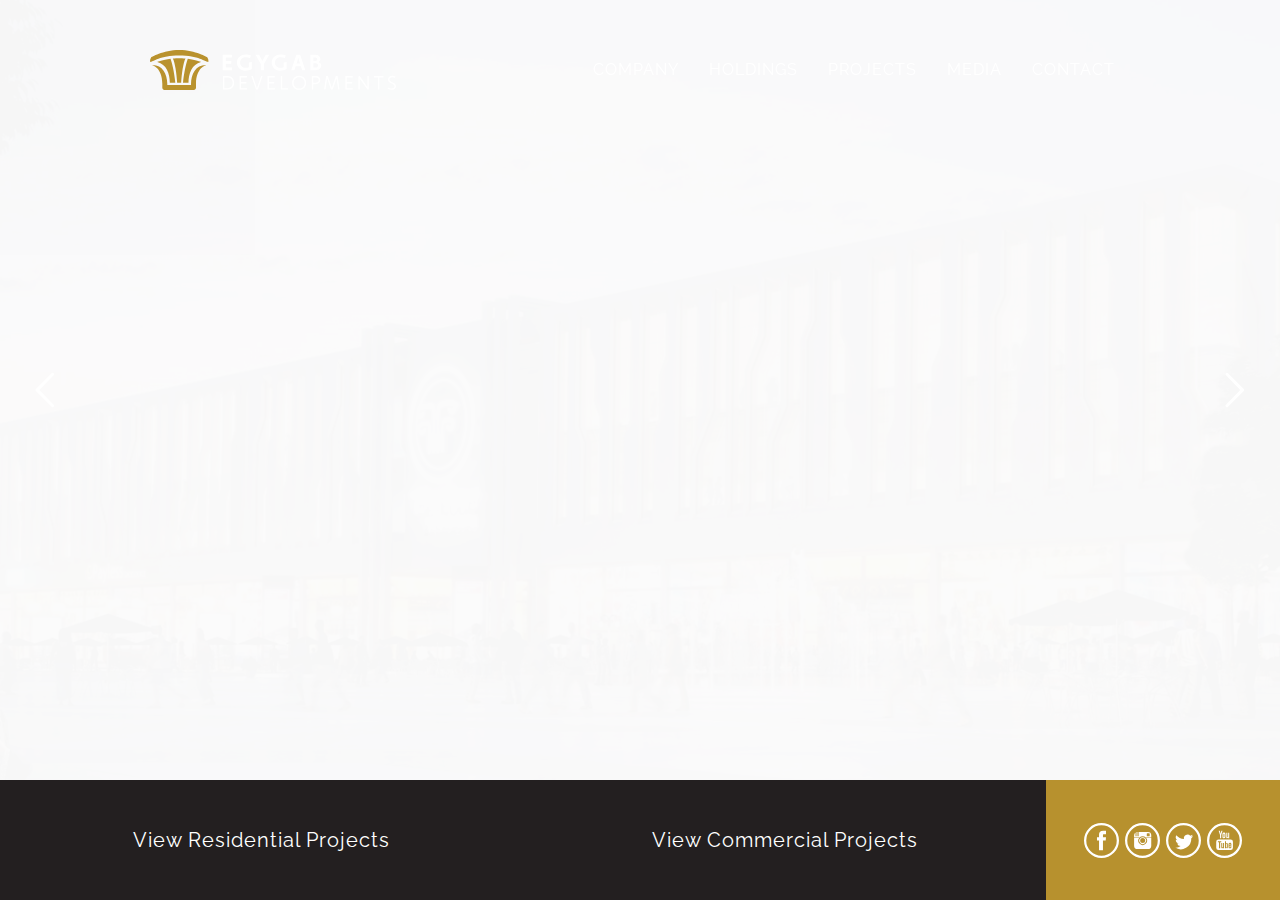
<file: index.html>
<!DOCTYPE html>
<html lang="en">

<head>
    <meta charset="UTF-8">
    <meta name="robots" content="index, follow">
    <meta name="format-detection" content="telephone=no">
    <meta name="viewport" content="width=device-width, user-scalable=no, initial-scale=1.0, maximum-scale=1.0, minimum-scale=1.0">
    <meta name="description" content="Egygab Website">

    <title>EGYGAB</title>

	<link rel="shortcut icon" href="images/favicon.png" type="image/x-icon">
	
    <link href="images/shortcut-icon.jpg" rel="apple-touch-icon">
	<link href="images/shortcut-icon.jpg" rel="apple-touch-icon" sizes="152x152">
	<link href="images/shortcut-icon.jpg" rel="apple-touch-icon" sizes="167x167">
	<link href="images/shortcut-icon.jpg" rel="apple-touch-icon" sizes="180x180">
	<link href="images/shortcut-icon.jpg" rel="icon" sizes="192x192">
	<link href="images/shortcut-icon.jpg" rel="icon" sizes="128x128">

    
    
    <link rel="stylesheet" href="css/app-min.css">
    
    
    <!--[if lt IE 9]>
    <script src="https://oss.maxcdn.com/html5shiv/3.7.2/html5shiv.min.js"></script>
    <script src="https://oss.maxcdn.com/respond/1.4.2/respond.min.js"></script>
    <![endif]-->
    <!--[if lt IE 10]>
	<![endif]-->
	
	<script src='https://www.google.com/recaptcha/api.js'></script>
</head>

<body>
    <div class="globalWrapper">
			<a href="#" class="backToTop"><img src="images/arrow-top.svg" alt="Arrow Top"></a>
	<header class="main-header">
		<div class="logo">
			<a href="index.html"><img src="images/logo-white.svg" alt="Logo"></a>
		</div>

		<nav class="main-nav">
			<ul>
				<li><a href="about.html">Company</a></li>
				<li><a href="holdings.html">Holdings</a></li>
				<li>
					<a href="projects.html">Projects</a>
					<ul>
						<li>
							<a href="residential-projects.html">Residential Projects</a>
							<ul>
								<li><a href="project-details.html">Project Name</a></li>
								<li><a href="project-details.html">Project Name</a></li>
								<li><a href="project-details.html">Project Name</a></li>
							</ul>
						</li>
						<li>
							<a href="commercial-projects.html">Commercial Projects</a>
							<ul>
								<li><a href="project-details.html">Project Name</a></li>
								<li><a href="project-details.html">Project Name</a></li>
								<li><a href="project-details.html">Project Name</a></li>
							</ul>
						</li>
					</ul>
				</li>
				<li><a href="media.html">Media</a></li>
				<li><a href="contact.html">Contact</a></li>
			</ul>
		</nav>
		<!-- main-nav -->

		<a href="#" class="toggle-mobile-nav">
			<span></span>
			<span></span>
			<span></span>
		</a>
	</header>
	<!-- main-header -->
	<div id="rev_slider_5_1_wrapper" class="rev_slider_wrapper fullwidthbanner-container" data-alias="egygap-home-slider" data-source="gallery"
	    style="margin:0px auto;background:rgba(10,10,10,0);padding:0px;margin-top:0px;margin-bottom:0px;">
		<!-- START REVOLUTION SLIDER 5.4.7.1 fullwidth mode -->
		<div id="rev_slider_5_1" class="rev_slider fullwidthabanner" style="display:none;" data-version="5.4.7.1">
			<ul>
				<!-- SLIDE  -->
				<li data-index="rs-21" data-transition="fade" data-slotamount="default" data-hideafterloop="0" data-hideslideonmobile="off"
				    data-easein="default" data-easeout="default" data-thumb="images/revolution-slider/100x50_72dd2-slide-1-bg.jpg" data-rotate="0" data-saveperformance="off"
				    data-title="Slide" data-param1="" data-param2="" data-param3="" data-param4="" data-param5="" data-param6="" data-param7=""
				    data-param8="" data-param9="" data-param10="" data-description="">
					<!-- MAIN IMAGE -->
					<img src="images/revolution-slider/72dd2-slide-1-bg.jpg" alt="" data-bgposition="center center" data-bgfit="cover" data-bgrepeat="no-repeat"
					    class="rev-slidebg" data-no-retina>
					<!-- LAYERS -->
					<!-- LAYER NR. 1 -->
					<div class="tp-caption tp-layer-selectable  tp-resizeme" id="slide-21-layer-2" data-x="center" data-hoffset="" data-y="384"
					    data-width="['596']" data-height="['144']" data-type="text" data-responsive_offset="on" data-frames='[{"delay":790,"split":"chars","splitdelay":0.0200000000000000004163336342344337026588618755340576171875,"speed":1000,"split_direction":"forward","frame":"0","from":"x:[-105%];z:0;rX:0deg;rY:0deg;rZ:-90deg;sX:1;sY:1;skX:0;skY:0;","mask":"x:0px;y:0px;s:inherit;e:inherit;","to":"o:1;","ease":"Power4.easeInOut"},{"delay":"+4050","speed":500,"frame":"999","to":"rZ:0deg;sX:0.7;sY:0.7;opacity:0;","mask":"x:0;y:0;s:inherit;e:inherit;","ease":"Back.easeIn"}]'
					    data-textAlign="['center','center','center','center']" data-paddingtop="[0,0,0,0]" data-paddingright="[0,0,0,0]" data-paddingbottom="[0,0,0,0]"
					    data-paddingleft="[0,0,0,0]" style="z-index: 5; min-width: 596px; max-width: 596px; max-width: 144px; max-width: 144px; white-space: normal; font-size: 20px; line-height: 40px; font-weight: 400; color: #ffffff; letter-spacing: 0px;font-family:Montserrat;">Quisque tellus ante, aliquam vitae consequat eu, malesuada in leo. Nulla non ante at lacus tempus laoreet. </div>
					<!-- LAYER NR. 2 -->
					<div class="tp-caption   tp-resizeme" id="slide-21-layer-5" data-x="center" data-hoffset="" data-y="267" data-width="['none','none','none','none']"
					    data-height="['none','none','none','none']" data-type="image" data-responsive_offset="on" data-frames='[{"delay":1600,"speed":800,"frame":"0","from":"opacity:0;","to":"o:1;","ease":"Power3.easeInOut"},{"delay":"+5440","speed":800,"frame":"999","to":"y:[175%];","mask":"x:inherit;y:inherit;s:inherit;e:inherit;","ease":"Power2.easeInOut"}]'
					    data-textAlign="['inherit','inherit','inherit','inherit']" data-paddingtop="[0,0,0,0]" data-paddingright="[0,0,0,0]"
					    data-paddingbottom="[0,0,0,0]" data-paddingleft="[0,0,0,0]" style="z-index: 6;">
						<img src="images/revolution-slider/94c5b-egygab-agricultural.png" alt="" data-ww="auto" data-hh="auto" data-no-retina> </div>
					<!-- LAYER NR. 3 -->
					<a class="tp-caption   tp-resizeme" href="project-details.html" target="_self" id="slide-21-layer-6" data-x="center" data-hoffset=""
					    data-y="521" data-width="['auto']" data-height="['auto']" data-type="text" data-actions='' data-responsive_offset="on"
					    data-frames='[{"delay":2320,"speed":800,"frame":"0","from":"x:[-100%];z:0;rX:0deg;rY:0;rZ:0;sX:1;sY:1;skX:0;skY:0;","mask":"x:0px;y:0px;s:inherit;e:inherit;","to":"o:1;","ease":"Power3.easeInOut"},{"delay":"+4720","speed":800,"frame":"999","to":"x:[100%];","mask":"x:inherit;y:inherit;s:inherit;e:inherit;","ease":"Power3.easeInOut"}]'
					    data-textAlign="['inherit','inherit','inherit','inherit']" data-paddingtop="[0,0,0,0]" data-paddingright="[0,0,0,0]"
					    data-paddingbottom="[0,0,0,0]" data-paddingleft="[0,0,0,0]" style="z-index: 7; white-space: nowrap; font-size: 18px; line-height: 22px; font-weight: 300; color: #ffffff; letter-spacing: 0px;font-family:Montserrat;text-decoration: none;">VIEW PROJECT </a>
					<!-- LAYER NR. 4 -->
					<div class="tp-caption tp-shape tp-shapewrapper  tp-resizeme" id="slide-21-layer-7" data-x="center" data-hoffset="" data-y="554"
					    data-width="['134']" data-height="['1']" data-type="shape" data-responsive_offset="on" data-frames='[{"delay":2330,"speed":800,"frame":"0","from":"x:[100%];z:0;rX:0deg;rY:0;rZ:0;sX:1;sY:1;skX:0;skY:0;","mask":"x:0px;y:0px;s:inherit;e:inherit;","to":"o:1;","ease":"Power3.easeInOut"},{"delay":"+4710","speed":800,"frame":"999","to":"x:[-100%];","mask":"x:inherit;y:inherit;s:inherit;e:inherit;","ease":"Power3.easeInOut"}]'
					    data-textAlign="['inherit','inherit','inherit','inherit']" data-paddingtop="[0,0,0,0]" data-paddingright="[0,0,0,0]"
					    data-paddingbottom="[0,0,0,0]" data-paddingleft="[0,0,0,0]" style="z-index: 8;background-color:rgba(255,255,255,0.5);">
					</div>
				</li>
				<!-- SLIDE  -->
				<li data-index="rs-23" data-transition="fade" data-slotamount="default" data-hideafterloop="0" data-hideslideonmobile="off"
				    data-easein="default" data-easeout="default" data-thumb="images/revolution-slider/100x50_72dd2-slide-1-bg.jpg" data-rotate="0" data-saveperformance="off"
				    data-title="Slide" data-param1="" data-param2="" data-param3="" data-param4="" data-param5="" data-param6="" data-param7=""
				    data-param8="" data-param9="" data-param10="" data-description="">
					<!-- MAIN IMAGE -->
					<img src="images/revolution-slider/72dd2-slide-1-bg.jpg" alt="" data-bgposition="center center" data-bgfit="cover" data-bgrepeat="no-repeat"
					    class="rev-slidebg" data-no-retina>
					<!-- LAYERS -->
					<!-- LAYER NR. 5 -->
					<div class="tp-caption tp-layer-selectable  tp-resizeme" id="slide-23-layer-2" data-x="center" data-hoffset="" data-y="384"
					    data-width="['596']" data-height="['144']" data-type="text" data-responsive_offset="on" data-frames='[{"delay":790,"split":"chars","splitdelay":0.0200000000000000004163336342344337026588618755340576171875,"speed":1000,"split_direction":"forward","frame":"0","from":"x:[-105%];z:0;rX:0deg;rY:0deg;rZ:-90deg;sX:1;sY:1;skX:0;skY:0;","mask":"x:0px;y:0px;s:inherit;e:inherit;","to":"o:1;","ease":"Power4.easeInOut"},{"delay":"+4050","speed":500,"frame":"999","to":"rZ:0deg;sX:0.7;sY:0.7;opacity:0;","mask":"x:0;y:0;s:inherit;e:inherit;","ease":"Back.easeIn"}]'
					    data-textAlign="['center','center','center','center']" data-paddingtop="[0,0,0,0]" data-paddingright="[0,0,0,0]" data-paddingbottom="[0,0,0,0]"
					    data-paddingleft="[0,0,0,0]" style="z-index: 5; min-width: 596px; max-width: 596px; max-width: 144px; max-width: 144px; white-space: normal; font-size: 20px; line-height: 40px; font-weight: 400; color: #ffffff; letter-spacing: 0px;font-family:Montserrat;">Quisque tellus ante, aliquam vitae consequat eu, malesuada in leo. Nulla non ante at lacus tempus laoreet. </div>
					<!-- LAYER NR. 6 -->
					<div class="tp-caption   tp-resizeme" id="slide-23-layer-5" data-x="center" data-hoffset="" data-y="267" data-width="['none','none','none','none']"
					    data-height="['none','none','none','none']" data-type="image" data-responsive_offset="on" data-frames='[{"delay":1600,"speed":800,"frame":"0","from":"opacity:0;","to":"o:1;","ease":"Power3.easeInOut"},{"delay":"+5440","speed":800,"frame":"999","to":"y:[175%];","mask":"x:inherit;y:inherit;s:inherit;e:inherit;","ease":"Power2.easeInOut"}]'
					    data-textAlign="['inherit','inherit','inherit','inherit']" data-paddingtop="[0,0,0,0]" data-paddingright="[0,0,0,0]"
					    data-paddingbottom="[0,0,0,0]" data-paddingleft="[0,0,0,0]" style="z-index: 6;">
						<img src="images/revolution-slider/94c5b-egygab-agricultural.png" alt="" data-ww="auto" data-hh="auto" data-no-retina> </div>
					<!-- LAYER NR. 7 -->
					<a class="tp-caption   tp-resizeme" href="project-details.html" target="_self" id="slide-23-layer-6" data-x="center" data-hoffset=""
					    data-y="521" data-width="['auto']" data-height="['auto']" data-type="text" data-actions='' data-responsive_offset="on"
					    data-frames='[{"delay":2320,"speed":800,"frame":"0","from":"x:[-100%];z:0;rX:0deg;rY:0;rZ:0;sX:1;sY:1;skX:0;skY:0;","mask":"x:0px;y:0px;s:inherit;e:inherit;","to":"o:1;","ease":"Power3.easeInOut"},{"delay":"+4720","speed":800,"frame":"999","to":"x:[100%];","mask":"x:inherit;y:inherit;s:inherit;e:inherit;","ease":"Power3.easeInOut"}]'
					    data-textAlign="['inherit','inherit','inherit','inherit']" data-paddingtop="[0,0,0,0]" data-paddingright="[0,0,0,0]"
					    data-paddingbottom="[0,0,0,0]" data-paddingleft="[0,0,0,0]" style="z-index: 7; white-space: nowrap; font-size: 18px; line-height: 22px; font-weight: 300; color: #ffffff; letter-spacing: 0px;font-family:Montserrat;text-decoration: none;">VIEW PROJECT </a>
					<!-- LAYER NR. 8 -->
					<div class="tp-caption tp-shape tp-shapewrapper  tp-resizeme" id="slide-23-layer-7" data-x="center" data-hoffset="" data-y="554"
					    data-width="['134']" data-height="['1']" data-type="shape" data-responsive_offset="on" data-frames='[{"delay":2330,"speed":800,"frame":"0","from":"x:[100%];z:0;rX:0deg;rY:0;rZ:0;sX:1;sY:1;skX:0;skY:0;","mask":"x:0px;y:0px;s:inherit;e:inherit;","to":"o:1;","ease":"Power3.easeInOut"},{"delay":"+4710","speed":800,"frame":"999","to":"x:[-100%];","mask":"x:inherit;y:inherit;s:inherit;e:inherit;","ease":"Power3.easeInOut"}]'
					    data-textAlign="['inherit','inherit','inherit','inherit']" data-paddingtop="[0,0,0,0]" data-paddingright="[0,0,0,0]"
					    data-paddingbottom="[0,0,0,0]" data-paddingleft="[0,0,0,0]" style="z-index: 8;background-color:rgba(255,255,255,0.5);">
					</div>
				</li>
			</ul>
			<div class="tp-bannertimer" style="height: 5px; background: rgba(0,0,0,0.15);"></div>
		</div>
	</div>
	<!-- END REVOLUTION SLIDER -->
	<div class="landing-footer">
		<ul class="cta">
			<li><a href="#">View Residential Projects</a></li>
			<li><a href="#">View Commercial Projects</a></li>
		</ul>

		<ul class="social">
			<li><a href="#"><img src="images/facebook-white.svg" alt="Social Media Icon"></a></li>
			<li><a href="#"><img src="images/instagram-white.svg" alt="Social Media Icon"></a></li>
			<li><a href="#"><img src="images/twitter-white.svg" alt="Social Media Icon"></a></li>
			<li><a href="#"><img src="images/youtube-white.svg" alt="Social Media Icon"></a></li>
		</ul>
	</div>
	<!-- landing-footer -->
    </div>
    <!-- globalWrapper -->
    
    <script src="https://ajax.googleapis.com/ajax/libs/jquery/2.2.4/jquery.min.js"></script>
    
	<script src="js/script.js" type="text/javascript"></script>
	<script src="js/custom-script.js" type="text/javascript"></script>

	<!-- REVOLUTION JS FILES -->
	<script type="text/javascript" src="js/jquery.themepunch.tools.min.js"></script>
    <script type="text/javascript" src="js/jquery.themepunch.revolution.min.js"></script>
    <!-- SLIDER REVOLUTION 5.0 EXTENSIONS  (Load Extensions only on Local File Systems !  The following part can be removed on Server for On Demand Loading) -->
    <script type="text/javascript" src="js/extensions/revolution.extension.actions.min.js"></script>
    <script type="text/javascript" src="js/extensions/revolution.extension.carousel.min.js"></script>
    <script type="text/javascript" src="js/extensions/revolution.extension.kenburn.min.js"></script>
    <script type="text/javascript" src="js/extensions/revolution.extension.layeranimation.min.js"></script>
    <script type="text/javascript" src="js/extensions/revolution.extension.migration.min.js"></script>
    <script type="text/javascript" src="js/extensions/revolution.extension.navigation.min.js"></script>
    <script type="text/javascript" src="js/extensions/revolution.extension.parallax.min.js"></script>
    <script type="text/javascript" src="js/extensions/revolution.extension.slideanims.min.js"></script>
	<script type="text/javascript" src="js/extensions/revolution.extension.video.min.js"></script>

	<script type="text/javascript">
		function setREVStartSize(e) {
			try {
				e.c = jQuery(e.c);
				var i = jQuery(window).width(),
					t = 9999,
					r = 0,
					n = 0,
					l = 0,
					f = 0,
					s = 0,
					h = 0;
				if (e.responsiveLevels && (jQuery.each(e.responsiveLevels, function (e, f) { f > i && (t = r = f, l = e), i > f && f > r && (r = f, n = e) }), t > r && (l = n)), f = e.gridheight[l] || e.gridheight[0] || e.gridheight, s = e.gridwidth[l] || e.gridwidth[0] || e.gridwidth, h = i / s, h = h > 1 ? 1 : h, f = Math.round(h * f), "fullscreen" == e.sliderLayout) { var u = (e.c.width(), jQuery(window).height()); if (void 0 != e.fullScreenOffsetContainer) { var c = e.fullScreenOffsetContainer.split(","); if (c) jQuery.each(c, function (e, i) { u = jQuery(i).length > 0 ? u - jQuery(i).outerHeight(!0) : u }), e.fullScreenOffset.split("%").length > 1 && void 0 != e.fullScreenOffset && e.fullScreenOffset.length > 0 ? u -= jQuery(window).height() * parseInt(e.fullScreenOffset, 0) / 100 : void 0 != e.fullScreenOffset && e.fullScreenOffset.length > 0 && (u -= parseInt(e.fullScreenOffset, 0)) } f = u } else void 0 != e.minHeight && f < e.minHeight && (f = e.minHeight);
				e.c.closest(".rev_slider_wrapper").css({ height: f })
			} catch (d) { console.log("Failure at Presize of Slider:" + d) }
		};
	</script>

	<script type="text/javascript">
		var revapi5,
			tpj;
		(function () {
			if (!/loaded|interactive|complete/.test(document.readyState)) document.addEventListener("DOMContentLoaded", onLoad)
			else
				onLoad();

			function onLoad() {
				if (tpj === undefined) {
					tpj = jQuery;

					if ("off" == "on") tpj.noConflict();
				}
				if (tpj("#rev_slider_5_1").revolution == undefined) {
					revslider_showDoubleJqueryError("#rev_slider_5_1");
				} else {
					revapi5 = tpj("#rev_slider_5_1").show().revolution({
						sliderType: "standard",
						jsFileLocation: "//localhost/revslider/revslider/public/assets/js/",
						sliderLayout: "fullwidth",
						dottedOverlay: "none",
						delay: 9000,
						navigation: {
							keyboardNavigation: "off",
							keyboard_direction: "horizontal",
							mouseScrollNavigation: "off",
							mouseScrollReverse: "default",
							onHoverStop: "off",
							arrows: {
								style: "uranus",
								enable: true,
								hide_onmobile: false,
								hide_onleave: false,
								tmp: '',
								left: {
									h_align: "left",
									v_align: "center",
									h_offset: 20,
									v_offset: 0
								},
								right: {
									h_align: "right",
									v_align: "center",
									h_offset: 20,
									v_offset: 0
								}
							}
						},
						visibilityLevels: [1240, 1024, 778, 480],
						gridwidth: 1240,
						gridheight: 868,
						lazyType: "none",
						shadow: 0,
						spinner: "spinner0",
						stopLoop: "off",
						stopAfterLoops: -1,
						stopAtSlide: -1,
						shuffle: "off",
						autoHeight: "off",
						hideThumbsOnMobile: "off",
						hideSliderAtLimit: 0,
						hideCaptionAtLimit: 0,
						hideAllCaptionAtLilmit: 0,
						debugMode: false,
						fallbacks: {
							simplifyAll: "off",
							nextSlideOnWindowFocus: "off",
							disableFocusListener: false,
						}
					});
				}; /* END OF revapi call */
			}; /* END OF ON LOAD FUNCTION */
		}()); /* END OF WRAPPING FUNCTION */
	</script>
</body>

</html>
</file>
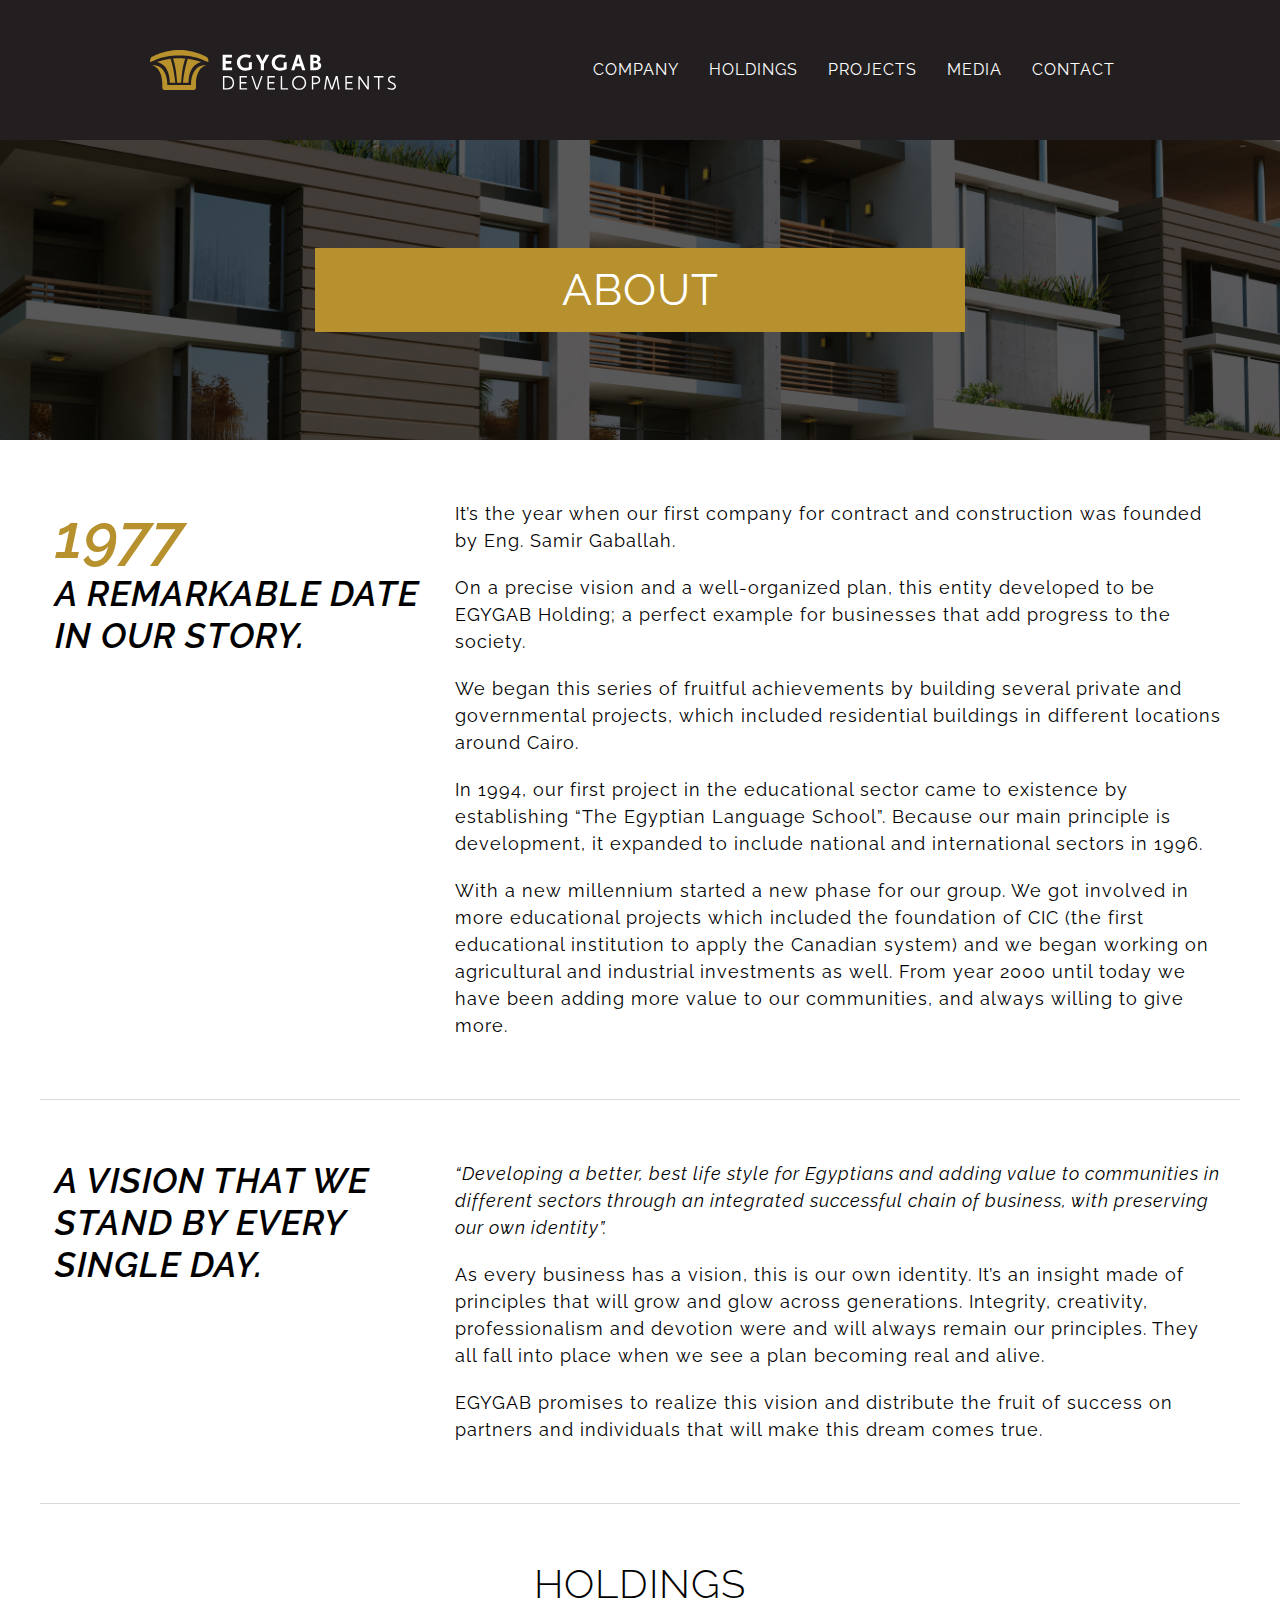
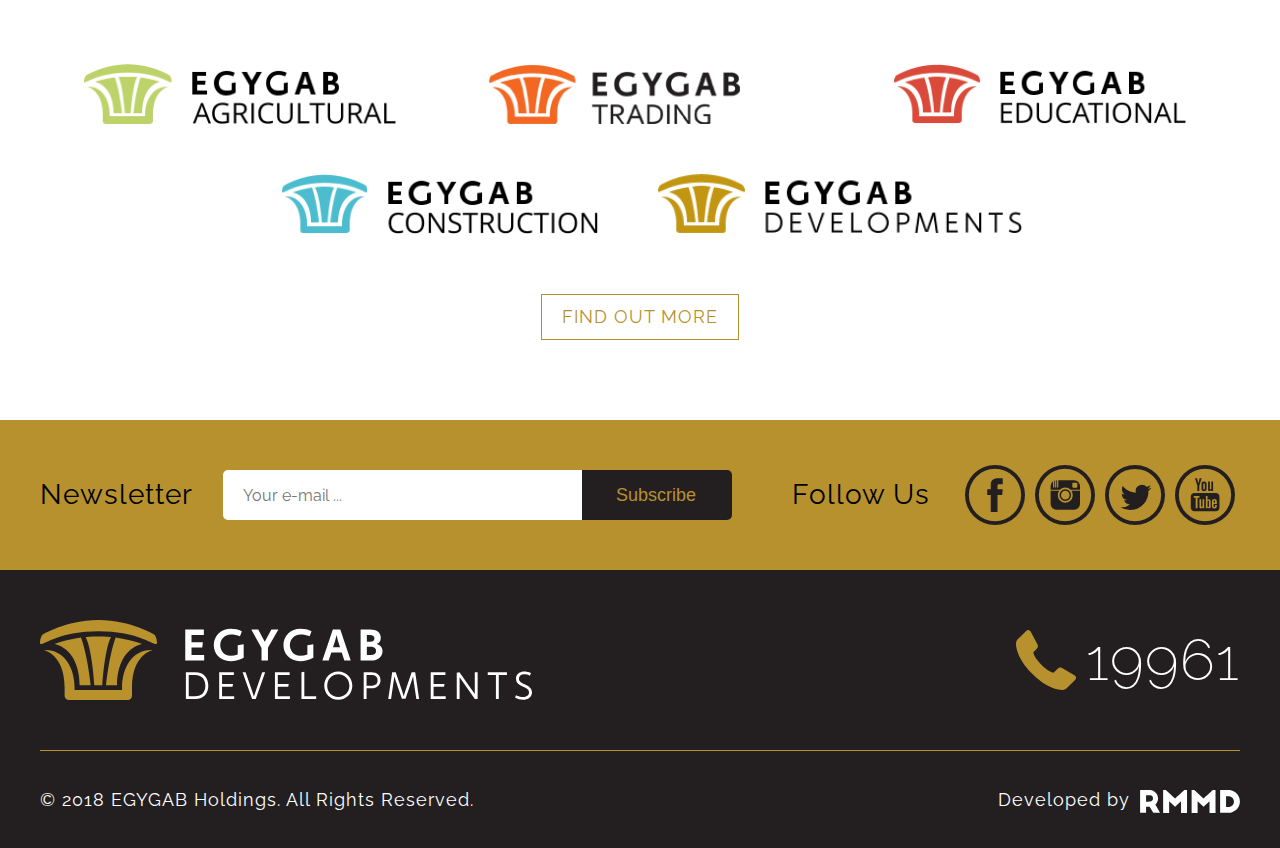
<file: about.html>
<!DOCTYPE html>
<html lang="en">

<head>
    <meta charset="UTF-8">
    <meta name="robots" content="index, follow">
    <meta name="format-detection" content="telephone=no">
    <meta name="viewport" content="width=device-width, user-scalable=no, initial-scale=1.0, maximum-scale=1.0, minimum-scale=1.0">
    <meta name="description" content="Egygab Website">

    <title>EGYGAB</title>

	<link rel="shortcut icon" href="images/favicon.png" type="image/x-icon">
	
    <link href="images/shortcut-icon.jpg" rel="apple-touch-icon">
	<link href="images/shortcut-icon.jpg" rel="apple-touch-icon" sizes="152x152">
	<link href="images/shortcut-icon.jpg" rel="apple-touch-icon" sizes="167x167">
	<link href="images/shortcut-icon.jpg" rel="apple-touch-icon" sizes="180x180">
	<link href="images/shortcut-icon.jpg" rel="icon" sizes="192x192">
	<link href="images/shortcut-icon.jpg" rel="icon" sizes="128x128">

    
    
    <link rel="stylesheet" href="css/app-min.css">
    
    
    <!--[if lt IE 9]>
    <script src="https://oss.maxcdn.com/html5shiv/3.7.2/html5shiv.min.js"></script>
    <script src="https://oss.maxcdn.com/respond/1.4.2/respond.min.js"></script>
    <![endif]-->
    <!--[if lt IE 10]>
	<![endif]-->
	
	<script src='https://www.google.com/recaptcha/api.js'></script>
</head>

<body>
    <div class="globalWrapper">
			<a href="#" class="backToTop"><img src="images/arrow-top.svg" alt="Arrow Top"></a>
	<header class="main-header">
		<div class="logo">
			<a href="index.html"><img src="images/logo-white.svg" alt="Logo"></a>
		</div>

		<nav class="main-nav">
			<ul>
				<li><a href="about.html">Company</a></li>
				<li><a href="holdings.html">Holdings</a></li>
				<li>
					<a href="projects.html">Projects</a>
					<ul>
						<li>
							<a href="residential-projects.html">Residential Projects</a>
							<ul>
								<li><a href="project-details.html">Project Name</a></li>
								<li><a href="project-details.html">Project Name</a></li>
								<li><a href="project-details.html">Project Name</a></li>
							</ul>
						</li>
						<li>
							<a href="commercial-projects.html">Commercial Projects</a>
							<ul>
								<li><a href="project-details.html">Project Name</a></li>
								<li><a href="project-details.html">Project Name</a></li>
								<li><a href="project-details.html">Project Name</a></li>
							</ul>
						</li>
					</ul>
				</li>
				<li><a href="media.html">Media</a></li>
				<li><a href="contact.html">Contact</a></li>
			</ul>
		</nav>
		<!-- main-nav -->

		<a href="#" class="toggle-mobile-nav">
			<span></span>
			<span></span>
			<span></span>
		</a>
	</header>
	<!-- main-header -->
	<div class="page-header" style="background-image: url('images/page-header-bg.png')">
		<h1>About</h1>
	</div>
	<!-- page-header -->

	<section class="about-page">
		<div class="container">
			<article class="story">
				<div class="left">
					<p><span>1977</span> A REMARKABLE DATE IN OUR STORY.</p>
				</div>
				<!-- left -->

				<div class="right">
					<p>It’s the year when our first company for contract and construction was founded by Eng. Samir Gaballah.</p>
					<p>On a precise vision and a well-organized plan, this entity developed to be EGYGAB Holding; a perfect example for businesses that add progress to the society.</p>
					<p>We began this series of fruitful achievements by building several private and governmental projects, which included residential buildings in different locations around Cairo.</p>
					<p>In 1994, our first project in the educational sector came to existence by establishing “The Egyptian Language School”. Because our main principle is development, it expanded to include national and international sectors in 1996.</p>
					<p>With a new millennium started a new phase for our group. We got involved in more educational projects which included the foundation of CIC (the first educational institution to apply the Canadian system) and we began working on agricultural and industrial investments as well. From year 2000 until today we have been adding more value to our communities, and always willing to give more.</p>
				</div>
				<!-- .right -->
			</article>
			<!-- story -->

			<article class="vision">
				<div class="left">
					<p>A VISION THAT WE STAND BY EVERY SINGLE DAY.</p>
				</div>
				<!-- left -->

				<div class="right">
					<blockquote>“Developing a better, best life style for Egyptians and adding value to communities in different sectors through an integrated successful chain of business, with preserving our own identity”.</blockquote>
					<p>As every business has a vision, this is our own identity. It’s an insight made of principles that will grow and glow across generations. Integrity, creativity, professionalism and devotion were and will always remain our principles. They all fall into place when we see a plan becoming real and alive.</p>
					<p>EGYGAB promises to realize this vision and distribute the fruit of success on partners and individuals that will make this dream comes true.</p>
				</div>
				<!-- right -->
			</article>
			<!-- vision -->

			<article class="holdings">
				<div class="section-header">
					<h2>Holdings</h2>
				</div>
				<!-- section-header -->

				<ul>
					<li><a href="#"><img src="images/logo-agricultural.svg" alt="Logo Image"></a></li>
					<li><a href="#"><img src="images/logo-trading.svg" alt="Logo Image"></a></li>
					<li><a href="#"><img src="images/logo-educational.svg" alt="Logo Image"></a></li>
					<li><a href="#"><img src="images/logo-construction.svg" alt="Logo Image"></a></li>
					<li><a href="#"><img src="images/logo-development.svg" alt="Logo Image"></a></li>
				</ul>

				<a href="#" class="btn outline">Find Out More</a>
			</article>
			<!-- holdings -->
		</div>
	</section>
	<!-- about-page -->
	<footer class="main-footer">
		<div class="footer-top">
			<div class="container">
				<div class="newsletter">
					<h3>Newsletter</h3>
					<form action="#">
						<input type="text" placeholder="Your e-mail ...">
						<div><input type="submit" value="Subscribe"></div>
					</form>
				</div>
				<!-- newsletter -->

				<div class="social">
					<h3>Follow Us</h3>

					<ul>
						<li><a href="#"><img src="images/facebook-black.svg" alt="Social Media Icon"></a></li>
						<li><a href="#"><img src="images/instagram-black.svg" alt="Social Media Icon"></a></li>
						<li><a href="#"><img src="images/twitter-black.svg" alt="Social Media Icon"></a></li>
						<li><a href="#"><img src="images/youtube-black.svg" alt="Social Media Icon"></a></li>
					</ul>
					<!-- social -->
				</div>
			</div>
		</div>
		<!-- footer-top -->

		<div class="footer-bottom">
			<div class="container">
				<div class="top">
					<div class="logo">
						<a href="index.html"><img src="images/logo-white.svg" alt="Logo"></a>
					</div>
					<!-- logo -->

					<div class="short-number">
						<h3><span><img src="images/phone-icon.svg" alt="Phone Icon"></span><a href="tel:19961">19961</a></h3>
					</div>
					<!-- short-number -->
				</div>
				<!-- top -->

				<div class="bottom">
					<div class="copyrights">
						<p>&copy; 2018 EGYGAB Holdings. All Rights Reserved.</p>
					</div>
					<!-- copyrights -->

					<div class="company">
						<p><span>Developed by</span><a href="#"><img src="images/rmmd-logo.svg" alt="RMMD Logo"></a></p>
					</div>
					<!-- company -->
				</div>
				<!-- bottom -->
			</div>
		</div>
		<!-- footer-bottom -->
	</footer>
	<!-- main-footer -->
    </div>
    <!-- globalWrapper -->
    
    <script src="https://ajax.googleapis.com/ajax/libs/jquery/2.2.4/jquery.min.js"></script>
    
	<script src="js/script.js" type="text/javascript"></script>
	<script src="js/custom-script.js" type="text/javascript"></script>

	<!-- REVOLUTION JS FILES -->
	<script type="text/javascript" src="js/jquery.themepunch.tools.min.js"></script>
    <script type="text/javascript" src="js/jquery.themepunch.revolution.min.js"></script>
    <!-- SLIDER REVOLUTION 5.0 EXTENSIONS  (Load Extensions only on Local File Systems !  The following part can be removed on Server for On Demand Loading) -->
    <script type="text/javascript" src="js/extensions/revolution.extension.actions.min.js"></script>
    <script type="text/javascript" src="js/extensions/revolution.extension.carousel.min.js"></script>
    <script type="text/javascript" src="js/extensions/revolution.extension.kenburn.min.js"></script>
    <script type="text/javascript" src="js/extensions/revolution.extension.layeranimation.min.js"></script>
    <script type="text/javascript" src="js/extensions/revolution.extension.migration.min.js"></script>
    <script type="text/javascript" src="js/extensions/revolution.extension.navigation.min.js"></script>
    <script type="text/javascript" src="js/extensions/revolution.extension.parallax.min.js"></script>
    <script type="text/javascript" src="js/extensions/revolution.extension.slideanims.min.js"></script>
	<script type="text/javascript" src="js/extensions/revolution.extension.video.min.js"></script>

	<script type="text/javascript">
		function setREVStartSize(e) {
			try {
				e.c = jQuery(e.c);
				var i = jQuery(window).width(),
					t = 9999,
					r = 0,
					n = 0,
					l = 0,
					f = 0,
					s = 0,
					h = 0;
				if (e.responsiveLevels && (jQuery.each(e.responsiveLevels, function (e, f) { f > i && (t = r = f, l = e), i > f && f > r && (r = f, n = e) }), t > r && (l = n)), f = e.gridheight[l] || e.gridheight[0] || e.gridheight, s = e.gridwidth[l] || e.gridwidth[0] || e.gridwidth, h = i / s, h = h > 1 ? 1 : h, f = Math.round(h * f), "fullscreen" == e.sliderLayout) { var u = (e.c.width(), jQuery(window).height()); if (void 0 != e.fullScreenOffsetContainer) { var c = e.fullScreenOffsetContainer.split(","); if (c) jQuery.each(c, function (e, i) { u = jQuery(i).length > 0 ? u - jQuery(i).outerHeight(!0) : u }), e.fullScreenOffset.split("%").length > 1 && void 0 != e.fullScreenOffset && e.fullScreenOffset.length > 0 ? u -= jQuery(window).height() * parseInt(e.fullScreenOffset, 0) / 100 : void 0 != e.fullScreenOffset && e.fullScreenOffset.length > 0 && (u -= parseInt(e.fullScreenOffset, 0)) } f = u } else void 0 != e.minHeight && f < e.minHeight && (f = e.minHeight);
				e.c.closest(".rev_slider_wrapper").css({ height: f })
			} catch (d) { console.log("Failure at Presize of Slider:" + d) }
		};
	</script>

	<script type="text/javascript">
		var revapi5,
			tpj;
		(function () {
			if (!/loaded|interactive|complete/.test(document.readyState)) document.addEventListener("DOMContentLoaded", onLoad)
			else
				onLoad();

			function onLoad() {
				if (tpj === undefined) {
					tpj = jQuery;

					if ("off" == "on") tpj.noConflict();
				}
				if (tpj("#rev_slider_5_1").revolution == undefined) {
					revslider_showDoubleJqueryError("#rev_slider_5_1");
				} else {
					revapi5 = tpj("#rev_slider_5_1").show().revolution({
						sliderType: "standard",
						jsFileLocation: "//localhost/revslider/revslider/public/assets/js/",
						sliderLayout: "fullwidth",
						dottedOverlay: "none",
						delay: 9000,
						navigation: {
							keyboardNavigation: "off",
							keyboard_direction: "horizontal",
							mouseScrollNavigation: "off",
							mouseScrollReverse: "default",
							onHoverStop: "off",
							arrows: {
								style: "uranus",
								enable: true,
								hide_onmobile: false,
								hide_onleave: false,
								tmp: '',
								left: {
									h_align: "left",
									v_align: "center",
									h_offset: 20,
									v_offset: 0
								},
								right: {
									h_align: "right",
									v_align: "center",
									h_offset: 20,
									v_offset: 0
								}
							}
						},
						visibilityLevels: [1240, 1024, 778, 480],
						gridwidth: 1240,
						gridheight: 868,
						lazyType: "none",
						shadow: 0,
						spinner: "spinner0",
						stopLoop: "off",
						stopAfterLoops: -1,
						stopAtSlide: -1,
						shuffle: "off",
						autoHeight: "off",
						hideThumbsOnMobile: "off",
						hideSliderAtLimit: 0,
						hideCaptionAtLimit: 0,
						hideAllCaptionAtLilmit: 0,
						debugMode: false,
						fallbacks: {
							simplifyAll: "off",
							nextSlideOnWindowFocus: "off",
							disableFocusListener: false,
						}
					});
				}; /* END OF revapi call */
			}; /* END OF ON LOAD FUNCTION */
		}()); /* END OF WRAPPING FUNCTION */
	</script>
</body>

</html>
</file>
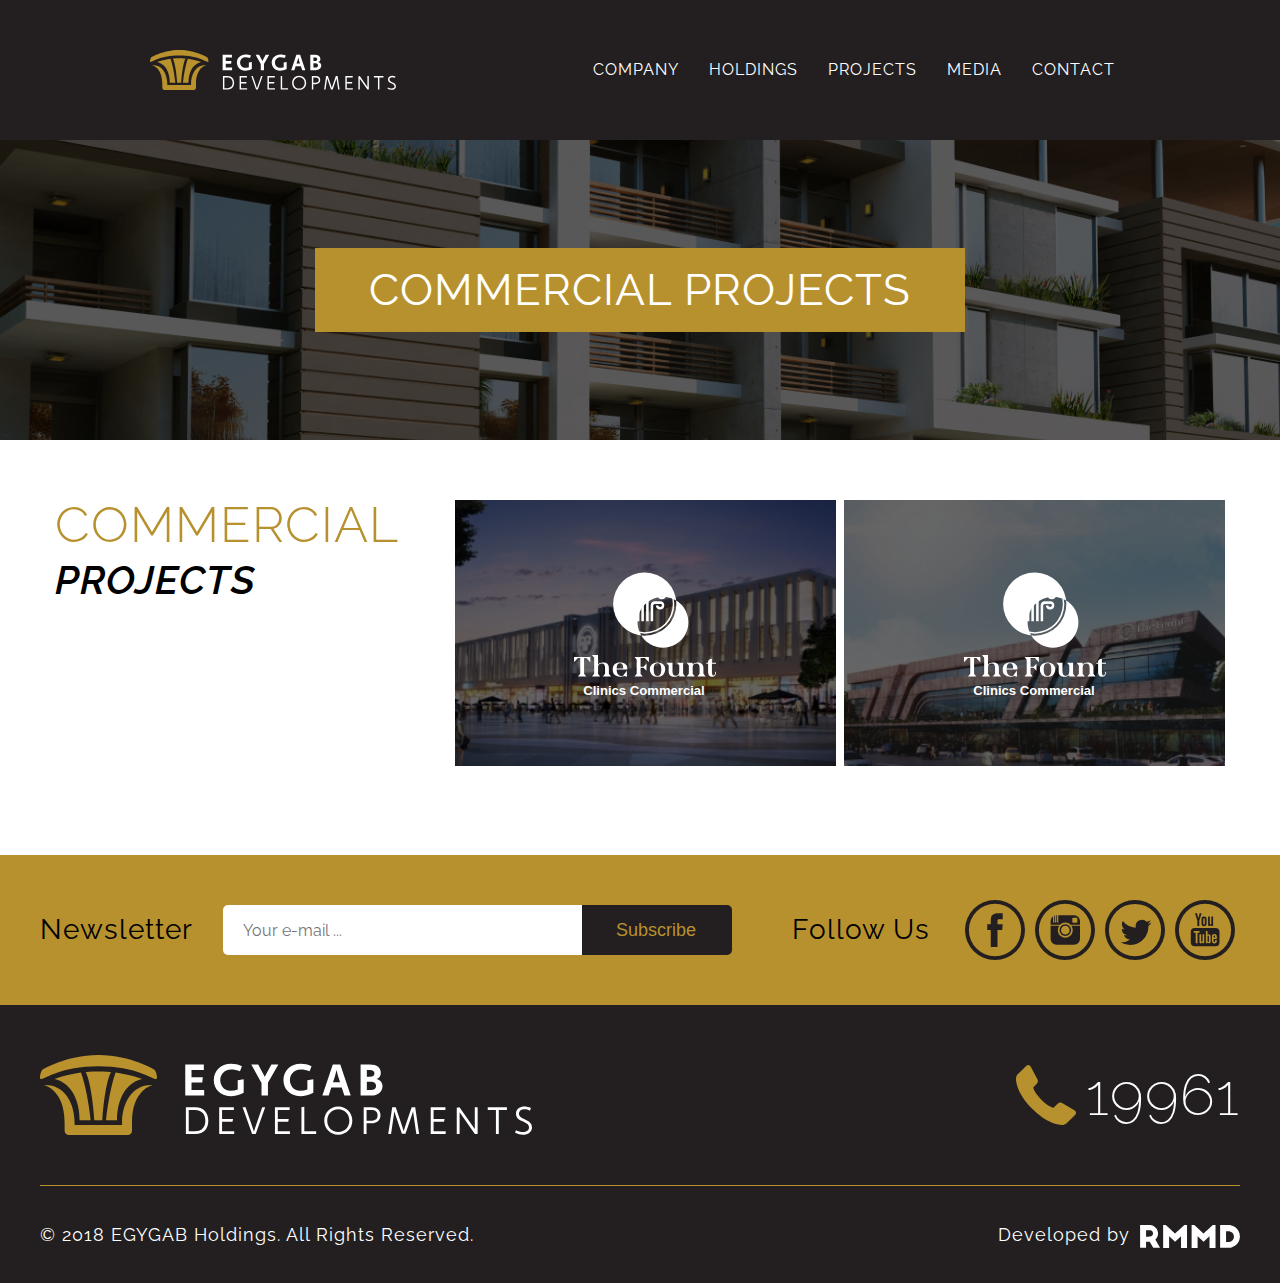
<file: commercial-projects.html>
<!DOCTYPE html>
<html lang="en">

<head>
    <meta charset="UTF-8">
    <meta name="robots" content="index, follow">
    <meta name="format-detection" content="telephone=no">
    <meta name="viewport" content="width=device-width, user-scalable=no, initial-scale=1.0, maximum-scale=1.0, minimum-scale=1.0">
    <meta name="description" content="Egygab Website">

    <title>EGYGAB</title>

	<link rel="shortcut icon" href="images/favicon.png" type="image/x-icon">
	
    <link href="images/shortcut-icon.jpg" rel="apple-touch-icon">
	<link href="images/shortcut-icon.jpg" rel="apple-touch-icon" sizes="152x152">
	<link href="images/shortcut-icon.jpg" rel="apple-touch-icon" sizes="167x167">
	<link href="images/shortcut-icon.jpg" rel="apple-touch-icon" sizes="180x180">
	<link href="images/shortcut-icon.jpg" rel="icon" sizes="192x192">
	<link href="images/shortcut-icon.jpg" rel="icon" sizes="128x128">

    
    
    <link rel="stylesheet" href="css/app-min.css">
    
    
    <!--[if lt IE 9]>
    <script src="https://oss.maxcdn.com/html5shiv/3.7.2/html5shiv.min.js"></script>
    <script src="https://oss.maxcdn.com/respond/1.4.2/respond.min.js"></script>
    <![endif]-->
    <!--[if lt IE 10]>
	<![endif]-->
	
	<script src='https://www.google.com/recaptcha/api.js'></script>
</head>

<body>
    <div class="globalWrapper">
			<a href="#" class="backToTop"><img src="images/arrow-top.svg" alt="Arrow Top"></a>
	<header class="main-header">
		<div class="logo">
			<a href="index.html"><img src="images/logo-white.svg" alt="Logo"></a>
		</div>

		<nav class="main-nav">
			<ul>
				<li><a href="about.html">Company</a></li>
				<li><a href="holdings.html">Holdings</a></li>
				<li>
					<a href="projects.html">Projects</a>
					<ul>
						<li>
							<a href="residential-projects.html">Residential Projects</a>
							<ul>
								<li><a href="project-details.html">Project Name</a></li>
								<li><a href="project-details.html">Project Name</a></li>
								<li><a href="project-details.html">Project Name</a></li>
							</ul>
						</li>
						<li>
							<a href="commercial-projects.html">Commercial Projects</a>
							<ul>
								<li><a href="project-details.html">Project Name</a></li>
								<li><a href="project-details.html">Project Name</a></li>
								<li><a href="project-details.html">Project Name</a></li>
							</ul>
						</li>
					</ul>
				</li>
				<li><a href="media.html">Media</a></li>
				<li><a href="contact.html">Contact</a></li>
			</ul>
		</nav>
		<!-- main-nav -->

		<a href="#" class="toggle-mobile-nav">
			<span></span>
			<span></span>
			<span></span>
		</a>
	</header>
	<!-- main-header -->
	<div class="page-header" style="background-image: url('images/page-header-bg.png')">
		<h1>Commercial Projects</h1>
	</div>
	<!-- page-header -->

	<main class="projects-page">
		<div class="container">
			<ul class="projects-types">
				<li class="commercial-projects">
					<div class="left">
						<h2>Commercial <span>Projects</span></h2>
					</div>
					<!-- left -->

					<div class="right">
						<ul>
							<li style="background-image: url('images/project-bg-1.jpg');">
								<a href="project-details.html">
									<img src="images/project-logo-1.svg" alt="Project Logo">
								</a>
							</li>

							<li style="background-image: url('images/project-bg-2.jpg');">
								<a href="project-details.html">
									<img src="images/project-logo-1.svg" alt="Project Logo">
								</a>
							</li>
						</ul>
					</div>
					<!-- right -->
				</li>
			</ul>
		</div>
	</main>
	<!-- projects-page -->
	<footer class="main-footer">
		<div class="footer-top">
			<div class="container">
				<div class="newsletter">
					<h3>Newsletter</h3>
					<form action="#">
						<input type="text" placeholder="Your e-mail ...">
						<div><input type="submit" value="Subscribe"></div>
					</form>
				</div>
				<!-- newsletter -->

				<div class="social">
					<h3>Follow Us</h3>

					<ul>
						<li><a href="#"><img src="images/facebook-black.svg" alt="Social Media Icon"></a></li>
						<li><a href="#"><img src="images/instagram-black.svg" alt="Social Media Icon"></a></li>
						<li><a href="#"><img src="images/twitter-black.svg" alt="Social Media Icon"></a></li>
						<li><a href="#"><img src="images/youtube-black.svg" alt="Social Media Icon"></a></li>
					</ul>
					<!-- social -->
				</div>
			</div>
		</div>
		<!-- footer-top -->

		<div class="footer-bottom">
			<div class="container">
				<div class="top">
					<div class="logo">
						<a href="index.html"><img src="images/logo-white.svg" alt="Logo"></a>
					</div>
					<!-- logo -->

					<div class="short-number">
						<h3><span><img src="images/phone-icon.svg" alt="Phone Icon"></span><a href="tel:19961">19961</a></h3>
					</div>
					<!-- short-number -->
				</div>
				<!-- top -->

				<div class="bottom">
					<div class="copyrights">
						<p>&copy; 2018 EGYGAB Holdings. All Rights Reserved.</p>
					</div>
					<!-- copyrights -->

					<div class="company">
						<p><span>Developed by</span><a href="#"><img src="images/rmmd-logo.svg" alt="RMMD Logo"></a></p>
					</div>
					<!-- company -->
				</div>
				<!-- bottom -->
			</div>
		</div>
		<!-- footer-bottom -->
	</footer>
	<!-- main-footer -->
    </div>
    <!-- globalWrapper -->
    
    <script src="https://ajax.googleapis.com/ajax/libs/jquery/2.2.4/jquery.min.js"></script>
    
	<script src="js/script.js" type="text/javascript"></script>
	<script src="js/custom-script.js" type="text/javascript"></script>

	<!-- REVOLUTION JS FILES -->
	<script type="text/javascript" src="js/jquery.themepunch.tools.min.js"></script>
    <script type="text/javascript" src="js/jquery.themepunch.revolution.min.js"></script>
    <!-- SLIDER REVOLUTION 5.0 EXTENSIONS  (Load Extensions only on Local File Systems !  The following part can be removed on Server for On Demand Loading) -->
    <script type="text/javascript" src="js/extensions/revolution.extension.actions.min.js"></script>
    <script type="text/javascript" src="js/extensions/revolution.extension.carousel.min.js"></script>
    <script type="text/javascript" src="js/extensions/revolution.extension.kenburn.min.js"></script>
    <script type="text/javascript" src="js/extensions/revolution.extension.layeranimation.min.js"></script>
    <script type="text/javascript" src="js/extensions/revolution.extension.migration.min.js"></script>
    <script type="text/javascript" src="js/extensions/revolution.extension.navigation.min.js"></script>
    <script type="text/javascript" src="js/extensions/revolution.extension.parallax.min.js"></script>
    <script type="text/javascript" src="js/extensions/revolution.extension.slideanims.min.js"></script>
	<script type="text/javascript" src="js/extensions/revolution.extension.video.min.js"></script>

	<script type="text/javascript">
		function setREVStartSize(e) {
			try {
				e.c = jQuery(e.c);
				var i = jQuery(window).width(),
					t = 9999,
					r = 0,
					n = 0,
					l = 0,
					f = 0,
					s = 0,
					h = 0;
				if (e.responsiveLevels && (jQuery.each(e.responsiveLevels, function (e, f) { f > i && (t = r = f, l = e), i > f && f > r && (r = f, n = e) }), t > r && (l = n)), f = e.gridheight[l] || e.gridheight[0] || e.gridheight, s = e.gridwidth[l] || e.gridwidth[0] || e.gridwidth, h = i / s, h = h > 1 ? 1 : h, f = Math.round(h * f), "fullscreen" == e.sliderLayout) { var u = (e.c.width(), jQuery(window).height()); if (void 0 != e.fullScreenOffsetContainer) { var c = e.fullScreenOffsetContainer.split(","); if (c) jQuery.each(c, function (e, i) { u = jQuery(i).length > 0 ? u - jQuery(i).outerHeight(!0) : u }), e.fullScreenOffset.split("%").length > 1 && void 0 != e.fullScreenOffset && e.fullScreenOffset.length > 0 ? u -= jQuery(window).height() * parseInt(e.fullScreenOffset, 0) / 100 : void 0 != e.fullScreenOffset && e.fullScreenOffset.length > 0 && (u -= parseInt(e.fullScreenOffset, 0)) } f = u } else void 0 != e.minHeight && f < e.minHeight && (f = e.minHeight);
				e.c.closest(".rev_slider_wrapper").css({ height: f })
			} catch (d) { console.log("Failure at Presize of Slider:" + d) }
		};
	</script>

	<script type="text/javascript">
		var revapi5,
			tpj;
		(function () {
			if (!/loaded|interactive|complete/.test(document.readyState)) document.addEventListener("DOMContentLoaded", onLoad)
			else
				onLoad();

			function onLoad() {
				if (tpj === undefined) {
					tpj = jQuery;

					if ("off" == "on") tpj.noConflict();
				}
				if (tpj("#rev_slider_5_1").revolution == undefined) {
					revslider_showDoubleJqueryError("#rev_slider_5_1");
				} else {
					revapi5 = tpj("#rev_slider_5_1").show().revolution({
						sliderType: "standard",
						jsFileLocation: "//localhost/revslider/revslider/public/assets/js/",
						sliderLayout: "fullwidth",
						dottedOverlay: "none",
						delay: 9000,
						navigation: {
							keyboardNavigation: "off",
							keyboard_direction: "horizontal",
							mouseScrollNavigation: "off",
							mouseScrollReverse: "default",
							onHoverStop: "off",
							arrows: {
								style: "uranus",
								enable: true,
								hide_onmobile: false,
								hide_onleave: false,
								tmp: '',
								left: {
									h_align: "left",
									v_align: "center",
									h_offset: 20,
									v_offset: 0
								},
								right: {
									h_align: "right",
									v_align: "center",
									h_offset: 20,
									v_offset: 0
								}
							}
						},
						visibilityLevels: [1240, 1024, 778, 480],
						gridwidth: 1240,
						gridheight: 868,
						lazyType: "none",
						shadow: 0,
						spinner: "spinner0",
						stopLoop: "off",
						stopAfterLoops: -1,
						stopAtSlide: -1,
						shuffle: "off",
						autoHeight: "off",
						hideThumbsOnMobile: "off",
						hideSliderAtLimit: 0,
						hideCaptionAtLimit: 0,
						hideAllCaptionAtLilmit: 0,
						debugMode: false,
						fallbacks: {
							simplifyAll: "off",
							nextSlideOnWindowFocus: "off",
							disableFocusListener: false,
						}
					});
				}; /* END OF revapi call */
			}; /* END OF ON LOAD FUNCTION */
		}()); /* END OF WRAPPING FUNCTION */
	</script>
</body>

</html>
</file>
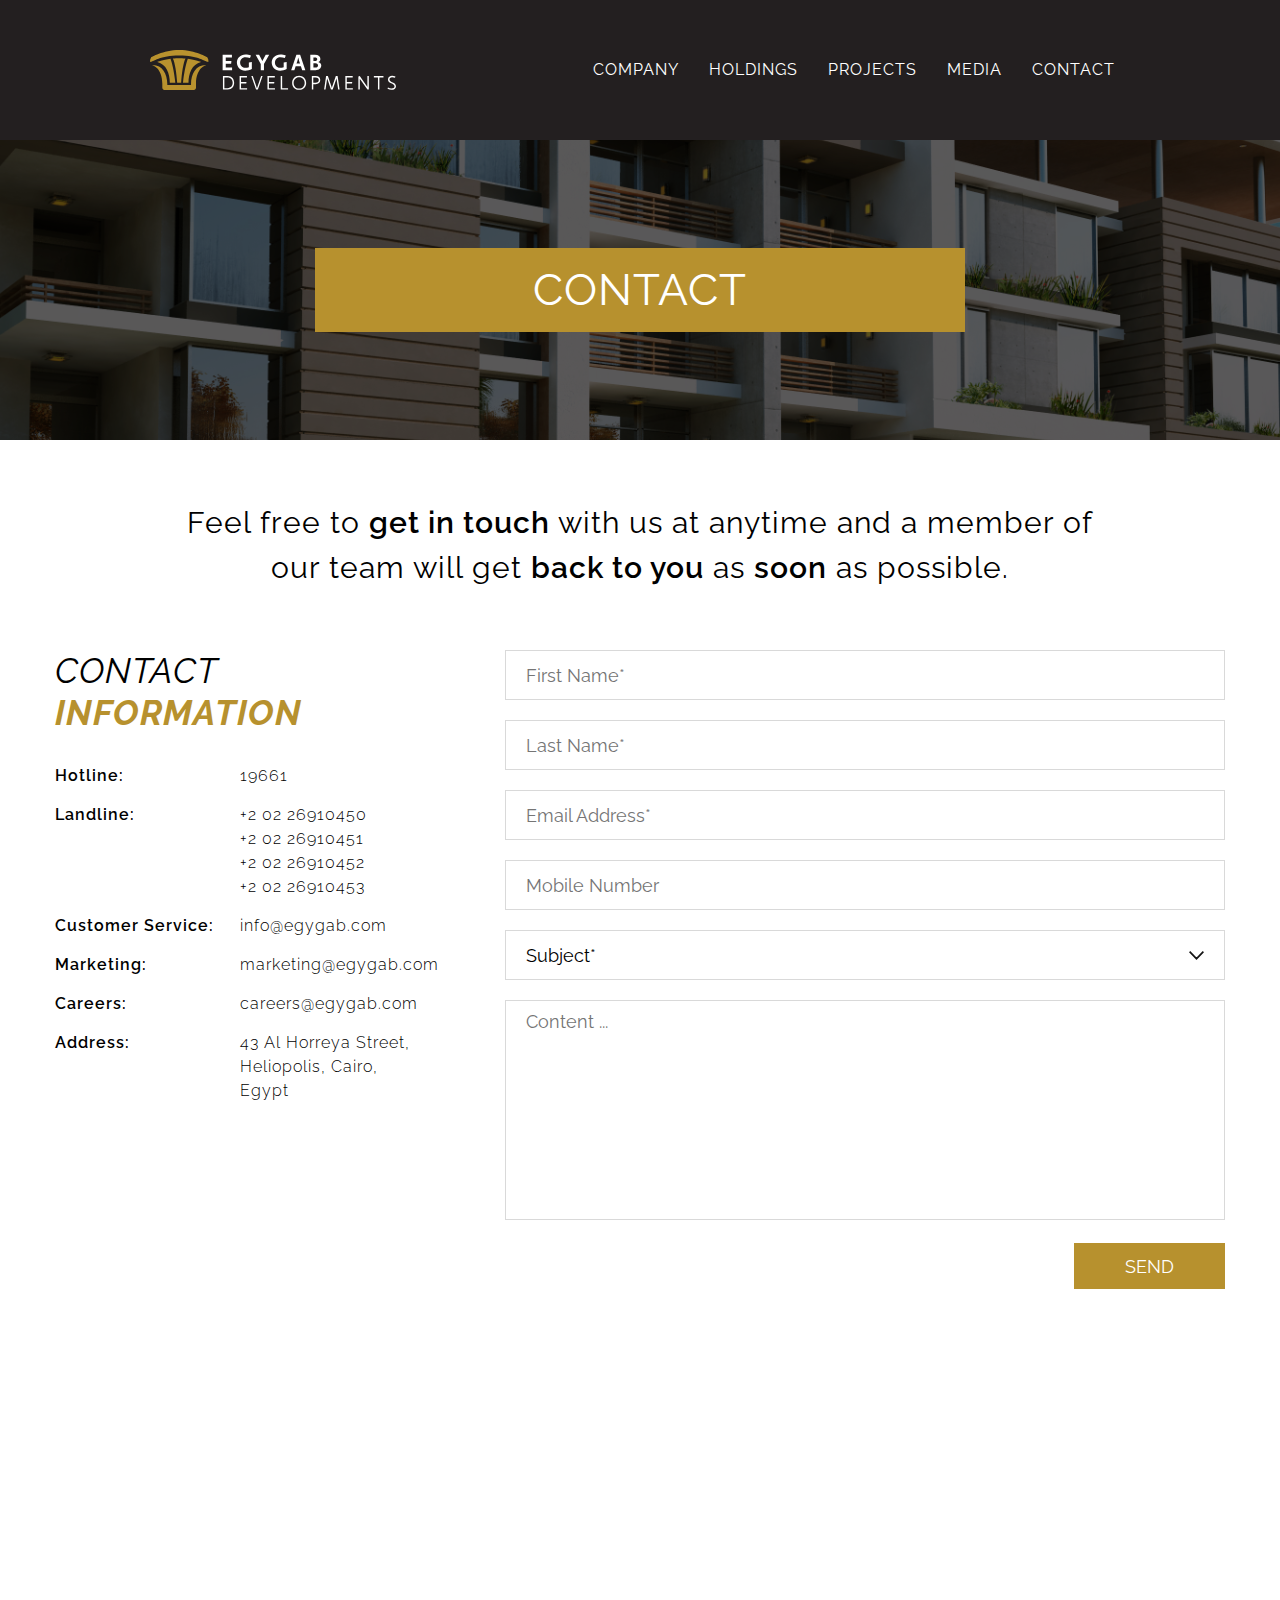
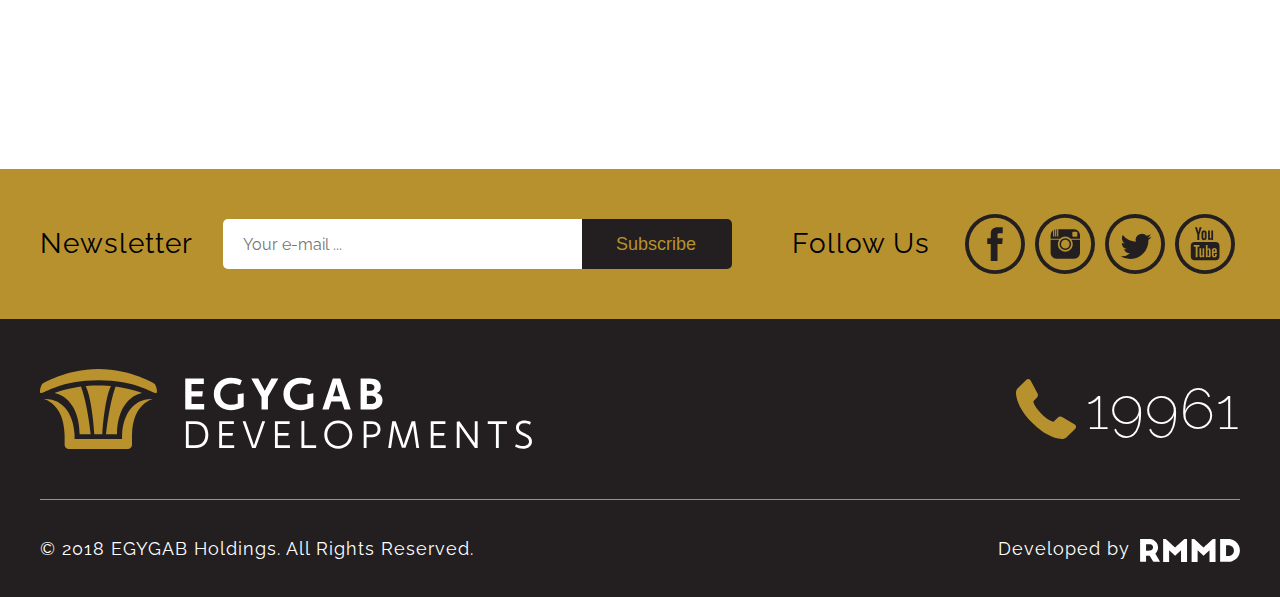
<file: contact.html>
<!DOCTYPE html>
<html lang="en">

<head>
    <meta charset="UTF-8">
    <meta name="robots" content="index, follow">
    <meta name="format-detection" content="telephone=no">
    <meta name="viewport" content="width=device-width, user-scalable=no, initial-scale=1.0, maximum-scale=1.0, minimum-scale=1.0">
    <meta name="description" content="Egygab Website">

    <title>EGYGAB</title>

	<link rel="shortcut icon" href="images/favicon.png" type="image/x-icon">
	
    <link href="images/shortcut-icon.jpg" rel="apple-touch-icon">
	<link href="images/shortcut-icon.jpg" rel="apple-touch-icon" sizes="152x152">
	<link href="images/shortcut-icon.jpg" rel="apple-touch-icon" sizes="167x167">
	<link href="images/shortcut-icon.jpg" rel="apple-touch-icon" sizes="180x180">
	<link href="images/shortcut-icon.jpg" rel="icon" sizes="192x192">
	<link href="images/shortcut-icon.jpg" rel="icon" sizes="128x128">

    
    
    <link rel="stylesheet" href="css/app-min.css">
    
    
    <!--[if lt IE 9]>
    <script src="https://oss.maxcdn.com/html5shiv/3.7.2/html5shiv.min.js"></script>
    <script src="https://oss.maxcdn.com/respond/1.4.2/respond.min.js"></script>
    <![endif]-->
    <!--[if lt IE 10]>
	<![endif]-->
	
	<script src='https://www.google.com/recaptcha/api.js'></script>
</head>

<body>
    <div class="globalWrapper">
			<a href="#" class="backToTop"><img src="images/arrow-top.svg" alt="Arrow Top"></a>
	<header class="main-header">
		<div class="logo">
			<a href="index.html"><img src="images/logo-white.svg" alt="Logo"></a>
		</div>

		<nav class="main-nav">
			<ul>
				<li><a href="about.html">Company</a></li>
				<li><a href="holdings.html">Holdings</a></li>
				<li>
					<a href="projects.html">Projects</a>
					<ul>
						<li>
							<a href="residential-projects.html">Residential Projects</a>
							<ul>
								<li><a href="project-details.html">Project Name</a></li>
								<li><a href="project-details.html">Project Name</a></li>
								<li><a href="project-details.html">Project Name</a></li>
							</ul>
						</li>
						<li>
							<a href="commercial-projects.html">Commercial Projects</a>
							<ul>
								<li><a href="project-details.html">Project Name</a></li>
								<li><a href="project-details.html">Project Name</a></li>
								<li><a href="project-details.html">Project Name</a></li>
							</ul>
						</li>
					</ul>
				</li>
				<li><a href="media.html">Media</a></li>
				<li><a href="contact.html">Contact</a></li>
			</ul>
		</nav>
		<!-- main-nav -->

		<a href="#" class="toggle-mobile-nav">
			<span></span>
			<span></span>
			<span></span>
		</a>
	</header>
	<!-- main-header -->
	<div class="page-header" style="background-image: url('images/page-header-bg.png')">
		<h1>Contact</h1>
	</div>
	<!-- page-header -->

	<main class="contact-page">
		<div class="container">
			<div class="intro">
				<p>Feel free to <span>get in touch</span> with us at anytime and a member of our team will get <span>back to you</span> as <span>soon</span> as possible.</p>
			</div>

			<div class="contact-info">
				<h2>Contact <span>Information</span></h2>

				<ul>
					<li>
						<div class="left">
							<p>Hotline:</p>
						</div>

						<div class="right">
							<p>19661</p>
						</div>
					</li>

					<li>
						<div class="left">
							<p>Landline:</p>
						</div>

						<div class="right">
							<p>+2 02 26910450</p>
							<p>+2 02 26910451</p>
							<p>+2 02 26910452</p>
							<p>+2 02 26910453</p>
						</div>
					</li>

					<li>
						<div class="left">
							<p>Customer Service:</p>
						</div>

						<div class="right">
							<p>info@egygab.com</p>
						</div>
					</li>

					<li>
						<div class="left">
							<p>Marketing:</p>
						</div>

						<div class="right">
							<p>marketing@egygab.com</p>
						</div>
					</li>

					<li>
						<div class="left">
							<p>Careers:</p>
						</div>

						<div class="right">
							<p>careers@egygab.com</p>
						</div>
					</li>

					<li>
						<div class="left">
							<p>Address:</p>
						</div>

						<div class="right">
							<p>43 Al Horreya Street, Heliopolis, Cairo, Egypt</p>
						</div>
					</li>
				</ul>
			</div>
			<!-- contact-info -->

			<div class="contact-form">
				<form action="#">
					<label>
						<input type="text" name="firstName" placeholder="First Name*" required>
					</label>

					<label>
						<input type="text" name="lastName" placeholder="Last Name*" required>
					</label>

					<label>
						<input type="text" name="email" placeholder="Email Address*" required>
					</label>

					<label>
						<input type="text" name="mobileNumber" placeholder="Mobile Number">
					</label>

					<label>
						<select required name="district">
							<option value="">Subject*</option>
							<option value="option-1">option 1</option>
							<option value="option-2">option 2</option>
							<option value="option-3">option 3</option>
						</select>
					</label>

					<label>
						<textarea name="content" placeholder="Content ..." required></textarea>
					</label>

					<div>
						<div class="g-recaptcha" data-sitekey="6Lfvqk4UAAAAAO4OEKDSagMq3na1CLnFiZjJCHzp"></div>
					
						<div class="cta">
							<input type="submit" value="Send" class="btn">
						</div>
					</div>


				</form>
			</div>
			<!-- contact-form -->
		</div>

		<script src="http://maps.google.com/maps/api/js?key=AIzaSyAxiH460ZoavGbrBHWVUwUXfiCQlbeAspk" type="text/javascript"></script>

		<div id="our-loaction">
		</div>
	</main>
	<!-- contact-page -->
	<footer class="main-footer">
		<div class="footer-top">
			<div class="container">
				<div class="newsletter">
					<h3>Newsletter</h3>
					<form action="#">
						<input type="text" placeholder="Your e-mail ...">
						<div><input type="submit" value="Subscribe"></div>
					</form>
				</div>
				<!-- newsletter -->

				<div class="social">
					<h3>Follow Us</h3>

					<ul>
						<li><a href="#"><img src="images/facebook-black.svg" alt="Social Media Icon"></a></li>
						<li><a href="#"><img src="images/instagram-black.svg" alt="Social Media Icon"></a></li>
						<li><a href="#"><img src="images/twitter-black.svg" alt="Social Media Icon"></a></li>
						<li><a href="#"><img src="images/youtube-black.svg" alt="Social Media Icon"></a></li>
					</ul>
					<!-- social -->
				</div>
			</div>
		</div>
		<!-- footer-top -->

		<div class="footer-bottom">
			<div class="container">
				<div class="top">
					<div class="logo">
						<a href="index.html"><img src="images/logo-white.svg" alt="Logo"></a>
					</div>
					<!-- logo -->

					<div class="short-number">
						<h3><span><img src="images/phone-icon.svg" alt="Phone Icon"></span><a href="tel:19961">19961</a></h3>
					</div>
					<!-- short-number -->
				</div>
				<!-- top -->

				<div class="bottom">
					<div class="copyrights">
						<p>&copy; 2018 EGYGAB Holdings. All Rights Reserved.</p>
					</div>
					<!-- copyrights -->

					<div class="company">
						<p><span>Developed by</span><a href="#"><img src="images/rmmd-logo.svg" alt="RMMD Logo"></a></p>
					</div>
					<!-- company -->
				</div>
				<!-- bottom -->
			</div>
		</div>
		<!-- footer-bottom -->
	</footer>
	<!-- main-footer -->
    </div>
    <!-- globalWrapper -->
    
    <script src="https://ajax.googleapis.com/ajax/libs/jquery/2.2.4/jquery.min.js"></script>
    
	<script src="js/script.js" type="text/javascript"></script>
	<script src="js/custom-script.js" type="text/javascript"></script>

	<!-- REVOLUTION JS FILES -->
	<script type="text/javascript" src="js/jquery.themepunch.tools.min.js"></script>
    <script type="text/javascript" src="js/jquery.themepunch.revolution.min.js"></script>
    <!-- SLIDER REVOLUTION 5.0 EXTENSIONS  (Load Extensions only on Local File Systems !  The following part can be removed on Server for On Demand Loading) -->
    <script type="text/javascript" src="js/extensions/revolution.extension.actions.min.js"></script>
    <script type="text/javascript" src="js/extensions/revolution.extension.carousel.min.js"></script>
    <script type="text/javascript" src="js/extensions/revolution.extension.kenburn.min.js"></script>
    <script type="text/javascript" src="js/extensions/revolution.extension.layeranimation.min.js"></script>
    <script type="text/javascript" src="js/extensions/revolution.extension.migration.min.js"></script>
    <script type="text/javascript" src="js/extensions/revolution.extension.navigation.min.js"></script>
    <script type="text/javascript" src="js/extensions/revolution.extension.parallax.min.js"></script>
    <script type="text/javascript" src="js/extensions/revolution.extension.slideanims.min.js"></script>
	<script type="text/javascript" src="js/extensions/revolution.extension.video.min.js"></script>

	<script type="text/javascript">
		function setREVStartSize(e) {
			try {
				e.c = jQuery(e.c);
				var i = jQuery(window).width(),
					t = 9999,
					r = 0,
					n = 0,
					l = 0,
					f = 0,
					s = 0,
					h = 0;
				if (e.responsiveLevels && (jQuery.each(e.responsiveLevels, function (e, f) { f > i && (t = r = f, l = e), i > f && f > r && (r = f, n = e) }), t > r && (l = n)), f = e.gridheight[l] || e.gridheight[0] || e.gridheight, s = e.gridwidth[l] || e.gridwidth[0] || e.gridwidth, h = i / s, h = h > 1 ? 1 : h, f = Math.round(h * f), "fullscreen" == e.sliderLayout) { var u = (e.c.width(), jQuery(window).height()); if (void 0 != e.fullScreenOffsetContainer) { var c = e.fullScreenOffsetContainer.split(","); if (c) jQuery.each(c, function (e, i) { u = jQuery(i).length > 0 ? u - jQuery(i).outerHeight(!0) : u }), e.fullScreenOffset.split("%").length > 1 && void 0 != e.fullScreenOffset && e.fullScreenOffset.length > 0 ? u -= jQuery(window).height() * parseInt(e.fullScreenOffset, 0) / 100 : void 0 != e.fullScreenOffset && e.fullScreenOffset.length > 0 && (u -= parseInt(e.fullScreenOffset, 0)) } f = u } else void 0 != e.minHeight && f < e.minHeight && (f = e.minHeight);
				e.c.closest(".rev_slider_wrapper").css({ height: f })
			} catch (d) { console.log("Failure at Presize of Slider:" + d) }
		};
	</script>

	<script type="text/javascript">
		var revapi5,
			tpj;
		(function () {
			if (!/loaded|interactive|complete/.test(document.readyState)) document.addEventListener("DOMContentLoaded", onLoad)
			else
				onLoad();

			function onLoad() {
				if (tpj === undefined) {
					tpj = jQuery;

					if ("off" == "on") tpj.noConflict();
				}
				if (tpj("#rev_slider_5_1").revolution == undefined) {
					revslider_showDoubleJqueryError("#rev_slider_5_1");
				} else {
					revapi5 = tpj("#rev_slider_5_1").show().revolution({
						sliderType: "standard",
						jsFileLocation: "//localhost/revslider/revslider/public/assets/js/",
						sliderLayout: "fullwidth",
						dottedOverlay: "none",
						delay: 9000,
						navigation: {
							keyboardNavigation: "off",
							keyboard_direction: "horizontal",
							mouseScrollNavigation: "off",
							mouseScrollReverse: "default",
							onHoverStop: "off",
							arrows: {
								style: "uranus",
								enable: true,
								hide_onmobile: false,
								hide_onleave: false,
								tmp: '',
								left: {
									h_align: "left",
									v_align: "center",
									h_offset: 20,
									v_offset: 0
								},
								right: {
									h_align: "right",
									v_align: "center",
									h_offset: 20,
									v_offset: 0
								}
							}
						},
						visibilityLevels: [1240, 1024, 778, 480],
						gridwidth: 1240,
						gridheight: 868,
						lazyType: "none",
						shadow: 0,
						spinner: "spinner0",
						stopLoop: "off",
						stopAfterLoops: -1,
						stopAtSlide: -1,
						shuffle: "off",
						autoHeight: "off",
						hideThumbsOnMobile: "off",
						hideSliderAtLimit: 0,
						hideCaptionAtLimit: 0,
						hideAllCaptionAtLilmit: 0,
						debugMode: false,
						fallbacks: {
							simplifyAll: "off",
							nextSlideOnWindowFocus: "off",
							disableFocusListener: false,
						}
					});
				}; /* END OF revapi call */
			}; /* END OF ON LOAD FUNCTION */
		}()); /* END OF WRAPPING FUNCTION */
	</script>
</body>

</html>
</file>
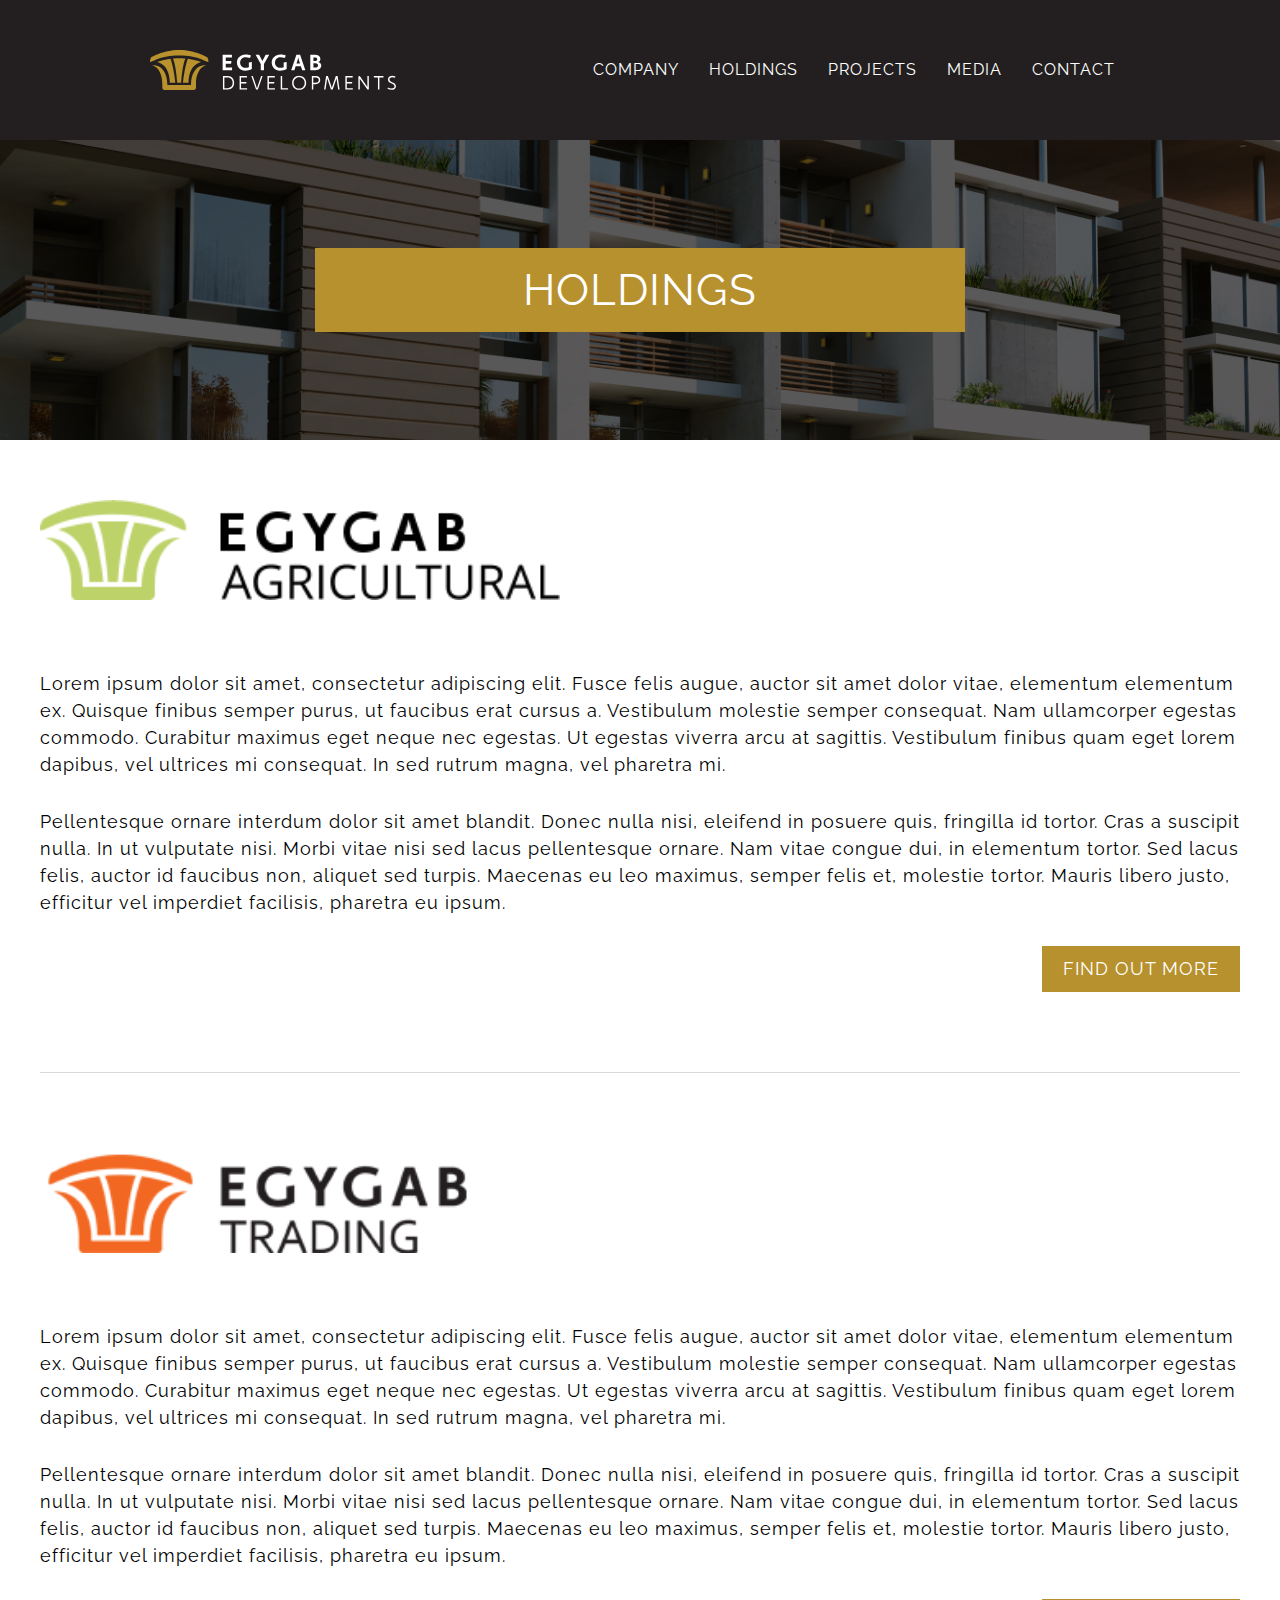
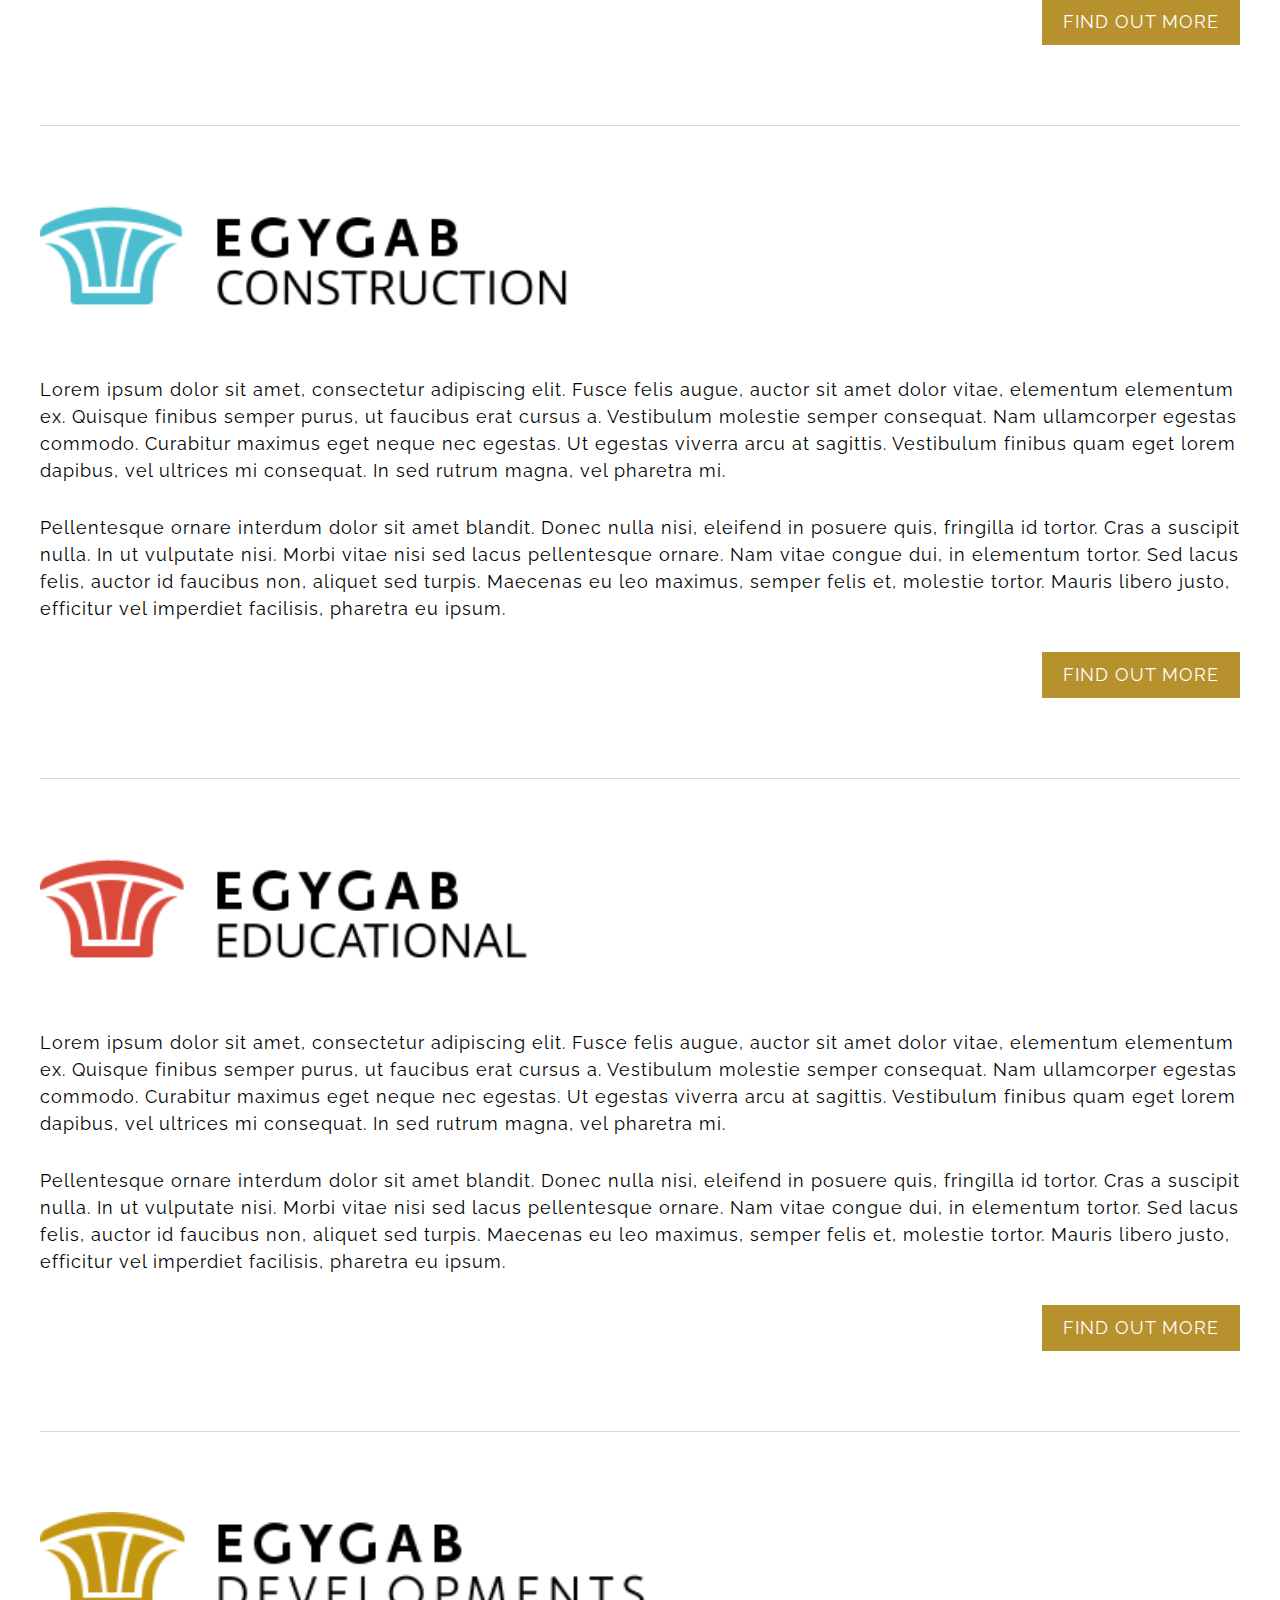
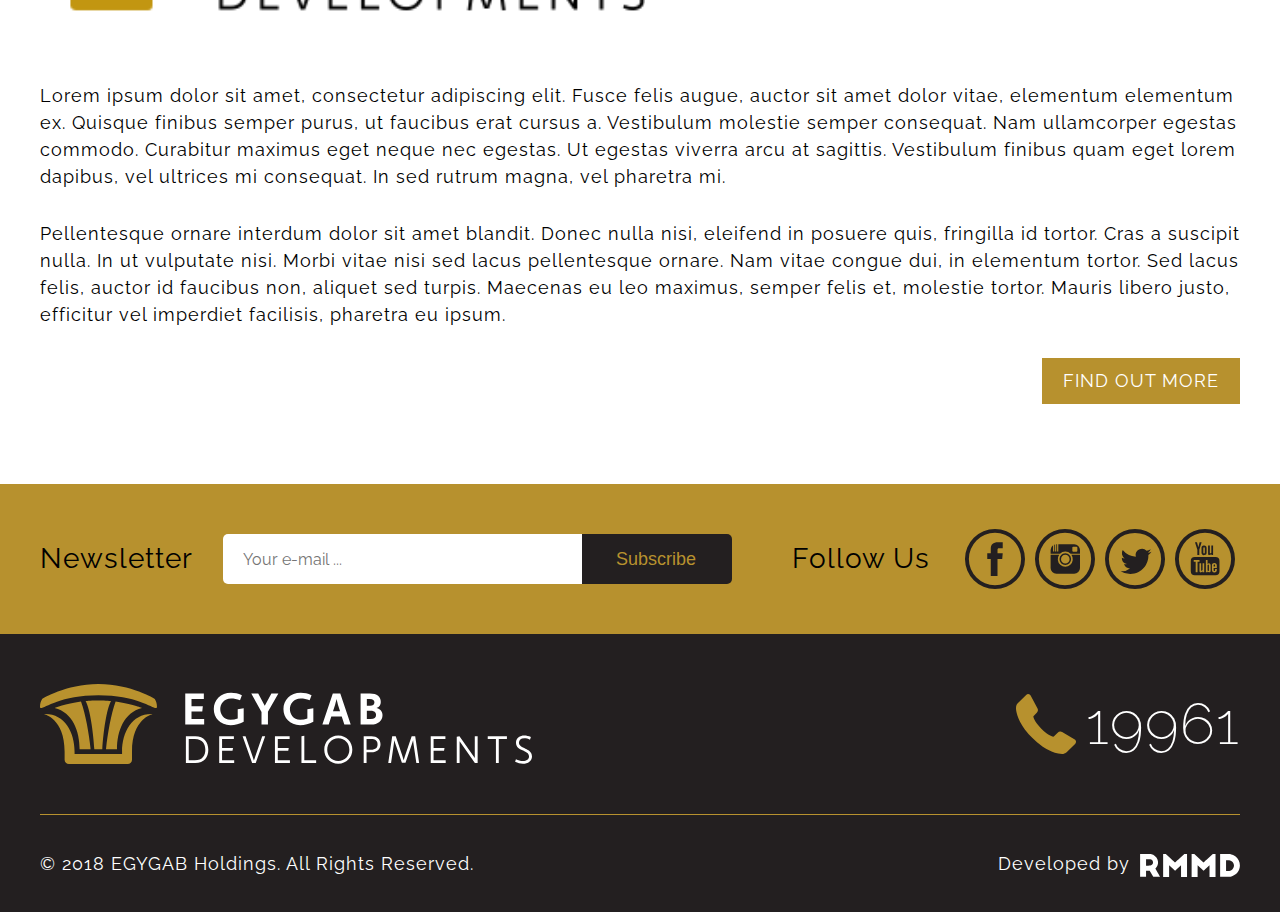
<file: holdings.html>
<!DOCTYPE html>
<html lang="en">

<head>
    <meta charset="UTF-8">
    <meta name="robots" content="index, follow">
    <meta name="format-detection" content="telephone=no">
    <meta name="viewport" content="width=device-width, user-scalable=no, initial-scale=1.0, maximum-scale=1.0, minimum-scale=1.0">
    <meta name="description" content="Egygab Website">

    <title>EGYGAB</title>

	<link rel="shortcut icon" href="images/favicon.png" type="image/x-icon">
	
    <link href="images/shortcut-icon.jpg" rel="apple-touch-icon">
	<link href="images/shortcut-icon.jpg" rel="apple-touch-icon" sizes="152x152">
	<link href="images/shortcut-icon.jpg" rel="apple-touch-icon" sizes="167x167">
	<link href="images/shortcut-icon.jpg" rel="apple-touch-icon" sizes="180x180">
	<link href="images/shortcut-icon.jpg" rel="icon" sizes="192x192">
	<link href="images/shortcut-icon.jpg" rel="icon" sizes="128x128">

    
    
    <link rel="stylesheet" href="css/app-min.css">
    
    
    <!--[if lt IE 9]>
    <script src="https://oss.maxcdn.com/html5shiv/3.7.2/html5shiv.min.js"></script>
    <script src="https://oss.maxcdn.com/respond/1.4.2/respond.min.js"></script>
    <![endif]-->
    <!--[if lt IE 10]>
	<![endif]-->
	
	<script src='https://www.google.com/recaptcha/api.js'></script>
</head>

<body>
    <div class="globalWrapper">
			<a href="#" class="backToTop"><img src="images/arrow-top.svg" alt="Arrow Top"></a>
	<header class="main-header">
		<div class="logo">
			<a href="index.html"><img src="images/logo-white.svg" alt="Logo"></a>
		</div>

		<nav class="main-nav">
			<ul>
				<li><a href="about.html">Company</a></li>
				<li><a href="holdings.html">Holdings</a></li>
				<li>
					<a href="projects.html">Projects</a>
					<ul>
						<li>
							<a href="residential-projects.html">Residential Projects</a>
							<ul>
								<li><a href="project-details.html">Project Name</a></li>
								<li><a href="project-details.html">Project Name</a></li>
								<li><a href="project-details.html">Project Name</a></li>
							</ul>
						</li>
						<li>
							<a href="commercial-projects.html">Commercial Projects</a>
							<ul>
								<li><a href="project-details.html">Project Name</a></li>
								<li><a href="project-details.html">Project Name</a></li>
								<li><a href="project-details.html">Project Name</a></li>
							</ul>
						</li>
					</ul>
				</li>
				<li><a href="media.html">Media</a></li>
				<li><a href="contact.html">Contact</a></li>
			</ul>
		</nav>
		<!-- main-nav -->

		<a href="#" class="toggle-mobile-nav">
			<span></span>
			<span></span>
			<span></span>
		</a>
	</header>
	<!-- main-header -->
	<div class="page-header" style="background-image: url('images/page-header-bg.png')">
		<h1>Holdings</h1>
	</div>
	<!-- page-header -->

	<main class="holdings-page">
		<div class="container">
			<ul>
				<li>
					<div class="holding-logo">
						<img src="images/holding-1.svg" alt="Holding Logo">
					</div>
					<!-- holding-logo -->

					<div class="holding-desc">
						<p>Lorem ipsum dolor sit amet, consectetur adipiscing elit. Fusce felis augue, auctor sit amet dolor vitae, elementum elementum ex. Quisque finibus semper purus, ut faucibus erat cursus a. Vestibulum molestie semper consequat. Nam ullamcorper egestas commodo. Curabitur maximus eget neque nec egestas. Ut egestas viverra arcu at sagittis. Vestibulum finibus quam eget lorem dapibus, vel ultrices mi consequat. In sed rutrum magna, vel pharetra mi.</p>
						<p>Pellentesque ornare interdum dolor sit amet blandit. Donec nulla nisi, eleifend in posuere quis, fringilla id tortor. Cras a suscipit nulla. In ut vulputate nisi. Morbi vitae nisi sed lacus pellentesque ornare. Nam vitae congue dui, in elementum tortor. Sed lacus felis, auctor id faucibus non, aliquet sed turpis. Maecenas eu leo maximus, semper felis et, molestie tortor. Mauris libero justo, efficitur vel imperdiet facilisis, pharetra eu ipsum.</p>
					</div>
					<!-- holding-desc -->

					<div class="cta">
						<a href="single-holding.html" class="btn">Find Out More</a>
					</div>
				</li>

				<li>
					<div class="holding-logo">
						<img src="images/holding-2.svg" alt="Holding Logo">
					</div>
					<!-- holding-logo -->

					<div class="holding-desc">
						<p>Lorem ipsum dolor sit amet, consectetur adipiscing elit. Fusce felis augue, auctor sit amet dolor vitae, elementum elementum ex. Quisque finibus semper purus, ut faucibus erat cursus a. Vestibulum molestie semper consequat. Nam ullamcorper egestas commodo. Curabitur maximus eget neque nec egestas. Ut egestas viverra arcu at sagittis. Vestibulum finibus quam eget lorem dapibus, vel ultrices mi consequat. In sed rutrum magna, vel pharetra mi.</p>
						<p>Pellentesque ornare interdum dolor sit amet blandit. Donec nulla nisi, eleifend in posuere quis, fringilla id tortor. Cras a suscipit nulla. In ut vulputate nisi. Morbi vitae nisi sed lacus pellentesque ornare. Nam vitae congue dui, in elementum tortor. Sed lacus felis, auctor id faucibus non, aliquet sed turpis. Maecenas eu leo maximus, semper felis et, molestie tortor. Mauris libero justo, efficitur vel imperdiet facilisis, pharetra eu ipsum.</p>
					</div>
					<!-- holding-desc -->

					<div class="cta">
						<a href="single-holding.html" class="btn">Find Out More</a>
					</div>
				</li>

				<li>
					<div class="holding-logo">
						<img src="images/holding-3.svg" alt="Holding Logo">
					</div>
					<!-- holding-logo -->

					<div class="holding-desc">
						<p>Lorem ipsum dolor sit amet, consectetur adipiscing elit. Fusce felis augue, auctor sit amet dolor vitae, elementum elementum ex. Quisque finibus semper purus, ut faucibus erat cursus a. Vestibulum molestie semper consequat. Nam ullamcorper egestas commodo. Curabitur maximus eget neque nec egestas. Ut egestas viverra arcu at sagittis. Vestibulum finibus quam eget lorem dapibus, vel ultrices mi consequat. In sed rutrum magna, vel pharetra mi.</p>
						<p>Pellentesque ornare interdum dolor sit amet blandit. Donec nulla nisi, eleifend in posuere quis, fringilla id tortor. Cras a suscipit nulla. In ut vulputate nisi. Morbi vitae nisi sed lacus pellentesque ornare. Nam vitae congue dui, in elementum tortor. Sed lacus felis, auctor id faucibus non, aliquet sed turpis. Maecenas eu leo maximus, semper felis et, molestie tortor. Mauris libero justo, efficitur vel imperdiet facilisis, pharetra eu ipsum.</p>
					</div>
					<!-- holding-desc -->

					<div class="cta">
						<a href="single-holding.html" class="btn">Find Out More</a>
					</div>
				</li>

				<li>
					<div class="holding-logo">
						<img src="images/holding-4.svg" alt="Holding Logo">
					</div>
					<!-- holding-logo -->

					<div class="holding-desc">
						<p>Lorem ipsum dolor sit amet, consectetur adipiscing elit. Fusce felis augue, auctor sit amet dolor vitae, elementum elementum ex. Quisque finibus semper purus, ut faucibus erat cursus a. Vestibulum molestie semper consequat. Nam ullamcorper egestas commodo. Curabitur maximus eget neque nec egestas. Ut egestas viverra arcu at sagittis. Vestibulum finibus quam eget lorem dapibus, vel ultrices mi consequat. In sed rutrum magna, vel pharetra mi.</p>
						<p>Pellentesque ornare interdum dolor sit amet blandit. Donec nulla nisi, eleifend in posuere quis, fringilla id tortor. Cras a suscipit nulla. In ut vulputate nisi. Morbi vitae nisi sed lacus pellentesque ornare. Nam vitae congue dui, in elementum tortor. Sed lacus felis, auctor id faucibus non, aliquet sed turpis. Maecenas eu leo maximus, semper felis et, molestie tortor. Mauris libero justo, efficitur vel imperdiet facilisis, pharetra eu ipsum.</p>
					</div>
					<!-- holding-desc -->

					<div class="cta">
						<a href="single-holding.html" class="btn">Find Out More</a>
					</div>
				</li>

				<li>
					<div class="holding-logo">
						<img src="images/holding-5.svg" alt="Holding Logo">
					</div>
					<!-- holding-logo -->

					<div class="holding-desc">
						<p>Lorem ipsum dolor sit amet, consectetur adipiscing elit. Fusce felis augue, auctor sit amet dolor vitae, elementum elementum ex. Quisque finibus semper purus, ut faucibus erat cursus a. Vestibulum molestie semper consequat. Nam ullamcorper egestas commodo. Curabitur maximus eget neque nec egestas. Ut egestas viverra arcu at sagittis. Vestibulum finibus quam eget lorem dapibus, vel ultrices mi consequat. In sed rutrum magna, vel pharetra mi.</p>
						<p>Pellentesque ornare interdum dolor sit amet blandit. Donec nulla nisi, eleifend in posuere quis, fringilla id tortor. Cras a suscipit nulla. In ut vulputate nisi. Morbi vitae nisi sed lacus pellentesque ornare. Nam vitae congue dui, in elementum tortor. Sed lacus felis, auctor id faucibus non, aliquet sed turpis. Maecenas eu leo maximus, semper felis et, molestie tortor. Mauris libero justo, efficitur vel imperdiet facilisis, pharetra eu ipsum.</p>
					</div>
					<!-- holding-desc -->

					<div class="cta">
						<a href="single-holding.html" class="btn">Find Out More</a>
					</div>
				</li>
			</ul>
		</div>
	</main>
	<!-- holdings-page -->
	<footer class="main-footer">
		<div class="footer-top">
			<div class="container">
				<div class="newsletter">
					<h3>Newsletter</h3>
					<form action="#">
						<input type="text" placeholder="Your e-mail ...">
						<div><input type="submit" value="Subscribe"></div>
					</form>
				</div>
				<!-- newsletter -->

				<div class="social">
					<h3>Follow Us</h3>

					<ul>
						<li><a href="#"><img src="images/facebook-black.svg" alt="Social Media Icon"></a></li>
						<li><a href="#"><img src="images/instagram-black.svg" alt="Social Media Icon"></a></li>
						<li><a href="#"><img src="images/twitter-black.svg" alt="Social Media Icon"></a></li>
						<li><a href="#"><img src="images/youtube-black.svg" alt="Social Media Icon"></a></li>
					</ul>
					<!-- social -->
				</div>
			</div>
		</div>
		<!-- footer-top -->

		<div class="footer-bottom">
			<div class="container">
				<div class="top">
					<div class="logo">
						<a href="index.html"><img src="images/logo-white.svg" alt="Logo"></a>
					</div>
					<!-- logo -->

					<div class="short-number">
						<h3><span><img src="images/phone-icon.svg" alt="Phone Icon"></span><a href="tel:19961">19961</a></h3>
					</div>
					<!-- short-number -->
				</div>
				<!-- top -->

				<div class="bottom">
					<div class="copyrights">
						<p>&copy; 2018 EGYGAB Holdings. All Rights Reserved.</p>
					</div>
					<!-- copyrights -->

					<div class="company">
						<p><span>Developed by</span><a href="#"><img src="images/rmmd-logo.svg" alt="RMMD Logo"></a></p>
					</div>
					<!-- company -->
				</div>
				<!-- bottom -->
			</div>
		</div>
		<!-- footer-bottom -->
	</footer>
	<!-- main-footer -->
    </div>
    <!-- globalWrapper -->
    
    <script src="https://ajax.googleapis.com/ajax/libs/jquery/2.2.4/jquery.min.js"></script>
    
	<script src="js/script.js" type="text/javascript"></script>
	<script src="js/custom-script.js" type="text/javascript"></script>

	<!-- REVOLUTION JS FILES -->
	<script type="text/javascript" src="js/jquery.themepunch.tools.min.js"></script>
    <script type="text/javascript" src="js/jquery.themepunch.revolution.min.js"></script>
    <!-- SLIDER REVOLUTION 5.0 EXTENSIONS  (Load Extensions only on Local File Systems !  The following part can be removed on Server for On Demand Loading) -->
    <script type="text/javascript" src="js/extensions/revolution.extension.actions.min.js"></script>
    <script type="text/javascript" src="js/extensions/revolution.extension.carousel.min.js"></script>
    <script type="text/javascript" src="js/extensions/revolution.extension.kenburn.min.js"></script>
    <script type="text/javascript" src="js/extensions/revolution.extension.layeranimation.min.js"></script>
    <script type="text/javascript" src="js/extensions/revolution.extension.migration.min.js"></script>
    <script type="text/javascript" src="js/extensions/revolution.extension.navigation.min.js"></script>
    <script type="text/javascript" src="js/extensions/revolution.extension.parallax.min.js"></script>
    <script type="text/javascript" src="js/extensions/revolution.extension.slideanims.min.js"></script>
	<script type="text/javascript" src="js/extensions/revolution.extension.video.min.js"></script>

	<script type="text/javascript">
		function setREVStartSize(e) {
			try {
				e.c = jQuery(e.c);
				var i = jQuery(window).width(),
					t = 9999,
					r = 0,
					n = 0,
					l = 0,
					f = 0,
					s = 0,
					h = 0;
				if (e.responsiveLevels && (jQuery.each(e.responsiveLevels, function (e, f) { f > i && (t = r = f, l = e), i > f && f > r && (r = f, n = e) }), t > r && (l = n)), f = e.gridheight[l] || e.gridheight[0] || e.gridheight, s = e.gridwidth[l] || e.gridwidth[0] || e.gridwidth, h = i / s, h = h > 1 ? 1 : h, f = Math.round(h * f), "fullscreen" == e.sliderLayout) { var u = (e.c.width(), jQuery(window).height()); if (void 0 != e.fullScreenOffsetContainer) { var c = e.fullScreenOffsetContainer.split(","); if (c) jQuery.each(c, function (e, i) { u = jQuery(i).length > 0 ? u - jQuery(i).outerHeight(!0) : u }), e.fullScreenOffset.split("%").length > 1 && void 0 != e.fullScreenOffset && e.fullScreenOffset.length > 0 ? u -= jQuery(window).height() * parseInt(e.fullScreenOffset, 0) / 100 : void 0 != e.fullScreenOffset && e.fullScreenOffset.length > 0 && (u -= parseInt(e.fullScreenOffset, 0)) } f = u } else void 0 != e.minHeight && f < e.minHeight && (f = e.minHeight);
				e.c.closest(".rev_slider_wrapper").css({ height: f })
			} catch (d) { console.log("Failure at Presize of Slider:" + d) }
		};
	</script>

	<script type="text/javascript">
		var revapi5,
			tpj;
		(function () {
			if (!/loaded|interactive|complete/.test(document.readyState)) document.addEventListener("DOMContentLoaded", onLoad)
			else
				onLoad();

			function onLoad() {
				if (tpj === undefined) {
					tpj = jQuery;

					if ("off" == "on") tpj.noConflict();
				}
				if (tpj("#rev_slider_5_1").revolution == undefined) {
					revslider_showDoubleJqueryError("#rev_slider_5_1");
				} else {
					revapi5 = tpj("#rev_slider_5_1").show().revolution({
						sliderType: "standard",
						jsFileLocation: "//localhost/revslider/revslider/public/assets/js/",
						sliderLayout: "fullwidth",
						dottedOverlay: "none",
						delay: 9000,
						navigation: {
							keyboardNavigation: "off",
							keyboard_direction: "horizontal",
							mouseScrollNavigation: "off",
							mouseScrollReverse: "default",
							onHoverStop: "off",
							arrows: {
								style: "uranus",
								enable: true,
								hide_onmobile: false,
								hide_onleave: false,
								tmp: '',
								left: {
									h_align: "left",
									v_align: "center",
									h_offset: 20,
									v_offset: 0
								},
								right: {
									h_align: "right",
									v_align: "center",
									h_offset: 20,
									v_offset: 0
								}
							}
						},
						visibilityLevels: [1240, 1024, 778, 480],
						gridwidth: 1240,
						gridheight: 868,
						lazyType: "none",
						shadow: 0,
						spinner: "spinner0",
						stopLoop: "off",
						stopAfterLoops: -1,
						stopAtSlide: -1,
						shuffle: "off",
						autoHeight: "off",
						hideThumbsOnMobile: "off",
						hideSliderAtLimit: 0,
						hideCaptionAtLimit: 0,
						hideAllCaptionAtLilmit: 0,
						debugMode: false,
						fallbacks: {
							simplifyAll: "off",
							nextSlideOnWindowFocus: "off",
							disableFocusListener: false,
						}
					});
				}; /* END OF revapi call */
			}; /* END OF ON LOAD FUNCTION */
		}()); /* END OF WRAPPING FUNCTION */
	</script>
</body>

</html>
</file>
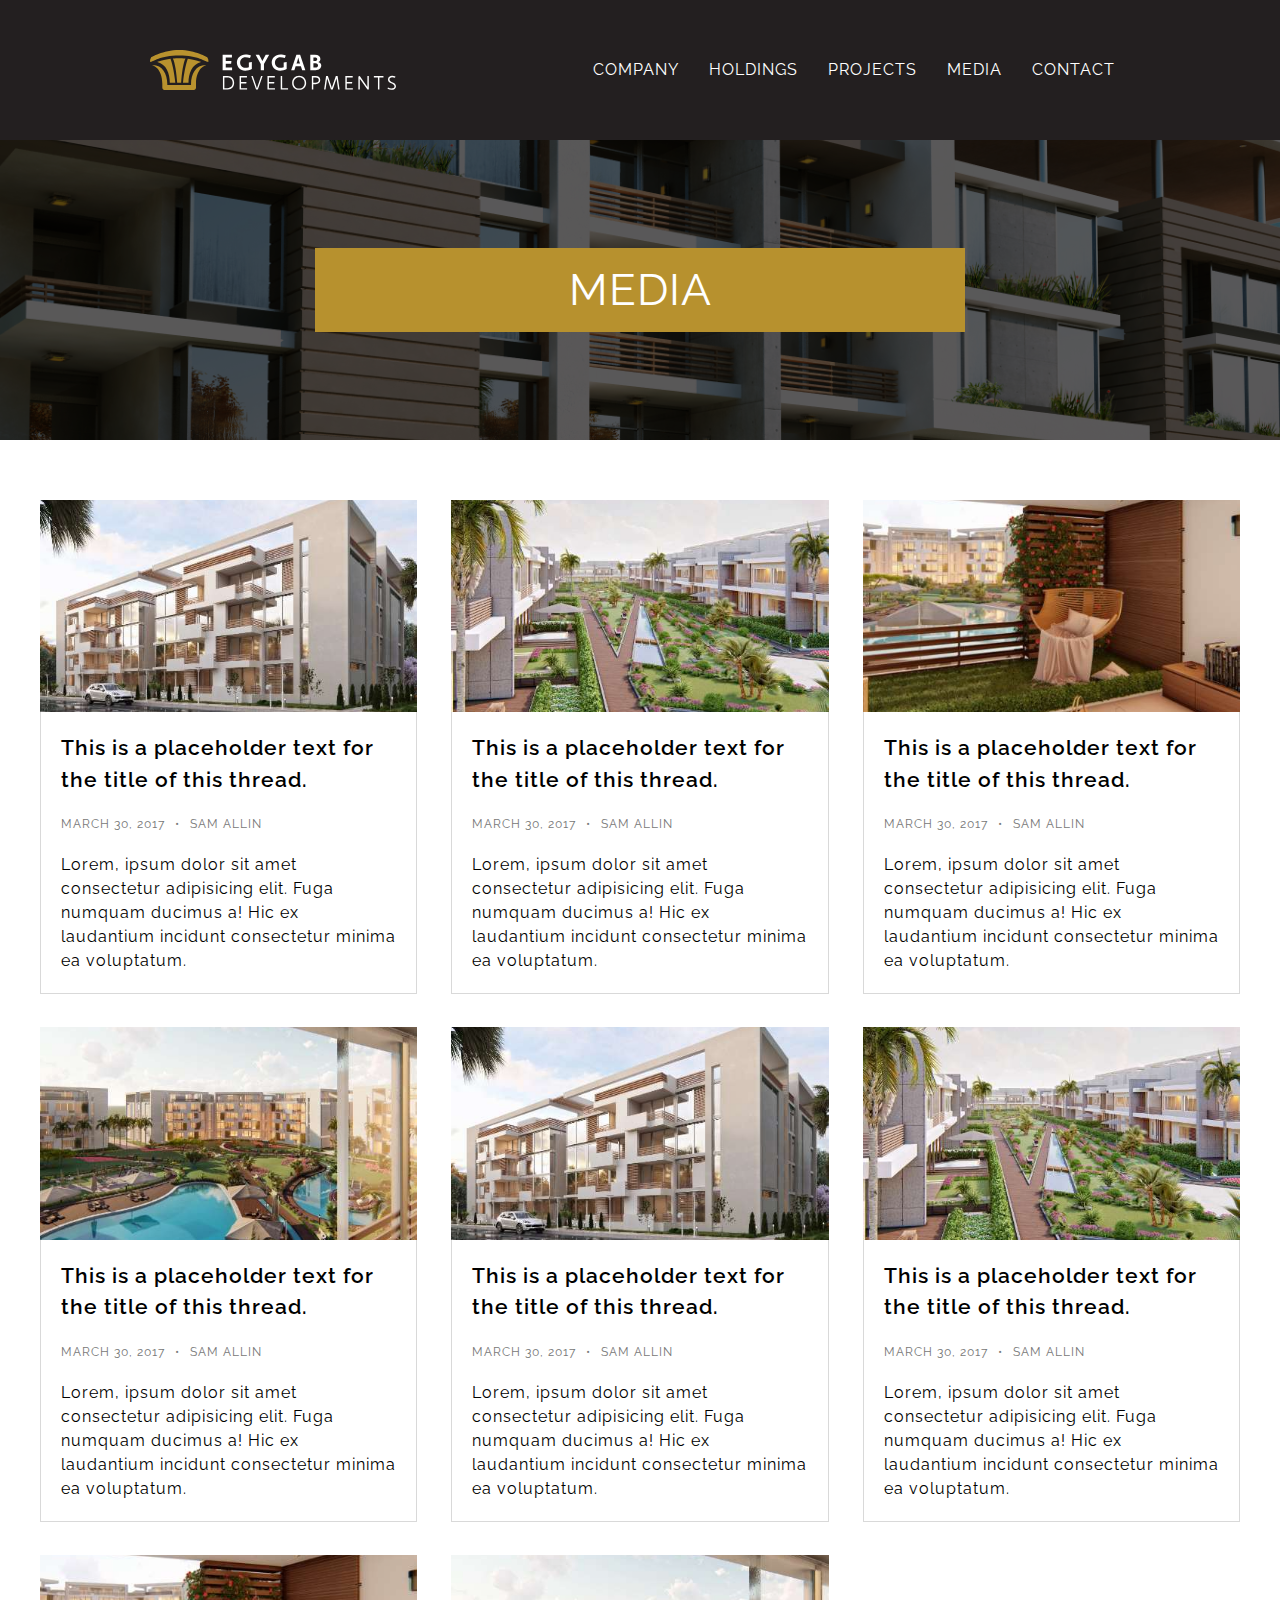
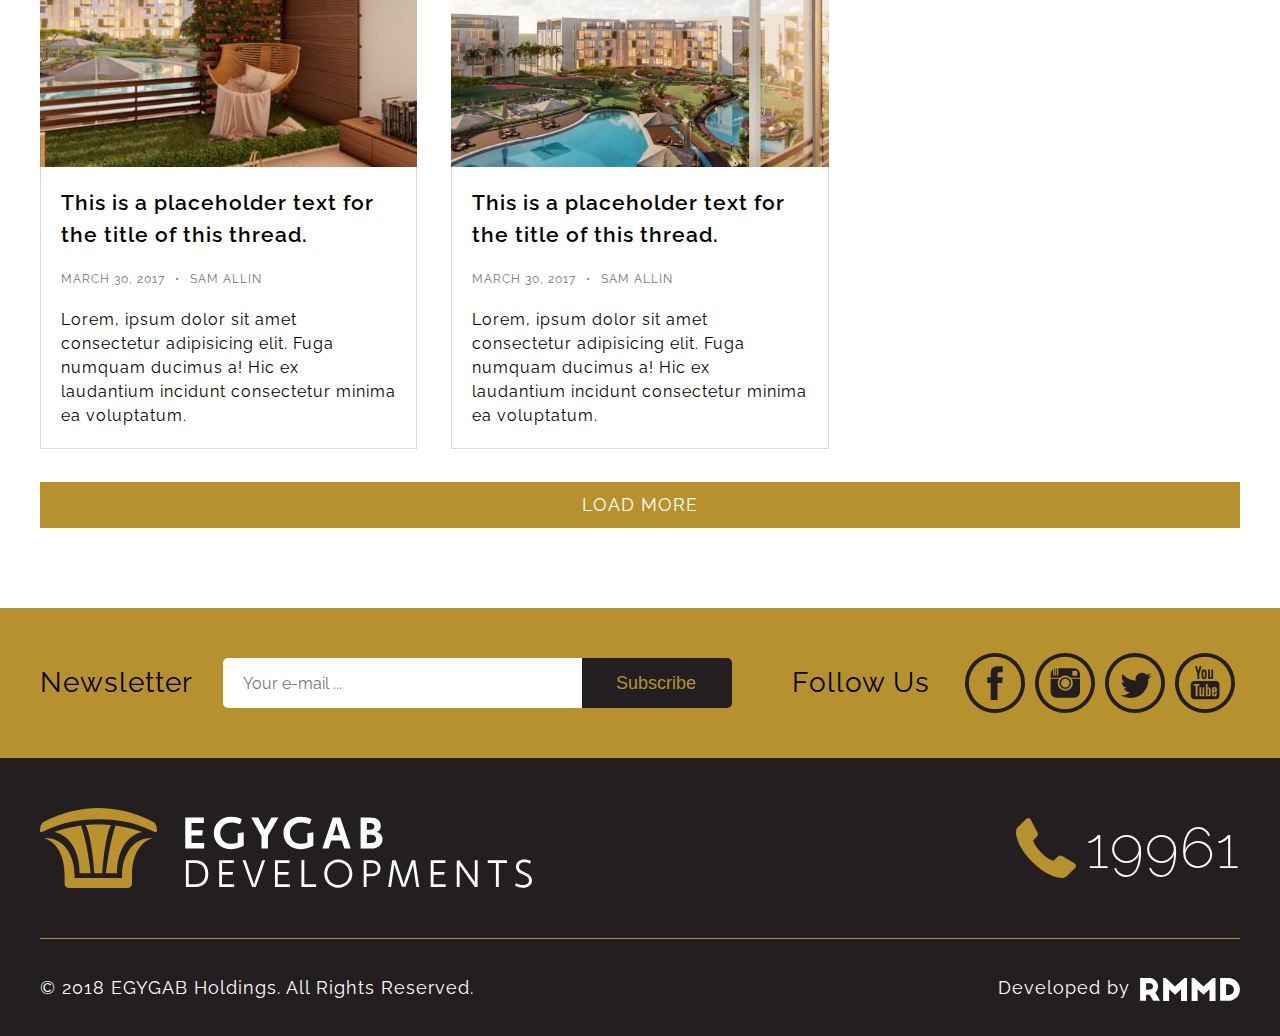
<file: media.html>
<!DOCTYPE html>
<html lang="en">

<head>
    <meta charset="UTF-8">
    <meta name="robots" content="index, follow">
    <meta name="format-detection" content="telephone=no">
    <meta name="viewport" content="width=device-width, user-scalable=no, initial-scale=1.0, maximum-scale=1.0, minimum-scale=1.0">
    <meta name="description" content="Egygab Website">

    <title>EGYGAB</title>

	<link rel="shortcut icon" href="images/favicon.png" type="image/x-icon">
	
    <link href="images/shortcut-icon.jpg" rel="apple-touch-icon">
	<link href="images/shortcut-icon.jpg" rel="apple-touch-icon" sizes="152x152">
	<link href="images/shortcut-icon.jpg" rel="apple-touch-icon" sizes="167x167">
	<link href="images/shortcut-icon.jpg" rel="apple-touch-icon" sizes="180x180">
	<link href="images/shortcut-icon.jpg" rel="icon" sizes="192x192">
	<link href="images/shortcut-icon.jpg" rel="icon" sizes="128x128">

    
    
    <link rel="stylesheet" href="css/app-min.css">
    
    
    <!--[if lt IE 9]>
    <script src="https://oss.maxcdn.com/html5shiv/3.7.2/html5shiv.min.js"></script>
    <script src="https://oss.maxcdn.com/respond/1.4.2/respond.min.js"></script>
    <![endif]-->
    <!--[if lt IE 10]>
	<![endif]-->
	
	<script src='https://www.google.com/recaptcha/api.js'></script>
</head>

<body>
    <div class="globalWrapper">
			<a href="#" class="backToTop"><img src="images/arrow-top.svg" alt="Arrow Top"></a>
	<header class="main-header">
		<div class="logo">
			<a href="index.html"><img src="images/logo-white.svg" alt="Logo"></a>
		</div>

		<nav class="main-nav">
			<ul>
				<li><a href="about.html">Company</a></li>
				<li><a href="holdings.html">Holdings</a></li>
				<li>
					<a href="projects.html">Projects</a>
					<ul>
						<li>
							<a href="residential-projects.html">Residential Projects</a>
							<ul>
								<li><a href="project-details.html">Project Name</a></li>
								<li><a href="project-details.html">Project Name</a></li>
								<li><a href="project-details.html">Project Name</a></li>
							</ul>
						</li>
						<li>
							<a href="commercial-projects.html">Commercial Projects</a>
							<ul>
								<li><a href="project-details.html">Project Name</a></li>
								<li><a href="project-details.html">Project Name</a></li>
								<li><a href="project-details.html">Project Name</a></li>
							</ul>
						</li>
					</ul>
				</li>
				<li><a href="media.html">Media</a></li>
				<li><a href="contact.html">Contact</a></li>
			</ul>
		</nav>
		<!-- main-nav -->

		<a href="#" class="toggle-mobile-nav">
			<span></span>
			<span></span>
			<span></span>
		</a>
	</header>
	<!-- main-header -->
	<div class="page-header" style="background-image: url('images/page-header-bg.png')">
		<h1>Media</h1>
	</div>
	<!-- page-header -->

	<main class="media-page">
		<div class="container">
			<ul class="threads-list">
				<li>
					<div class="thread-image" style="background-image: url('images/unit-type-1.jpg')">
						<a href="thread.html"><img src="images/unit-type-1.jpg" alt="Thread Image"></a>
					</div>

					<div class="thread-details">
						<h2><a href="thread.html">This is a placeholder text for the title of this thread.</a></h2>
						<div class="meta">
							<p class="date">March 30, 2017</p>
							<p class="author"><a href="#">Sam Allin</a></p>
						</div>
						<p class="excerpt">Lorem, ipsum dolor sit amet consectetur adipisicing elit. Fuga numquam ducimus a! Hic ex laudantium incidunt consectetur minima ea voluptatum.</p>
					</div>
					<!-- thread-details -->
				</li>

				<li>
					<div class="thread-image" style="background-image: url('images/unit-type-2.jpg')">
						<a href="thread.html"><img src="images/unit-type-2.jpg" alt="Thread Image"></a>
					</div>

					<div class="thread-details">
						<h2><a href="thread.html">This is a placeholder text for the title of this thread.</a></h2>
						<div class="meta">
							<p class="date">March 30, 2017</p>
							<p class="author"><a href="#">Sam Allin</a></p>
						</div>
						<p class="excerpt">Lorem, ipsum dolor sit amet consectetur adipisicing elit. Fuga numquam ducimus a! Hic ex laudantium incidunt consectetur minima ea voluptatum.</p>
					</div>
					<!-- thread-details -->
				</li>

				<li>
					<div class="thread-image" style="background-image: url('images/unit-type-3.jpg')">
						<a href="thread.html"><img src="images/unit-type-3.jpg" alt="Thread Image"></a>
					</div>

					<div class="thread-details">
						<h2><a href="thread.html">This is a placeholder text for the title of this thread.</a></h2>
						<div class="meta">
							<p class="date">March 30, 2017</p>
							<p class="author"><a href="#">Sam Allin</a></p>
						</div>
						<p class="excerpt">Lorem, ipsum dolor sit amet consectetur adipisicing elit. Fuga numquam ducimus a! Hic ex laudantium incidunt consectetur minima ea voluptatum.</p>
					</div>
					<!-- thread-details -->
				</li>

				<li>
					<div class="thread-image" style="background-image: url('images/unit-type-4.jpg')">
						<a href="thread.html"><img src="images/unit-type-4.jpg" alt="Thread Image"></a>
					</div>

					<div class="thread-details">
						<h2><a href="thread.html">This is a placeholder text for the title of this thread.</a></h2>
						<div class="meta">
							<p class="date">March 30, 2017</p>
							<p class="author"><a href="#">Sam Allin</a></p>
						</div>
						<p class="excerpt">Lorem, ipsum dolor sit amet consectetur adipisicing elit. Fuga numquam ducimus a! Hic ex laudantium incidunt consectetur minima ea voluptatum.</p>
					</div>
					<!-- thread-details -->
				</li>

				<li>
					<div class="thread-image" style="background-image: url('images/unit-type-1.jpg')">
						<a href="thread.html"><img src="images/unit-type-1.jpg" alt="Thread Image"></a>
					</div>

					<div class="thread-details">
						<h2><a href="thread.html">This is a placeholder text for the title of this thread.</a></h2>
						<div class="meta">
							<p class="date">March 30, 2017</p>
							<p class="author"><a href="#">Sam Allin</a></p>
						</div>
						<p class="excerpt">Lorem, ipsum dolor sit amet consectetur adipisicing elit. Fuga numquam ducimus a! Hic ex laudantium incidunt consectetur minima ea voluptatum.</p>
					</div>
					<!-- thread-details -->
				</li>

				<li>
					<div class="thread-image" style="background-image: url('images/unit-type-2.jpg')">
						<a href="thread.html"><img src="images/unit-type-2.jpg" alt="Thread Image"></a>
					</div>

					<div class="thread-details">
						<h2><a href="thread.html">This is a placeholder text for the title of this thread.</a></h2>
						<div class="meta">
							<p class="date">March 30, 2017</p>
							<p class="author"><a href="#">Sam Allin</a></p>
						</div>
						<p class="excerpt">Lorem, ipsum dolor sit amet consectetur adipisicing elit. Fuga numquam ducimus a! Hic ex laudantium incidunt consectetur minima ea voluptatum.</p>
					</div>
					<!-- thread-details -->
				</li>

				<li>
					<div class="thread-image" style="background-image: url('images/unit-type-3.jpg')">
						<a href="thread.html"><img src="images/unit-type-3.jpg" alt="Thread Image"></a>
					</div>

					<div class="thread-details">
						<h2><a href="thread.html">This is a placeholder text for the title of this thread.</a></h2>
						<div class="meta">
							<p class="date">March 30, 2017</p>
							<p class="author"><a href="#">Sam Allin</a></p>
						</div>
						<p class="excerpt">Lorem, ipsum dolor sit amet consectetur adipisicing elit. Fuga numquam ducimus a! Hic ex laudantium incidunt consectetur minima ea voluptatum.</p>
					</div>
					<!-- thread-details -->
				</li>

				<li>
					<div class="thread-image" style="background-image: url('images/unit-type-4.jpg')">
						<a href="thread.html"><img src="images/unit-type-4.jpg" alt="Thread Image"></a>
					</div>

					<div class="thread-details">
						<h2><a href="thread.html">This is a placeholder text for the title of this thread.</a></h2>
						<div class="meta">
							<p class="date">March 30, 2017</p>
							<p class="author"><a href="#">Sam Allin</a></p>
						</div>
						<p class="excerpt">Lorem, ipsum dolor sit amet consectetur adipisicing elit. Fuga numquam ducimus a! Hic ex laudantium incidunt consectetur minima ea voluptatum.</p>
					</div>
					<!-- thread-details -->
				</li>
			</ul>

			<div class="load-more">
				<a href="#" class="btn">Load More</a>
			</div>
		</div>
	</main>
	<!-- media-page -->
	<footer class="main-footer">
		<div class="footer-top">
			<div class="container">
				<div class="newsletter">
					<h3>Newsletter</h3>
					<form action="#">
						<input type="text" placeholder="Your e-mail ...">
						<div><input type="submit" value="Subscribe"></div>
					</form>
				</div>
				<!-- newsletter -->

				<div class="social">
					<h3>Follow Us</h3>

					<ul>
						<li><a href="#"><img src="images/facebook-black.svg" alt="Social Media Icon"></a></li>
						<li><a href="#"><img src="images/instagram-black.svg" alt="Social Media Icon"></a></li>
						<li><a href="#"><img src="images/twitter-black.svg" alt="Social Media Icon"></a></li>
						<li><a href="#"><img src="images/youtube-black.svg" alt="Social Media Icon"></a></li>
					</ul>
					<!-- social -->
				</div>
			</div>
		</div>
		<!-- footer-top -->

		<div class="footer-bottom">
			<div class="container">
				<div class="top">
					<div class="logo">
						<a href="index.html"><img src="images/logo-white.svg" alt="Logo"></a>
					</div>
					<!-- logo -->

					<div class="short-number">
						<h3><span><img src="images/phone-icon.svg" alt="Phone Icon"></span><a href="tel:19961">19961</a></h3>
					</div>
					<!-- short-number -->
				</div>
				<!-- top -->

				<div class="bottom">
					<div class="copyrights">
						<p>&copy; 2018 EGYGAB Holdings. All Rights Reserved.</p>
					</div>
					<!-- copyrights -->

					<div class="company">
						<p><span>Developed by</span><a href="#"><img src="images/rmmd-logo.svg" alt="RMMD Logo"></a></p>
					</div>
					<!-- company -->
				</div>
				<!-- bottom -->
			</div>
		</div>
		<!-- footer-bottom -->
	</footer>
	<!-- main-footer -->
    </div>
    <!-- globalWrapper -->
    
    <script src="https://ajax.googleapis.com/ajax/libs/jquery/2.2.4/jquery.min.js"></script>
    
	<script src="js/script.js" type="text/javascript"></script>
	<script src="js/custom-script.js" type="text/javascript"></script>

	<!-- REVOLUTION JS FILES -->
	<script type="text/javascript" src="js/jquery.themepunch.tools.min.js"></script>
    <script type="text/javascript" src="js/jquery.themepunch.revolution.min.js"></script>
    <!-- SLIDER REVOLUTION 5.0 EXTENSIONS  (Load Extensions only on Local File Systems !  The following part can be removed on Server for On Demand Loading) -->
    <script type="text/javascript" src="js/extensions/revolution.extension.actions.min.js"></script>
    <script type="text/javascript" src="js/extensions/revolution.extension.carousel.min.js"></script>
    <script type="text/javascript" src="js/extensions/revolution.extension.kenburn.min.js"></script>
    <script type="text/javascript" src="js/extensions/revolution.extension.layeranimation.min.js"></script>
    <script type="text/javascript" src="js/extensions/revolution.extension.migration.min.js"></script>
    <script type="text/javascript" src="js/extensions/revolution.extension.navigation.min.js"></script>
    <script type="text/javascript" src="js/extensions/revolution.extension.parallax.min.js"></script>
    <script type="text/javascript" src="js/extensions/revolution.extension.slideanims.min.js"></script>
	<script type="text/javascript" src="js/extensions/revolution.extension.video.min.js"></script>

	<script type="text/javascript">
		function setREVStartSize(e) {
			try {
				e.c = jQuery(e.c);
				var i = jQuery(window).width(),
					t = 9999,
					r = 0,
					n = 0,
					l = 0,
					f = 0,
					s = 0,
					h = 0;
				if (e.responsiveLevels && (jQuery.each(e.responsiveLevels, function (e, f) { f > i && (t = r = f, l = e), i > f && f > r && (r = f, n = e) }), t > r && (l = n)), f = e.gridheight[l] || e.gridheight[0] || e.gridheight, s = e.gridwidth[l] || e.gridwidth[0] || e.gridwidth, h = i / s, h = h > 1 ? 1 : h, f = Math.round(h * f), "fullscreen" == e.sliderLayout) { var u = (e.c.width(), jQuery(window).height()); if (void 0 != e.fullScreenOffsetContainer) { var c = e.fullScreenOffsetContainer.split(","); if (c) jQuery.each(c, function (e, i) { u = jQuery(i).length > 0 ? u - jQuery(i).outerHeight(!0) : u }), e.fullScreenOffset.split("%").length > 1 && void 0 != e.fullScreenOffset && e.fullScreenOffset.length > 0 ? u -= jQuery(window).height() * parseInt(e.fullScreenOffset, 0) / 100 : void 0 != e.fullScreenOffset && e.fullScreenOffset.length > 0 && (u -= parseInt(e.fullScreenOffset, 0)) } f = u } else void 0 != e.minHeight && f < e.minHeight && (f = e.minHeight);
				e.c.closest(".rev_slider_wrapper").css({ height: f })
			} catch (d) { console.log("Failure at Presize of Slider:" + d) }
		};
	</script>

	<script type="text/javascript">
		var revapi5,
			tpj;
		(function () {
			if (!/loaded|interactive|complete/.test(document.readyState)) document.addEventListener("DOMContentLoaded", onLoad)
			else
				onLoad();

			function onLoad() {
				if (tpj === undefined) {
					tpj = jQuery;

					if ("off" == "on") tpj.noConflict();
				}
				if (tpj("#rev_slider_5_1").revolution == undefined) {
					revslider_showDoubleJqueryError("#rev_slider_5_1");
				} else {
					revapi5 = tpj("#rev_slider_5_1").show().revolution({
						sliderType: "standard",
						jsFileLocation: "//localhost/revslider/revslider/public/assets/js/",
						sliderLayout: "fullwidth",
						dottedOverlay: "none",
						delay: 9000,
						navigation: {
							keyboardNavigation: "off",
							keyboard_direction: "horizontal",
							mouseScrollNavigation: "off",
							mouseScrollReverse: "default",
							onHoverStop: "off",
							arrows: {
								style: "uranus",
								enable: true,
								hide_onmobile: false,
								hide_onleave: false,
								tmp: '',
								left: {
									h_align: "left",
									v_align: "center",
									h_offset: 20,
									v_offset: 0
								},
								right: {
									h_align: "right",
									v_align: "center",
									h_offset: 20,
									v_offset: 0
								}
							}
						},
						visibilityLevels: [1240, 1024, 778, 480],
						gridwidth: 1240,
						gridheight: 868,
						lazyType: "none",
						shadow: 0,
						spinner: "spinner0",
						stopLoop: "off",
						stopAfterLoops: -1,
						stopAtSlide: -1,
						shuffle: "off",
						autoHeight: "off",
						hideThumbsOnMobile: "off",
						hideSliderAtLimit: 0,
						hideCaptionAtLimit: 0,
						hideAllCaptionAtLilmit: 0,
						debugMode: false,
						fallbacks: {
							simplifyAll: "off",
							nextSlideOnWindowFocus: "off",
							disableFocusListener: false,
						}
					});
				}; /* END OF revapi call */
			}; /* END OF ON LOAD FUNCTION */
		}()); /* END OF WRAPPING FUNCTION */
	</script>
</body>

</html>
</file>
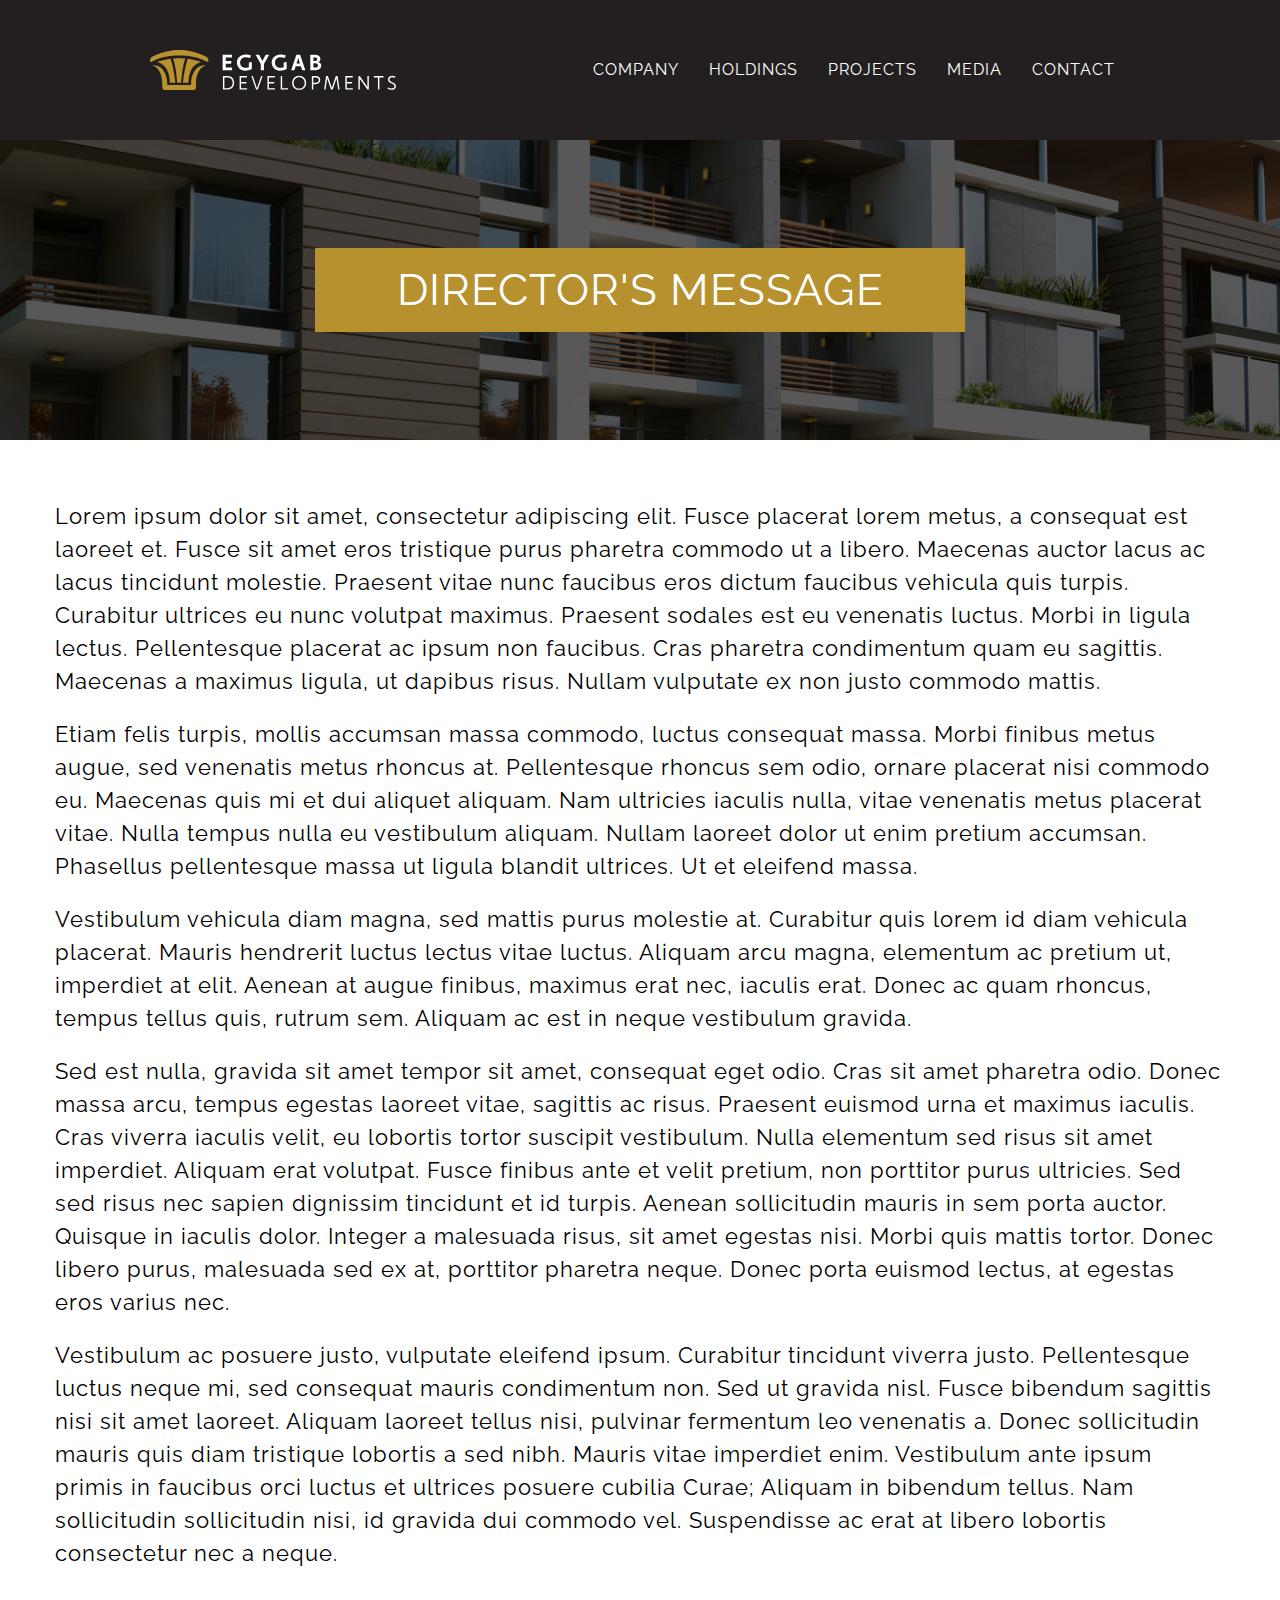
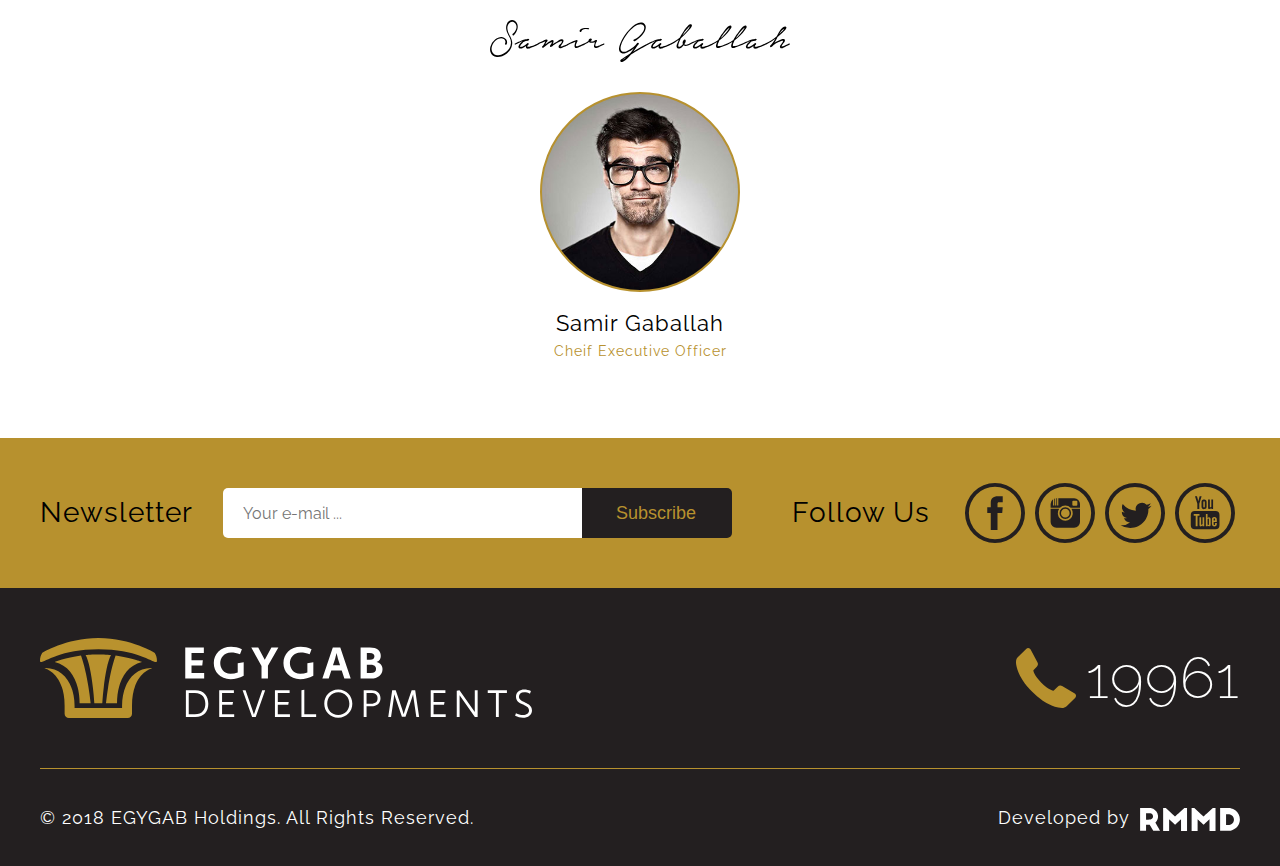
<file: message.html>
<!DOCTYPE html>
<html lang="en">

<head>
    <meta charset="UTF-8">
    <meta name="robots" content="index, follow">
    <meta name="format-detection" content="telephone=no">
    <meta name="viewport" content="width=device-width, user-scalable=no, initial-scale=1.0, maximum-scale=1.0, minimum-scale=1.0">
    <meta name="description" content="Egygab Website">

    <title>EGYGAB</title>

	<link rel="shortcut icon" href="images/favicon.png" type="image/x-icon">
	
    <link href="images/shortcut-icon.jpg" rel="apple-touch-icon">
	<link href="images/shortcut-icon.jpg" rel="apple-touch-icon" sizes="152x152">
	<link href="images/shortcut-icon.jpg" rel="apple-touch-icon" sizes="167x167">
	<link href="images/shortcut-icon.jpg" rel="apple-touch-icon" sizes="180x180">
	<link href="images/shortcut-icon.jpg" rel="icon" sizes="192x192">
	<link href="images/shortcut-icon.jpg" rel="icon" sizes="128x128">

    
    
    <link rel="stylesheet" href="css/app-min.css">
    
    
    <!--[if lt IE 9]>
    <script src="https://oss.maxcdn.com/html5shiv/3.7.2/html5shiv.min.js"></script>
    <script src="https://oss.maxcdn.com/respond/1.4.2/respond.min.js"></script>
    <![endif]-->
    <!--[if lt IE 10]>
	<![endif]-->
	
	<script src='https://www.google.com/recaptcha/api.js'></script>
</head>

<body>
    <div class="globalWrapper">
			<a href="#" class="backToTop"><img src="images/arrow-top.svg" alt="Arrow Top"></a>
	<header class="main-header">
		<div class="logo">
			<a href="index.html"><img src="images/logo-white.svg" alt="Logo"></a>
		</div>

		<nav class="main-nav">
			<ul>
				<li><a href="about.html">Company</a></li>
				<li><a href="holdings.html">Holdings</a></li>
				<li>
					<a href="projects.html">Projects</a>
					<ul>
						<li>
							<a href="residential-projects.html">Residential Projects</a>
							<ul>
								<li><a href="project-details.html">Project Name</a></li>
								<li><a href="project-details.html">Project Name</a></li>
								<li><a href="project-details.html">Project Name</a></li>
							</ul>
						</li>
						<li>
							<a href="commercial-projects.html">Commercial Projects</a>
							<ul>
								<li><a href="project-details.html">Project Name</a></li>
								<li><a href="project-details.html">Project Name</a></li>
								<li><a href="project-details.html">Project Name</a></li>
							</ul>
						</li>
					</ul>
				</li>
				<li><a href="media.html">Media</a></li>
				<li><a href="contact.html">Contact</a></li>
			</ul>
		</nav>
		<!-- main-nav -->

		<a href="#" class="toggle-mobile-nav">
			<span></span>
			<span></span>
			<span></span>
		</a>
	</header>
	<!-- main-header -->
	<div class="page-header" style="background-image: url('images/page-header-bg.png')">
		<h1>Director's Message</h1>
	</div>
	<!-- page-header -->

	<main class="message-page">
		<div class="container">
			<article class="message">
				<p>Lorem ipsum dolor sit amet, consectetur adipiscing elit. Fusce placerat lorem metus, a consequat est laoreet et. Fusce sit amet eros tristique purus pharetra commodo ut a libero. Maecenas auctor lacus ac lacus tincidunt molestie. Praesent vitae nunc faucibus eros dictum faucibus vehicula quis turpis. Curabitur ultrices eu nunc volutpat maximus. Praesent sodales est eu venenatis luctus. Morbi in ligula lectus. Pellentesque placerat ac ipsum non faucibus. Cras pharetra condimentum quam eu sagittis. Maecenas a maximus ligula, ut dapibus risus. Nullam vulputate ex non justo commodo mattis.</p>
				<p>Etiam felis turpis, mollis accumsan massa commodo, luctus consequat massa. Morbi finibus metus augue, sed venenatis metus rhoncus at. Pellentesque rhoncus sem odio, ornare placerat nisi commodo eu. Maecenas quis mi et dui aliquet aliquam. Nam ultricies iaculis nulla, vitae venenatis metus placerat vitae. Nulla tempus nulla eu vestibulum aliquam. Nullam laoreet dolor ut enim pretium accumsan. Phasellus pellentesque massa ut ligula blandit ultrices. Ut et eleifend massa.</p>
				<p>Vestibulum vehicula diam magna, sed mattis purus molestie at. Curabitur quis lorem id diam vehicula placerat. Mauris hendrerit luctus lectus vitae luctus. Aliquam arcu magna, elementum ac pretium ut, imperdiet at elit. Aenean at augue finibus, maximus erat nec, iaculis erat. Donec ac quam rhoncus, tempus tellus quis, rutrum sem. Aliquam ac est in neque vestibulum gravida.</p>
				<p>Sed est nulla, gravida sit amet tempor sit amet, consequat eget odio. Cras sit amet pharetra odio. Donec massa arcu, tempus egestas laoreet vitae, sagittis ac risus. Praesent euismod urna et maximus iaculis. Cras viverra iaculis velit, eu lobortis tortor suscipit vestibulum. Nulla elementum sed risus sit amet imperdiet. Aliquam erat volutpat. Fusce finibus ante et velit pretium, non porttitor purus ultricies. Sed sed risus nec sapien dignissim tincidunt et id turpis. Aenean sollicitudin mauris in sem porta auctor. Quisque in iaculis dolor. Integer a malesuada risus, sit amet egestas nisi. Morbi quis mattis tortor. Donec libero purus, malesuada sed ex at, porttitor pharetra neque. Donec porta euismod lectus, at egestas eros varius nec.</p>
				<p>Vestibulum ac posuere justo, vulputate eleifend ipsum. Curabitur tincidunt viverra justo. Pellentesque luctus neque mi, sed consequat mauris condimentum non. Sed ut gravida nisl. Fusce bibendum sagittis nisi sit amet laoreet. Aliquam laoreet tellus nisi, pulvinar fermentum leo venenatis a. Donec sollicitudin mauris quis diam tristique lobortis a sed nibh. Mauris vitae imperdiet enim. Vestibulum ante ipsum primis in faucibus orci luctus et ultrices posuere cubilia Curae; Aliquam in bibendum tellus. Nam sollicitudin sollicitudin nisi, id gravida dui commodo vel. Suspendisse ac erat at libero lobortis consectetur nec a neque.</p>

				<div class="sig">
					<img src="images/signature.svg" alt="signature">
					<div class="avatar" style="background-image: url('images/ceo.jpg')"><img src="images/ceo.jpg" alt="CEO Image"></div>
					<h2>Samir Gaballah</h2>
					<h3>Cheif Executive Officer</h3>
				</div>
				<!-- sig -->
			</article>
			<!-- message -->
		</div>
	</main>
	<!-- message-page -->
	<footer class="main-footer">
		<div class="footer-top">
			<div class="container">
				<div class="newsletter">
					<h3>Newsletter</h3>
					<form action="#">
						<input type="text" placeholder="Your e-mail ...">
						<div><input type="submit" value="Subscribe"></div>
					</form>
				</div>
				<!-- newsletter -->

				<div class="social">
					<h3>Follow Us</h3>

					<ul>
						<li><a href="#"><img src="images/facebook-black.svg" alt="Social Media Icon"></a></li>
						<li><a href="#"><img src="images/instagram-black.svg" alt="Social Media Icon"></a></li>
						<li><a href="#"><img src="images/twitter-black.svg" alt="Social Media Icon"></a></li>
						<li><a href="#"><img src="images/youtube-black.svg" alt="Social Media Icon"></a></li>
					</ul>
					<!-- social -->
				</div>
			</div>
		</div>
		<!-- footer-top -->

		<div class="footer-bottom">
			<div class="container">
				<div class="top">
					<div class="logo">
						<a href="index.html"><img src="images/logo-white.svg" alt="Logo"></a>
					</div>
					<!-- logo -->

					<div class="short-number">
						<h3><span><img src="images/phone-icon.svg" alt="Phone Icon"></span><a href="tel:19961">19961</a></h3>
					</div>
					<!-- short-number -->
				</div>
				<!-- top -->

				<div class="bottom">
					<div class="copyrights">
						<p>&copy; 2018 EGYGAB Holdings. All Rights Reserved.</p>
					</div>
					<!-- copyrights -->

					<div class="company">
						<p><span>Developed by</span><a href="#"><img src="images/rmmd-logo.svg" alt="RMMD Logo"></a></p>
					</div>
					<!-- company -->
				</div>
				<!-- bottom -->
			</div>
		</div>
		<!-- footer-bottom -->
	</footer>
	<!-- main-footer -->
    </div>
    <!-- globalWrapper -->
    
    <script src="https://ajax.googleapis.com/ajax/libs/jquery/2.2.4/jquery.min.js"></script>
    
	<script src="js/script.js" type="text/javascript"></script>
	<script src="js/custom-script.js" type="text/javascript"></script>

	<!-- REVOLUTION JS FILES -->
	<script type="text/javascript" src="js/jquery.themepunch.tools.min.js"></script>
    <script type="text/javascript" src="js/jquery.themepunch.revolution.min.js"></script>
    <!-- SLIDER REVOLUTION 5.0 EXTENSIONS  (Load Extensions only on Local File Systems !  The following part can be removed on Server for On Demand Loading) -->
    <script type="text/javascript" src="js/extensions/revolution.extension.actions.min.js"></script>
    <script type="text/javascript" src="js/extensions/revolution.extension.carousel.min.js"></script>
    <script type="text/javascript" src="js/extensions/revolution.extension.kenburn.min.js"></script>
    <script type="text/javascript" src="js/extensions/revolution.extension.layeranimation.min.js"></script>
    <script type="text/javascript" src="js/extensions/revolution.extension.migration.min.js"></script>
    <script type="text/javascript" src="js/extensions/revolution.extension.navigation.min.js"></script>
    <script type="text/javascript" src="js/extensions/revolution.extension.parallax.min.js"></script>
    <script type="text/javascript" src="js/extensions/revolution.extension.slideanims.min.js"></script>
	<script type="text/javascript" src="js/extensions/revolution.extension.video.min.js"></script>

	<script type="text/javascript">
		function setREVStartSize(e) {
			try {
				e.c = jQuery(e.c);
				var i = jQuery(window).width(),
					t = 9999,
					r = 0,
					n = 0,
					l = 0,
					f = 0,
					s = 0,
					h = 0;
				if (e.responsiveLevels && (jQuery.each(e.responsiveLevels, function (e, f) { f > i && (t = r = f, l = e), i > f && f > r && (r = f, n = e) }), t > r && (l = n)), f = e.gridheight[l] || e.gridheight[0] || e.gridheight, s = e.gridwidth[l] || e.gridwidth[0] || e.gridwidth, h = i / s, h = h > 1 ? 1 : h, f = Math.round(h * f), "fullscreen" == e.sliderLayout) { var u = (e.c.width(), jQuery(window).height()); if (void 0 != e.fullScreenOffsetContainer) { var c = e.fullScreenOffsetContainer.split(","); if (c) jQuery.each(c, function (e, i) { u = jQuery(i).length > 0 ? u - jQuery(i).outerHeight(!0) : u }), e.fullScreenOffset.split("%").length > 1 && void 0 != e.fullScreenOffset && e.fullScreenOffset.length > 0 ? u -= jQuery(window).height() * parseInt(e.fullScreenOffset, 0) / 100 : void 0 != e.fullScreenOffset && e.fullScreenOffset.length > 0 && (u -= parseInt(e.fullScreenOffset, 0)) } f = u } else void 0 != e.minHeight && f < e.minHeight && (f = e.minHeight);
				e.c.closest(".rev_slider_wrapper").css({ height: f })
			} catch (d) { console.log("Failure at Presize of Slider:" + d) }
		};
	</script>

	<script type="text/javascript">
		var revapi5,
			tpj;
		(function () {
			if (!/loaded|interactive|complete/.test(document.readyState)) document.addEventListener("DOMContentLoaded", onLoad)
			else
				onLoad();

			function onLoad() {
				if (tpj === undefined) {
					tpj = jQuery;

					if ("off" == "on") tpj.noConflict();
				}
				if (tpj("#rev_slider_5_1").revolution == undefined) {
					revslider_showDoubleJqueryError("#rev_slider_5_1");
				} else {
					revapi5 = tpj("#rev_slider_5_1").show().revolution({
						sliderType: "standard",
						jsFileLocation: "//localhost/revslider/revslider/public/assets/js/",
						sliderLayout: "fullwidth",
						dottedOverlay: "none",
						delay: 9000,
						navigation: {
							keyboardNavigation: "off",
							keyboard_direction: "horizontal",
							mouseScrollNavigation: "off",
							mouseScrollReverse: "default",
							onHoverStop: "off",
							arrows: {
								style: "uranus",
								enable: true,
								hide_onmobile: false,
								hide_onleave: false,
								tmp: '',
								left: {
									h_align: "left",
									v_align: "center",
									h_offset: 20,
									v_offset: 0
								},
								right: {
									h_align: "right",
									v_align: "center",
									h_offset: 20,
									v_offset: 0
								}
							}
						},
						visibilityLevels: [1240, 1024, 778, 480],
						gridwidth: 1240,
						gridheight: 868,
						lazyType: "none",
						shadow: 0,
						spinner: "spinner0",
						stopLoop: "off",
						stopAfterLoops: -1,
						stopAtSlide: -1,
						shuffle: "off",
						autoHeight: "off",
						hideThumbsOnMobile: "off",
						hideSliderAtLimit: 0,
						hideCaptionAtLimit: 0,
						hideAllCaptionAtLilmit: 0,
						debugMode: false,
						fallbacks: {
							simplifyAll: "off",
							nextSlideOnWindowFocus: "off",
							disableFocusListener: false,
						}
					});
				}; /* END OF revapi call */
			}; /* END OF ON LOAD FUNCTION */
		}()); /* END OF WRAPPING FUNCTION */
	</script>
</body>

</html>
</file>
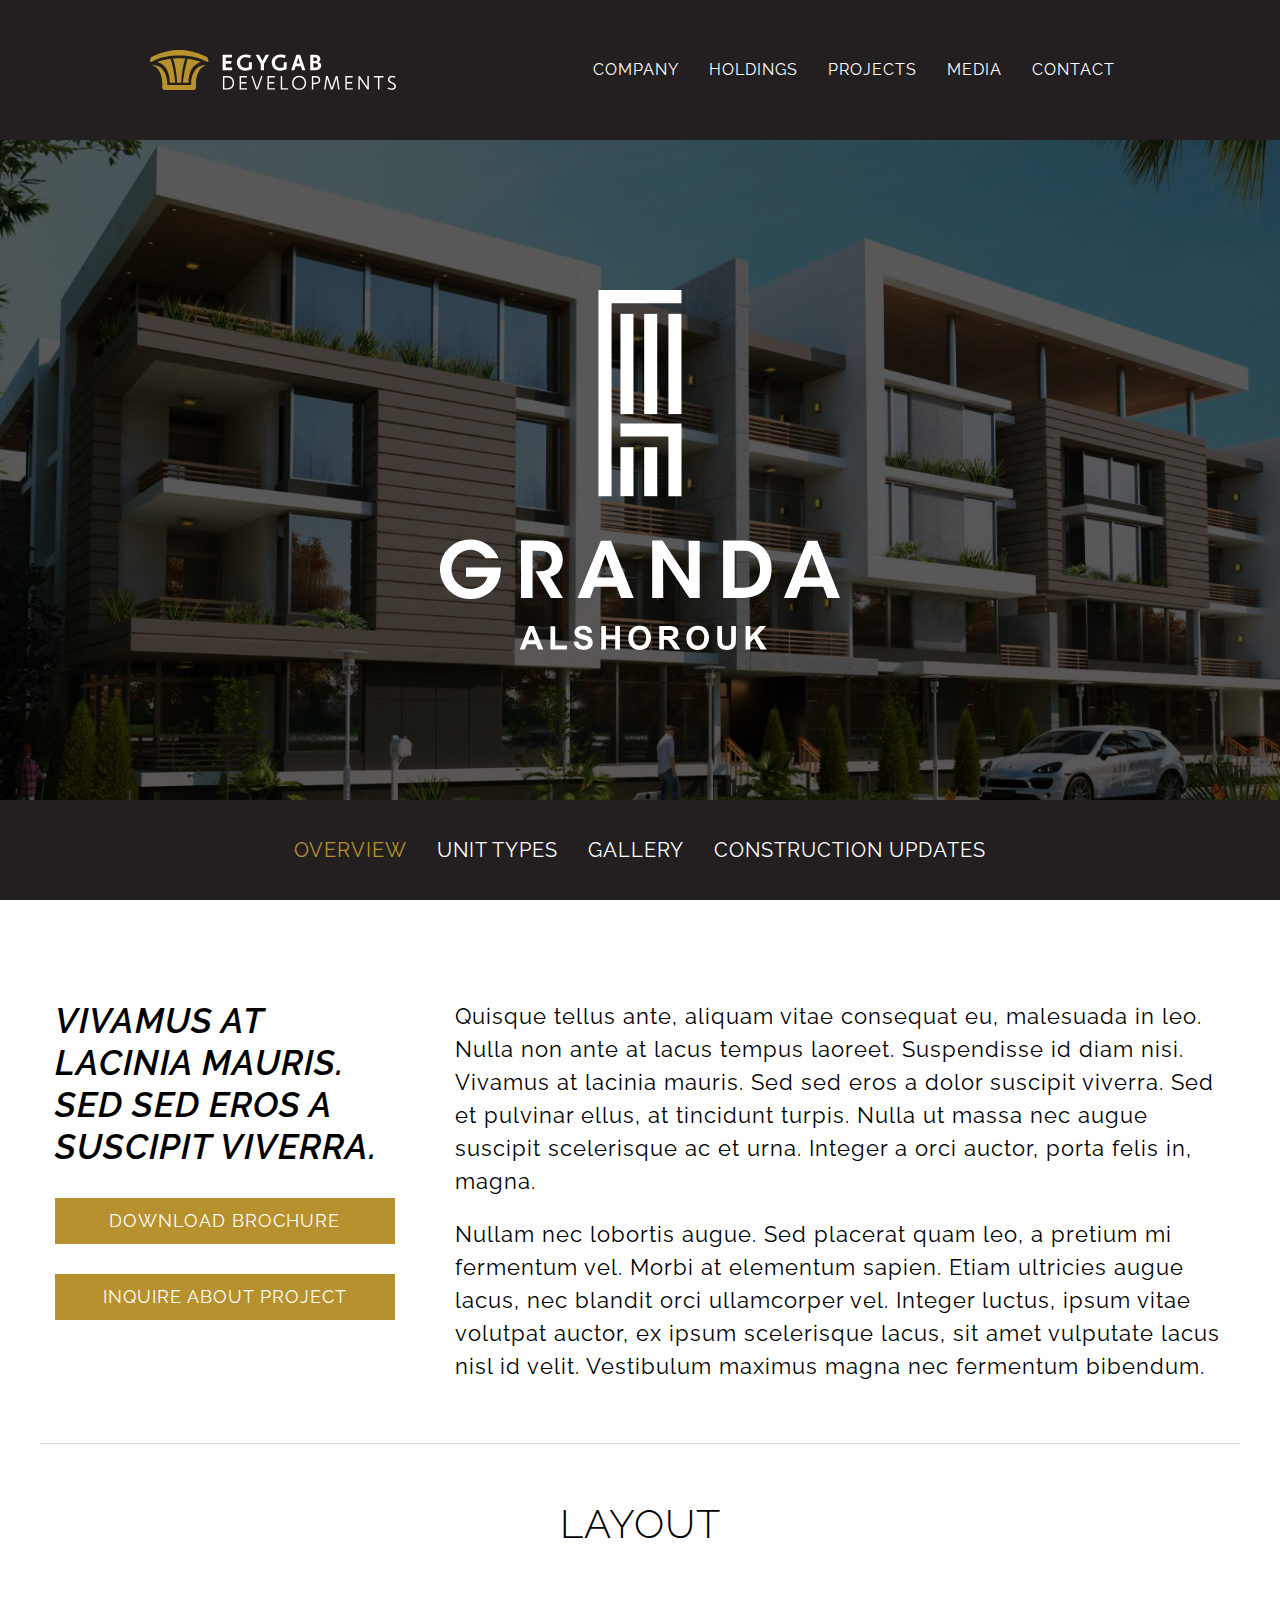
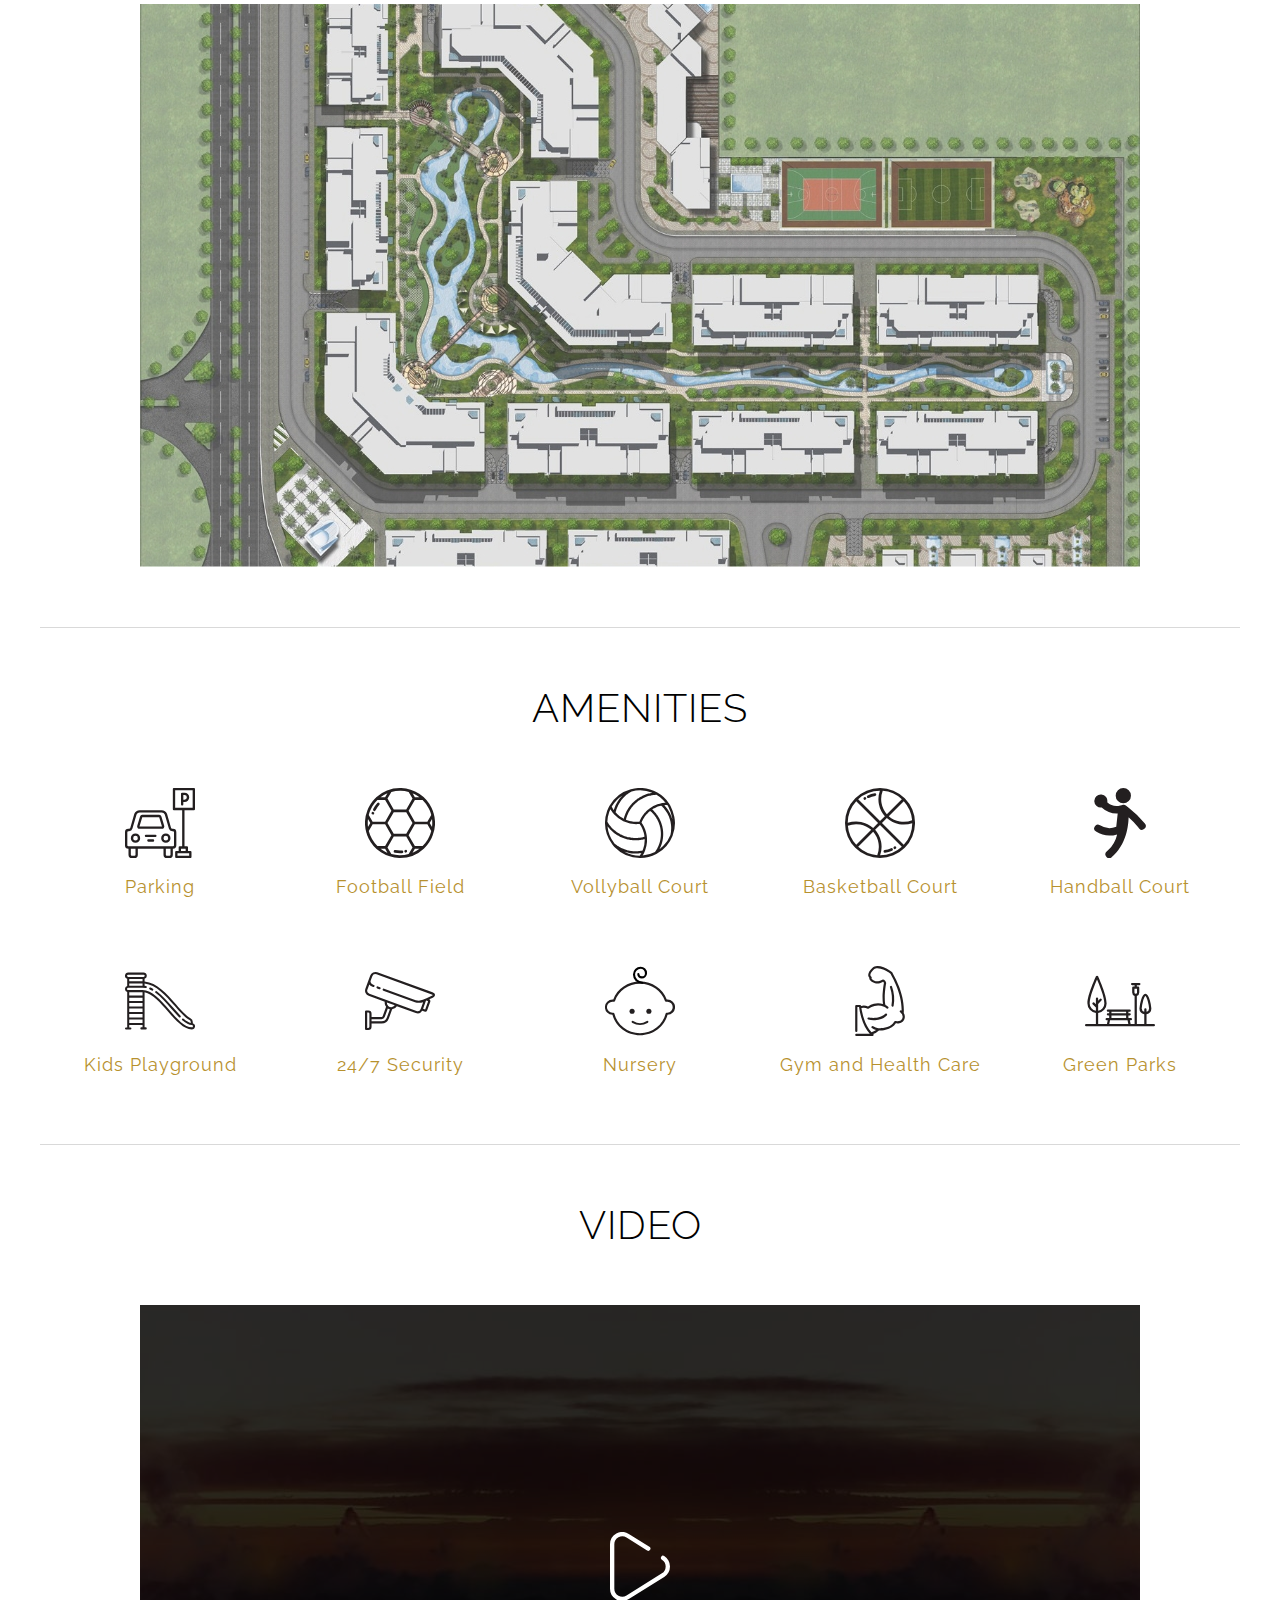
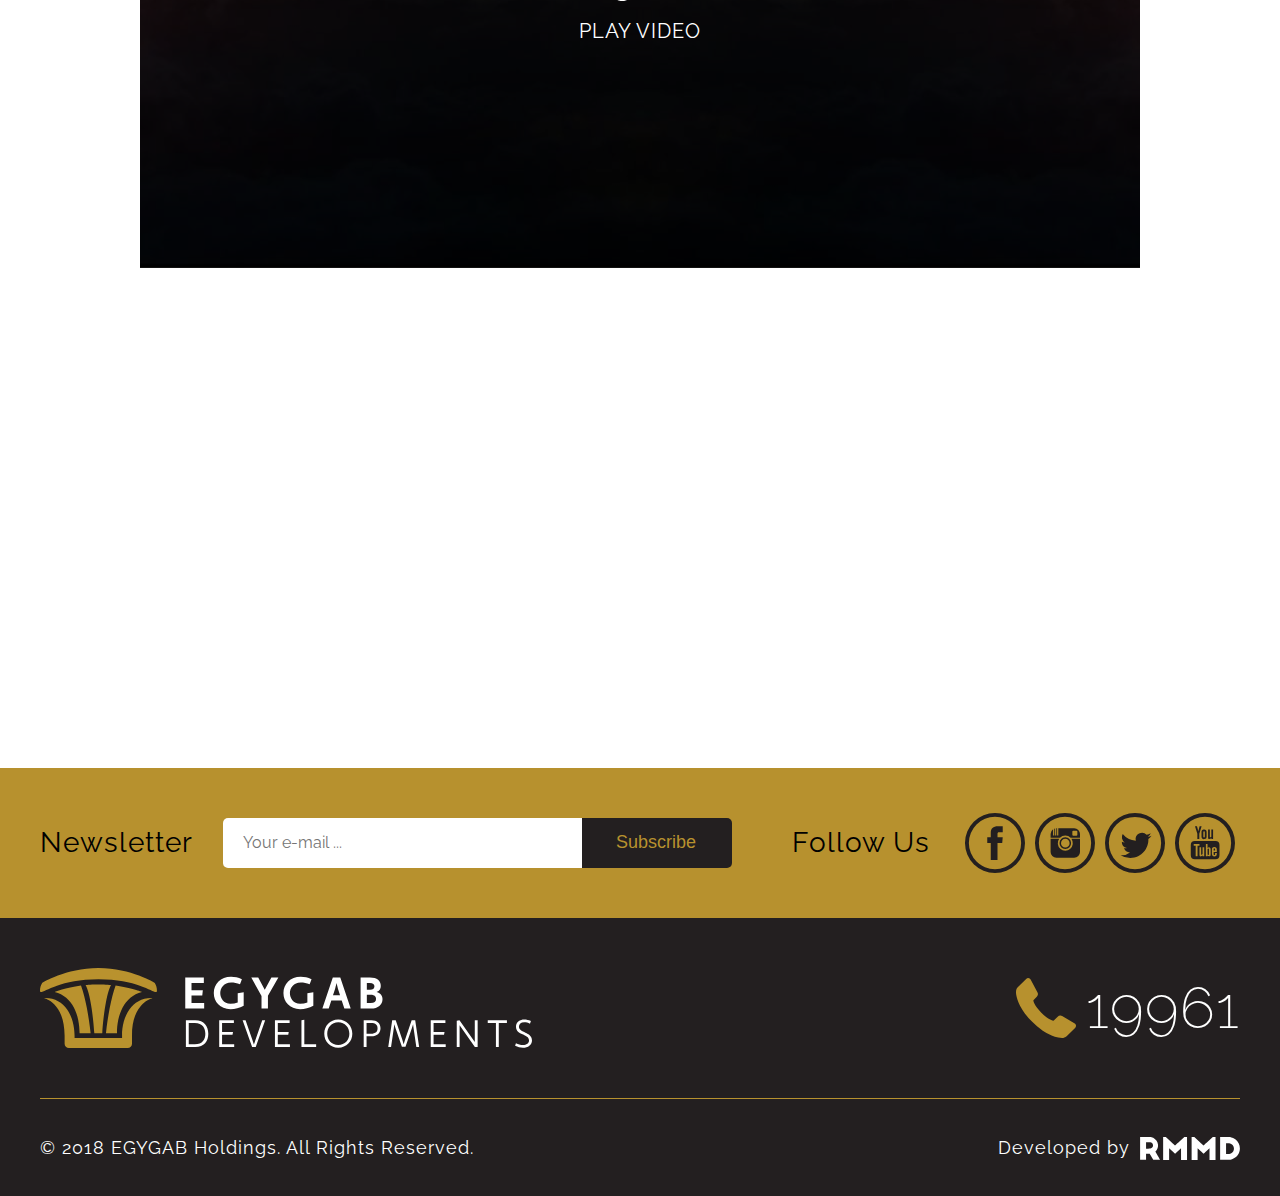
<file: project-details.html>
<!DOCTYPE html>
<html lang="en">

<head>
    <meta charset="UTF-8">
    <meta name="robots" content="index, follow">
    <meta name="format-detection" content="telephone=no">
    <meta name="viewport" content="width=device-width, user-scalable=no, initial-scale=1.0, maximum-scale=1.0, minimum-scale=1.0">
    <meta name="description" content="Egygab Website">

    <title>EGYGAB</title>

	<link rel="shortcut icon" href="images/favicon.png" type="image/x-icon">
	
    <link href="images/shortcut-icon.jpg" rel="apple-touch-icon">
	<link href="images/shortcut-icon.jpg" rel="apple-touch-icon" sizes="152x152">
	<link href="images/shortcut-icon.jpg" rel="apple-touch-icon" sizes="167x167">
	<link href="images/shortcut-icon.jpg" rel="apple-touch-icon" sizes="180x180">
	<link href="images/shortcut-icon.jpg" rel="icon" sizes="192x192">
	<link href="images/shortcut-icon.jpg" rel="icon" sizes="128x128">

    
    
    <link rel="stylesheet" href="css/app-min.css">
    
    
    <!--[if lt IE 9]>
    <script src="https://oss.maxcdn.com/html5shiv/3.7.2/html5shiv.min.js"></script>
    <script src="https://oss.maxcdn.com/respond/1.4.2/respond.min.js"></script>
    <![endif]-->
    <!--[if lt IE 10]>
	<![endif]-->
	
	<script src='https://www.google.com/recaptcha/api.js'></script>
</head>

<body>
    <div class="globalWrapper">
			<a href="#" class="backToTop"><img src="images/arrow-top.svg" alt="Arrow Top"></a>
	<header class="main-header">
		<div class="logo">
			<a href="index.html"><img src="images/logo-white.svg" alt="Logo"></a>
		</div>

		<nav class="main-nav">
			<ul>
				<li><a href="about.html">Company</a></li>
				<li><a href="holdings.html">Holdings</a></li>
				<li>
					<a href="projects.html">Projects</a>
					<ul>
						<li>
							<a href="residential-projects.html">Residential Projects</a>
							<ul>
								<li><a href="project-details.html">Project Name</a></li>
								<li><a href="project-details.html">Project Name</a></li>
								<li><a href="project-details.html">Project Name</a></li>
							</ul>
						</li>
						<li>
							<a href="commercial-projects.html">Commercial Projects</a>
							<ul>
								<li><a href="project-details.html">Project Name</a></li>
								<li><a href="project-details.html">Project Name</a></li>
								<li><a href="project-details.html">Project Name</a></li>
							</ul>
						</li>
					</ul>
				</li>
				<li><a href="media.html">Media</a></li>
				<li><a href="contact.html">Contact</a></li>
			</ul>
		</nav>
		<!-- main-nav -->

		<a href="#" class="toggle-mobile-nav">
			<span></span>
			<span></span>
			<span></span>
		</a>
	</header>
	<!-- main-header -->
	<section class="project-hero" style="background-image: url('images/project-bg.jpg')">
		<img src="images/project-logo-3.svg" alt="Porject Logo" class="project-logo">
	</section>
	<!-- project-hero -->

	<div class="project-nav">
		<ul>
			<li class="active"><a href="project-details.html">Overview</a></li>
			<li><a href="unit-types.html">Unit Types</a></li>
			<li><a href="project-gallery.html">Gallery</a></li>
			<li><a href="project-updates.html">Construction Updates</a></li>
		</ul>
	</div>
	<!-- project-nav -->

	<section class="project-info">
		<div class="container">
			<div class="left">
				<p>VIVAMUS AT LACINIA MAURIS. SED SED EROS A SUSCIPIT VIVERRA.</p>
				<a href="#" class="btn">Download Brochure</a>
				<a href="#project-inquiry" class="btn inquire-form" data-effect="mfp-3d-unfold">Inquire About Project</a>

				<div id="project-inquiry" class="mfp-with-anim mfp-hide">
					<div class="wrapper">
						<h3>Inquire About <span>Granda Alshorouk</span></h3>
						<form action="#">
							<label>
								<input type="text" name="firstName" placeholder="First Name*" required>
							</label>
		
							<label>
								<input type="text" name="lastName" placeholder="Last Name*" required>
							</label>
		
							<label>
								<input type="text" name="email" placeholder="Email Address*" required>
							</label>
		
							<label>
								<input type="text" name="mobileNumber" placeholder="Mobile Number*" required>
							</label>
		
							<label>
								<select required name="callingTime">
									<option value="">Preferred calling time*</option>
									<option value="option-1">option 1</option>
									<option value="option-2">option 2</option>
									<option value="option-3">option 3</option>
								</select>
							</label>
		
							<div class="cta">
								<input type="submit" value="Inquire" class="btn">
							</div>
						</form>
					</div>
				</div>
				<!-- project-inquiry -->
			</div>
			<!-- left -->

			<div class="right">
				<p>Quisque tellus ante, aliquam vitae consequat eu, malesuada in leo. Nulla non ante at lacus tempus laoreet. Suspendisse id diam nisi. Vivamus at lacinia mauris. Sed sed eros a dolor suscipit viverra. Sed et pulvinar ellus, at tincidunt turpis. Nulla ut massa nec augue suscipit scelerisque ac et urna. Integer a orci auctor, porta felis in, magna.</p>

				<p>Nullam nec lobortis augue. Sed placerat quam leo, a pretium mi fermentum vel. Morbi at elementum sapien. Etiam ultricies augue lacus, nec blandit orci ullamcorper vel. Integer luctus, ipsum vitae volutpat auctor, ex ipsum scelerisque lacus, sit amet vulputate lacus nisl id velit. Vestibulum maximus magna nec fermentum bibendum.</p>
			</div>
			<!-- right -->
		</div>
	</section>
	<!-- project-info -->

	<section class="project-layout">
		<div class="container">
			<div class="section-header">
				<h2>Layout</h2>
			</div>

			<div class="section-content">
				<img src="images/layout.jpg" alt="Project Layout">
			</div>
			<!-- section-content -->
		</div>
	</section>
	<!-- project-layout -->

	<section class="project-amenities">
		<div class="container">
			<div class="section-header">
				<h2>Amenities</h2>
			</div>

			<div class="section-content">
				<ul>
					<li>
						<img src="images/parking-icon.svg" alt="Amenity Icon">
						<h4>Parking</h4>
					</li>
					<li>
						<img src="images/football-icon.svg" alt="Amenity Icon">
						<h4>Football Field</h4>
					</li>
					<li>
						<img src="images/vollyball-icon.svg" alt="Amenity Icon">
						<h4>Vollyball Court</h4>
					</li>
					<li>
						<img src="images/basketball-icon.svg" alt="Amenity Icon">
						<h4>Basketball Court</h4>
					</li>
					<li>
						<img src="images/handball-icon.svg" alt="Amenity Icon">
						<h4>Handball Court</h4>
					</li>
					<li>
						<img src="images/playground-icon.svg" alt="Amenity Icon">
						<h4>Kids Playground</h4>
					</li>
					<li>
						<img src="images/security-icon.svg" alt="Amenity Icon">
						<h4>24/7 Security</h4>
					</li>
					<li>
						<img src="images/nursery-icon.svg" alt="Amenity Icon">
						<h4>Nursery</h4>
					</li>
					<li>
						<img src="images/gym-icon.svg" alt="Amenity Icon">
						<h4>Gym and Health Care</h4>
					</li>
					<li>
						<img src="images/park-icon.svg" alt="Amenity Icon">
						<h4>Green Parks</h4>
					</li>
				</ul>
			</div>
			<!-- section-content -->
		</div>
	</section>
	<!-- project-amenities -->

	<section class="project-video">
		<div class="container">
			<div class="section-header">
				<h2>Video</h2>
			</div>

			<div class="section-content">
				<div class="video">
					<a href="https://www.youtube.com/watch?v=Gzy_nCkn88U" class="play-video">
						<div class="cta"><img src="images/play-button.svg" alt="Play Button"><span>Play Video</span></div>
					</a>
				</div>

			</div>
			<!-- section-content -->
		</div>
	</section>
	<!-- project-video -->

	<section class="project-location">
		<script src="http://maps.google.com/maps/api/js?key=AIzaSyAxiH460ZoavGbrBHWVUwUXfiCQlbeAspk" type="text/javascript"></script>
		<div id="project-loaction"></div>
	</section>
	<!-- project-location -->
	<footer class="main-footer">
		<div class="footer-top">
			<div class="container">
				<div class="newsletter">
					<h3>Newsletter</h3>
					<form action="#">
						<input type="text" placeholder="Your e-mail ...">
						<div><input type="submit" value="Subscribe"></div>
					</form>
				</div>
				<!-- newsletter -->

				<div class="social">
					<h3>Follow Us</h3>

					<ul>
						<li><a href="#"><img src="images/facebook-black.svg" alt="Social Media Icon"></a></li>
						<li><a href="#"><img src="images/instagram-black.svg" alt="Social Media Icon"></a></li>
						<li><a href="#"><img src="images/twitter-black.svg" alt="Social Media Icon"></a></li>
						<li><a href="#"><img src="images/youtube-black.svg" alt="Social Media Icon"></a></li>
					</ul>
					<!-- social -->
				</div>
			</div>
		</div>
		<!-- footer-top -->

		<div class="footer-bottom">
			<div class="container">
				<div class="top">
					<div class="logo">
						<a href="index.html"><img src="images/logo-white.svg" alt="Logo"></a>
					</div>
					<!-- logo -->

					<div class="short-number">
						<h3><span><img src="images/phone-icon.svg" alt="Phone Icon"></span><a href="tel:19961">19961</a></h3>
					</div>
					<!-- short-number -->
				</div>
				<!-- top -->

				<div class="bottom">
					<div class="copyrights">
						<p>&copy; 2018 EGYGAB Holdings. All Rights Reserved.</p>
					</div>
					<!-- copyrights -->

					<div class="company">
						<p><span>Developed by</span><a href="#"><img src="images/rmmd-logo.svg" alt="RMMD Logo"></a></p>
					</div>
					<!-- company -->
				</div>
				<!-- bottom -->
			</div>
		</div>
		<!-- footer-bottom -->
	</footer>
	<!-- main-footer -->
    </div>
    <!-- globalWrapper -->
    
    <script src="https://ajax.googleapis.com/ajax/libs/jquery/2.2.4/jquery.min.js"></script>
    
	<script src="js/script.js" type="text/javascript"></script>
	<script src="js/custom-script.js" type="text/javascript"></script>

	<!-- REVOLUTION JS FILES -->
	<script type="text/javascript" src="js/jquery.themepunch.tools.min.js"></script>
    <script type="text/javascript" src="js/jquery.themepunch.revolution.min.js"></script>
    <!-- SLIDER REVOLUTION 5.0 EXTENSIONS  (Load Extensions only on Local File Systems !  The following part can be removed on Server for On Demand Loading) -->
    <script type="text/javascript" src="js/extensions/revolution.extension.actions.min.js"></script>
    <script type="text/javascript" src="js/extensions/revolution.extension.carousel.min.js"></script>
    <script type="text/javascript" src="js/extensions/revolution.extension.kenburn.min.js"></script>
    <script type="text/javascript" src="js/extensions/revolution.extension.layeranimation.min.js"></script>
    <script type="text/javascript" src="js/extensions/revolution.extension.migration.min.js"></script>
    <script type="text/javascript" src="js/extensions/revolution.extension.navigation.min.js"></script>
    <script type="text/javascript" src="js/extensions/revolution.extension.parallax.min.js"></script>
    <script type="text/javascript" src="js/extensions/revolution.extension.slideanims.min.js"></script>
	<script type="text/javascript" src="js/extensions/revolution.extension.video.min.js"></script>

	<script type="text/javascript">
		function setREVStartSize(e) {
			try {
				e.c = jQuery(e.c);
				var i = jQuery(window).width(),
					t = 9999,
					r = 0,
					n = 0,
					l = 0,
					f = 0,
					s = 0,
					h = 0;
				if (e.responsiveLevels && (jQuery.each(e.responsiveLevels, function (e, f) { f > i && (t = r = f, l = e), i > f && f > r && (r = f, n = e) }), t > r && (l = n)), f = e.gridheight[l] || e.gridheight[0] || e.gridheight, s = e.gridwidth[l] || e.gridwidth[0] || e.gridwidth, h = i / s, h = h > 1 ? 1 : h, f = Math.round(h * f), "fullscreen" == e.sliderLayout) { var u = (e.c.width(), jQuery(window).height()); if (void 0 != e.fullScreenOffsetContainer) { var c = e.fullScreenOffsetContainer.split(","); if (c) jQuery.each(c, function (e, i) { u = jQuery(i).length > 0 ? u - jQuery(i).outerHeight(!0) : u }), e.fullScreenOffset.split("%").length > 1 && void 0 != e.fullScreenOffset && e.fullScreenOffset.length > 0 ? u -= jQuery(window).height() * parseInt(e.fullScreenOffset, 0) / 100 : void 0 != e.fullScreenOffset && e.fullScreenOffset.length > 0 && (u -= parseInt(e.fullScreenOffset, 0)) } f = u } else void 0 != e.minHeight && f < e.minHeight && (f = e.minHeight);
				e.c.closest(".rev_slider_wrapper").css({ height: f })
			} catch (d) { console.log("Failure at Presize of Slider:" + d) }
		};
	</script>

	<script type="text/javascript">
		var revapi5,
			tpj;
		(function () {
			if (!/loaded|interactive|complete/.test(document.readyState)) document.addEventListener("DOMContentLoaded", onLoad)
			else
				onLoad();

			function onLoad() {
				if (tpj === undefined) {
					tpj = jQuery;

					if ("off" == "on") tpj.noConflict();
				}
				if (tpj("#rev_slider_5_1").revolution == undefined) {
					revslider_showDoubleJqueryError("#rev_slider_5_1");
				} else {
					revapi5 = tpj("#rev_slider_5_1").show().revolution({
						sliderType: "standard",
						jsFileLocation: "//localhost/revslider/revslider/public/assets/js/",
						sliderLayout: "fullwidth",
						dottedOverlay: "none",
						delay: 9000,
						navigation: {
							keyboardNavigation: "off",
							keyboard_direction: "horizontal",
							mouseScrollNavigation: "off",
							mouseScrollReverse: "default",
							onHoverStop: "off",
							arrows: {
								style: "uranus",
								enable: true,
								hide_onmobile: false,
								hide_onleave: false,
								tmp: '',
								left: {
									h_align: "left",
									v_align: "center",
									h_offset: 20,
									v_offset: 0
								},
								right: {
									h_align: "right",
									v_align: "center",
									h_offset: 20,
									v_offset: 0
								}
							}
						},
						visibilityLevels: [1240, 1024, 778, 480],
						gridwidth: 1240,
						gridheight: 868,
						lazyType: "none",
						shadow: 0,
						spinner: "spinner0",
						stopLoop: "off",
						stopAfterLoops: -1,
						stopAtSlide: -1,
						shuffle: "off",
						autoHeight: "off",
						hideThumbsOnMobile: "off",
						hideSliderAtLimit: 0,
						hideCaptionAtLimit: 0,
						hideAllCaptionAtLilmit: 0,
						debugMode: false,
						fallbacks: {
							simplifyAll: "off",
							nextSlideOnWindowFocus: "off",
							disableFocusListener: false,
						}
					});
				}; /* END OF revapi call */
			}; /* END OF ON LOAD FUNCTION */
		}()); /* END OF WRAPPING FUNCTION */
	</script>
</body>

</html>
</file>
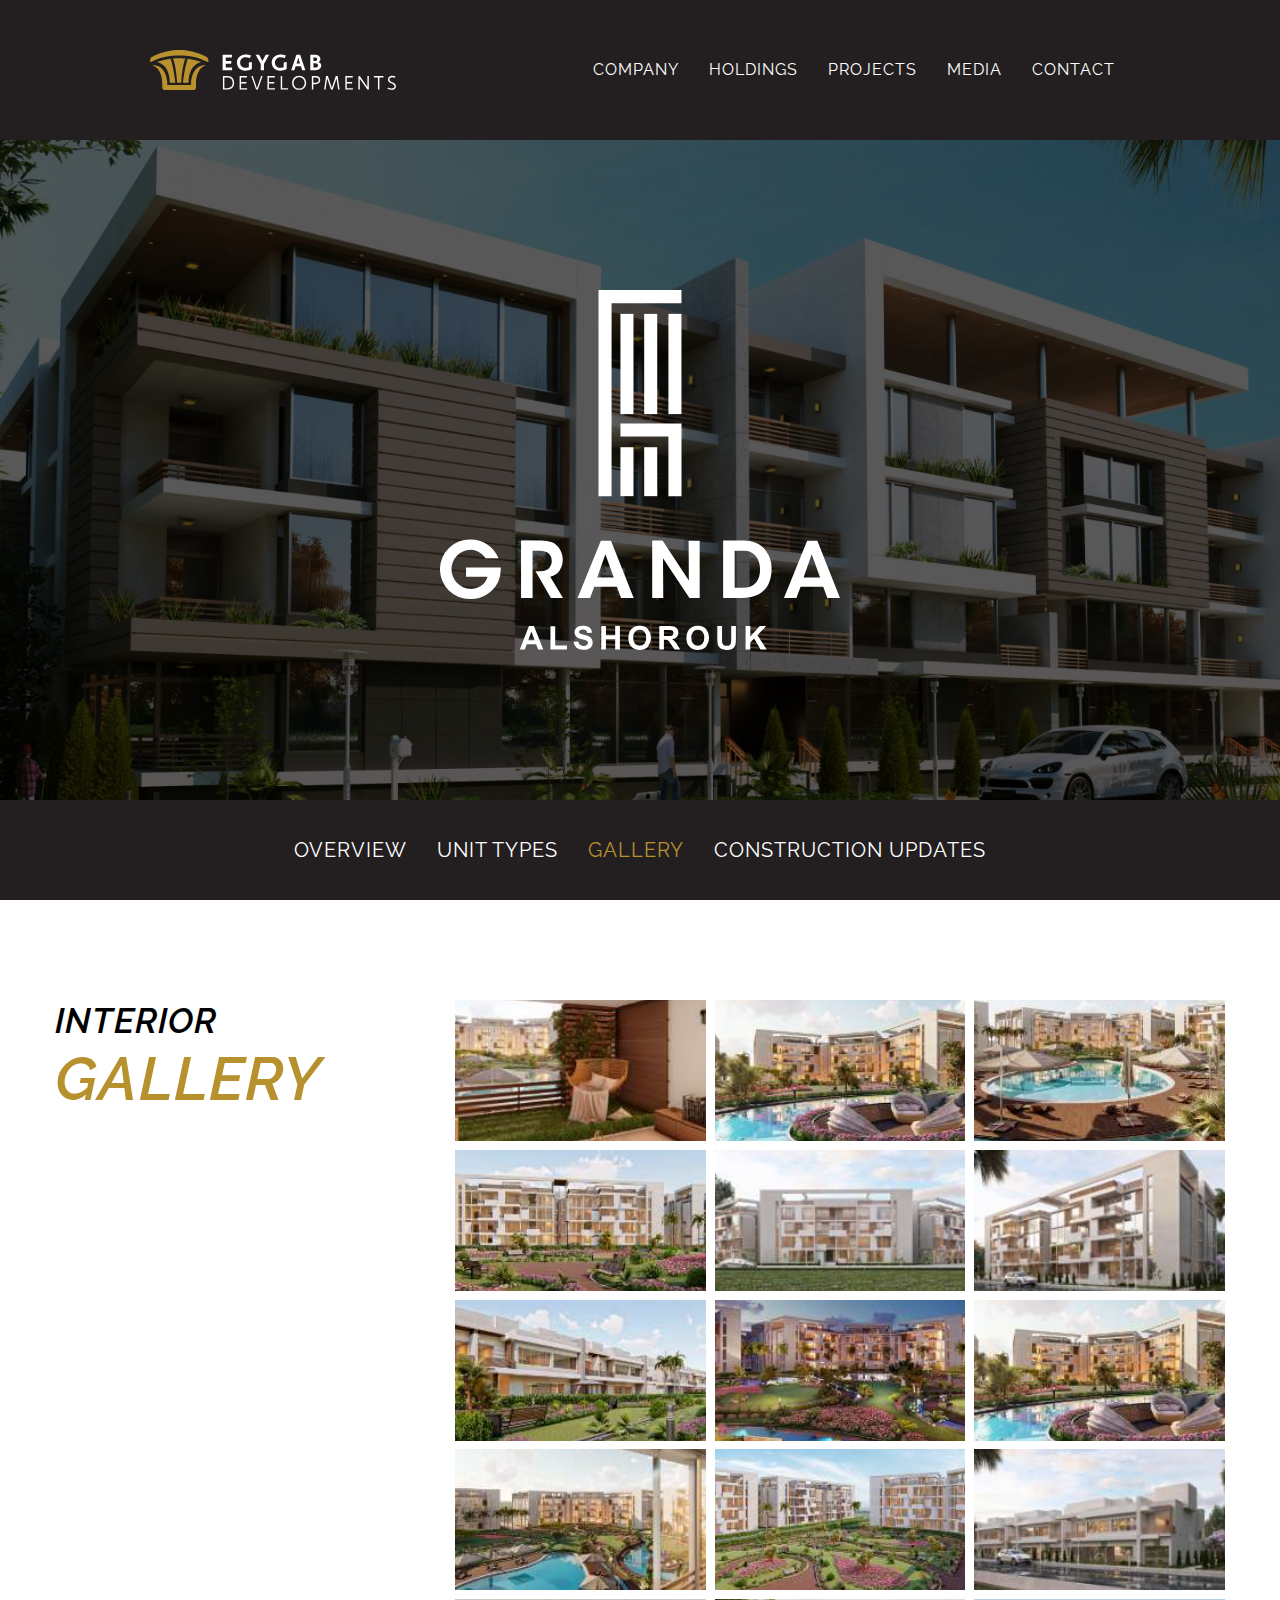
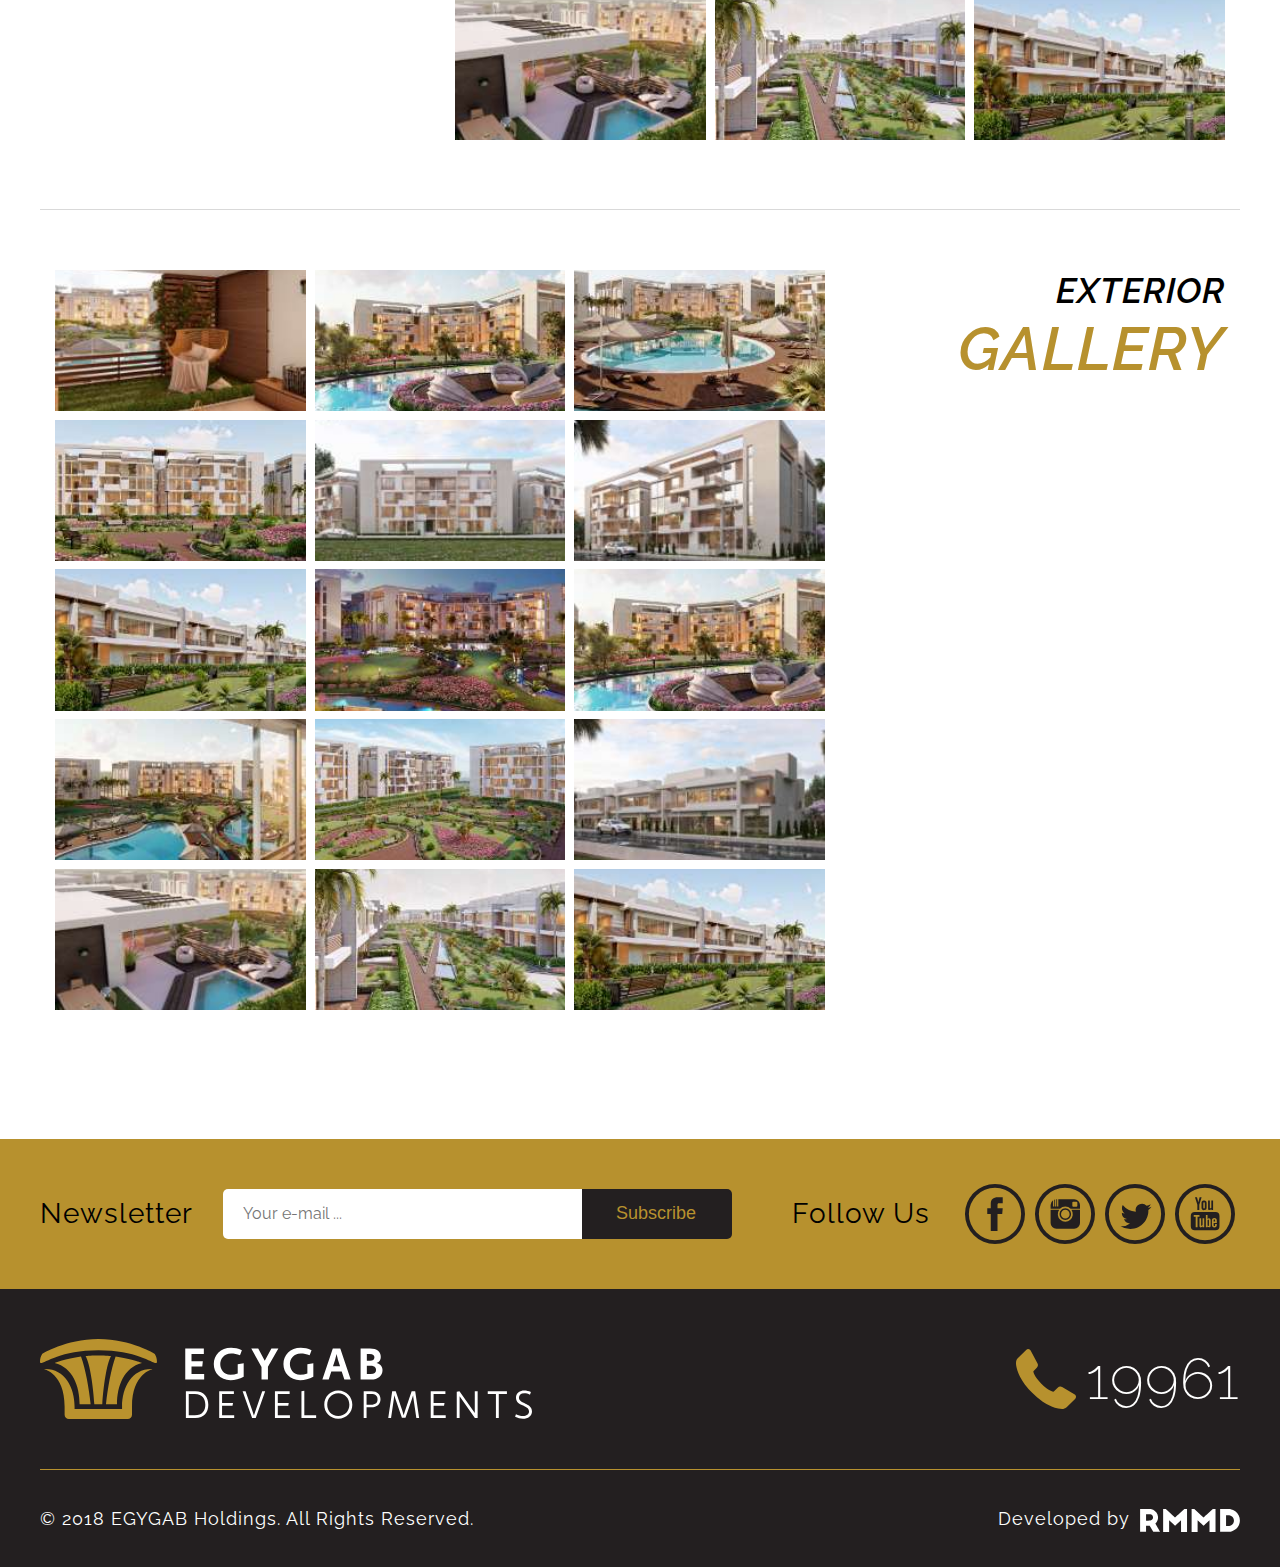
<file: project-gallery.html>
<!DOCTYPE html>
<html lang="en">

<head>
    <meta charset="UTF-8">
    <meta name="robots" content="index, follow">
    <meta name="format-detection" content="telephone=no">
    <meta name="viewport" content="width=device-width, user-scalable=no, initial-scale=1.0, maximum-scale=1.0, minimum-scale=1.0">
    <meta name="description" content="Egygab Website">

    <title>EGYGAB</title>

	<link rel="shortcut icon" href="images/favicon.png" type="image/x-icon">
	
    <link href="images/shortcut-icon.jpg" rel="apple-touch-icon">
	<link href="images/shortcut-icon.jpg" rel="apple-touch-icon" sizes="152x152">
	<link href="images/shortcut-icon.jpg" rel="apple-touch-icon" sizes="167x167">
	<link href="images/shortcut-icon.jpg" rel="apple-touch-icon" sizes="180x180">
	<link href="images/shortcut-icon.jpg" rel="icon" sizes="192x192">
	<link href="images/shortcut-icon.jpg" rel="icon" sizes="128x128">

    
    
    <link rel="stylesheet" href="css/app-min.css">
    
    
    <!--[if lt IE 9]>
    <script src="https://oss.maxcdn.com/html5shiv/3.7.2/html5shiv.min.js"></script>
    <script src="https://oss.maxcdn.com/respond/1.4.2/respond.min.js"></script>
    <![endif]-->
    <!--[if lt IE 10]>
	<![endif]-->
	
	<script src='https://www.google.com/recaptcha/api.js'></script>
</head>

<body>
    <div class="globalWrapper">
			<a href="#" class="backToTop"><img src="images/arrow-top.svg" alt="Arrow Top"></a>
	<header class="main-header">
		<div class="logo">
			<a href="index.html"><img src="images/logo-white.svg" alt="Logo"></a>
		</div>

		<nav class="main-nav">
			<ul>
				<li><a href="about.html">Company</a></li>
				<li><a href="holdings.html">Holdings</a></li>
				<li>
					<a href="projects.html">Projects</a>
					<ul>
						<li>
							<a href="residential-projects.html">Residential Projects</a>
							<ul>
								<li><a href="project-details.html">Project Name</a></li>
								<li><a href="project-details.html">Project Name</a></li>
								<li><a href="project-details.html">Project Name</a></li>
							</ul>
						</li>
						<li>
							<a href="commercial-projects.html">Commercial Projects</a>
							<ul>
								<li><a href="project-details.html">Project Name</a></li>
								<li><a href="project-details.html">Project Name</a></li>
								<li><a href="project-details.html">Project Name</a></li>
							</ul>
						</li>
					</ul>
				</li>
				<li><a href="media.html">Media</a></li>
				<li><a href="contact.html">Contact</a></li>
			</ul>
		</nav>
		<!-- main-nav -->

		<a href="#" class="toggle-mobile-nav">
			<span></span>
			<span></span>
			<span></span>
		</a>
	</header>
	<!-- main-header -->
	<section class="project-hero" style="background-image: url('images/project-bg.jpg')">
		<img src="images/project-logo-3.svg" alt="Porject Logo" class="project-logo">
	</section>
	<!-- project-hero -->

	<div class="project-nav">
		<ul>
			<li><a href="project-details.html">Overview</a></li>
			<li><a href="unit-types.html">Unit Types</a></li>
			<li class="active"><a href="project-gallery.html">Gallery</a></li>
			<li><a href="project-updates.html">Construction Updates</a></li>
		</ul>
	</div>
	<!-- project-nav -->

	<section class="project-gallery">
		<div class="container">
			<div class="interior">
				<div class="left">
					<h2>Interior <span>Gallery</span></h2>
				</div>
				<!-- left -->

				<div class="right">
					<ul>
						<li>
							<div class="image" style="background-image: url('images/interior-1.jpg')"><a href="images/interior-1.jpg"><img src="images/interior-1.jpg" alt="Unit Type Image"></a></div>
						</li>
						<li>
							<div class="image" style="background-image: url('images/interior-2.jpg')"><a href="images/interior-2.jpg"><img src="images/interior-2.jpg" alt="Unit Type Image"></a></div>
						</li>
						<li>
							<div class="image" style="background-image: url('images/interior-3.jpg')"><a href="images/interior-3.jpg"><img src="images/interior-3.jpg" alt="Unit Type Image"></a></div>
						</li>
						<li>
							<div class="image" style="background-image: url('images/interior-4.jpg')"><a href="images/interior-4.jpg"><img src="images/interior-4.jpg" alt="Unit Type Image"></a></div>
						</li>
						<li>
							<div class="image" style="background-image: url('images/interior-5.jpg')"><a href="images/interior-5.jpg"><img src="images/interior-5.jpg" alt="Unit Type Image"></a></div>
						</li>
						<li>
							<div class="image" style="background-image: url('images/interior-6.jpg')"><a href="images/interior-6.jpg"><img src="images/interior-6.jpg" alt="Unit Type Image"></a></div>
						</li>
						<li>
							<div class="image" style="background-image: url('images/interior-7.jpg')"><a href="images/interior-7.jpg"><img src="images/interior-7.jpg" alt="Unit Type Image"></a></div>
						</li>
						<li>
							<div class="image" style="background-image: url('images/interior-8.jpg')"><a href="images/interior-8.jpg"><img src="images/interior-8.jpg" alt="Unit Type Image"></a></div>
						</li>
						<li>
							<div class="image" style="background-image: url('images/interior-9.jpg')"><a href="images/interior-9.jpg"><img src="images/interior-9.jpg" alt="Unit Type Image"></a></div>
						</li>
						<li>
							<div class="image" style="background-image: url('images/interior-10.jpg')"><a href="images/interior-10.jpg"><img src="images/interior-10.jpg" alt="Unit Type Image"></a></div>
						</li>
						<li>
							<div class="image" style="background-image: url('images/interior-11.jpg')"><a href="images/interior-11.jpg"><img src="images/interior-11.jpg" alt="Unit Type Image"></a></div>
						</li>
						<li>
							<div class="image" style="background-image: url('images/interior-12.jpg')"><a href="images/interior-12.jpg"><img src="images/interior-12.jpg" alt="Unit Type Image"></a></div>
						</li>
						<li>
							<div class="image" style="background-image: url('images/interior-13.jpg')"><a href="images/interior-13.jpg"><img src="images/interior-13.jpg" alt="Unit Type Image"></a></div>
						</li>
						<li>
							<div class="image" style="background-image: url('images/interior-14.jpg')"><a href="images/interior-14.jpg"><img src="images/interior-14.jpg" alt="Unit Type Image"></a></div>
						</li>
						<li>
							<div class="image" style="background-image: url('images/interior-15.jpg')"><a href="images/interior-15.jpg"><img src="images/interior-15.jpg" alt="Unit Type Image"></a></div>
						</li>
					</ul>
				</div>
				<!-- right -->
			</div>
			<!-- interior -->

			<div class="exterior">
				<div class="left">
					<ul>
						<li>
							<div class="image" style="background-image: url('images/interior-1.jpg')"><a href="images/interior-1.jpg"><img src="images/interior-1.jpg" alt="Unit Type Image"></a></div>
						</li>
						<li>
							<div class="image" style="background-image: url('images/interior-2.jpg')"><a href="images/interior-2.jpg"><img src="images/interior-2.jpg" alt="Unit Type Image"></a></div>
						</li>
						<li>
							<div class="image" style="background-image: url('images/interior-3.jpg')"><a href="images/interior-3.jpg"><img src="images/interior-3.jpg" alt="Unit Type Image"></a></div>
						</li>
						<li>
							<div class="image" style="background-image: url('images/interior-4.jpg')"><a href="images/interior-4.jpg"><img src="images/interior-4.jpg" alt="Unit Type Image"></a></div>
						</li>
						<li>
							<div class="image" style="background-image: url('images/interior-5.jpg')"><a href="images/interior-5.jpg"><img src="images/interior-5.jpg" alt="Unit Type Image"></a></div>
						</li>
						<li>
							<div class="image" style="background-image: url('images/interior-6.jpg')"><a href="images/interior-6.jpg"><img src="images/interior-6.jpg" alt="Unit Type Image"></a></div>
						</li>
						<li>
							<div class="image" style="background-image: url('images/interior-7.jpg')"><a href="images/interior-7.jpg"><img src="images/interior-7.jpg" alt="Unit Type Image"></a></div>
						</li>
						<li>
							<div class="image" style="background-image: url('images/interior-8.jpg')"><a href="images/interior-8.jpg"><img src="images/interior-8.jpg" alt="Unit Type Image"></a></div>
						</li>
						<li>
							<div class="image" style="background-image: url('images/interior-9.jpg')"><a href="images/interior-9.jpg"><img src="images/interior-9.jpg" alt="Unit Type Image"></a></div>
						</li>
						<li>
							<div class="image" style="background-image: url('images/interior-10.jpg')"><a href="images/interior-10.jpg"><img src="images/interior-10.jpg" alt="Unit Type Image"></a></div>
						</li>
						<li>
							<div class="image" style="background-image: url('images/interior-11.jpg')"><a href="images/interior-11.jpg"><img src="images/interior-11.jpg" alt="Unit Type Image"></a></div>
						</li>
						<li>
							<div class="image" style="background-image: url('images/interior-12.jpg')"><a href="images/interior-12.jpg"><img src="images/interior-12.jpg" alt="Unit Type Image"></a></div>
						</li>
						<li>
							<div class="image" style="background-image: url('images/interior-13.jpg')"><a href="images/interior-13.jpg"><img src="images/interior-13.jpg" alt="Unit Type Image"></a></div>
						</li>
						<li>
							<div class="image" style="background-image: url('images/interior-14.jpg')"><a href="images/interior-14.jpg"><img src="images/interior-14.jpg" alt="Unit Type Image"></a></div>
						</li>
						<li>
							<div class="image" style="background-image: url('images/interior-15.jpg')"><a href="images/interior-15.jpg"><img src="images/interior-15.jpg" alt="Unit Type Image"></a></div>
						</li>
					</ul>
				</div>
				<!-- left -->

				<div class="right">
					<h2>Exterior <span>Gallery</span></h2>
				</div>
				<!-- right -->
			</div>
			<!-- interior -->
		</div>
	</section>
	<!-- porject-gallery -->
	<footer class="main-footer">
		<div class="footer-top">
			<div class="container">
				<div class="newsletter">
					<h3>Newsletter</h3>
					<form action="#">
						<input type="text" placeholder="Your e-mail ...">
						<div><input type="submit" value="Subscribe"></div>
					</form>
				</div>
				<!-- newsletter -->

				<div class="social">
					<h3>Follow Us</h3>

					<ul>
						<li><a href="#"><img src="images/facebook-black.svg" alt="Social Media Icon"></a></li>
						<li><a href="#"><img src="images/instagram-black.svg" alt="Social Media Icon"></a></li>
						<li><a href="#"><img src="images/twitter-black.svg" alt="Social Media Icon"></a></li>
						<li><a href="#"><img src="images/youtube-black.svg" alt="Social Media Icon"></a></li>
					</ul>
					<!-- social -->
				</div>
			</div>
		</div>
		<!-- footer-top -->

		<div class="footer-bottom">
			<div class="container">
				<div class="top">
					<div class="logo">
						<a href="index.html"><img src="images/logo-white.svg" alt="Logo"></a>
					</div>
					<!-- logo -->

					<div class="short-number">
						<h3><span><img src="images/phone-icon.svg" alt="Phone Icon"></span><a href="tel:19961">19961</a></h3>
					</div>
					<!-- short-number -->
				</div>
				<!-- top -->

				<div class="bottom">
					<div class="copyrights">
						<p>&copy; 2018 EGYGAB Holdings. All Rights Reserved.</p>
					</div>
					<!-- copyrights -->

					<div class="company">
						<p><span>Developed by</span><a href="#"><img src="images/rmmd-logo.svg" alt="RMMD Logo"></a></p>
					</div>
					<!-- company -->
				</div>
				<!-- bottom -->
			</div>
		</div>
		<!-- footer-bottom -->
	</footer>
	<!-- main-footer -->
    </div>
    <!-- globalWrapper -->
    
    <script src="https://ajax.googleapis.com/ajax/libs/jquery/2.2.4/jquery.min.js"></script>
    
	<script src="js/script.js" type="text/javascript"></script>
	<script src="js/custom-script.js" type="text/javascript"></script>

	<!-- REVOLUTION JS FILES -->
	<script type="text/javascript" src="js/jquery.themepunch.tools.min.js"></script>
    <script type="text/javascript" src="js/jquery.themepunch.revolution.min.js"></script>
    <!-- SLIDER REVOLUTION 5.0 EXTENSIONS  (Load Extensions only on Local File Systems !  The following part can be removed on Server for On Demand Loading) -->
    <script type="text/javascript" src="js/extensions/revolution.extension.actions.min.js"></script>
    <script type="text/javascript" src="js/extensions/revolution.extension.carousel.min.js"></script>
    <script type="text/javascript" src="js/extensions/revolution.extension.kenburn.min.js"></script>
    <script type="text/javascript" src="js/extensions/revolution.extension.layeranimation.min.js"></script>
    <script type="text/javascript" src="js/extensions/revolution.extension.migration.min.js"></script>
    <script type="text/javascript" src="js/extensions/revolution.extension.navigation.min.js"></script>
    <script type="text/javascript" src="js/extensions/revolution.extension.parallax.min.js"></script>
    <script type="text/javascript" src="js/extensions/revolution.extension.slideanims.min.js"></script>
	<script type="text/javascript" src="js/extensions/revolution.extension.video.min.js"></script>

	<script type="text/javascript">
		function setREVStartSize(e) {
			try {
				e.c = jQuery(e.c);
				var i = jQuery(window).width(),
					t = 9999,
					r = 0,
					n = 0,
					l = 0,
					f = 0,
					s = 0,
					h = 0;
				if (e.responsiveLevels && (jQuery.each(e.responsiveLevels, function (e, f) { f > i && (t = r = f, l = e), i > f && f > r && (r = f, n = e) }), t > r && (l = n)), f = e.gridheight[l] || e.gridheight[0] || e.gridheight, s = e.gridwidth[l] || e.gridwidth[0] || e.gridwidth, h = i / s, h = h > 1 ? 1 : h, f = Math.round(h * f), "fullscreen" == e.sliderLayout) { var u = (e.c.width(), jQuery(window).height()); if (void 0 != e.fullScreenOffsetContainer) { var c = e.fullScreenOffsetContainer.split(","); if (c) jQuery.each(c, function (e, i) { u = jQuery(i).length > 0 ? u - jQuery(i).outerHeight(!0) : u }), e.fullScreenOffset.split("%").length > 1 && void 0 != e.fullScreenOffset && e.fullScreenOffset.length > 0 ? u -= jQuery(window).height() * parseInt(e.fullScreenOffset, 0) / 100 : void 0 != e.fullScreenOffset && e.fullScreenOffset.length > 0 && (u -= parseInt(e.fullScreenOffset, 0)) } f = u } else void 0 != e.minHeight && f < e.minHeight && (f = e.minHeight);
				e.c.closest(".rev_slider_wrapper").css({ height: f })
			} catch (d) { console.log("Failure at Presize of Slider:" + d) }
		};
	</script>

	<script type="text/javascript">
		var revapi5,
			tpj;
		(function () {
			if (!/loaded|interactive|complete/.test(document.readyState)) document.addEventListener("DOMContentLoaded", onLoad)
			else
				onLoad();

			function onLoad() {
				if (tpj === undefined) {
					tpj = jQuery;

					if ("off" == "on") tpj.noConflict();
				}
				if (tpj("#rev_slider_5_1").revolution == undefined) {
					revslider_showDoubleJqueryError("#rev_slider_5_1");
				} else {
					revapi5 = tpj("#rev_slider_5_1").show().revolution({
						sliderType: "standard",
						jsFileLocation: "//localhost/revslider/revslider/public/assets/js/",
						sliderLayout: "fullwidth",
						dottedOverlay: "none",
						delay: 9000,
						navigation: {
							keyboardNavigation: "off",
							keyboard_direction: "horizontal",
							mouseScrollNavigation: "off",
							mouseScrollReverse: "default",
							onHoverStop: "off",
							arrows: {
								style: "uranus",
								enable: true,
								hide_onmobile: false,
								hide_onleave: false,
								tmp: '',
								left: {
									h_align: "left",
									v_align: "center",
									h_offset: 20,
									v_offset: 0
								},
								right: {
									h_align: "right",
									v_align: "center",
									h_offset: 20,
									v_offset: 0
								}
							}
						},
						visibilityLevels: [1240, 1024, 778, 480],
						gridwidth: 1240,
						gridheight: 868,
						lazyType: "none",
						shadow: 0,
						spinner: "spinner0",
						stopLoop: "off",
						stopAfterLoops: -1,
						stopAtSlide: -1,
						shuffle: "off",
						autoHeight: "off",
						hideThumbsOnMobile: "off",
						hideSliderAtLimit: 0,
						hideCaptionAtLimit: 0,
						hideAllCaptionAtLilmit: 0,
						debugMode: false,
						fallbacks: {
							simplifyAll: "off",
							nextSlideOnWindowFocus: "off",
							disableFocusListener: false,
						}
					});
				}; /* END OF revapi call */
			}; /* END OF ON LOAD FUNCTION */
		}()); /* END OF WRAPPING FUNCTION */
	</script>
</body>

</html>
</file>
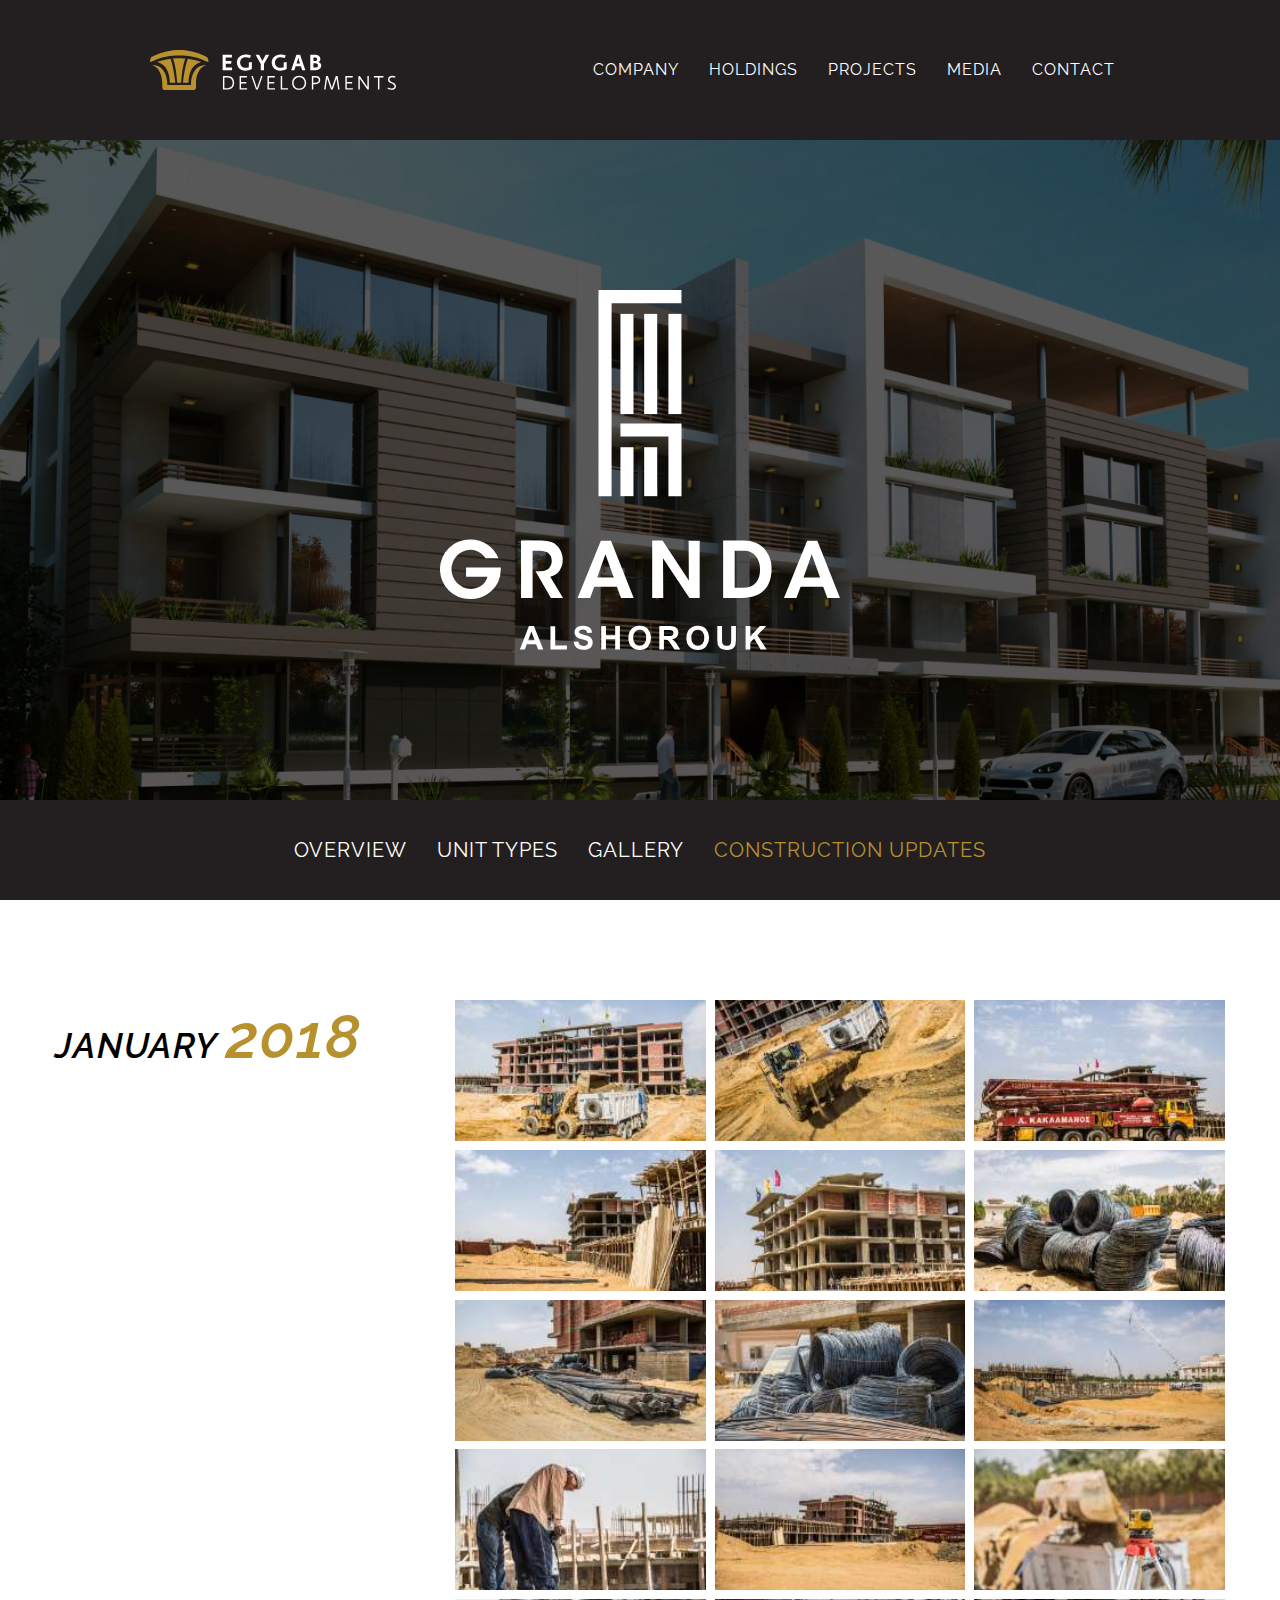
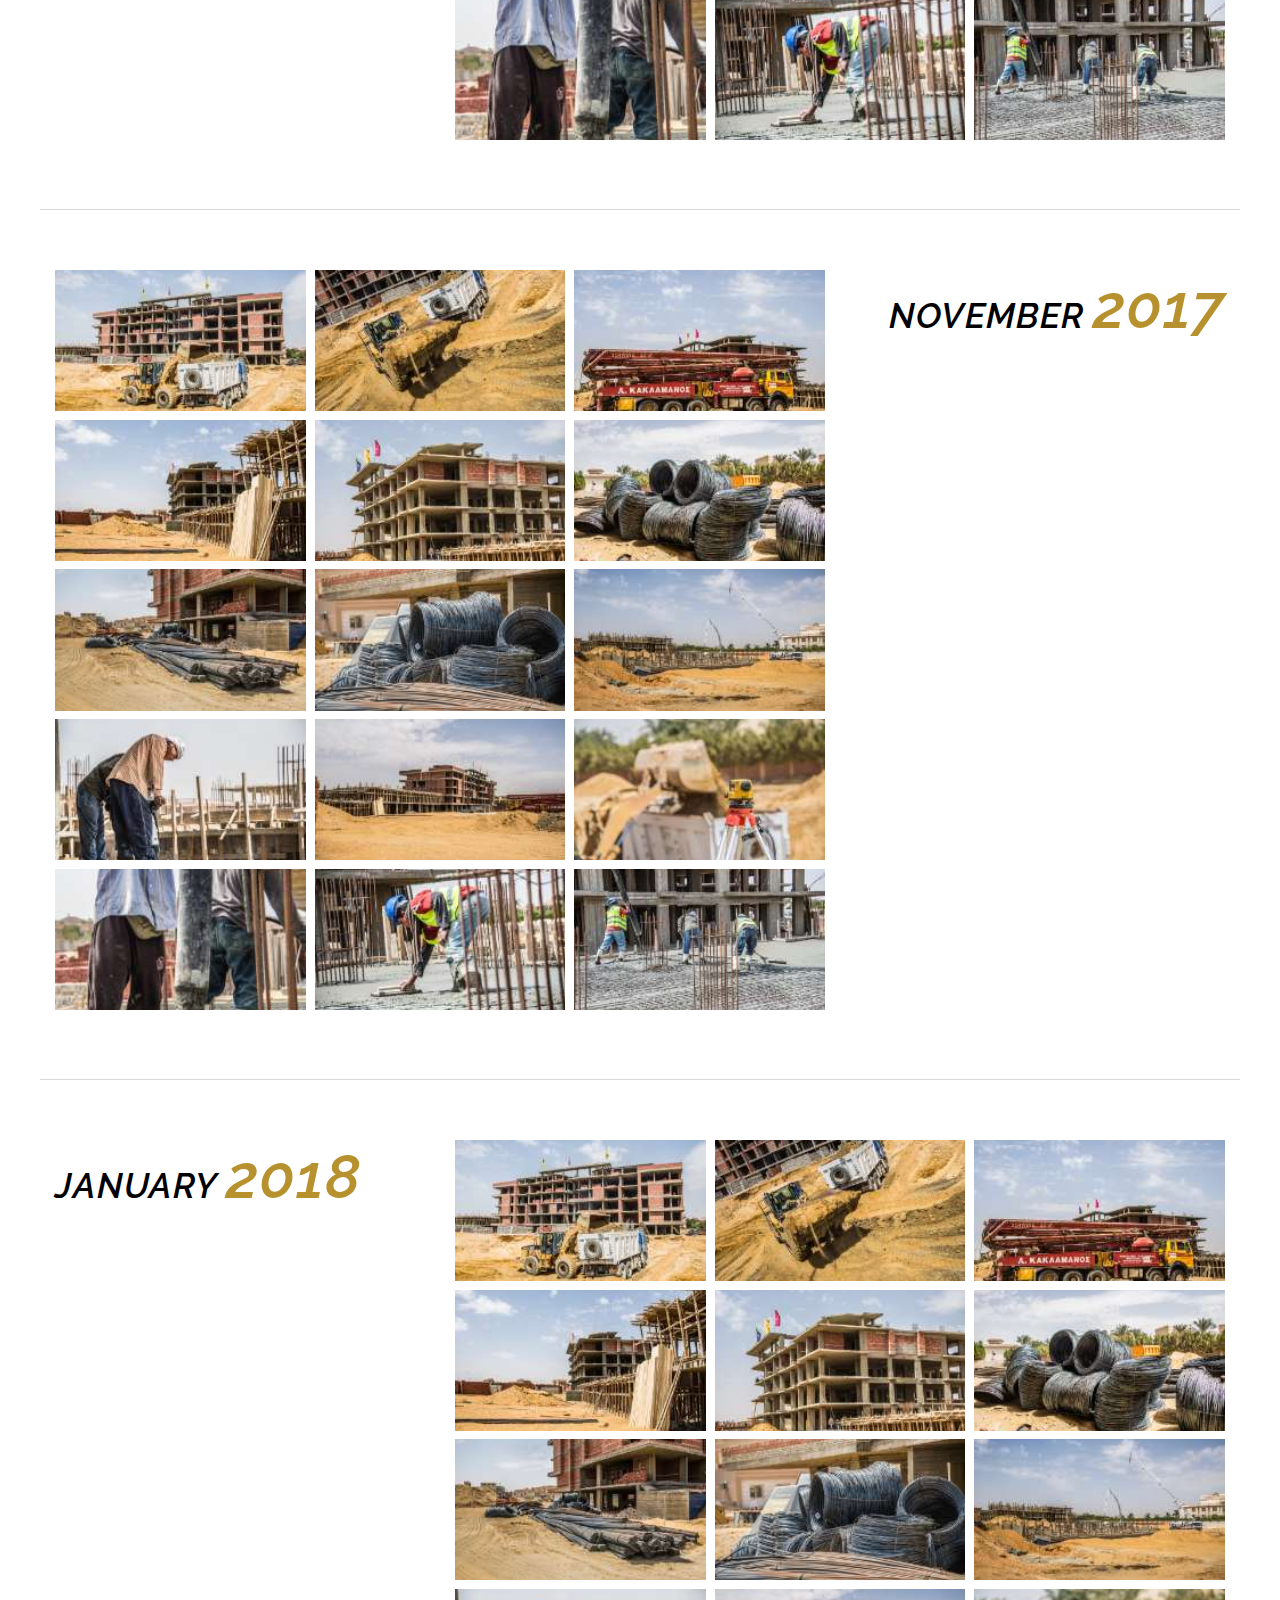
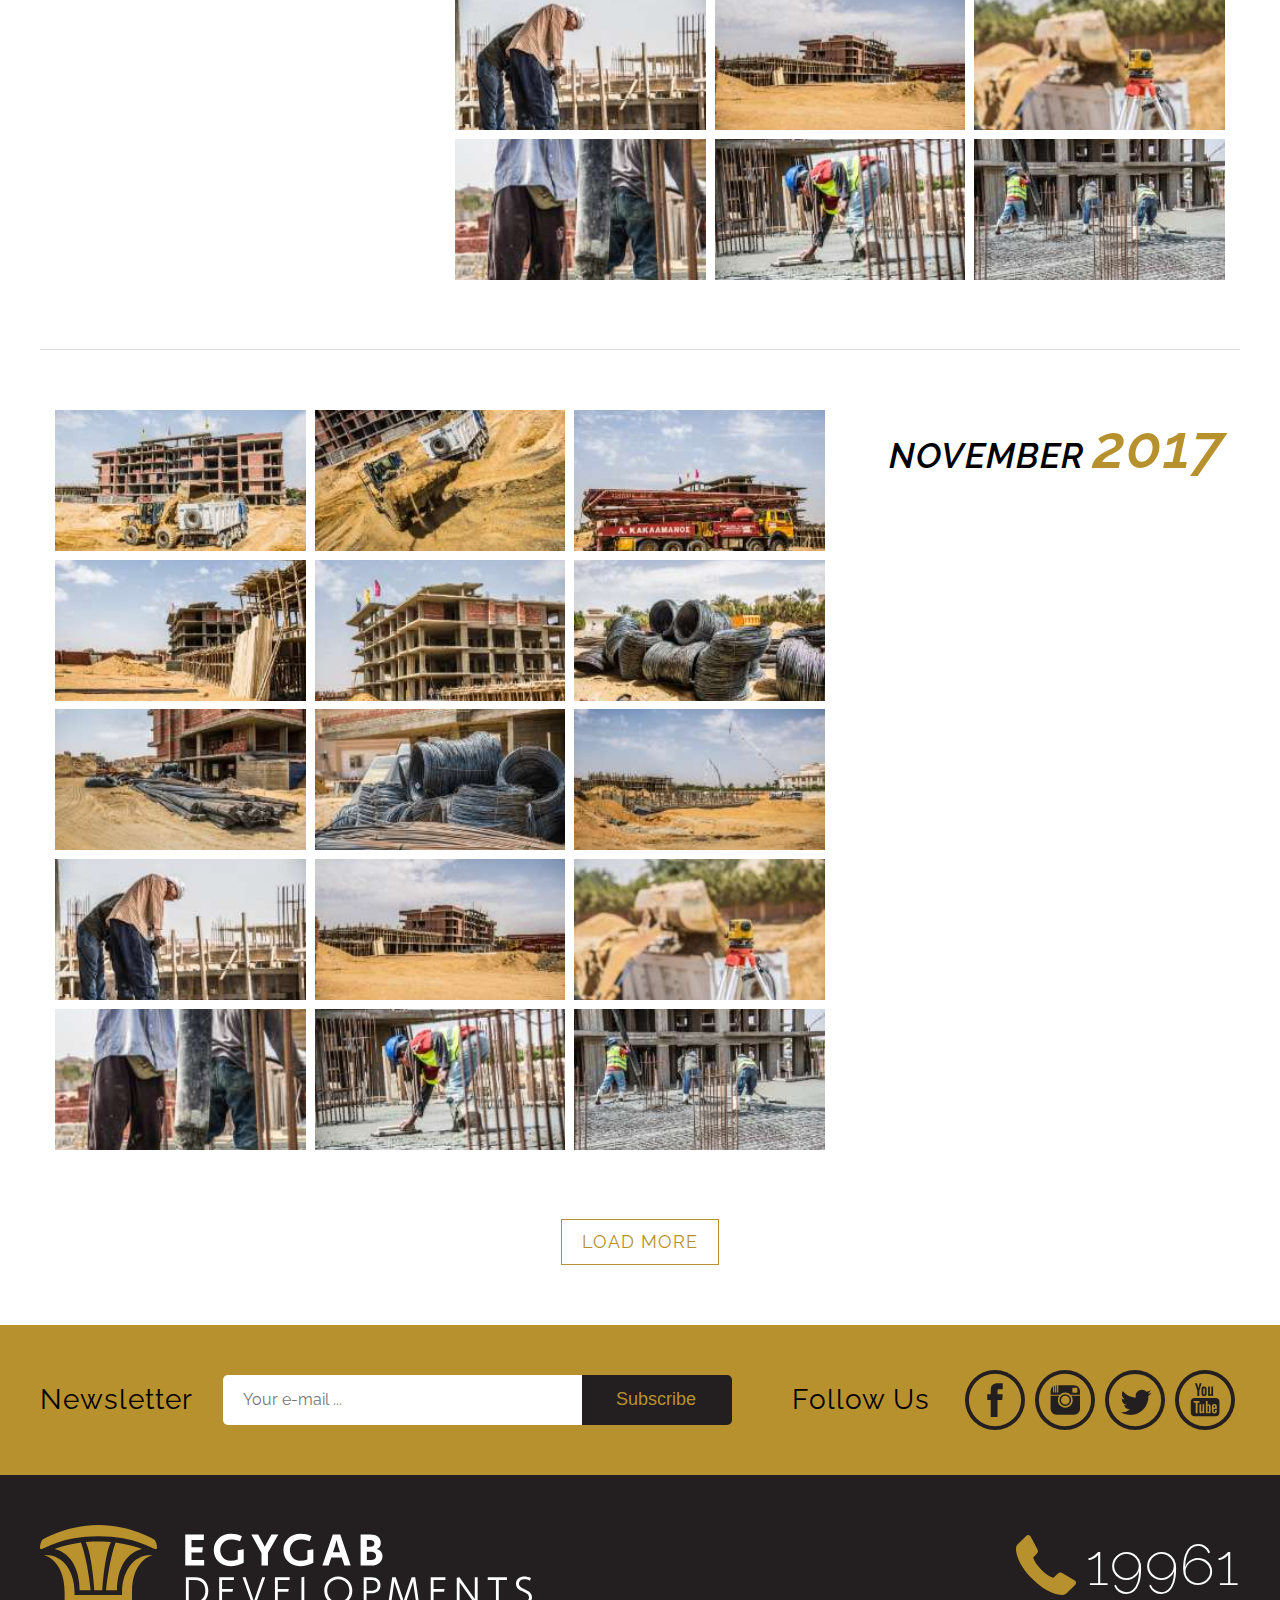
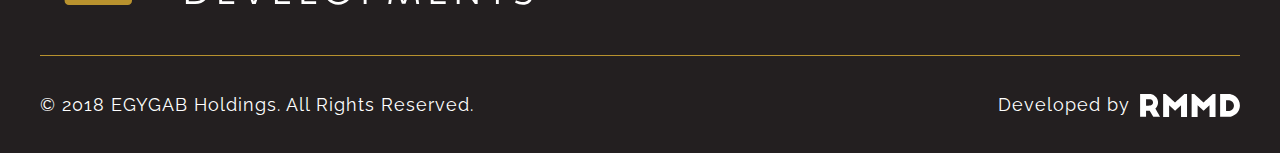
<file: project-updates.html>
<!DOCTYPE html>
<html lang="en">

<head>
    <meta charset="UTF-8">
    <meta name="robots" content="index, follow">
    <meta name="format-detection" content="telephone=no">
    <meta name="viewport" content="width=device-width, user-scalable=no, initial-scale=1.0, maximum-scale=1.0, minimum-scale=1.0">
    <meta name="description" content="Egygab Website">

    <title>EGYGAB</title>

	<link rel="shortcut icon" href="images/favicon.png" type="image/x-icon">
	
    <link href="images/shortcut-icon.jpg" rel="apple-touch-icon">
	<link href="images/shortcut-icon.jpg" rel="apple-touch-icon" sizes="152x152">
	<link href="images/shortcut-icon.jpg" rel="apple-touch-icon" sizes="167x167">
	<link href="images/shortcut-icon.jpg" rel="apple-touch-icon" sizes="180x180">
	<link href="images/shortcut-icon.jpg" rel="icon" sizes="192x192">
	<link href="images/shortcut-icon.jpg" rel="icon" sizes="128x128">

    
    
    <link rel="stylesheet" href="css/app-min.css">
    
    
    <!--[if lt IE 9]>
    <script src="https://oss.maxcdn.com/html5shiv/3.7.2/html5shiv.min.js"></script>
    <script src="https://oss.maxcdn.com/respond/1.4.2/respond.min.js"></script>
    <![endif]-->
    <!--[if lt IE 10]>
	<![endif]-->
	
	<script src='https://www.google.com/recaptcha/api.js'></script>
</head>

<body>
    <div class="globalWrapper">
			<a href="#" class="backToTop"><img src="images/arrow-top.svg" alt="Arrow Top"></a>
	<header class="main-header">
		<div class="logo">
			<a href="index.html"><img src="images/logo-white.svg" alt="Logo"></a>
		</div>

		<nav class="main-nav">
			<ul>
				<li><a href="about.html">Company</a></li>
				<li><a href="holdings.html">Holdings</a></li>
				<li>
					<a href="projects.html">Projects</a>
					<ul>
						<li>
							<a href="residential-projects.html">Residential Projects</a>
							<ul>
								<li><a href="project-details.html">Project Name</a></li>
								<li><a href="project-details.html">Project Name</a></li>
								<li><a href="project-details.html">Project Name</a></li>
							</ul>
						</li>
						<li>
							<a href="commercial-projects.html">Commercial Projects</a>
							<ul>
								<li><a href="project-details.html">Project Name</a></li>
								<li><a href="project-details.html">Project Name</a></li>
								<li><a href="project-details.html">Project Name</a></li>
							</ul>
						</li>
					</ul>
				</li>
				<li><a href="media.html">Media</a></li>
				<li><a href="contact.html">Contact</a></li>
			</ul>
		</nav>
		<!-- main-nav -->

		<a href="#" class="toggle-mobile-nav">
			<span></span>
			<span></span>
			<span></span>
		</a>
	</header>
	<!-- main-header -->
	<section class="project-hero" style="background-image: url('images/project-bg.jpg')">
		<img src="images/project-logo-3.svg" alt="Porject Logo" class="project-logo">
	</section>
	<!-- project-hero -->

	<div class="project-nav">
		<ul>
			<li><a href="project-details.html">Overview</a></li>
			<li><a href="unit-types.html">Unit Types</a></li>
			<li><a href="project-gallery.html">Gallery</a></li>
			<li class="active"><a href="project-updates.html">Construction Updates</a></li>
		</ul>
	</div>
	<!-- project-nav -->

	<section class="project-updates">
		<div class="container">
			<div class="left-gallery">
				<div class="left">
					<h2>January <span>2018</span></h2>
				</div>
				<!-- left -->

				<div class="right">
					<ul>
						<li>
							<div class="image" style="background-image: url('images/const-update-1.jpg')"><a href="images/const-update-1.jpg"><img src="images/const-update-1.jpg" alt="Unit Type Image"></a></div>
						</li>
						<li>
							<div class="image" style="background-image: url('images/const-update-2.jpg')"><a href="images/const-update-2.jpg"><img src="images/const-update-2.jpg" alt="Unit Type Image"></a></div>
						</li>
						<li>
							<div class="image" style="background-image: url('images/const-update-3.jpg')"><a href="images/const-update-3.jpg"><img src="images/const-update-3.jpg" alt="Unit Type Image"></a></div>
						</li>
						<li>
							<div class="image" style="background-image: url('images/const-update-4.jpg')"><a href="images/const-update-4.jpg"><img src="images/const-update-4.jpg" alt="Unit Type Image"></a></div>
						</li>
						<li>
							<div class="image" style="background-image: url('images/const-update-5.jpg')"><a href="images/const-update-5.jpg"><img src="images/const-update-5.jpg" alt="Unit Type Image"></a></div>
						</li>
						<li>
							<div class="image" style="background-image: url('images/const-update-6.jpg')"><a href="images/const-update-6.jpg"><img src="images/const-update-6.jpg" alt="Unit Type Image"></a></div>
						</li>
						<li>
							<div class="image" style="background-image: url('images/const-update-7.jpg')"><a href="images/const-update-7.jpg"><img src="images/const-update-7.jpg" alt="Unit Type Image"></a></div>
						</li>
						<li>
							<div class="image" style="background-image: url('images/const-update-8.jpg')"><a href="images/const-update-8.jpg"><img src="images/const-update-8.jpg" alt="Unit Type Image"></a></div>
						</li>
						<li>
							<div class="image" style="background-image: url('images/const-update-9.jpg')"><a href="images/const-update-9.jpg"><img src="images/const-update-9.jpg" alt="Unit Type Image"></a></div>
						</li>
						<li>
							<div class="image" style="background-image: url('images/const-update-10.jpg')"><a href="images/const-update-10.jpg"><img src="images/const-update-10.jpg" alt="Unit Type Image"></a></div>
						</li>
						<li>
							<div class="image" style="background-image: url('images/const-update-11.jpg')"><a href="images/const-update-11.jpg"><img src="images/const-update-11.jpg" alt="Unit Type Image"></a></div>
						</li>
						<li>
							<div class="image" style="background-image: url('images/const-update-12.jpg')"><a href="images/const-update-12.jpg"><img src="images/const-update-12.jpg" alt="Unit Type Image"></a></div>
						</li>
						<li>
							<div class="image" style="background-image: url('images/const-update-13.jpg')"><a href="images/const-update-13.jpg"><img src="images/const-update-13.jpg" alt="Unit Type Image"></a></div>
						</li>
						<li>
							<div class="image" style="background-image: url('images/const-update-14.jpg')"><a href="images/const-update-14.jpg"><img src="images/const-update-14.jpg" alt="Unit Type Image"></a></div>
						</li>
						<li>
							<div class="image" style="background-image: url('images/const-update-15.jpg')"><a href="images/const-update-15.jpg"><img src="images/const-update-15.jpg" alt="Unit Type Image"></a></div>
						</li>
					</ul>
				</div>
				<!-- right -->
			</div>
			<!-- left-gallery -->

			<div class="right-gallery">
				<div class="left">
					<ul>
						<li>
							<div class="image" style="background-image: url('images/const-update-1.jpg')"><a href="images/const-update-1.jpg"><img src="images/const-update-1.jpg" alt="Unit Type Image"></a></div>
						</li>
						<li>
							<div class="image" style="background-image: url('images/const-update-2.jpg')"><a href="images/const-update-2.jpg"><img src="images/const-update-2.jpg" alt="Unit Type Image"></a></div>
						</li>
						<li>
							<div class="image" style="background-image: url('images/const-update-3.jpg')"><a href="images/const-update-3.jpg"><img src="images/const-update-3.jpg" alt="Unit Type Image"></a></div>
						</li>
						<li>
							<div class="image" style="background-image: url('images/const-update-4.jpg')"><a href="images/const-update-4.jpg"><img src="images/const-update-4.jpg" alt="Unit Type Image"></a></div>
						</li>
						<li>
							<div class="image" style="background-image: url('images/const-update-5.jpg')"><a href="images/const-update-5.jpg"><img src="images/const-update-5.jpg" alt="Unit Type Image"></a></div>
						</li>
						<li>
							<div class="image" style="background-image: url('images/const-update-6.jpg')"><a href="images/const-update-6.jpg"><img src="images/const-update-6.jpg" alt="Unit Type Image"></a></div>
						</li>
						<li>
							<div class="image" style="background-image: url('images/const-update-7.jpg')"><a href="images/const-update-7.jpg"><img src="images/const-update-7.jpg" alt="Unit Type Image"></a></div>
						</li>
						<li>
							<div class="image" style="background-image: url('images/const-update-8.jpg')"><a href="images/const-update-8.jpg"><img src="images/const-update-8.jpg" alt="Unit Type Image"></a></div>
						</li>
						<li>
							<div class="image" style="background-image: url('images/const-update-9.jpg')"><a href="images/const-update-9.jpg"><img src="images/const-update-9.jpg" alt="Unit Type Image"></a></div>
						</li>
						<li>
							<div class="image" style="background-image: url('images/const-update-10.jpg')"><a href="images/const-update-10.jpg"><img src="images/const-update-10.jpg" alt="Unit Type Image"></a></div>
						</li>
						<li>
							<div class="image" style="background-image: url('images/const-update-11.jpg')"><a href="images/const-update-11.jpg"><img src="images/const-update-11.jpg" alt="Unit Type Image"></a></div>
						</li>
						<li>
							<div class="image" style="background-image: url('images/const-update-12.jpg')"><a href="images/const-update-12.jpg"><img src="images/const-update-12.jpg" alt="Unit Type Image"></a></div>
						</li>
						<li>
							<div class="image" style="background-image: url('images/const-update-13.jpg')"><a href="images/const-update-13.jpg"><img src="images/const-update-13.jpg" alt="Unit Type Image"></a></div>
						</li>
						<li>
							<div class="image" style="background-image: url('images/const-update-14.jpg')"><a href="images/const-update-14.jpg"><img src="images/const-update-14.jpg" alt="Unit Type Image"></a></div>
						</li>
						<li>
							<div class="image" style="background-image: url('images/const-update-15.jpg')"><a href="images/const-update-15.jpg"><img src="images/const-update-15.jpg" alt="Unit Type Image"></a></div>
						</li>
					</ul>
				</div>
				<!-- left -->

				<div class="right">
					<h2>November <span>2017</span></h2>
				</div>
				<!-- right -->
			</div>
			<!-- right-gallery -->

			<div class="left-gallery">
				<div class="left">
					<h2>January <span>2018</span></h2>
				</div>
				<!-- left -->

				<div class="right">
					<ul>
						<li>
							<div class="image" style="background-image: url('images/const-update-1.jpg')"><a href="images/const-update-1.jpg"><img src="images/const-update-1.jpg" alt="Unit Type Image"></a></div>
						</li>
						<li>
							<div class="image" style="background-image: url('images/const-update-2.jpg')"><a href="images/const-update-2.jpg"><img src="images/const-update-2.jpg" alt="Unit Type Image"></a></div>
						</li>
						<li>
							<div class="image" style="background-image: url('images/const-update-3.jpg')"><a href="images/const-update-3.jpg"><img src="images/const-update-3.jpg" alt="Unit Type Image"></a></div>
						</li>
						<li>
							<div class="image" style="background-image: url('images/const-update-4.jpg')"><a href="images/const-update-4.jpg"><img src="images/const-update-4.jpg" alt="Unit Type Image"></a></div>
						</li>
						<li>
							<div class="image" style="background-image: url('images/const-update-5.jpg')"><a href="images/const-update-5.jpg"><img src="images/const-update-5.jpg" alt="Unit Type Image"></a></div>
						</li>
						<li>
							<div class="image" style="background-image: url('images/const-update-6.jpg')"><a href="images/const-update-6.jpg"><img src="images/const-update-6.jpg" alt="Unit Type Image"></a></div>
						</li>
						<li>
							<div class="image" style="background-image: url('images/const-update-7.jpg')"><a href="images/const-update-7.jpg"><img src="images/const-update-7.jpg" alt="Unit Type Image"></a></div>
						</li>
						<li>
							<div class="image" style="background-image: url('images/const-update-8.jpg')"><a href="images/const-update-8.jpg"><img src="images/const-update-8.jpg" alt="Unit Type Image"></a></div>
						</li>
						<li>
							<div class="image" style="background-image: url('images/const-update-9.jpg')"><a href="images/const-update-9.jpg"><img src="images/const-update-9.jpg" alt="Unit Type Image"></a></div>
						</li>
						<li>
							<div class="image" style="background-image: url('images/const-update-10.jpg')"><a href="images/const-update-10.jpg"><img src="images/const-update-10.jpg" alt="Unit Type Image"></a></div>
						</li>
						<li>
							<div class="image" style="background-image: url('images/const-update-11.jpg')"><a href="images/const-update-11.jpg"><img src="images/const-update-11.jpg" alt="Unit Type Image"></a></div>
						</li>
						<li>
							<div class="image" style="background-image: url('images/const-update-12.jpg')"><a href="images/const-update-12.jpg"><img src="images/const-update-12.jpg" alt="Unit Type Image"></a></div>
						</li>
						<li>
							<div class="image" style="background-image: url('images/const-update-13.jpg')"><a href="images/const-update-13.jpg"><img src="images/const-update-13.jpg" alt="Unit Type Image"></a></div>
						</li>
						<li>
							<div class="image" style="background-image: url('images/const-update-14.jpg')"><a href="images/const-update-14.jpg"><img src="images/const-update-14.jpg" alt="Unit Type Image"></a></div>
						</li>
						<li>
							<div class="image" style="background-image: url('images/const-update-15.jpg')"><a href="images/const-update-15.jpg"><img src="images/const-update-15.jpg" alt="Unit Type Image"></a></div>
						</li>
					</ul>
				</div>
				<!-- right -->
			</div>
			<!-- left-gallery -->

			<div class="right-gallery">
				<div class="left">
					<ul>
						<li>
							<div class="image" style="background-image: url('images/const-update-1.jpg')"><a href="images/const-update-1.jpg"><img src="images/const-update-1.jpg" alt="Unit Type Image"></a></div>
						</li>
						<li>
							<div class="image" style="background-image: url('images/const-update-2.jpg')"><a href="images/const-update-2.jpg"><img src="images/const-update-2.jpg" alt="Unit Type Image"></a></div>
						</li>
						<li>
							<div class="image" style="background-image: url('images/const-update-3.jpg')"><a href="images/const-update-3.jpg"><img src="images/const-update-3.jpg" alt="Unit Type Image"></a></div>
						</li>
						<li>
							<div class="image" style="background-image: url('images/const-update-4.jpg')"><a href="images/const-update-4.jpg"><img src="images/const-update-4.jpg" alt="Unit Type Image"></a></div>
						</li>
						<li>
							<div class="image" style="background-image: url('images/const-update-5.jpg')"><a href="images/const-update-5.jpg"><img src="images/const-update-5.jpg" alt="Unit Type Image"></a></div>
						</li>
						<li>
							<div class="image" style="background-image: url('images/const-update-6.jpg')"><a href="images/const-update-6.jpg"><img src="images/const-update-6.jpg" alt="Unit Type Image"></a></div>
						</li>
						<li>
							<div class="image" style="background-image: url('images/const-update-7.jpg')"><a href="images/const-update-7.jpg"><img src="images/const-update-7.jpg" alt="Unit Type Image"></a></div>
						</li>
						<li>
							<div class="image" style="background-image: url('images/const-update-8.jpg')"><a href="images/const-update-8.jpg"><img src="images/const-update-8.jpg" alt="Unit Type Image"></a></div>
						</li>
						<li>
							<div class="image" style="background-image: url('images/const-update-9.jpg')"><a href="images/const-update-9.jpg"><img src="images/const-update-9.jpg" alt="Unit Type Image"></a></div>
						</li>
						<li>
							<div class="image" style="background-image: url('images/const-update-10.jpg')"><a href="images/const-update-10.jpg"><img src="images/const-update-10.jpg" alt="Unit Type Image"></a></div>
						</li>
						<li>
							<div class="image" style="background-image: url('images/const-update-11.jpg')"><a href="images/const-update-11.jpg"><img src="images/const-update-11.jpg" alt="Unit Type Image"></a></div>
						</li>
						<li>
							<div class="image" style="background-image: url('images/const-update-12.jpg')"><a href="images/const-update-12.jpg"><img src="images/const-update-12.jpg" alt="Unit Type Image"></a></div>
						</li>
						<li>
							<div class="image" style="background-image: url('images/const-update-13.jpg')"><a href="images/const-update-13.jpg"><img src="images/const-update-13.jpg" alt="Unit Type Image"></a></div>
						</li>
						<li>
							<div class="image" style="background-image: url('images/const-update-14.jpg')"><a href="images/const-update-14.jpg"><img src="images/const-update-14.jpg" alt="Unit Type Image"></a></div>
						</li>
						<li>
							<div class="image" style="background-image: url('images/const-update-15.jpg')"><a href="images/const-update-15.jpg"><img src="images/const-update-15.jpg" alt="Unit Type Image"></a></div>
						</li>
					</ul>
				</div>
				<!-- left -->

				<div class="right">
					<h2>November <span>2017</span></h2>
				</div>
				<!-- right -->
			</div>
			<!-- right-gallery -->

			<div class="load-more">
				<a href="#" class="btn outline">Load More</a>
			</div>
		</div>
	</section>
	<!-- project-updates -->
	<footer class="main-footer">
		<div class="footer-top">
			<div class="container">
				<div class="newsletter">
					<h3>Newsletter</h3>
					<form action="#">
						<input type="text" placeholder="Your e-mail ...">
						<div><input type="submit" value="Subscribe"></div>
					</form>
				</div>
				<!-- newsletter -->

				<div class="social">
					<h3>Follow Us</h3>

					<ul>
						<li><a href="#"><img src="images/facebook-black.svg" alt="Social Media Icon"></a></li>
						<li><a href="#"><img src="images/instagram-black.svg" alt="Social Media Icon"></a></li>
						<li><a href="#"><img src="images/twitter-black.svg" alt="Social Media Icon"></a></li>
						<li><a href="#"><img src="images/youtube-black.svg" alt="Social Media Icon"></a></li>
					</ul>
					<!-- social -->
				</div>
			</div>
		</div>
		<!-- footer-top -->

		<div class="footer-bottom">
			<div class="container">
				<div class="top">
					<div class="logo">
						<a href="index.html"><img src="images/logo-white.svg" alt="Logo"></a>
					</div>
					<!-- logo -->

					<div class="short-number">
						<h3><span><img src="images/phone-icon.svg" alt="Phone Icon"></span><a href="tel:19961">19961</a></h3>
					</div>
					<!-- short-number -->
				</div>
				<!-- top -->

				<div class="bottom">
					<div class="copyrights">
						<p>&copy; 2018 EGYGAB Holdings. All Rights Reserved.</p>
					</div>
					<!-- copyrights -->

					<div class="company">
						<p><span>Developed by</span><a href="#"><img src="images/rmmd-logo.svg" alt="RMMD Logo"></a></p>
					</div>
					<!-- company -->
				</div>
				<!-- bottom -->
			</div>
		</div>
		<!-- footer-bottom -->
	</footer>
	<!-- main-footer -->
    </div>
    <!-- globalWrapper -->
    
    <script src="https://ajax.googleapis.com/ajax/libs/jquery/2.2.4/jquery.min.js"></script>
    
	<script src="js/script.js" type="text/javascript"></script>
	<script src="js/custom-script.js" type="text/javascript"></script>

	<!-- REVOLUTION JS FILES -->
	<script type="text/javascript" src="js/jquery.themepunch.tools.min.js"></script>
    <script type="text/javascript" src="js/jquery.themepunch.revolution.min.js"></script>
    <!-- SLIDER REVOLUTION 5.0 EXTENSIONS  (Load Extensions only on Local File Systems !  The following part can be removed on Server for On Demand Loading) -->
    <script type="text/javascript" src="js/extensions/revolution.extension.actions.min.js"></script>
    <script type="text/javascript" src="js/extensions/revolution.extension.carousel.min.js"></script>
    <script type="text/javascript" src="js/extensions/revolution.extension.kenburn.min.js"></script>
    <script type="text/javascript" src="js/extensions/revolution.extension.layeranimation.min.js"></script>
    <script type="text/javascript" src="js/extensions/revolution.extension.migration.min.js"></script>
    <script type="text/javascript" src="js/extensions/revolution.extension.navigation.min.js"></script>
    <script type="text/javascript" src="js/extensions/revolution.extension.parallax.min.js"></script>
    <script type="text/javascript" src="js/extensions/revolution.extension.slideanims.min.js"></script>
	<script type="text/javascript" src="js/extensions/revolution.extension.video.min.js"></script>

	<script type="text/javascript">
		function setREVStartSize(e) {
			try {
				e.c = jQuery(e.c);
				var i = jQuery(window).width(),
					t = 9999,
					r = 0,
					n = 0,
					l = 0,
					f = 0,
					s = 0,
					h = 0;
				if (e.responsiveLevels && (jQuery.each(e.responsiveLevels, function (e, f) { f > i && (t = r = f, l = e), i > f && f > r && (r = f, n = e) }), t > r && (l = n)), f = e.gridheight[l] || e.gridheight[0] || e.gridheight, s = e.gridwidth[l] || e.gridwidth[0] || e.gridwidth, h = i / s, h = h > 1 ? 1 : h, f = Math.round(h * f), "fullscreen" == e.sliderLayout) { var u = (e.c.width(), jQuery(window).height()); if (void 0 != e.fullScreenOffsetContainer) { var c = e.fullScreenOffsetContainer.split(","); if (c) jQuery.each(c, function (e, i) { u = jQuery(i).length > 0 ? u - jQuery(i).outerHeight(!0) : u }), e.fullScreenOffset.split("%").length > 1 && void 0 != e.fullScreenOffset && e.fullScreenOffset.length > 0 ? u -= jQuery(window).height() * parseInt(e.fullScreenOffset, 0) / 100 : void 0 != e.fullScreenOffset && e.fullScreenOffset.length > 0 && (u -= parseInt(e.fullScreenOffset, 0)) } f = u } else void 0 != e.minHeight && f < e.minHeight && (f = e.minHeight);
				e.c.closest(".rev_slider_wrapper").css({ height: f })
			} catch (d) { console.log("Failure at Presize of Slider:" + d) }
		};
	</script>

	<script type="text/javascript">
		var revapi5,
			tpj;
		(function () {
			if (!/loaded|interactive|complete/.test(document.readyState)) document.addEventListener("DOMContentLoaded", onLoad)
			else
				onLoad();

			function onLoad() {
				if (tpj === undefined) {
					tpj = jQuery;

					if ("off" == "on") tpj.noConflict();
				}
				if (tpj("#rev_slider_5_1").revolution == undefined) {
					revslider_showDoubleJqueryError("#rev_slider_5_1");
				} else {
					revapi5 = tpj("#rev_slider_5_1").show().revolution({
						sliderType: "standard",
						jsFileLocation: "//localhost/revslider/revslider/public/assets/js/",
						sliderLayout: "fullwidth",
						dottedOverlay: "none",
						delay: 9000,
						navigation: {
							keyboardNavigation: "off",
							keyboard_direction: "horizontal",
							mouseScrollNavigation: "off",
							mouseScrollReverse: "default",
							onHoverStop: "off",
							arrows: {
								style: "uranus",
								enable: true,
								hide_onmobile: false,
								hide_onleave: false,
								tmp: '',
								left: {
									h_align: "left",
									v_align: "center",
									h_offset: 20,
									v_offset: 0
								},
								right: {
									h_align: "right",
									v_align: "center",
									h_offset: 20,
									v_offset: 0
								}
							}
						},
						visibilityLevels: [1240, 1024, 778, 480],
						gridwidth: 1240,
						gridheight: 868,
						lazyType: "none",
						shadow: 0,
						spinner: "spinner0",
						stopLoop: "off",
						stopAfterLoops: -1,
						stopAtSlide: -1,
						shuffle: "off",
						autoHeight: "off",
						hideThumbsOnMobile: "off",
						hideSliderAtLimit: 0,
						hideCaptionAtLimit: 0,
						hideAllCaptionAtLilmit: 0,
						debugMode: false,
						fallbacks: {
							simplifyAll: "off",
							nextSlideOnWindowFocus: "off",
							disableFocusListener: false,
						}
					});
				}; /* END OF revapi call */
			}; /* END OF ON LOAD FUNCTION */
		}()); /* END OF WRAPPING FUNCTION */
	</script>
</body>

</html>
</file>
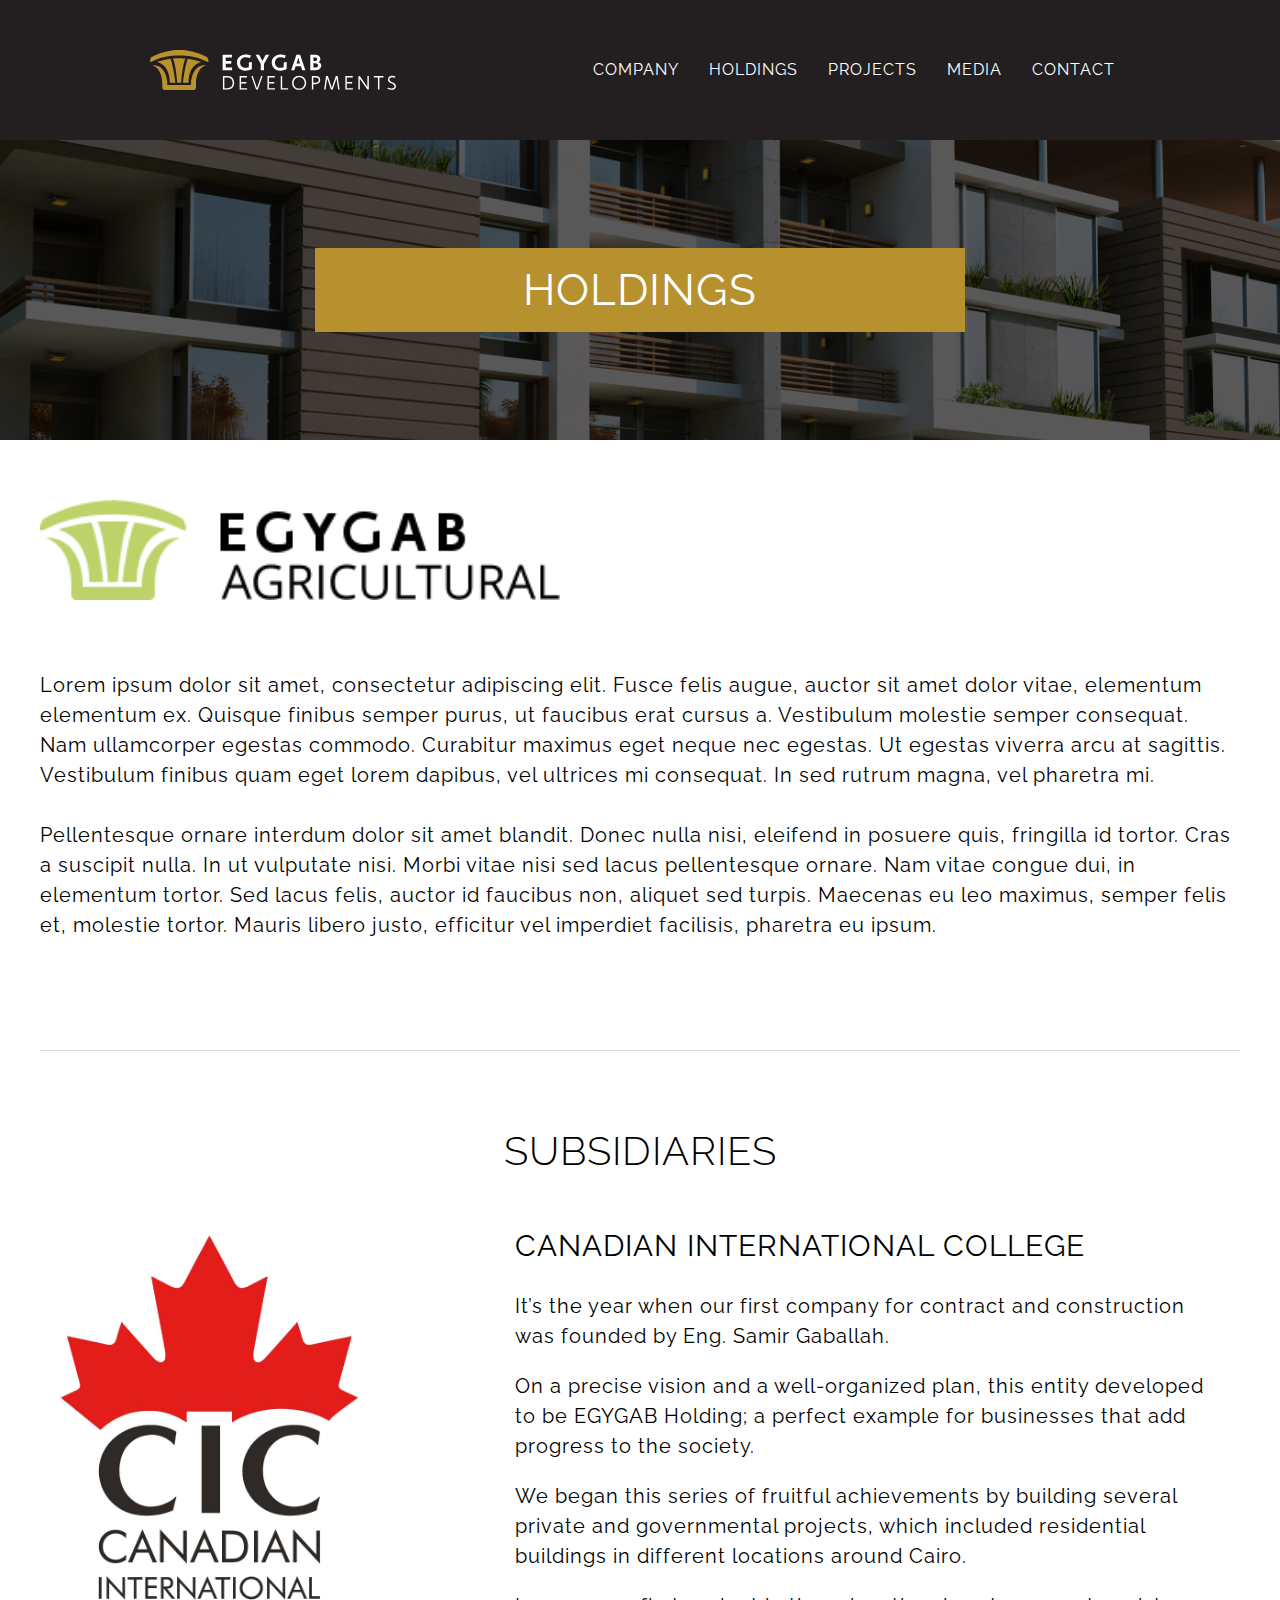
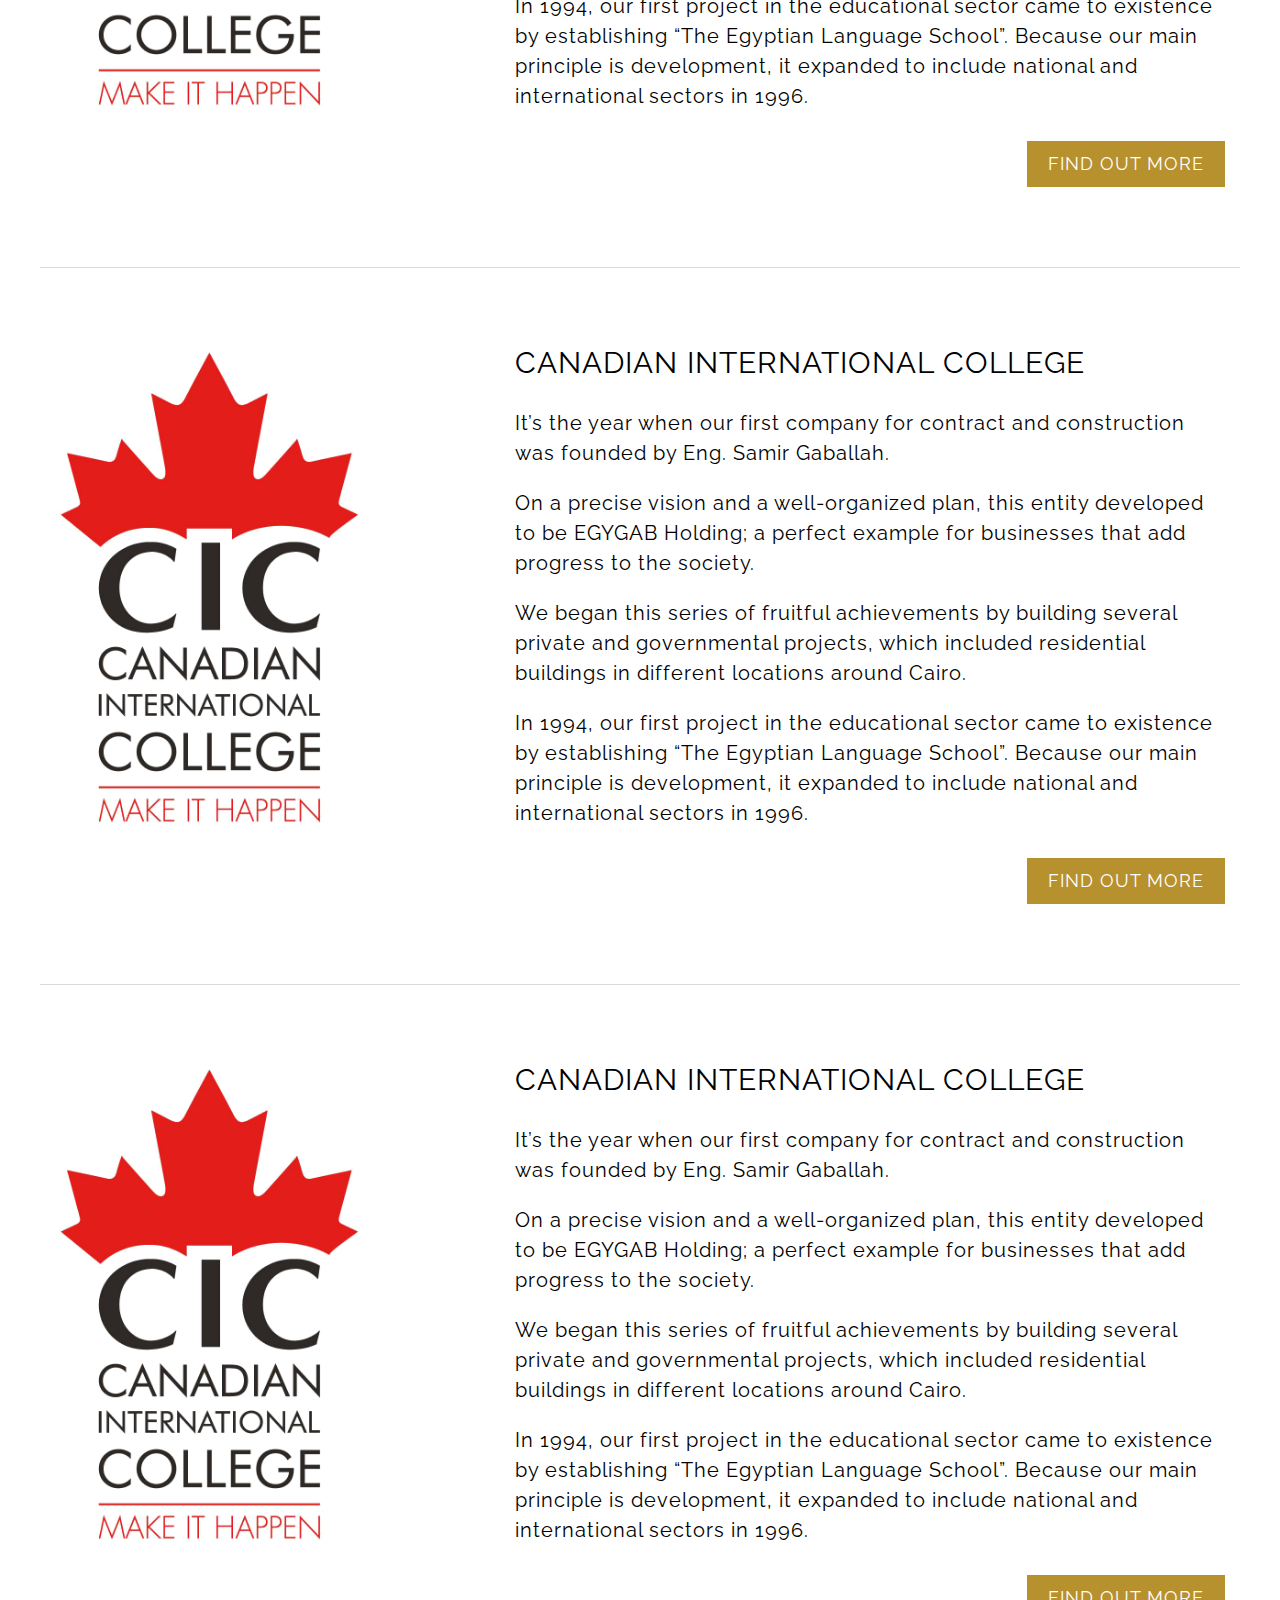
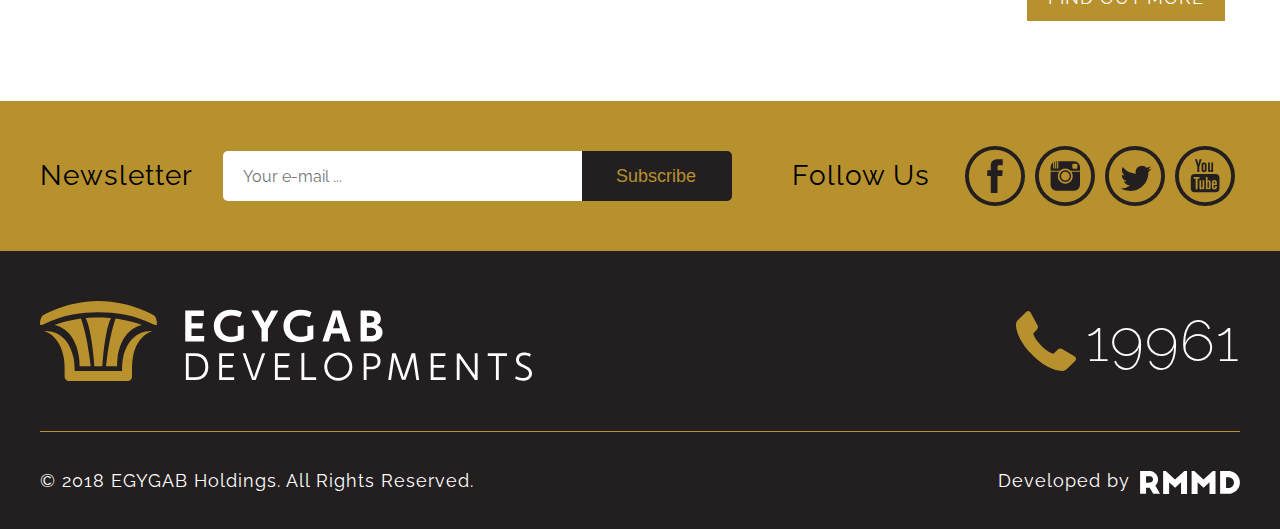
<file: single-holding.html>
<!DOCTYPE html>
<html lang="en">

<head>
    <meta charset="UTF-8">
    <meta name="robots" content="index, follow">
    <meta name="format-detection" content="telephone=no">
    <meta name="viewport" content="width=device-width, user-scalable=no, initial-scale=1.0, maximum-scale=1.0, minimum-scale=1.0">
    <meta name="description" content="Egygab Website">

    <title>EGYGAB</title>

	<link rel="shortcut icon" href="images/favicon.png" type="image/x-icon">
	
    <link href="images/shortcut-icon.jpg" rel="apple-touch-icon">
	<link href="images/shortcut-icon.jpg" rel="apple-touch-icon" sizes="152x152">
	<link href="images/shortcut-icon.jpg" rel="apple-touch-icon" sizes="167x167">
	<link href="images/shortcut-icon.jpg" rel="apple-touch-icon" sizes="180x180">
	<link href="images/shortcut-icon.jpg" rel="icon" sizes="192x192">
	<link href="images/shortcut-icon.jpg" rel="icon" sizes="128x128">

    
    
    <link rel="stylesheet" href="css/app-min.css">
    
    
    <!--[if lt IE 9]>
    <script src="https://oss.maxcdn.com/html5shiv/3.7.2/html5shiv.min.js"></script>
    <script src="https://oss.maxcdn.com/respond/1.4.2/respond.min.js"></script>
    <![endif]-->
    <!--[if lt IE 10]>
	<![endif]-->
	
	<script src='https://www.google.com/recaptcha/api.js'></script>
</head>

<body>
    <div class="globalWrapper">
			<a href="#" class="backToTop"><img src="images/arrow-top.svg" alt="Arrow Top"></a>
	<header class="main-header">
		<div class="logo">
			<a href="index.html"><img src="images/logo-white.svg" alt="Logo"></a>
		</div>

		<nav class="main-nav">
			<ul>
				<li><a href="about.html">Company</a></li>
				<li><a href="holdings.html">Holdings</a></li>
				<li>
					<a href="projects.html">Projects</a>
					<ul>
						<li>
							<a href="residential-projects.html">Residential Projects</a>
							<ul>
								<li><a href="project-details.html">Project Name</a></li>
								<li><a href="project-details.html">Project Name</a></li>
								<li><a href="project-details.html">Project Name</a></li>
							</ul>
						</li>
						<li>
							<a href="commercial-projects.html">Commercial Projects</a>
							<ul>
								<li><a href="project-details.html">Project Name</a></li>
								<li><a href="project-details.html">Project Name</a></li>
								<li><a href="project-details.html">Project Name</a></li>
							</ul>
						</li>
					</ul>
				</li>
				<li><a href="media.html">Media</a></li>
				<li><a href="contact.html">Contact</a></li>
			</ul>
		</nav>
		<!-- main-nav -->

		<a href="#" class="toggle-mobile-nav">
			<span></span>
			<span></span>
			<span></span>
		</a>
	</header>
	<!-- main-header -->
	<div class="page-header" style="background-image: url('images/page-header-bg.png')">
		<h1>Holdings</h1>
	</div>
	<!-- page-header -->

	<main class="single-holding-page">
		<div class="container">
			<div class="holding">
				<div class="holding-logo">
					<img src="images/holding-1.svg" alt="Holding Logo">
				</div>
				<!-- holding-logo -->

				<div class="holding-desc">
					<p>Lorem ipsum dolor sit amet, consectetur adipiscing elit. Fusce felis augue, auctor sit amet dolor vitae, elementum elementum ex. Quisque finibus semper purus, ut faucibus erat cursus a. Vestibulum molestie semper consequat. Nam ullamcorper egestas commodo. Curabitur maximus eget neque nec egestas. Ut egestas viverra arcu at sagittis. Vestibulum finibus quam eget lorem dapibus, vel ultrices mi consequat. In sed rutrum magna, vel pharetra mi.</p>
					<p>Pellentesque ornare interdum dolor sit amet blandit. Donec nulla nisi, eleifend in posuere quis, fringilla id tortor. Cras a suscipit nulla. In ut vulputate nisi. Morbi vitae nisi sed lacus pellentesque ornare. Nam vitae congue dui, in elementum tortor. Sed lacus felis, auctor id faucibus non, aliquet sed turpis. Maecenas eu leo maximus, semper felis et, molestie tortor. Mauris libero justo, efficitur vel imperdiet facilisis, pharetra eu ipsum.</p>
				</div>
				<!-- holding-desc -->
			</div>

			<section class="subsidiaries">
				<div class="section-header">
					<h2>Subsidiaries</h2>
				</div>
				<!-- section-header -->
			
				<ul>
					<li>
						<div class="left">
							<div class="subsidiary-logo">
								<img src="images/subsidiary-logo.svg" alt="Subsidiary Logo">
							</div>
						</div>

						<div class="right">
							<div class="name">
								<h2><span>Canadian</span> International College</h2>
							</div>

							<div class="desc">
								<p>It’s the year when our first company for contract and construction was founded by Eng. Samir Gaballah.</p>
								<p>On a precise vision and a well-organized plan, this entity developed to be EGYGAB Holding; a perfect example for businesses that add progress to the society.</p>
								<p>We began this series of fruitful achievements by building several private and governmental projects, which included residential buildings in different locations around Cairo.</p>
								<p>In 1994, our first project in the educational sector came to existence by establishing “The Egyptian Language School”. Because our main principle is development, it expanded to include national and international sectors in 1996.</p>
							</div>

							<div class="cta">
								<a href="single-holding.html" class="btn">Find Out More</a>
							</div>
						</div>
					</li>

					<li>
						<div class="left">
							<div class="subsidiary-logo">
								<img src="images/subsidiary-logo.svg" alt="Subsidiary Logo">
							</div>
						</div>

						<div class="right">
							<div class="name">
								<h2><span>Canadian</span> International College</h2>
							</div>

							<div class="desc">
								<p>It’s the year when our first company for contract and construction was founded by Eng. Samir Gaballah.</p>
								<p>On a precise vision and a well-organized plan, this entity developed to be EGYGAB Holding; a perfect example for businesses that add progress to the society.</p>
								<p>We began this series of fruitful achievements by building several private and governmental projects, which included residential buildings in different locations around Cairo.</p>
								<p>In 1994, our first project in the educational sector came to existence by establishing “The Egyptian Language School”. Because our main principle is development, it expanded to include national and international sectors in 1996.</p>
							</div>

							<div class="cta">
								<a href="single-holding.html" class="btn">Find Out More</a>
							</div>
						</div>
					</li>

					<li>
						<div class="left">
							<div class="subsidiary-logo">
								<img src="images/subsidiary-logo.svg" alt="Subsidiary Logo">
							</div>
						</div>

						<div class="right">
							<div class="name">
								<h2><span>Canadian</span> International College</h2>
							</div>

							<div class="desc">
								<p>It’s the year when our first company for contract and construction was founded by Eng. Samir Gaballah.</p>
								<p>On a precise vision and a well-organized plan, this entity developed to be EGYGAB Holding; a perfect example for businesses that add progress to the society.</p>
								<p>We began this series of fruitful achievements by building several private and governmental projects, which included residential buildings in different locations around Cairo.</p>
								<p>In 1994, our first project in the educational sector came to existence by establishing “The Egyptian Language School”. Because our main principle is development, it expanded to include national and international sectors in 1996.</p>
							</div>

							<div class="cta">
								<a href="single-holding.html" class="btn">Find Out More</a>
							</div>
						</div>
					</li>
				</ul>
			</section>
			<!-- subsidiaries -->
		</div>
	</main>
	<!-- single-holding-page -->
	<footer class="main-footer">
		<div class="footer-top">
			<div class="container">
				<div class="newsletter">
					<h3>Newsletter</h3>
					<form action="#">
						<input type="text" placeholder="Your e-mail ...">
						<div><input type="submit" value="Subscribe"></div>
					</form>
				</div>
				<!-- newsletter -->

				<div class="social">
					<h3>Follow Us</h3>

					<ul>
						<li><a href="#"><img src="images/facebook-black.svg" alt="Social Media Icon"></a></li>
						<li><a href="#"><img src="images/instagram-black.svg" alt="Social Media Icon"></a></li>
						<li><a href="#"><img src="images/twitter-black.svg" alt="Social Media Icon"></a></li>
						<li><a href="#"><img src="images/youtube-black.svg" alt="Social Media Icon"></a></li>
					</ul>
					<!-- social -->
				</div>
			</div>
		</div>
		<!-- footer-top -->

		<div class="footer-bottom">
			<div class="container">
				<div class="top">
					<div class="logo">
						<a href="index.html"><img src="images/logo-white.svg" alt="Logo"></a>
					</div>
					<!-- logo -->

					<div class="short-number">
						<h3><span><img src="images/phone-icon.svg" alt="Phone Icon"></span><a href="tel:19961">19961</a></h3>
					</div>
					<!-- short-number -->
				</div>
				<!-- top -->

				<div class="bottom">
					<div class="copyrights">
						<p>&copy; 2018 EGYGAB Holdings. All Rights Reserved.</p>
					</div>
					<!-- copyrights -->

					<div class="company">
						<p><span>Developed by</span><a href="#"><img src="images/rmmd-logo.svg" alt="RMMD Logo"></a></p>
					</div>
					<!-- company -->
				</div>
				<!-- bottom -->
			</div>
		</div>
		<!-- footer-bottom -->
	</footer>
	<!-- main-footer -->
    </div>
    <!-- globalWrapper -->
    
    <script src="https://ajax.googleapis.com/ajax/libs/jquery/2.2.4/jquery.min.js"></script>
    
	<script src="js/script.js" type="text/javascript"></script>
	<script src="js/custom-script.js" type="text/javascript"></script>

	<!-- REVOLUTION JS FILES -->
	<script type="text/javascript" src="js/jquery.themepunch.tools.min.js"></script>
    <script type="text/javascript" src="js/jquery.themepunch.revolution.min.js"></script>
    <!-- SLIDER REVOLUTION 5.0 EXTENSIONS  (Load Extensions only on Local File Systems !  The following part can be removed on Server for On Demand Loading) -->
    <script type="text/javascript" src="js/extensions/revolution.extension.actions.min.js"></script>
    <script type="text/javascript" src="js/extensions/revolution.extension.carousel.min.js"></script>
    <script type="text/javascript" src="js/extensions/revolution.extension.kenburn.min.js"></script>
    <script type="text/javascript" src="js/extensions/revolution.extension.layeranimation.min.js"></script>
    <script type="text/javascript" src="js/extensions/revolution.extension.migration.min.js"></script>
    <script type="text/javascript" src="js/extensions/revolution.extension.navigation.min.js"></script>
    <script type="text/javascript" src="js/extensions/revolution.extension.parallax.min.js"></script>
    <script type="text/javascript" src="js/extensions/revolution.extension.slideanims.min.js"></script>
	<script type="text/javascript" src="js/extensions/revolution.extension.video.min.js"></script>

	<script type="text/javascript">
		function setREVStartSize(e) {
			try {
				e.c = jQuery(e.c);
				var i = jQuery(window).width(),
					t = 9999,
					r = 0,
					n = 0,
					l = 0,
					f = 0,
					s = 0,
					h = 0;
				if (e.responsiveLevels && (jQuery.each(e.responsiveLevels, function (e, f) { f > i && (t = r = f, l = e), i > f && f > r && (r = f, n = e) }), t > r && (l = n)), f = e.gridheight[l] || e.gridheight[0] || e.gridheight, s = e.gridwidth[l] || e.gridwidth[0] || e.gridwidth, h = i / s, h = h > 1 ? 1 : h, f = Math.round(h * f), "fullscreen" == e.sliderLayout) { var u = (e.c.width(), jQuery(window).height()); if (void 0 != e.fullScreenOffsetContainer) { var c = e.fullScreenOffsetContainer.split(","); if (c) jQuery.each(c, function (e, i) { u = jQuery(i).length > 0 ? u - jQuery(i).outerHeight(!0) : u }), e.fullScreenOffset.split("%").length > 1 && void 0 != e.fullScreenOffset && e.fullScreenOffset.length > 0 ? u -= jQuery(window).height() * parseInt(e.fullScreenOffset, 0) / 100 : void 0 != e.fullScreenOffset && e.fullScreenOffset.length > 0 && (u -= parseInt(e.fullScreenOffset, 0)) } f = u } else void 0 != e.minHeight && f < e.minHeight && (f = e.minHeight);
				e.c.closest(".rev_slider_wrapper").css({ height: f })
			} catch (d) { console.log("Failure at Presize of Slider:" + d) }
		};
	</script>

	<script type="text/javascript">
		var revapi5,
			tpj;
		(function () {
			if (!/loaded|interactive|complete/.test(document.readyState)) document.addEventListener("DOMContentLoaded", onLoad)
			else
				onLoad();

			function onLoad() {
				if (tpj === undefined) {
					tpj = jQuery;

					if ("off" == "on") tpj.noConflict();
				}
				if (tpj("#rev_slider_5_1").revolution == undefined) {
					revslider_showDoubleJqueryError("#rev_slider_5_1");
				} else {
					revapi5 = tpj("#rev_slider_5_1").show().revolution({
						sliderType: "standard",
						jsFileLocation: "//localhost/revslider/revslider/public/assets/js/",
						sliderLayout: "fullwidth",
						dottedOverlay: "none",
						delay: 9000,
						navigation: {
							keyboardNavigation: "off",
							keyboard_direction: "horizontal",
							mouseScrollNavigation: "off",
							mouseScrollReverse: "default",
							onHoverStop: "off",
							arrows: {
								style: "uranus",
								enable: true,
								hide_onmobile: false,
								hide_onleave: false,
								tmp: '',
								left: {
									h_align: "left",
									v_align: "center",
									h_offset: 20,
									v_offset: 0
								},
								right: {
									h_align: "right",
									v_align: "center",
									h_offset: 20,
									v_offset: 0
								}
							}
						},
						visibilityLevels: [1240, 1024, 778, 480],
						gridwidth: 1240,
						gridheight: 868,
						lazyType: "none",
						shadow: 0,
						spinner: "spinner0",
						stopLoop: "off",
						stopAfterLoops: -1,
						stopAtSlide: -1,
						shuffle: "off",
						autoHeight: "off",
						hideThumbsOnMobile: "off",
						hideSliderAtLimit: 0,
						hideCaptionAtLimit: 0,
						hideAllCaptionAtLilmit: 0,
						debugMode: false,
						fallbacks: {
							simplifyAll: "off",
							nextSlideOnWindowFocus: "off",
							disableFocusListener: false,
						}
					});
				}; /* END OF revapi call */
			}; /* END OF ON LOAD FUNCTION */
		}()); /* END OF WRAPPING FUNCTION */
	</script>
</body>

</html>
</file>
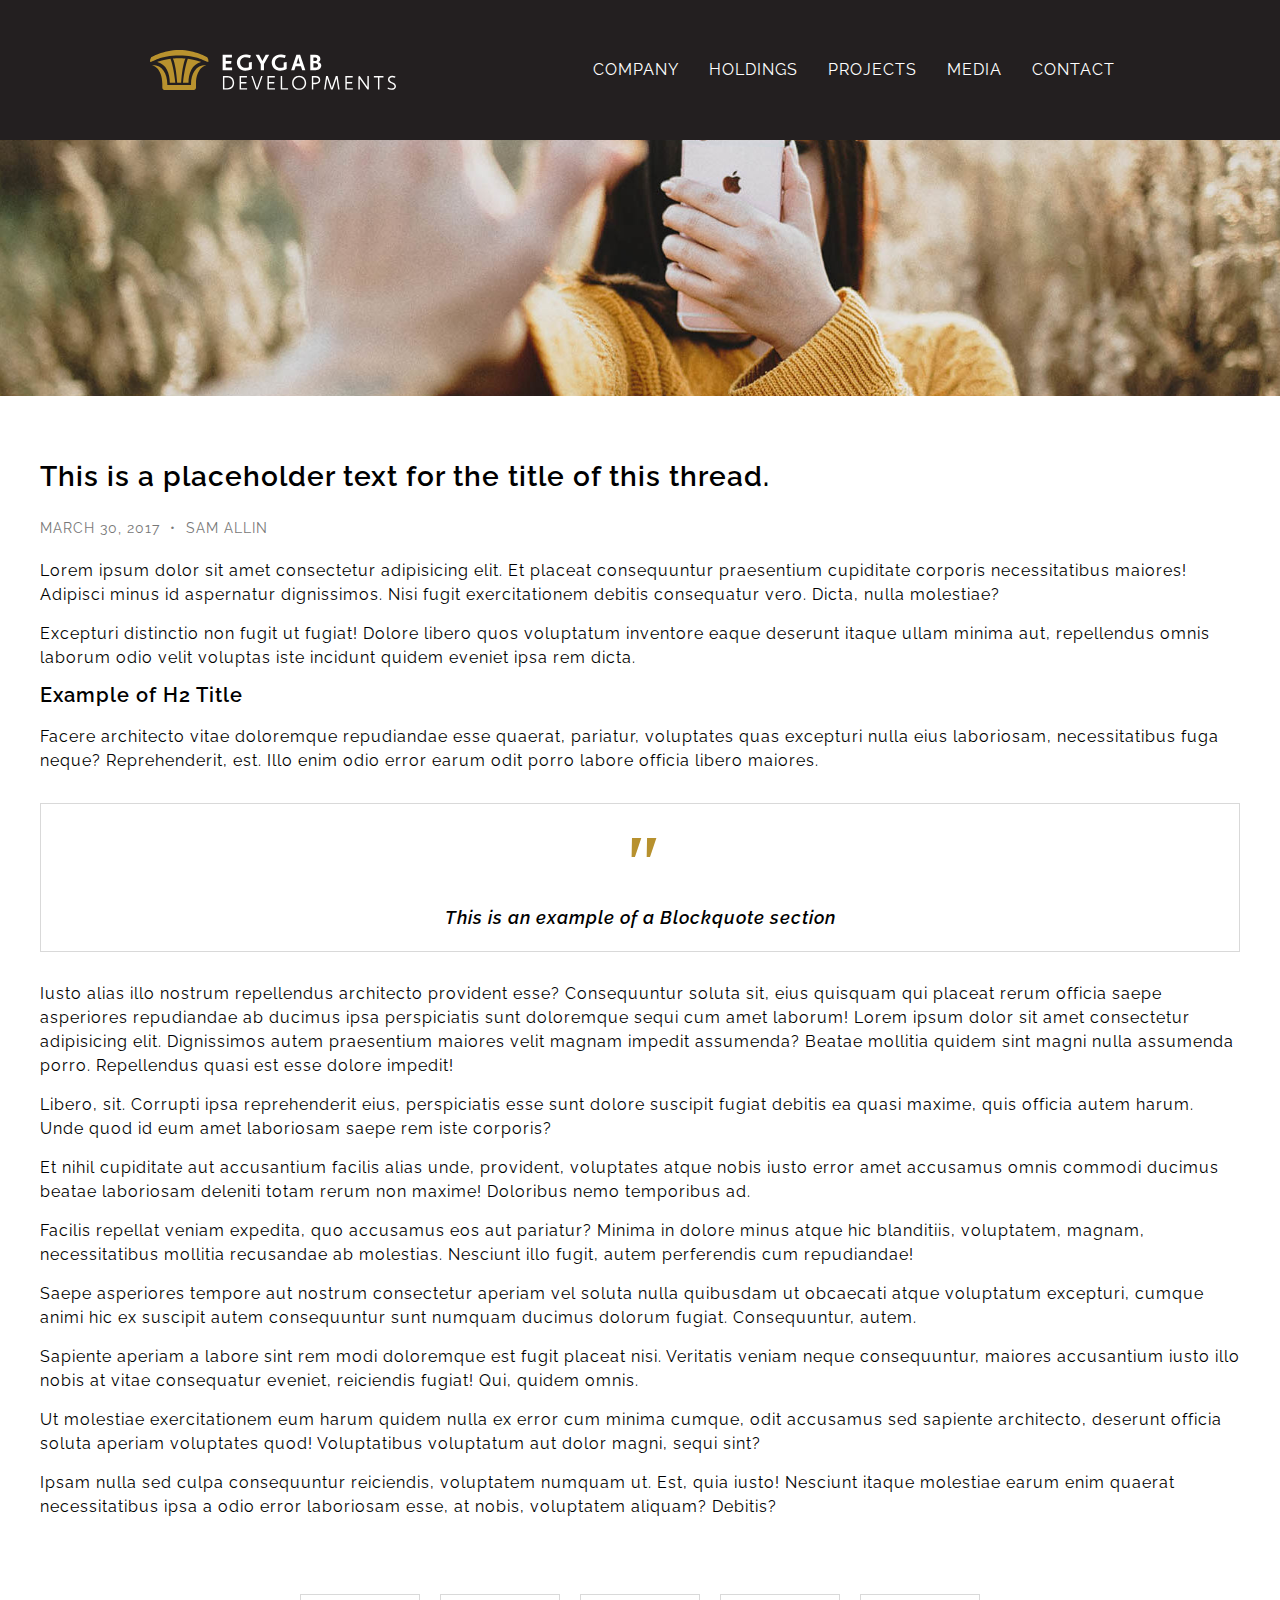
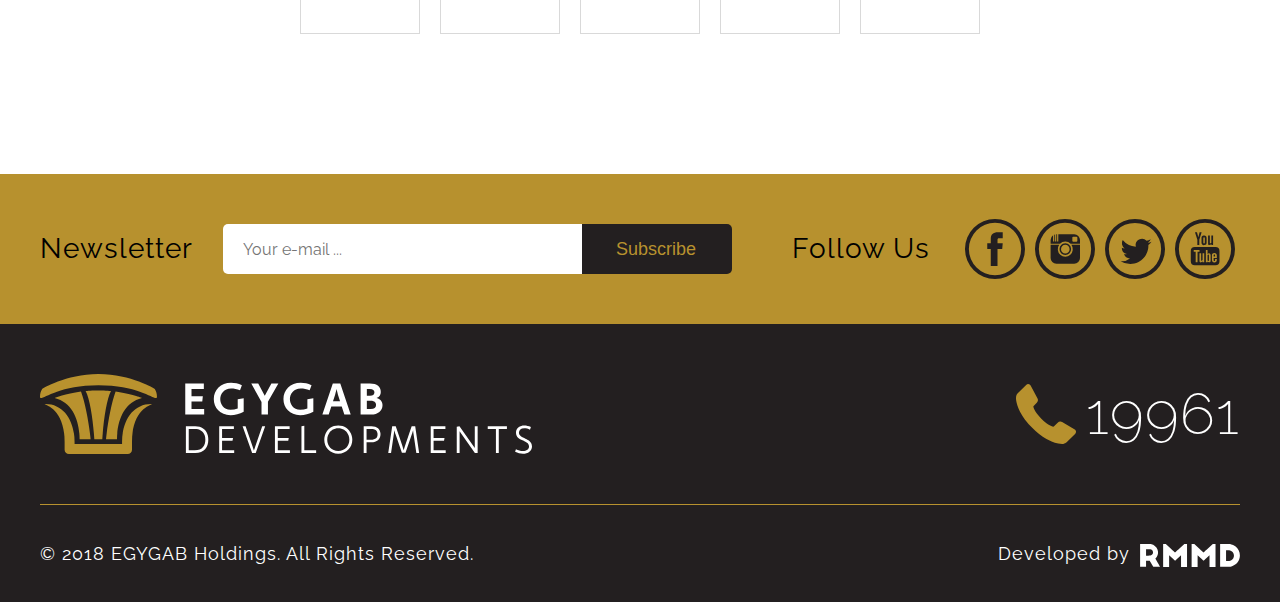
<file: thread.html>
<!DOCTYPE html>
<html lang="en">

<head>
    <meta charset="UTF-8">
    <meta name="robots" content="index, follow">
    <meta name="format-detection" content="telephone=no">
    <meta name="viewport" content="width=device-width, user-scalable=no, initial-scale=1.0, maximum-scale=1.0, minimum-scale=1.0">
    <meta name="description" content="Egygab Website">

    <title>EGYGAB</title>

	<link rel="shortcut icon" href="images/favicon.png" type="image/x-icon">
	
    <link href="images/shortcut-icon.jpg" rel="apple-touch-icon">
	<link href="images/shortcut-icon.jpg" rel="apple-touch-icon" sizes="152x152">
	<link href="images/shortcut-icon.jpg" rel="apple-touch-icon" sizes="167x167">
	<link href="images/shortcut-icon.jpg" rel="apple-touch-icon" sizes="180x180">
	<link href="images/shortcut-icon.jpg" rel="icon" sizes="192x192">
	<link href="images/shortcut-icon.jpg" rel="icon" sizes="128x128">

    
    
    <link rel="stylesheet" href="css/app-min.css">
    
    
    <!--[if lt IE 9]>
    <script src="https://oss.maxcdn.com/html5shiv/3.7.2/html5shiv.min.js"></script>
    <script src="https://oss.maxcdn.com/respond/1.4.2/respond.min.js"></script>
    <![endif]-->
    <!--[if lt IE 10]>
	<![endif]-->
	
	<script src='https://www.google.com/recaptcha/api.js'></script>
</head>

<body>
    <div class="globalWrapper">
			<a href="#" class="backToTop"><img src="images/arrow-top.svg" alt="Arrow Top"></a>
	<header class="main-header">
		<div class="logo">
			<a href="index.html"><img src="images/logo-white.svg" alt="Logo"></a>
		</div>

		<nav class="main-nav">
			<ul>
				<li><a href="about.html">Company</a></li>
				<li><a href="holdings.html">Holdings</a></li>
				<li>
					<a href="projects.html">Projects</a>
					<ul>
						<li>
							<a href="residential-projects.html">Residential Projects</a>
							<ul>
								<li><a href="project-details.html">Project Name</a></li>
								<li><a href="project-details.html">Project Name</a></li>
								<li><a href="project-details.html">Project Name</a></li>
							</ul>
						</li>
						<li>
							<a href="commercial-projects.html">Commercial Projects</a>
							<ul>
								<li><a href="project-details.html">Project Name</a></li>
								<li><a href="project-details.html">Project Name</a></li>
								<li><a href="project-details.html">Project Name</a></li>
							</ul>
						</li>
					</ul>
				</li>
				<li><a href="media.html">Media</a></li>
				<li><a href="contact.html">Contact</a></li>
			</ul>
		</nav>
		<!-- main-nav -->

		<a href="#" class="toggle-mobile-nav">
			<span></span>
			<span></span>
			<span></span>
		</a>
	</header>
	<!-- main-header -->
	<main class="thread-page">
		<article>
			<header class="thread-header" style="background-image: url('images/thread-image.jpg')">
				<img src="images/thread-image.jpg" alt="Thread Image">
			</header>
			<!-- page-header -->
		
			<div class="container">
				<div class="thread-body">
					<h1>This is a placeholder text for the title of this thread.</h1>

					<div class="meta">
						<p class="date">March 30, 2017</p>
						<p class="author"><a href="#">Sam Allin</a></p>
					</div>

					<div class="content">
						<p>Lorem ipsum dolor sit amet consectetur adipisicing elit. Et placeat consequuntur praesentium cupiditate corporis necessitatibus maiores! Adipisci minus id aspernatur dignissimos. Nisi fugit exercitationem debitis consequatur vero. Dicta, nulla molestiae?</p>
						<p>Excepturi distinctio non fugit ut fugiat! Dolore libero quos voluptatum inventore eaque deserunt itaque ullam minima aut, repellendus omnis laborum odio velit voluptas iste incidunt quidem eveniet ipsa rem dicta.</p>
						<h2>Example of H2 Title</h2>
						<p>Facere architecto vitae doloremque repudiandae esse quaerat, pariatur, voluptates quas excepturi nulla eius laboriosam, necessitatibus fuga neque? Reprehenderit, est. Illo enim odio error earum odit porro labore officia libero maiores.</p>
						<blockquote>This is an example of a Blockquote section</blockquote>
						<p>Iusto alias illo nostrum repellendus architecto provident esse? Consequuntur soluta sit, eius quisquam qui placeat rerum officia saepe asperiores repudiandae ab ducimus ipsa perspiciatis sunt doloremque sequi cum amet laborum! Lorem ipsum dolor sit amet consectetur adipisicing elit. Dignissimos autem praesentium maiores velit magnam impedit assumenda? Beatae mollitia quidem sint magni nulla assumenda porro. Repellendus quasi est esse dolore impedit!</p>
						<p>Libero, sit. Corrupti ipsa reprehenderit eius, perspiciatis esse sunt dolore suscipit fugiat debitis ea quasi maxime, quis officia autem harum. Unde quod id eum amet laboriosam saepe rem iste corporis?</p>
						<p>Et nihil cupiditate aut accusantium facilis alias unde, provident, voluptates atque nobis iusto error amet accusamus omnis commodi ducimus beatae laboriosam deleniti totam rerum non maxime! Doloribus nemo temporibus ad.</p>
						<p>Facilis repellat veniam expedita, quo accusamus eos aut pariatur? Minima in dolore minus atque hic blanditiis, voluptatem, magnam, necessitatibus mollitia recusandae ab molestias. Nesciunt illo fugit, autem perferendis cum repudiandae!</p>
						<p>Saepe asperiores tempore aut nostrum consectetur aperiam vel soluta nulla quibusdam ut obcaecati atque voluptatum excepturi, cumque animi hic ex suscipit autem consequuntur sunt numquam ducimus dolorum fugiat. Consequuntur, autem.</p>
						<p>Sapiente aperiam a labore sint rem modi doloremque est fugit placeat nisi. Veritatis veniam neque consequuntur, maiores accusantium iusto illo nobis at vitae consequatur eveniet, reiciendis fugiat! Qui, quidem omnis.</p>
						<p>Ut molestiae exercitationem eum harum quidem nulla ex error cum minima cumque, odit accusamus sed sapiente architecto, deserunt officia soluta aperiam voluptates quod! Voluptatibus voluptatum aut dolor magni, sequi sint?</p>
						<p>Ipsam nulla sed culpa consequuntur reiciendis, voluptatem numquam ut. Est, quia iusto! Nesciunt itaque molestiae earum enim quaerat necessitatibus ipsa a odio error laboriosam esse, at nobis, voluptatem aliquam? Debitis?</p>
					</div>
				</div>
				<!-- thread-body -->

				<div class="share-thread">
					<ul>
						<li><a href="#"><img src="images/facebook-icon.svg" alt="Social Media Icon"></a></li>
						<li><a href="#"><img src="images/twitter-icon.svg" alt="Social Media Icon"></a></li>
						<li><a href="#"><img src="images/pinterest-icon.svg" alt="Social Media Icon"></a></li>
						<li><a href="#"><img src="images/google-icon.svg" alt="Social Media Icon"></a></li>
						<li><a href="#"><img src="images/linkedin-icon.svg" alt="Social Media Icon"></a></li>
					</ul>
				</div>
				<!-- share-thread -->
			</div>
		</article>
	</main>
	<!-- thread-page -->
	<footer class="main-footer">
		<div class="footer-top">
			<div class="container">
				<div class="newsletter">
					<h3>Newsletter</h3>
					<form action="#">
						<input type="text" placeholder="Your e-mail ...">
						<div><input type="submit" value="Subscribe"></div>
					</form>
				</div>
				<!-- newsletter -->

				<div class="social">
					<h3>Follow Us</h3>

					<ul>
						<li><a href="#"><img src="images/facebook-black.svg" alt="Social Media Icon"></a></li>
						<li><a href="#"><img src="images/instagram-black.svg" alt="Social Media Icon"></a></li>
						<li><a href="#"><img src="images/twitter-black.svg" alt="Social Media Icon"></a></li>
						<li><a href="#"><img src="images/youtube-black.svg" alt="Social Media Icon"></a></li>
					</ul>
					<!-- social -->
				</div>
			</div>
		</div>
		<!-- footer-top -->

		<div class="footer-bottom">
			<div class="container">
				<div class="top">
					<div class="logo">
						<a href="index.html"><img src="images/logo-white.svg" alt="Logo"></a>
					</div>
					<!-- logo -->

					<div class="short-number">
						<h3><span><img src="images/phone-icon.svg" alt="Phone Icon"></span><a href="tel:19961">19961</a></h3>
					</div>
					<!-- short-number -->
				</div>
				<!-- top -->

				<div class="bottom">
					<div class="copyrights">
						<p>&copy; 2018 EGYGAB Holdings. All Rights Reserved.</p>
					</div>
					<!-- copyrights -->

					<div class="company">
						<p><span>Developed by</span><a href="#"><img src="images/rmmd-logo.svg" alt="RMMD Logo"></a></p>
					</div>
					<!-- company -->
				</div>
				<!-- bottom -->
			</div>
		</div>
		<!-- footer-bottom -->
	</footer>
	<!-- main-footer -->
    </div>
    <!-- globalWrapper -->
    
    <script src="https://ajax.googleapis.com/ajax/libs/jquery/2.2.4/jquery.min.js"></script>
    
	<script src="js/script.js" type="text/javascript"></script>
	<script src="js/custom-script.js" type="text/javascript"></script>

	<!-- REVOLUTION JS FILES -->
	<script type="text/javascript" src="js/jquery.themepunch.tools.min.js"></script>
    <script type="text/javascript" src="js/jquery.themepunch.revolution.min.js"></script>
    <!-- SLIDER REVOLUTION 5.0 EXTENSIONS  (Load Extensions only on Local File Systems !  The following part can be removed on Server for On Demand Loading) -->
    <script type="text/javascript" src="js/extensions/revolution.extension.actions.min.js"></script>
    <script type="text/javascript" src="js/extensions/revolution.extension.carousel.min.js"></script>
    <script type="text/javascript" src="js/extensions/revolution.extension.kenburn.min.js"></script>
    <script type="text/javascript" src="js/extensions/revolution.extension.layeranimation.min.js"></script>
    <script type="text/javascript" src="js/extensions/revolution.extension.migration.min.js"></script>
    <script type="text/javascript" src="js/extensions/revolution.extension.navigation.min.js"></script>
    <script type="text/javascript" src="js/extensions/revolution.extension.parallax.min.js"></script>
    <script type="text/javascript" src="js/extensions/revolution.extension.slideanims.min.js"></script>
	<script type="text/javascript" src="js/extensions/revolution.extension.video.min.js"></script>

	<script type="text/javascript">
		function setREVStartSize(e) {
			try {
				e.c = jQuery(e.c);
				var i = jQuery(window).width(),
					t = 9999,
					r = 0,
					n = 0,
					l = 0,
					f = 0,
					s = 0,
					h = 0;
				if (e.responsiveLevels && (jQuery.each(e.responsiveLevels, function (e, f) { f > i && (t = r = f, l = e), i > f && f > r && (r = f, n = e) }), t > r && (l = n)), f = e.gridheight[l] || e.gridheight[0] || e.gridheight, s = e.gridwidth[l] || e.gridwidth[0] || e.gridwidth, h = i / s, h = h > 1 ? 1 : h, f = Math.round(h * f), "fullscreen" == e.sliderLayout) { var u = (e.c.width(), jQuery(window).height()); if (void 0 != e.fullScreenOffsetContainer) { var c = e.fullScreenOffsetContainer.split(","); if (c) jQuery.each(c, function (e, i) { u = jQuery(i).length > 0 ? u - jQuery(i).outerHeight(!0) : u }), e.fullScreenOffset.split("%").length > 1 && void 0 != e.fullScreenOffset && e.fullScreenOffset.length > 0 ? u -= jQuery(window).height() * parseInt(e.fullScreenOffset, 0) / 100 : void 0 != e.fullScreenOffset && e.fullScreenOffset.length > 0 && (u -= parseInt(e.fullScreenOffset, 0)) } f = u } else void 0 != e.minHeight && f < e.minHeight && (f = e.minHeight);
				e.c.closest(".rev_slider_wrapper").css({ height: f })
			} catch (d) { console.log("Failure at Presize of Slider:" + d) }
		};
	</script>

	<script type="text/javascript">
		var revapi5,
			tpj;
		(function () {
			if (!/loaded|interactive|complete/.test(document.readyState)) document.addEventListener("DOMContentLoaded", onLoad)
			else
				onLoad();

			function onLoad() {
				if (tpj === undefined) {
					tpj = jQuery;

					if ("off" == "on") tpj.noConflict();
				}
				if (tpj("#rev_slider_5_1").revolution == undefined) {
					revslider_showDoubleJqueryError("#rev_slider_5_1");
				} else {
					revapi5 = tpj("#rev_slider_5_1").show().revolution({
						sliderType: "standard",
						jsFileLocation: "//localhost/revslider/revslider/public/assets/js/",
						sliderLayout: "fullwidth",
						dottedOverlay: "none",
						delay: 9000,
						navigation: {
							keyboardNavigation: "off",
							keyboard_direction: "horizontal",
							mouseScrollNavigation: "off",
							mouseScrollReverse: "default",
							onHoverStop: "off",
							arrows: {
								style: "uranus",
								enable: true,
								hide_onmobile: false,
								hide_onleave: false,
								tmp: '',
								left: {
									h_align: "left",
									v_align: "center",
									h_offset: 20,
									v_offset: 0
								},
								right: {
									h_align: "right",
									v_align: "center",
									h_offset: 20,
									v_offset: 0
								}
							}
						},
						visibilityLevels: [1240, 1024, 778, 480],
						gridwidth: 1240,
						gridheight: 868,
						lazyType: "none",
						shadow: 0,
						spinner: "spinner0",
						stopLoop: "off",
						stopAfterLoops: -1,
						stopAtSlide: -1,
						shuffle: "off",
						autoHeight: "off",
						hideThumbsOnMobile: "off",
						hideSliderAtLimit: 0,
						hideCaptionAtLimit: 0,
						hideAllCaptionAtLilmit: 0,
						debugMode: false,
						fallbacks: {
							simplifyAll: "off",
							nextSlideOnWindowFocus: "off",
							disableFocusListener: false,
						}
					});
				}; /* END OF revapi call */
			}; /* END OF ON LOAD FUNCTION */
		}()); /* END OF WRAPPING FUNCTION */
	</script>
</body>

</html>
</file>
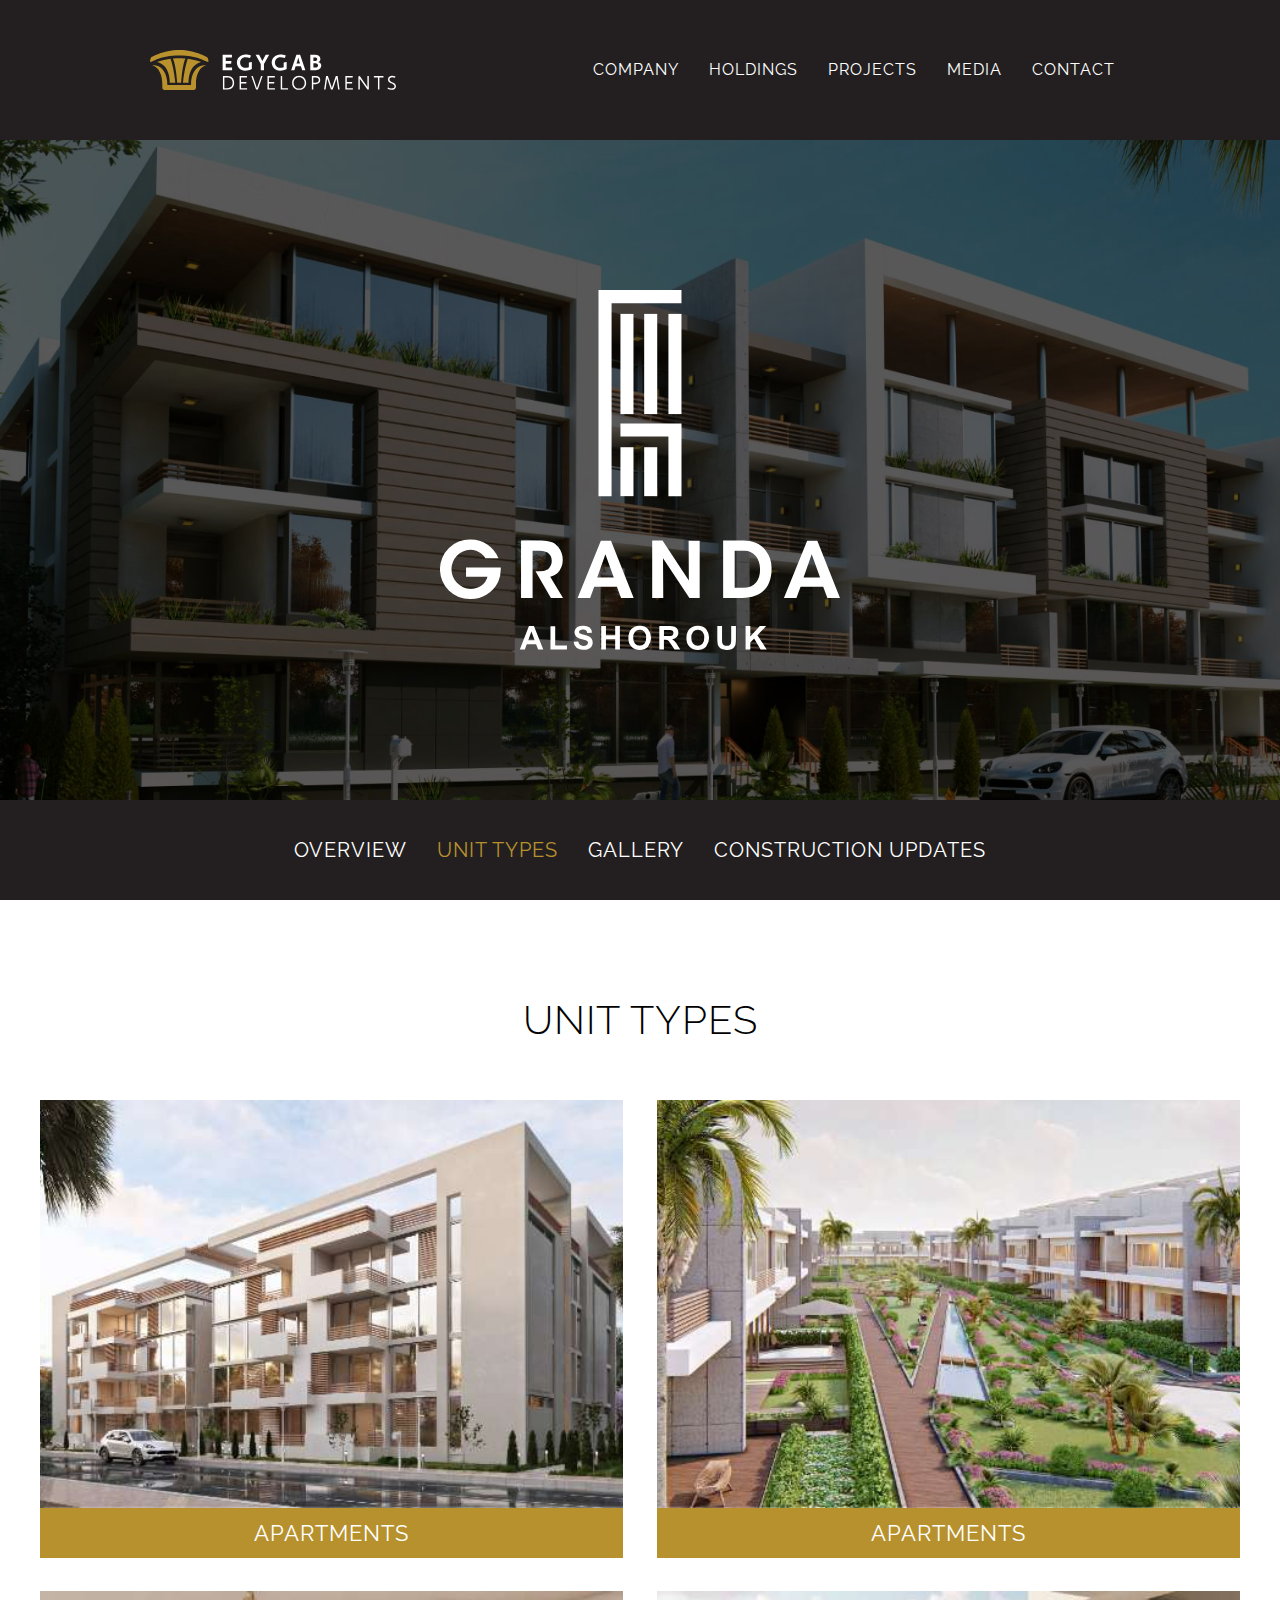
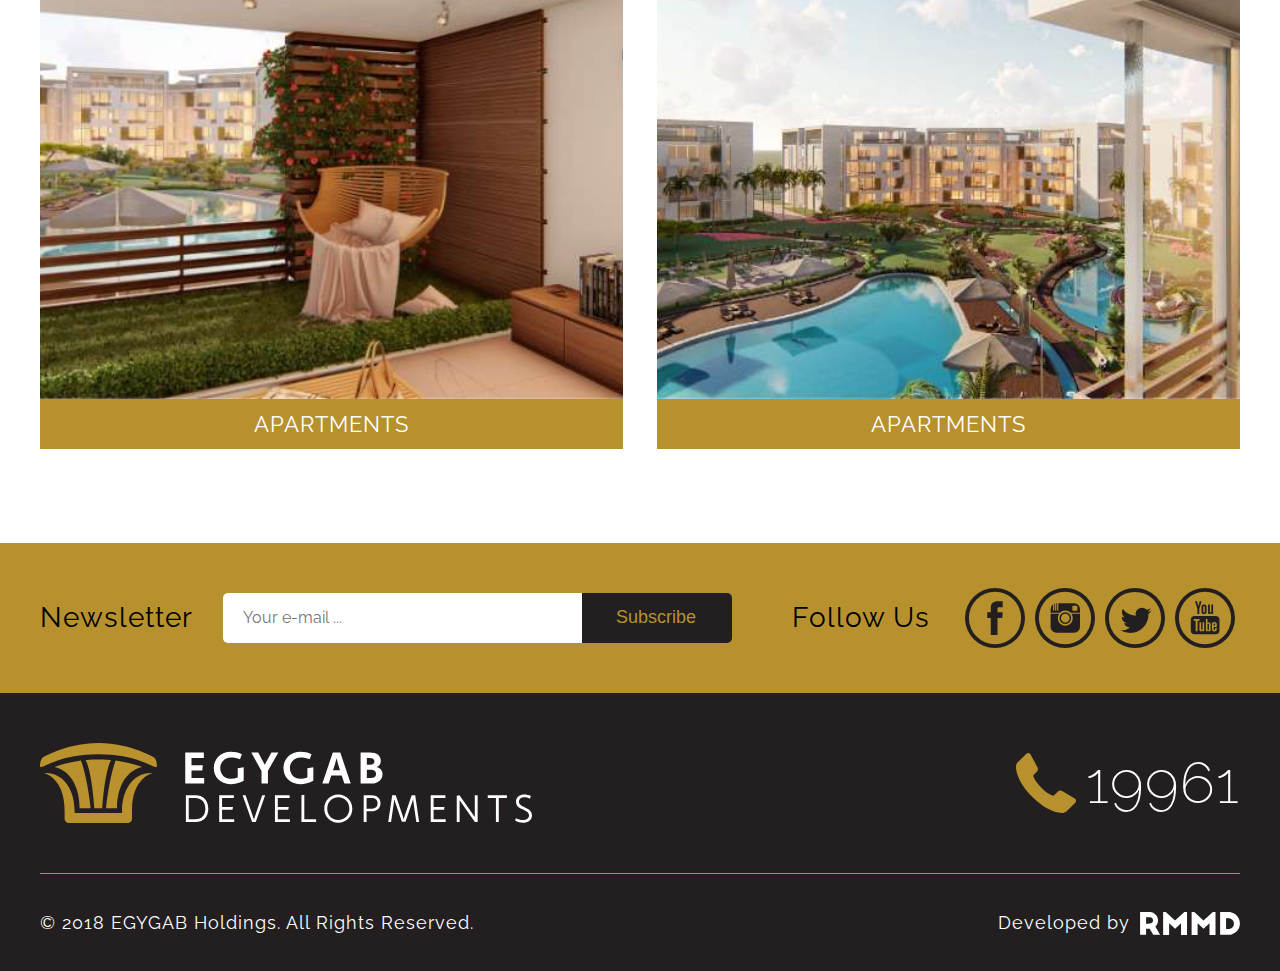
<file: unit-types.html>
<!DOCTYPE html>
<html lang="en">

<head>
    <meta charset="UTF-8">
    <meta name="robots" content="index, follow">
    <meta name="format-detection" content="telephone=no">
    <meta name="viewport" content="width=device-width, user-scalable=no, initial-scale=1.0, maximum-scale=1.0, minimum-scale=1.0">
    <meta name="description" content="Egygab Website">

    <title>EGYGAB</title>

	<link rel="shortcut icon" href="images/favicon.png" type="image/x-icon">
	
    <link href="images/shortcut-icon.jpg" rel="apple-touch-icon">
	<link href="images/shortcut-icon.jpg" rel="apple-touch-icon" sizes="152x152">
	<link href="images/shortcut-icon.jpg" rel="apple-touch-icon" sizes="167x167">
	<link href="images/shortcut-icon.jpg" rel="apple-touch-icon" sizes="180x180">
	<link href="images/shortcut-icon.jpg" rel="icon" sizes="192x192">
	<link href="images/shortcut-icon.jpg" rel="icon" sizes="128x128">

    
    
    <link rel="stylesheet" href="css/app-min.css">
    
    
    <!--[if lt IE 9]>
    <script src="https://oss.maxcdn.com/html5shiv/3.7.2/html5shiv.min.js"></script>
    <script src="https://oss.maxcdn.com/respond/1.4.2/respond.min.js"></script>
    <![endif]-->
    <!--[if lt IE 10]>
	<![endif]-->
	
	<script src='https://www.google.com/recaptcha/api.js'></script>
</head>

<body>
    <div class="globalWrapper">
			<a href="#" class="backToTop"><img src="images/arrow-top.svg" alt="Arrow Top"></a>
	<header class="main-header">
		<div class="logo">
			<a href="index.html"><img src="images/logo-white.svg" alt="Logo"></a>
		</div>

		<nav class="main-nav">
			<ul>
				<li><a href="about.html">Company</a></li>
				<li><a href="holdings.html">Holdings</a></li>
				<li>
					<a href="projects.html">Projects</a>
					<ul>
						<li>
							<a href="residential-projects.html">Residential Projects</a>
							<ul>
								<li><a href="project-details.html">Project Name</a></li>
								<li><a href="project-details.html">Project Name</a></li>
								<li><a href="project-details.html">Project Name</a></li>
							</ul>
						</li>
						<li>
							<a href="commercial-projects.html">Commercial Projects</a>
							<ul>
								<li><a href="project-details.html">Project Name</a></li>
								<li><a href="project-details.html">Project Name</a></li>
								<li><a href="project-details.html">Project Name</a></li>
							</ul>
						</li>
					</ul>
				</li>
				<li><a href="media.html">Media</a></li>
				<li><a href="contact.html">Contact</a></li>
			</ul>
		</nav>
		<!-- main-nav -->

		<a href="#" class="toggle-mobile-nav">
			<span></span>
			<span></span>
			<span></span>
		</a>
	</header>
	<!-- main-header -->
	<section class="project-hero" style="background-image: url('images/project-bg.jpg')">
		<img src="images/project-logo-3.svg" alt="Porject Logo" class="project-logo">
	</section>
	<!-- project-hero -->

	<div class="project-nav">
		<ul>
			<li><a href="project-details.html">Overview</a></li>
			<li class="active"><a href="unit-types.html">Unit Types</a></li>
			<li><a href="project-gallery.html">Gallery</a></li>
			<li><a href="project-updates.html">Construction Updates</a></li>
		</ul>
	</div>
	<!-- project-nav -->

	<section class="unit-types">
		<div class="container">
			<div class="section-header">
				<h2>Unit Types</h2>
			</div>

			<div class="section-content">
				<ul>
					<li>
						<a href="#">
							<div class="image" style="background-image: url('images/unit-type-1.jpg')">
								<img src="images/unit-type-1.jpg" alt="Unit Type Image">
							</div>
							<h4 class="title">Apartments</h4>
							<span><img src="images/download-icon.svg" alt="Download Icon"><i>Download Brochure</i></span>
						</a>
					</li>

					<li>
						<a href="#">
							<div class="image" style="background-image: url('images/unit-type-2.jpg')">
								<img src="images/unit-type-2.jpg" alt="Unit Type Image">
							</div>
							<h4 class="title">Apartments</h4>
							<span><img src="images/download-icon.svg" alt="Download Icon"><i>Download Brochure</i></span>
						</a>
					</li>

					<li>
						<a href="#">
							<div class="image" style="background-image: url('images/unit-type-3.jpg')">
								<img src="images/unit-type-3.jpg" alt="Unit Type Image">
							</div>
							<h4 class="title">Apartments</h4>
							<span><img src="images/download-icon.svg" alt="Download Icon"><i>Download Brochure</i></span>
						</a>
					</li>

					<li>
						<a href="#">
							<div class="image" style="background-image: url('images/unit-type-4.jpg')">
								<img src="images/unit-type-4.jpg" alt="Unit Type Image">
							</div>
							<h4 class="title">Apartments</h4>
							<span><img src="images/download-icon.svg" alt="Download Icon"><i>Download Brochure</i></span>
						</a>
					</li>
				</ul>
			</div>
			<!-- section-content -->
		</div>
	</section>
	<!-- units-types -->
	<footer class="main-footer">
		<div class="footer-top">
			<div class="container">
				<div class="newsletter">
					<h3>Newsletter</h3>
					<form action="#">
						<input type="text" placeholder="Your e-mail ...">
						<div><input type="submit" value="Subscribe"></div>
					</form>
				</div>
				<!-- newsletter -->

				<div class="social">
					<h3>Follow Us</h3>

					<ul>
						<li><a href="#"><img src="images/facebook-black.svg" alt="Social Media Icon"></a></li>
						<li><a href="#"><img src="images/instagram-black.svg" alt="Social Media Icon"></a></li>
						<li><a href="#"><img src="images/twitter-black.svg" alt="Social Media Icon"></a></li>
						<li><a href="#"><img src="images/youtube-black.svg" alt="Social Media Icon"></a></li>
					</ul>
					<!-- social -->
				</div>
			</div>
		</div>
		<!-- footer-top -->

		<div class="footer-bottom">
			<div class="container">
				<div class="top">
					<div class="logo">
						<a href="index.html"><img src="images/logo-white.svg" alt="Logo"></a>
					</div>
					<!-- logo -->

					<div class="short-number">
						<h3><span><img src="images/phone-icon.svg" alt="Phone Icon"></span><a href="tel:19961">19961</a></h3>
					</div>
					<!-- short-number -->
				</div>
				<!-- top -->

				<div class="bottom">
					<div class="copyrights">
						<p>&copy; 2018 EGYGAB Holdings. All Rights Reserved.</p>
					</div>
					<!-- copyrights -->

					<div class="company">
						<p><span>Developed by</span><a href="#"><img src="images/rmmd-logo.svg" alt="RMMD Logo"></a></p>
					</div>
					<!-- company -->
				</div>
				<!-- bottom -->
			</div>
		</div>
		<!-- footer-bottom -->
	</footer>
	<!-- main-footer -->
    </div>
    <!-- globalWrapper -->
    
    <script src="https://ajax.googleapis.com/ajax/libs/jquery/2.2.4/jquery.min.js"></script>
    
	<script src="js/script.js" type="text/javascript"></script>
	<script src="js/custom-script.js" type="text/javascript"></script>

	<!-- REVOLUTION JS FILES -->
	<script type="text/javascript" src="js/jquery.themepunch.tools.min.js"></script>
    <script type="text/javascript" src="js/jquery.themepunch.revolution.min.js"></script>
    <!-- SLIDER REVOLUTION 5.0 EXTENSIONS  (Load Extensions only on Local File Systems !  The following part can be removed on Server for On Demand Loading) -->
    <script type="text/javascript" src="js/extensions/revolution.extension.actions.min.js"></script>
    <script type="text/javascript" src="js/extensions/revolution.extension.carousel.min.js"></script>
    <script type="text/javascript" src="js/extensions/revolution.extension.kenburn.min.js"></script>
    <script type="text/javascript" src="js/extensions/revolution.extension.layeranimation.min.js"></script>
    <script type="text/javascript" src="js/extensions/revolution.extension.migration.min.js"></script>
    <script type="text/javascript" src="js/extensions/revolution.extension.navigation.min.js"></script>
    <script type="text/javascript" src="js/extensions/revolution.extension.parallax.min.js"></script>
    <script type="text/javascript" src="js/extensions/revolution.extension.slideanims.min.js"></script>
	<script type="text/javascript" src="js/extensions/revolution.extension.video.min.js"></script>

	<script type="text/javascript">
		function setREVStartSize(e) {
			try {
				e.c = jQuery(e.c);
				var i = jQuery(window).width(),
					t = 9999,
					r = 0,
					n = 0,
					l = 0,
					f = 0,
					s = 0,
					h = 0;
				if (e.responsiveLevels && (jQuery.each(e.responsiveLevels, function (e, f) { f > i && (t = r = f, l = e), i > f && f > r && (r = f, n = e) }), t > r && (l = n)), f = e.gridheight[l] || e.gridheight[0] || e.gridheight, s = e.gridwidth[l] || e.gridwidth[0] || e.gridwidth, h = i / s, h = h > 1 ? 1 : h, f = Math.round(h * f), "fullscreen" == e.sliderLayout) { var u = (e.c.width(), jQuery(window).height()); if (void 0 != e.fullScreenOffsetContainer) { var c = e.fullScreenOffsetContainer.split(","); if (c) jQuery.each(c, function (e, i) { u = jQuery(i).length > 0 ? u - jQuery(i).outerHeight(!0) : u }), e.fullScreenOffset.split("%").length > 1 && void 0 != e.fullScreenOffset && e.fullScreenOffset.length > 0 ? u -= jQuery(window).height() * parseInt(e.fullScreenOffset, 0) / 100 : void 0 != e.fullScreenOffset && e.fullScreenOffset.length > 0 && (u -= parseInt(e.fullScreenOffset, 0)) } f = u } else void 0 != e.minHeight && f < e.minHeight && (f = e.minHeight);
				e.c.closest(".rev_slider_wrapper").css({ height: f })
			} catch (d) { console.log("Failure at Presize of Slider:" + d) }
		};
	</script>

	<script type="text/javascript">
		var revapi5,
			tpj;
		(function () {
			if (!/loaded|interactive|complete/.test(document.readyState)) document.addEventListener("DOMContentLoaded", onLoad)
			else
				onLoad();

			function onLoad() {
				if (tpj === undefined) {
					tpj = jQuery;

					if ("off" == "on") tpj.noConflict();
				}
				if (tpj("#rev_slider_5_1").revolution == undefined) {
					revslider_showDoubleJqueryError("#rev_slider_5_1");
				} else {
					revapi5 = tpj("#rev_slider_5_1").show().revolution({
						sliderType: "standard",
						jsFileLocation: "//localhost/revslider/revslider/public/assets/js/",
						sliderLayout: "fullwidth",
						dottedOverlay: "none",
						delay: 9000,
						navigation: {
							keyboardNavigation: "off",
							keyboard_direction: "horizontal",
							mouseScrollNavigation: "off",
							mouseScrollReverse: "default",
							onHoverStop: "off",
							arrows: {
								style: "uranus",
								enable: true,
								hide_onmobile: false,
								hide_onleave: false,
								tmp: '',
								left: {
									h_align: "left",
									v_align: "center",
									h_offset: 20,
									v_offset: 0
								},
								right: {
									h_align: "right",
									v_align: "center",
									h_offset: 20,
									v_offset: 0
								}
							}
						},
						visibilityLevels: [1240, 1024, 778, 480],
						gridwidth: 1240,
						gridheight: 868,
						lazyType: "none",
						shadow: 0,
						spinner: "spinner0",
						stopLoop: "off",
						stopAfterLoops: -1,
						stopAtSlide: -1,
						shuffle: "off",
						autoHeight: "off",
						hideThumbsOnMobile: "off",
						hideSliderAtLimit: 0,
						hideCaptionAtLimit: 0,
						hideAllCaptionAtLilmit: 0,
						debugMode: false,
						fallbacks: {
							simplifyAll: "off",
							nextSlideOnWindowFocus: "off",
							disableFocusListener: false,
						}
					});
				}; /* END OF revapi call */
			}; /* END OF ON LOAD FUNCTION */
		}()); /* END OF WRAPPING FUNCTION */
	</script>
</body>

</html>
</file>
<file: css/app-min.css>
@charset "UTF-8";@import url("https://fonts.googleapis.com/css?family=Raleway:300,300i,400,400i,600,600i,700,700i");a,abbr,acronym,address,applet,article,aside,audio,b,big,blockquote,body,canvas,caption,center,cite,code,dd,del,details,dfn,div,dl,dt,em,embed,fieldset,figcaption,figure,footer,form,h1,h2,h3,h4,h5,h6,header,hgroup,html,i,iframe,img,ins,kbd,label,legend,li,mark,menu,nav,object,ol,output,p,pre,q,ruby,s,samp,section,small,span,strike,strong,sub,summary,sup,table,tbody,td,tfoot,th,thead,time,tr,tt,u,ul,var,video{margin:0;padding:0;border:0;font:inherit;font-size:100%;vertical-align:baseline}html{line-height:1}ol,ul{list-style:none}table{border-collapse:collapse;border-spacing:0}caption,td,th{text-align:left;font-weight:400;vertical-align:middle}blockquote,q{quotes:none}blockquote:after,blockquote:before,q:after,q:before{content:"";content:none}a img{border:none}article,aside,details,figcaption,figure,footer,header,hgroup,main,menu,nav,section,summary{display:block}*,:after,:before{box-sizing:border-box}div.globalWrapper{width:100%;float:left}.container{max-width:1200px;margin-left:auto;margin-right:auto}.container:after{content:" ";display:block;clear:both}@media (max-width:1200px){.container{padding:0 20px}}.main-footer,.main-footer .footer-top,.page-header,.section-header{width:100%;float:left}@media (max-width:736px){.main-footer .footer-top .newsletter,.main-footer .footer-top .social{width:100%;float:left}}.about-page,.about-page .story,.main-footer .footer-bottom,.main-footer .footer-bottom .bottom,.main-footer .footer-bottom .top{width:100%;float:left}.about-page .story .left{width:30.83333%;float:left;margin-left:1.25%;margin-right:1.25%}@media (max-width:736px){.about-page .story .left{width:100%;float:left}}.about-page .story .right{width:64.16667%;float:left;margin-left:1.25%;margin-right:1.25%}@media (max-width:736px){.about-page .story .right{width:100%;float:left}}.about-page .vision{width:100%;float:left}.about-page .vision .left{width:30.83333%;float:left;margin-left:1.25%;margin-right:1.25%}@media (max-width:736px){.about-page .vision .left{width:100%;float:left}}.about-page .vision .right{width:64.16667%;float:left;margin-left:1.25%;margin-right:1.25%}@media (max-width:736px){.about-page .vision .right{width:100%;float:left}}.about-page .holdings,.message-page{width:100%;float:left}.message-page .message{clear:both;width:97.5%;float:left;margin-left:1.25%;margin-right:1.25%}.holdings-page,.message-page .message .sig,.single-holding-page,.single-holding-page .holding,.single-holding-page .subsidiaries,.single-holding-page .subsidiaries ul,.single-holding-page .subsidiaries ul li{width:100%;float:left}.single-holding-page .subsidiaries ul li .left{width:30.83333%;float:left;margin-left:1.25%;margin-right:1.25%}@media (max-width:736px){.single-holding-page .subsidiaries ul li .left{width:100%;float:left}}.single-holding-page .subsidiaries ul li .right{width:64.16667%;float:left;margin-left:1.25%;margin-right:1.25%}@media (max-width:736px){.single-holding-page .subsidiaries ul li .right{width:100%;float:left}}.projects-page,.projects-page .commercial-projects,.projects-page .projects-types{width:100%;float:left}.projects-page .commercial-projects .left{width:30.83333%;float:left;margin-left:1.25%;margin-right:1.25%}@media (max-width:736px){.projects-page .commercial-projects .left{width:100%;float:left;margin-right:0;margin-left:0}}.projects-page .commercial-projects .right{width:64.16667%;float:left;margin-left:1.25%;margin-right:1.25%}@media (max-width:736px){.projects-page .commercial-projects .right{width:100%;float:left;margin-right:0;margin-left:0}}.projects-page .commercial-projects .right ul{width:100%;float:left}.projects-page .commercial-projects .right ul li{width:49.42529%;float:left;margin-bottom:1.13636%}.projects-page .commercial-projects .right ul li:nth-child(odd){margin-right:-100%;clear:both;margin-left:0}.projects-page .commercial-projects .right ul li:nth-child(2n+2){margin-left:50.57471%;margin-right:-100%;clear:none}@media (max-width:426px){.projects-page .commercial-projects .right ul li:nth-child(n){clear:both;width:97.5%;float:left;margin-left:1.25%;margin-right:1.25%;margin-bottom:5.55556%}}.projects-page .residential-projects{width:100%;float:left}.projects-page .residential-projects .left{width:64.16667%;float:left;margin-left:1.25%;margin-right:1.25%}@media (max-width:736px){.projects-page .residential-projects .left{width:100%;float:left;margin-right:0;margin-left:0}}.projects-page .residential-projects .left ul{width:100%;float:left}.projects-page .residential-projects .left ul li{width:49.42529%;float:left;margin-bottom:1.13636%}.projects-page .residential-projects .left ul li:nth-child(odd){margin-right:-100%;clear:both;margin-left:0}.projects-page .residential-projects .left ul li:nth-child(2n+2){margin-left:50.57471%;margin-right:-100%;clear:none}@media (max-width:426px){.projects-page .residential-projects .left ul li:nth-child(n){clear:both;width:97.5%;float:left;margin-left:1.25%;margin-right:1.25%;margin-bottom:5.55556%}}.projects-page .residential-projects .right{width:30.83333%;float:left;margin-left:1.25%;margin-right:1.25%}@media (max-width:736px){.projects-page .residential-projects .right{width:100%;float:left;margin-right:0;margin-left:0}}.project-hero,.project-info,.project-nav,.project-nav ul{width:100%;float:left}.project-info .left{width:30.83333%;float:left;margin-left:1.25%;margin-right:1.25%}@media (max-width:736px){.project-info .left{width:100%;float:left}}.project-info .right{width:64.16667%;float:left;margin-left:1.25%;margin-right:1.25%}@media (max-width:736px){.project-info .right{width:100%;float:left}}.project-amenities,.project-amenities .section-content,.project-layout,.project-layout .section-content,.project-location,.project-location #project-loaction,.project-video,.project-video .section-content,.unit-types,.unit-types .section-content,.unit-types ul{width:100%;float:left}.unit-types ul li{width:48.57143%;float:left;margin-bottom:2.77778%}.unit-types ul li:nth-child(odd){margin-right:-100%;clear:both;margin-left:0}.unit-types ul li:nth-child(2n+2){margin-left:51.42857%;margin-right:-100%;clear:none}.project-gallery,.project-gallery .interior{width:100%;float:left}.project-gallery .interior .left{width:30.83333%;float:left;margin-left:1.25%;margin-right:1.25%}@media (max-width:736px){.project-gallery .interior .left{width:100%;float:left;margin:0}}.project-gallery .interior .right{width:64.16667%;float:left;margin-left:1.25%;margin-right:1.25%}@media (max-width:736px){.project-gallery .interior .right{width:100%;float:left;margin:0}}.project-gallery .interior .right ul{width:100%;float:left}.project-gallery .interior .right ul li{width:32.56705%;float:left;margin-bottom:1.13636%}.project-gallery .interior .right ul li:nth-child(3n+1){margin-right:-100%;clear:both;margin-left:0}.project-gallery .interior .right ul li:nth-child(3n+2){margin-left:33.71648%;margin-right:-100%;clear:none}.project-gallery .interior .right ul li:nth-child(3n+3){margin-left:67.43295%;margin-right:-100%;clear:none}@media (max-width:768px){.project-gallery .interior .right ul li{width:49.42529%;float:left;margin-bottom:1.13636%}.project-gallery .interior .right ul li:nth-child(odd){margin-right:-100%;clear:both;margin-left:0}.project-gallery .interior .right ul li:nth-child(2n+2){margin-left:50.57471%;margin-right:-100%;clear:none}}.project-gallery .exterior{width:100%;float:left}.project-gallery .exterior .right{width:30.83333%;float:left;margin-left:1.25%;margin-right:1.25%}@media (max-width:736px){.project-gallery .exterior .right{width:100%;float:left;margin:0}}.project-gallery .exterior .left{width:64.16667%;float:left;margin-left:1.25%;margin-right:1.25%}@media (max-width:736px){.project-gallery .exterior .left{width:100%;float:left;margin:0}}.project-gallery .exterior .left ul{width:100%;float:left}.project-gallery .exterior .left ul li{width:32.56705%;float:left;margin-bottom:1.13636%}.project-gallery .exterior .left ul li:nth-child(3n+1){margin-right:-100%;clear:both;margin-left:0}.project-gallery .exterior .left ul li:nth-child(3n+2){margin-left:33.71648%;margin-right:-100%;clear:none}.project-gallery .exterior .left ul li:nth-child(3n+3){margin-left:67.43295%;margin-right:-100%;clear:none}@media (max-width:768px){.project-gallery .exterior .left ul li{width:49.42529%;float:left;margin-bottom:1.13636%}.project-gallery .exterior .left ul li:nth-child(odd){margin-right:-100%;clear:both;margin-left:0}.project-gallery .exterior .left ul li:nth-child(2n+2){margin-left:50.57471%;margin-right:-100%;clear:none}}.project-updates,.project-updates .left-gallery{width:100%;float:left}.project-updates .left-gallery .left{width:30.83333%;float:left;margin-left:1.25%;margin-right:1.25%}@media (max-width:736px){.project-updates .left-gallery .left{width:100%;float:left;margin:0}}.project-updates .left-gallery .right{width:64.16667%;float:left;margin-left:1.25%;margin-right:1.25%}@media (max-width:736px){.project-updates .left-gallery .right{width:100%;float:left;margin:0}}.project-updates .left-gallery .right ul{width:100%;float:left}.project-updates .left-gallery .right ul li{width:32.56705%;float:left;margin-bottom:1.13636%}.project-updates .left-gallery .right ul li:nth-child(3n+1){margin-right:-100%;clear:both;margin-left:0}.project-updates .left-gallery .right ul li:nth-child(3n+2){margin-left:33.71648%;margin-right:-100%;clear:none}.project-updates .left-gallery .right ul li:nth-child(3n+3){margin-left:67.43295%;margin-right:-100%;clear:none}@media (max-width:768px){.project-updates .left-gallery .right ul li{width:49.42529%;float:left;margin-bottom:1.13636%}.project-updates .left-gallery .right ul li:nth-child(odd){margin-right:-100%;clear:both;margin-left:0}.project-updates .left-gallery .right ul li:nth-child(2n+2){margin-left:50.57471%;margin-right:-100%;clear:none}}.project-updates .right-gallery{width:100%;float:left}.project-updates .right-gallery .right{width:30.83333%;float:left;margin-left:1.25%;margin-right:1.25%}@media (max-width:736px){.project-updates .right-gallery .right{width:100%;float:left;margin:0}}.project-updates .right-gallery .left{width:64.16667%;float:left;margin-left:1.25%;margin-right:1.25%}@media (max-width:736px){.project-updates .right-gallery .left{width:100%;float:left;margin:0}}.project-updates .right-gallery .left ul{width:100%;float:left}.project-updates .right-gallery .left ul li{width:32.56705%;float:left;margin-bottom:1.13636%}.project-updates .right-gallery .left ul li:nth-child(3n+1){margin-right:-100%;clear:both;margin-left:0}.project-updates .right-gallery .left ul li:nth-child(3n+2){margin-left:33.71648%;margin-right:-100%;clear:none}.project-updates .right-gallery .left ul li:nth-child(3n+3){margin-left:67.43295%;margin-right:-100%;clear:none}@media (max-width:768px){.project-updates .right-gallery .left ul li{width:49.42529%;float:left;margin-bottom:1.13636%}.project-updates .right-gallery .left ul li:nth-child(odd){margin-right:-100%;clear:both;margin-left:0}.project-updates .right-gallery .left ul li:nth-child(2n+2){margin-left:50.57471%;margin-right:-100%;clear:none}}.contact-page,.contact-page .intro,.project-updates .load-more{width:100%;float:left}.contact-page .contact-info{width:30.83333%;float:left;margin-left:1.25%;margin-right:1.25%}@media (max-width:768px){.contact-page .contact-info{width:100%;float:left;margin-right:0;margin-left:0}}.contact-page .contact-form{width:64.16667%;float:left;margin-left:1.25%;margin-right:1.25%}@media (max-width:768px){.contact-page .contact-form{width:100%;float:left;margin-right:0;margin-left:0}}.contact-page #our-loaction,.media-page,.media-page .threads-list{width:100%;float:left}.media-page .threads-list>li{width:31.42857%;float:left;margin-bottom:2.77778%}.media-page .threads-list>li:nth-child(3n+1){margin-right:-100%;clear:both;margin-left:0}.media-page .threads-list>li:nth-child(3n+2){margin-left:34.28571%;margin-right:-100%;clear:none}.media-page .threads-list>li:nth-child(3n+3){margin-left:68.57143%;margin-right:-100%;clear:none}@media (max-width:768px){.media-page .threads-list>li{width:48.57143%;float:left;margin-bottom:2.77778%}.media-page .threads-list>li:nth-child(odd){margin-right:-100%;clear:both;margin-left:0}.media-page .threads-list>li:nth-child(2n+2){margin-left:51.42857%;margin-right:-100%;clear:none}}@media (max-width:426px){.media-page .threads-list>li:nth-child(n){clear:both;width:97.5%;float:left;margin-left:1.25%;margin-right:1.25%;margin-bottom:5.55556%}}.media-page .load-more,.thread-page,.thread-page .share-thread{width:100%;float:left}html{overflow-y:scroll;overflow-x:hidden}body,html{height:100%}body{font-family:Raleway,sans-serif;font-size:16px;font-weight:noraml;color:#000;letter-spacing:1px}body:after,body:before{content:" ";display:table}body:after{clear:both}body a,body button,body input{text-decoration:none;transition:all .3s}div.globalWrapper{direction:ltr;-ms-flex-direction:column;flex-direction:column;min-height:100%;transition:all .4s;position:relative}a.backToTop,div.globalWrapper{display:-ms-flexbox;display:flex}a.backToTop{width:40px;height:40px;border-radius:50%;line-height:50px;position:fixed;bottom:20px;right:20px;z-index:99;background:#b7912e;text-decoration:none;color:#fff;font-size:19px;font-weight:400;transition:all .3s;opacity:0;visibility:hidden;transform:scale(0);-ms-flex-align:center;align-items:center;-ms-flex-pack:center;justify-content:center;border:2px solid #b7912e}a.backToTop img{width:15px}a.backToTop:hover{background:#fff;border-color:#231f20}a.backToTop.show{opacity:1;visibility:visible;transform:scale(1)}@media print{.noPrint,.noPrint *{display:none!important}}blockquote,p{line-height:1.5}blockquote{font-style:italic}img{font-size:0;color:#fff;max-width:100%;height:auto;display:inline-block;vertical-align:middle}::selection{background:#e5d099}::-moz-selection{background:#e5d099}.embed-responsive{position:relative;display:block;height:0;padding:0;overflow:hidden}.embed-responsive .embed-responsive-item,.embed-responsive embed,.embed-responsive iframe,.embed-responsive object,.embed-responsive video{position:absolute;top:0;left:0;bottom:0;height:100%;width:100%;border:0}.embed-responsive-16by9{padding-bottom:56.25%}.embed-responsive-4by3{padding-bottom:75%}div.videoWrapper{position:relative;padding-bottom:56.25%;margin:10px 0}div.videoWrapper iframe{position:absolute;width:100%;height:100%;top:0;left:0;border:0}.page-header{height:300px;background-size:cover;background-repeat:no-repeat;background-position:50%;display:-ms-flexbox;display:flex;-ms-flex-align:center;align-items:center;-ms-flex-pack:center;justify-content:center;position:relative;margin-bottom:60px}@media (max-width:1200px){.page-header{margin-bottom:40px}}@media (max-width:768px){.page-header{height:150px;margin-bottom:30px}}.page-header:before{content:"";position:absolute;top:0;left:0;right:0;bottom:0;background-color:rgba(0,0,0,.65)}.page-header h1{display:inline-block;padding:20px 0;width:650px;text-align:center;color:#fff;background-color:#b7912e;font-size:44px;font-family:Raleway,sans-serif;text-transform:uppercase;position:relative;z-index:2}@media (max-width:1200px){.page-header h1{font-size:30px;padding:10px 0;width:400px}}@media (max-width:768px){.page-header h1{font-size:20px}}@media (max-width:426px){.page-header h1{width:auto;padding:10px 20px;font-size:16px;font-weight:600;letter-spacing:1px}}.section-header{margin-bottom:60px}@media (max-width:768px){.section-header{margin-bottom:40px}}.section-header h2{font-family:Raleway,sans-serif;font-size:40px;font-weight:300;text-transform:uppercase;text-align:center}@media (max-width:768px){.section-header h2{font-size:30px}}@media (max-width:426px){.section-header h2{font-size:24px}}.btn{background-color:#b7912e;color:#fff;height:46px;display:-ms-inline-flexbox;display:inline-flex;-ms-flex-align:center;align-items:center;-ms-flex-pack:center;justify-content:center;padding:0 20px;text-transform:uppercase;border:1px solid #b7912e;font-family:Raleway,sans-serif;font-size:18px}.btn.outline{background-color:#fff;color:#b7912e}.btn.outline:hover{background-color:#b7912e;color:#fff}.btn:hover{background-color:#fff;color:#b7912e}.mfp-bg{z-index:1042;overflow:hidden;background:#0b0b0b;opacity:.8;filter:alpha(opacity=80)}.mfp-bg,.mfp-wrap{top:0;left:0;width:100%;height:100%;position:fixed}.mfp-wrap{z-index:1043;outline:none!important;-webkit-backface-visibility:hidden}.mfp-container{text-align:center;position:absolute;width:100%;height:100%;left:0;top:0;padding:0 8px;box-sizing:border-box}.mfp-container:before{content:"";display:inline-block;height:100%;vertical-align:middle}.mfp-align-top .mfp-container:before{display:none}.mfp-content{position:relative;display:inline-block;vertical-align:middle;margin:0 auto;text-align:left;z-index:1045}.mfp-ajax-holder .mfp-content,.mfp-inline-holder .mfp-content{width:100%;cursor:auto}.mfp-ajax-cur{cursor:progress}.mfp-zoom-out-cur,.mfp-zoom-out-cur .mfp-image-holder .mfp-close{cursor:zoom-out}.mfp-zoom{cursor:pointer;cursor:zoom-in}.mfp-auto-cursor .mfp-content{cursor:auto}.mfp-arrow,.mfp-close,.mfp-counter,.mfp-preloader{-webkit-user-select:none;-moz-user-select:none;-ms-user-select:none;user-select:none}.mfp-loading.mfp-figure{display:none}.mfp-hide{display:none!important}.mfp-preloader{color:#ccc;position:absolute;top:50%;width:auto;text-align:center;margin-top:-.8em;left:8px;right:8px;z-index:1044}.mfp-preloader a{color:#ccc}.mfp-preloader a:hover{color:#fff}.mfp-s-error .mfp-content,.mfp-s-ready .mfp-preloader{display:none}button.mfp-arrow,button.mfp-close{overflow:visible;cursor:pointer;background:transparent;border:0;-webkit-appearance:none;display:block;outline:none;padding:0;z-index:1046;box-shadow:none}button::-moz-focus-inner{padding:0;border:0}.mfp-close{width:44px;height:44px;line-height:44px;position:absolute;right:0;top:0;text-decoration:none;text-align:center;opacity:.65;filter:alpha(opacity=65);padding:0 0 18px 10px;color:#fff;font-style:normal;font-size:28px;font-family:Arial,Baskerville,monospace}.mfp-close:focus,.mfp-close:hover{opacity:1;filter:alpha(opacity=100)}.mfp-close:active{top:1px}.mfp-close-btn-in .mfp-close{color:#333}.mfp-iframe-holder .mfp-close,.mfp-image-holder .mfp-close{color:#fff;right:-6px;text-align:right;padding-right:6px;width:100%}.mfp-counter{position:absolute;top:0;right:0;color:#ccc;font-size:12px;line-height:18px;white-space:nowrap}.mfp-arrow{position:absolute;opacity:.65;filter:alpha(opacity=65);margin:0;top:50%;margin-top:-55px;padding:0;width:90px;height:110px;-webkit-tap-highlight-color:transparent}.mfp-arrow:active{margin-top:-54px}.mfp-arrow:focus,.mfp-arrow:hover{opacity:1;filter:alpha(opacity=100)}.mfp-arrow .mfp-a,.mfp-arrow .mfp-b,.mfp-arrow:after,.mfp-arrow:before{content:"";display:block;width:0;height:0;position:absolute;left:0;top:0;margin-top:35px;margin-left:35px;border:medium inset transparent}.mfp-arrow .mfp-a,.mfp-arrow:after{border-top-width:13px;border-bottom-width:13px;top:8px}.mfp-arrow .mfp-b,.mfp-arrow:before{border-top-width:21px;border-bottom-width:21px;opacity:.7}.mfp-arrow-left{left:0}.mfp-arrow-left .mfp-a,.mfp-arrow-left:after{border-right:17px solid #fff;margin-left:31px}.mfp-arrow-left .mfp-b,.mfp-arrow-left:before{margin-left:25px;border-right:27px solid #3f3f3f}.mfp-arrow-right{right:0}.mfp-arrow-right .mfp-a,.mfp-arrow-right:after{border-left:17px solid #fff;margin-left:39px}.mfp-arrow-right .mfp-b,.mfp-arrow-right:before{border-left:27px solid #3f3f3f}.mfp-iframe-holder{padding-top:40px;padding-bottom:40px}.mfp-iframe-holder .mfp-content{line-height:0;width:100%;max-width:900px}.mfp-iframe-holder .mfp-close{top:-40px}.mfp-iframe-scaler{width:100%;height:0;overflow:hidden;padding-top:56.25%}.mfp-iframe-scaler iframe{position:absolute;display:block;top:0;left:0;width:100%;height:100%;box-shadow:0 0 8px rgba(0,0,0,.6);background:#000}img.mfp-img{width:auto;max-width:100%;height:auto;display:block;box-sizing:border-box;padding:40px 0;margin:0 auto}.mfp-figure,img.mfp-img{line-height:0}.mfp-figure:after{content:"";position:absolute;left:0;top:40px;bottom:40px;display:block;right:0;width:auto;height:auto;z-index:-1;box-shadow:0 0 8px rgba(0,0,0,.6);background:#444}.mfp-figure small{color:#bdbdbd;display:block;font-size:12px;line-height:14px}.mfp-figure figure{margin:0}.mfp-bottom-bar{margin-top:-36px;position:absolute;top:100%;left:0;width:100%;cursor:auto}.mfp-title{text-align:left;line-height:18px;color:#f3f3f3;word-wrap:break-word;padding-right:36px}.mfp-image-holder .mfp-content{max-width:100%}.mfp-gallery .mfp-image-holder .mfp-figure{cursor:pointer}@media screen and (max-height:300px),screen and (max-width:800px) and (orientation:landscape){.mfp-img-mobile .mfp-image-holder{padding-left:0;padding-right:0}.mfp-img-mobile img.mfp-img{padding:0}.mfp-img-mobile .mfp-figure:after{top:0;bottom:0}.mfp-img-mobile .mfp-figure small{display:inline;margin-left:5px}.mfp-img-mobile .mfp-bottom-bar{background:rgba(0,0,0,.6);bottom:0;margin:0;top:auto;padding:3px 5px;position:fixed;box-sizing:border-box}.mfp-img-mobile .mfp-bottom-bar:empty{padding:0}.mfp-img-mobile .mfp-counter{right:5px;top:3px}.mfp-img-mobile .mfp-close{top:0;right:0;width:35px;height:35px;line-height:35px;background:rgba(0,0,0,.6);position:fixed;text-align:center;padding:0}}@media (max-width:900px){.mfp-arrow{transform:scale(.75)}.mfp-arrow-left{transform-origin:0}.mfp-arrow-right{transform-origin:100%}.mfp-container{padding-left:6px;padding-right:6px}}.mfp-ie7 .mfp-img{padding:0}.mfp-ie7 .mfp-bottom-bar{width:600px;left:50%;margin-left:-300px;margin-top:5px;padding-bottom:5px}.mfp-ie7 .mfp-container{padding:0}.mfp-ie7 .mfp-content{padding-top:44px}.mfp-ie7 .mfp-close{top:0;right:0;padding-top:0}@keyframes a{0%{transform:rotate(0);transform-origin:top left;animation-timing-function:ease-in-out}20%,60%{transform:rotate(80deg);transform-origin:top left;animation-timing-function:ease-in-out}40%{transform:rotate(60deg);transform-origin:top left;animation-timing-function:ease-in-out}80%{transform:rotate(60deg) translateY(0);opacity:1;transform-origin:top left;animation-timing-function:ease-in-out}to{transform:translateY(700px);opacity:0}}.hinge{animation-duration:1s;animation-name:a}.mfp-with-fade.mfp-bg,.mfp-with-fade .mfp-content{opacity:0;transition:opacity .5s ease-out}.mfp-with-fade.mfp-ready .mfp-content{opacity:1}.mfp-with-fade.mfp-ready.mfp-bg{opacity:.8}.mfp-with-fade.mfp-removing.mfp-bg{opacity:0}.mfp-zoom-in .mfp-with-anim{opacity:0;transition:all .2s ease-in-out;transform:scale(.8)}.mfp-zoom-in.mfp-bg{opacity:0;transition:all .3s ease-out}.mfp-zoom-in.mfp-ready .mfp-with-anim{opacity:1;transform:scale(1)}.mfp-zoom-in.mfp-ready.mfp-bg{opacity:.8}.mfp-zoom-in.mfp-removing .mfp-with-anim{transform:scale(.8);opacity:0}.mfp-zoom-in.mfp-removing.mfp-bg{opacity:0}.mfp-with-zoom.mfp-bg,.mfp-with-zoom .mfp-container{opacity:0;-webkit-backface-visibility:hidden;transition:all .3s ease-out}.mfp-with-zoom.mfp-ready .mfp-container{opacity:1}.mfp-with-zoom.mfp-ready.mfp-bg{opacity:.8}.mfp-with-zoom.mfp-removing.mfp-bg,.mfp-with-zoom.mfp-removing .mfp-container{opacity:0}.mfp-3d-unfold .mfp-content{perspective:2000px}.mfp-3d-unfold .mfp-with-anim{opacity:0;transition:all .3s ease-in-out;transform-style:preserve-3d;transform:rotateY(-60deg)}.mfp-3d-unfold.mfp-bg{opacity:0;transition:all .5s}.mfp-3d-unfold.mfp-ready .mfp-with-anim{opacity:1;transform:rotateY(0deg)}.mfp-3d-unfold.mfp-ready.mfp-bg{opacity:.8}.mfp-3d-unfold.mfp-removing .mfp-with-anim{transform:rotateY(60deg);opacity:0}.mfp-3d-unfold.mfp-removing.mfp-bg{opacity:0}.forcefullwidth_wrapper_tp_banner,.rev_slider_wrapper.fullwidthbanner-container{height:calc(100vh - 120px)!important}@media (max-width:768px){.forcefullwidth_wrapper_tp_banner,.rev_slider_wrapper.fullwidthbanner-container{height:calc(100vh - 100px)!important}}.fullwidthbanner-container .fullwidthabanner{height:calc(100vh - 120px)!important}@media (max-width:768px){.fullwidthbanner-container .fullwidthabanner{height:calc(100vh - 100px)!important}}.fullwidthbanner-container .fullwidthabanner>ul{height:calc(100vh - 120px)!important}@media (max-width:768px){.fullwidthbanner-container .fullwidthabanner>ul{height:calc(100vh - 100px)!important}}#debungcontrolls{z-index:100000;position:fixed;bottom:0;height:auto;background:rgba(0,0,0,.6);padding:10px}#debungcontrolls,.debugtimeline{width:100%;box-sizing:border-box}.debugtimeline{height:10px;position:relative;display:block;margin-bottom:3px;display:none;white-space:nowrap}.debugtimeline:hover{height:15px}.the_timeline_tester{background:#e74c3c;position:absolute;top:0;left:0;height:100%;width:0}.rs-go-fullscreen{position:fixed!important;width:100%!important;height:100%!important;top:0!important;left:0!important;z-index:9999999!important;background:#fff!important}.debugtimeline.tl_slide .the_timeline_tester{background:#f39c12}.debugtimeline.tl_frame .the_timeline_tester{background:#3498db}.debugtimline_txt{color:#fff;font-weight:400;font-size:7px;position:absolute;left:10px;top:0;white-space:nowrap;line-height:10px}.rtl{direction:rtl}@font-face{font-family:revicons;src:url(../fonts/revicons.eot?5510888);src:url(../fonts/revicons.eot?5510888#iefix) format("embedded-opentype"),url(../fonts/revicons.woff?5510888) format("woff"),url(../fonts/revicons.ttf?5510888) format("truetype"),url(../fonts/revicons.svg?5510888#revicons) format("svg");font-weight:400;font-style:normal}[class*=" revicon-"]:before,[class^=revicon-]:before{font-family:revicons;font-style:normal;font-weight:400;speak:none;display:inline-block;text-decoration:inherit;width:1em;margin-right:.2em;text-align:center;font-variant:normal;text-transform:none;line-height:1em;margin-left:.2em}.revicon-search-1:before{content:"\e802"}.revicon-pencil-1:before{content:"\e831"}.revicon-picture-1:before{content:"\e803"}.revicon-cancel:before{content:"\e80a"}.revicon-info-circled:before{content:"\e80f"}.revicon-trash:before{content:"\e801"}.revicon-left-dir:before{content:"\e817"}.revicon-right-dir:before{content:"\e818"}.revicon-down-open:before{content:"\e83b"}.revicon-left-open:before{content:"\e819"}.revicon-right-open:before{content:"\e81a"}.revicon-angle-left:before{content:"\e820"}.revicon-angle-right:before{content:"\e81d"}.revicon-left-big:before{content:"\e81f"}.revicon-right-big:before{content:"\e81e"}.revicon-magic:before{content:"\e807"}.revicon-picture:before{content:"\e800"}.revicon-export:before{content:"\e80b"}.revicon-cog:before{content:"\e832"}.revicon-login:before{content:"\e833"}.revicon-logout:before{content:"\e834"}.revicon-video:before{content:"\e805"}.revicon-arrow-combo:before{content:"\e827"}.revicon-left-open-1:before{content:"\e82a"}.revicon-right-open-1:before{content:"\e82b"}.revicon-left-open-mini:before{content:"\e822"}.revicon-right-open-mini:before{content:"\e823"}.revicon-left-open-big:before{content:"\e824"}.revicon-right-open-big:before{content:"\e825"}.revicon-left:before{content:"\e836"}.revicon-right:before{content:"\e826"}.revicon-ccw:before{content:"\e808"}.revicon-arrows-ccw:before{content:"\e806"}.revicon-palette:before{content:"\e829"}.revicon-list-add:before{content:"\e80c"}.revicon-doc:before{content:"\e809"}.revicon-left-open-outline:before{content:"\e82e"}.revicon-left-open-2:before{content:"\e82c"}.revicon-right-open-outline:before{content:"\e82f"}.revicon-right-open-2:before{content:"\e82d"}.revicon-equalizer:before{content:"\e83a"}.revicon-layers-alt:before{content:"\e804"}.revicon-popup:before{content:"\e828"}.rev_slider_wrapper{position:relative;z-index:0;width:100%}.rev_slider{position:relative;overflow:visible}.entry-content .rev_slider a,.rev_slider a{box-shadow:none}.tp-overflow-hidden{overflow:hidden!important}.group_ov_hidden{overflow:hidden}.rev_slider img,.tp-simpleresponsive img{max-width:none!important;transition:none;margin:0;padding:0;border:none}.rev_slider .no-slides-text{font-weight:700;text-align:center;padding-top:80px}.rev_slider>ul,.rev_slider>ul>li,.rev_slider>ul>li:before,.rev_slider_wrapper>ul,.tp-revslider-mainul>li,.tp-revslider-mainul>li:before,.tp-simpleresponsive>ul,.tp-simpleresponsive>ul>li,.tp-simpleresponsive>ul>li:before{list-style:none!important;position:absolute;margin:0!important;padding:0!important;overflow-x:visible;overflow-y:visible;list-style-type:none!important;background-image:none;background-position:0 0;text-indent:0;top:0;left:0}.rev_slider>ul>li,.rev_slider>ul>li:before,.tp-revslider-mainul>li,.tp-revslider-mainul>li:before,.tp-simpleresponsive>ul>li,.tp-simpleresponsive>ul>li:before{visibility:hidden}.tp-revslider-mainul,.tp-revslider-slidesli{padding:0!important;margin:0!important;list-style:none!important}.rev_slider li.tp-revslider-slidesli{position:absolute!important}.tp-caption .rs-untoggled-content{display:block}.tp-caption .rs-toggled-content{display:none}.rs-toggle-content-active.tp-caption .rs-toggled-content{display:block}.rs-toggle-content-active.tp-caption .rs-untoggled-content{display:none}.rev_slider .caption,.rev_slider .tp-caption{position:relative;visibility:hidden;white-space:nowrap;display:block;-webkit-font-smoothing:antialiased!important;z-index:1}.rev_slider .caption,.rev_slider .tp-caption,.tp-simpleresponsive img{-moz-user-select:none;-khtml-user-select:none;-webkit-user-select:none;-o-user-select:none}.rev_slider .tp-mask-wrap .tp-caption,.rev_slider .tp-mask-wrap :last-child,.wpb_text_column .rev_slider .tp-mask-wrap .tp-caption,.wpb_text_column .rev_slider .tp-mask-wrap :last-child{margin-bottom:0}.tp-svg-layer svg{width:100%;height:100%;position:relative;vertical-align:top}.tp-carousel-wrapper{cursor:url(openhand.cur),move}.tp-carousel-wrapper.dragged{cursor:url(closedhand.cur),move}.tp_inner_padding{box-sizing:border-box;max-height:none!important}.tp-caption.tp-layer-selectable{-moz-user-select:all;-khtml-user-select:all;-webkit-user-select:all;-o-user-select:all}.tp-caption.tp-hidden-caption,.tp-forcenotvisible,.tp-hide-revslider,.tp-parallax-wrap.tp-hidden-caption{visibility:hidden!important;display:none!important}.rev_slider audio,.rev_slider embed,.rev_slider iframe,.rev_slider object,.rev_slider video{max-width:none!important}.tp-element-background{position:absolute;top:0;left:0;width:100%;height:100%;z-index:0}.tp-blockmask,.tp-blockmask_in,.tp-blockmask_out{position:absolute;top:0;left:0;width:100%;height:100%;background:#fff;z-index:1000;transform:scaleX(0) scaleY(0)}.tp-parallax-wrap{transform-style:preserve-3d}.rev_row_zone{position:absolute;width:100%;left:0;box-sizing:border-box;min-height:50px;font-size:0}.rev_row_zone_top{top:0}.rev_row_zone_middle{top:50%;transform:translateY(-50%)}.rev_row_zone_bottom{bottom:0}.rev_column .tp-parallax-wrap{vertical-align:top}.rev_slider .tp-caption.rev_row{display:table;width:100%!important;table-layout:fixed;height:auto!important}.rev_column,.rev_slider .tp-caption.rev_row{position:relative;box-sizing:border-box;vertical-align:top;font-size:0}.rev_column{display:table-cell;height:auto}.rev_column_inner{box-sizing:border-box;display:block;position:relative;width:100%!important;height:auto!important;white-space:normal!important}.rev_column_bg{width:100%;height:100%;position:absolute;top:0;left:0;z-index:0;box-sizing:border-box;background-clip:content-box;border:0 solid transparent}.rev_column_inner .tp-loop-wrap,.rev_column_inner .tp-mask-wrap,.rev_column_inner .tp-parallax-wrap{text-align:inherit}.rev_column_inner .tp-mask-wrap{display:inline-block}.rev_column_inner .tp-parallax-wrap,.rev_column_inner .tp-parallax-wrap .tp-loop-wrap,.rev_column_inner .tp-parallax-wrap .tp-mask-wrap{position:relative!important;left:auto!important;top:auto!important;line-height:0}.rev_column_inner .rev_layer_in_column,.rev_column_inner .tp-parallax-wrap,.rev_column_inner .tp-parallax-wrap .tp-loop-wrap,.rev_column_inner .tp-parallax-wrap .tp-mask-wrap{vertical-align:top}.rev_break_columns{display:block!important}.rev_break_columns .tp-parallax-wrap.rev_column{display:block!important;width:100%!important}.fullscreen-container,.fullwidthbanner-container{position:relative;padding:0}.fullwidthbanner-container{overflow:hidden}.fullwidthbanner-container .fullwidthabanner{width:100%;position:relative}.tp-static-layers{position:absolute;z-index:101;top:0;left:0}.tp-static-layers-back{z-index:0}.tp-caption .frontcorner{width:0;height:0;border-left:40px solid transparent;border-right:0 solid transparent;border-top:40px solid #00a8ff;position:absolute;left:-40px;top:0}.tp-caption .backcorner{border-left:0 solid transparent;border-right:40px solid transparent;right:0}.tp-caption .backcorner,.tp-caption .frontcornertop{width:0;height:0;border-bottom:40px solid #00a8ff;position:absolute;top:0}.tp-caption .frontcornertop{border-left:40px solid transparent;border-right:0 solid transparent;left:-40px}.tp-caption .backcornertop{width:0;height:0;border-left:0 solid transparent;border-right:40px solid transparent;border-top:40px solid #00a8ff;position:absolute;right:0;top:0}.tp-layer-inner-rotation{position:relative!important}img.tp-slider-alternative-image{width:100%;height:auto}.noFilterClass{-webkit-filter:none!important;filter:none!important}.rs-background-video-layer{visibility:hidden;z-index:0}.caption.fullscreenvideo,.rs-background-video-layer,.tp-caption.coverscreenvideo,.tp-caption.fullscreenvideo{position:absolute;top:0;left:0;width:100%;height:100%}.caption.fullscreenvideo audio,.caption.fullscreenvideo iframe,.caption.fullscreenvideo video,.tp-caption.fullscreenvideo iframe,.tp-caption.fullscreenvideo iframe audio,.tp-caption.fullscreenvideo iframe video{width:100%!important;height:100%!important;display:none}.fullcoveredvideo audio,.fullscreenvideo audio .fullcoveredvideo video,.fullscreenvideo video{background:#000}.fullcoveredvideo .tp-poster{background-position:50%;background-size:cover;width:100%;height:100%;top:0;left:0}.videoisplaying .html5vid .tp-poster{display:none}.tp-video-play-button{background:#000;background:rgba(0,0,0,.3);border-radius:5px;position:absolute;top:50%;left:50%;color:#fff;z-index:3;margin-top:-25px;margin-left:-25px;line-height:50px!important;text-align:center;cursor:pointer;width:50px;height:50px;box-sizing:border-box;display:inline-block;vertical-align:top;z-index:4;opacity:0;transition:opacity .3s ease-out!important}.tp-audio-html5 .tp-video-play-button,.tp-hiddenaudio{display:none!important}.tp-caption .html5vid{width:100%!important;height:100%!important}.tp-video-play-button i{width:50px;height:50px;display:inline-block;text-align:center;vertical-align:top;line-height:50px!important;font-size:40px!important}.tp-caption:hover .tp-video-play-button{opacity:1;display:block}.tp-caption .tp-revstop{display:none;border-left:5px solid #fff!important;border-right:5px solid #fff!important;margin-top:15px!important;line-height:20px!important;vertical-align:top;font-size:25px!important}.videoisplaying .revicon-right-dir{display:none}.videoisplaying .tp-revstop{display:inline-block}.videoisplaying .tp-video-play-button{display:none}.fullcoveredvideo .tp-video-play-button{display:none!important}.fullscreenvideo .fullscreenvideo audio,.fullscreenvideo .fullscreenvideo video{-o-object-fit:contain!important;object-fit:contain!important}.fullscreenvideo .fullcoveredvideo audio,.fullscreenvideo .fullcoveredvideo video{-o-object-fit:cover!important;object-fit:cover!important}.tp-video-controls{position:absolute;bottom:0;left:0;right:0;padding:5px;opacity:0;transition:opacity .3s;background-image:linear-gradient(180deg,#000 13%,#323232);display:table;max-width:100%;overflow:hidden;box-sizing:border-box}.tp-caption:hover .tp-video-controls{opacity:.9}.tp-video-button{background:rgba(0,0,0,.5);border:0;color:#eee;border-radius:3px;cursor:pointer;line-height:12px;font-size:12px;color:#fff;padding:0;margin:0;outline:none}.tp-video-button:hover{cursor:pointer}.tp-video-button-wrap,.tp-video-seek-bar-wrap,.tp-video-vol-bar-wrap{padding:0 5px;display:table-cell;vertical-align:middle}.tp-video-seek-bar-wrap{width:80%}.tp-video-vol-bar-wrap{width:20%}.tp-seek-bar,.tp-volume-bar{width:100%;cursor:pointer;outline:none;line-height:12px;margin:0;padding:0}.rs-fullvideo-cover{width:100%;height:100%;top:0;left:0;position:absolute;background:transparent;z-index:5}.disabled_lc .tp-video-play-button,.rs-background-video-layer audio::-webkit-media-controls,.rs-background-video-layer video::-webkit-media-controls,.rs-background-video-layer video::-webkit-media-controls-start-playback-button{display:none!important}.tp-audio-html5 .tp-video-controls{opacity:1!important;visibility:visible!important}.tp-dottedoverlay{background-repeat:repeat;width:100%;height:100%;position:absolute;top:0;left:0;z-index:3}.tp-dottedoverlay.twoxtwo{background:url(../images/revolution-slider/gridtile.png)}.tp-dottedoverlay.twoxtwowhite{background:url(../images/revolution-slider/gridtile_white.png)}.tp-dottedoverlay.threexthree{background:url(../images/revolution-slider/gridtile_3x3.png)}.tp-dottedoverlay.threexthreewhite{background:url(../images/revolution-slider/gridtile_3x3_white.png)}.tp-shadowcover{width:100%;height:100%;top:0;left:0;background:#fff;position:absolute;z-index:-1}.tp-shadow1{box-shadow:0 10px 6px -6px rgba(0,0,0,.8)}.tp-shadow2:after,.tp-shadow2:before,.tp-shadow3:before,.tp-shadow4:after{z-index:-2;position:absolute;content:"";bottom:10px;left:10px;width:50%;top:85%;max-width:300px;background:transparent;box-shadow:0 15px 10px rgba(0,0,0,.8);transform:rotate(-3deg)}.tp-shadow2:after,.tp-shadow4:after{transform:rotate(3deg);right:10px;left:auto}.tp-shadow5{position:relative;box-shadow:0 1px 4px rgba(0,0,0,.3),inset 0 0 40px rgba(0,0,0,.1)}.tp-shadow5:after,.tp-shadow5:before{content:"";position:absolute;z-index:-2;box-shadow:0 0 25px 0 rgba(0,0,0,.6);top:30%;bottom:0;left:20px;right:20px;border-radius:100px/20px}.tp-button{padding:6px 13px 5px;border-radius:3px;height:30px;cursor:pointer;color:#fff!important;text-shadow:0 1px 1px rgba(0,0,0,.6)!important;font-size:15px;line-height:45px!important;font-family:arial,sans-serif;font-weight:700;letter-spacing:-1px;text-decoration:none}.tp-button.big{color:#fff;text-shadow:0 1px 1px rgba(0,0,0,.6);font-weight:700;padding:9px 20px;font-size:19px;line-height:57px!important}.purchase:hover,.tp-button.big:hover,.tp-button:hover{background-position:bottom,15px 11px}.purchase.green,.purchase:hover.green,.tp-button.green,.tp-button:hover.green{background-color:#21a117;box-shadow:0 3px 0 0 #104d0b}.purchase.blue,.purchase:hover.blue,.tp-button.blue,.tp-button:hover.blue{background-color:#1d78cb;box-shadow:0 3px 0 0 #0f3e68}.purchase.red,.purchase:hover.red,.tp-button.red,.tp-button:hover.red{background-color:#cb1d1d;box-shadow:0 3px 0 0 #7c1212}.purchase.orange,.purchase:hover.orange,.tp-button.orange,.tp-button:hover.orange{background-color:#f70;box-shadow:0 3px 0 0 #a34c00}.purchase.darkgrey,.purchase:hover.darkgrey,.tp-button.darkgrey,.tp-button.grey,.tp-button:hover.darkgrey,.tp-button:hover.grey{background-color:#555;box-shadow:0 3px 0 0 #222}.purchase.lightgrey,.purchase:hover.lightgrey,.tp-button.lightgrey,.tp-button:hover.lightgrey{background-color:#888;box-shadow:0 3px 0 0 #555}.rev-btn,.rev-btn:visited{outline:none!important;box-shadow:none!important;text-decoration:none!important;line-height:44px;font-size:17px;font-weight:500;padding:12px 35px;box-sizing:border-box;font-family:Roboto,sans-serif;cursor:pointer}.rev-btn.rev-uppercase,.rev-btn.rev-uppercase:visited{text-transform:uppercase;letter-spacing:1px;font-size:15px;font-weight:900}.rev-btn.rev-withicon i{margin-left:10px!important}.rev-btn.rev-hiddenicon i,.rev-btn.rev-withicon i{font-size:15px;font-weight:400;position:relative;top:0;transition:all .2s ease-out!important}.rev-btn.rev-hiddenicon i{opacity:0;margin-left:0!important;width:0!important}.rev-btn.rev-hiddenicon:hover i{opacity:1!important;margin-left:10px!important;width:auto!important}.rev-btn.rev-medium,.rev-btn.rev-medium:visited{line-height:36px;font-size:14px;padding:10px 30px}.rev-btn.rev-medium.rev-hiddenicon i,.rev-btn.rev-medium.rev-withicon i{font-size:14px;top:0}.rev-btn.rev-small,.rev-btn.rev-small:visited{line-height:28px;font-size:12px;padding:7px 20px}.rev-btn.rev-small.rev-hiddenicon i,.rev-btn.rev-small.rev-withicon i{font-size:12px;top:0}.rev-maxround{border-radius:30px}.rev-minround{border-radius:3px}.rev-burger{position:relative;width:60px;height:60px;box-sizing:border-box;padding:22px 0 0 14px;border-radius:50%;border:1px solid rgba(51,51,51,.25);-webkit-tap-highlight-color:transparent;cursor:pointer}.rev-burger span{display:block;width:30px;height:3px;background:#333;transition:.7s;pointer-events:none;transform-style:flat!important}.rev-burger span:nth-child(2){margin:3px 0}#dialog_addbutton .rev-burger:hover :first-child,.open.rev-burger :first-child,.open .rev-burger :first-child{transform:translateY(6px) rotate(-45deg)}#dialog_addbutton .rev-burger:hover :nth-child(2),.open.rev-burger :nth-child(2),.open .rev-burger :nth-child(2){transform:rotate(-45deg);opacity:0}#dialog_addbutton .rev-burger:hover :last-child,.open.rev-burger :last-child,.open .rev-burger :last-child{transform:translateY(-6px) rotate(-135deg)}.rev-burger.revb-white{border:2px solid hsla(0,0%,100%,.2)}.rev-burger.revb-white span{background:#fff}.rev-burger.revb-whitenoborder{border:0}.rev-burger.revb-whitenoborder span{background:#fff}.rev-burger.revb-darknoborder{border:0}.rev-burger.revb-darknoborder span{background:#333}.rev-burger.revb-whitefull{background:#fff;border:none}.rev-burger.revb-whitefull span{background:#333}.rev-burger.revb-darkfull{background:#333;border:none}.rev-burger.revb-darkfull span{background:#fff}@keyframes b{0%{opacity:1;top:29%}15%{opacity:1;top:50%}50%{opacity:0;top:50%}to{opacity:0;top:29%}}.rev-scroll-btn{display:inline-block;position:relative;left:0;right:0;text-align:center;cursor:pointer;width:35px;height:55px;box-sizing:border-box;border:3px solid #fff;border-radius:23px}.rev-scroll-btn>*{display:inline-block;line-height:18px;font-size:13px;font-weight:400;color:#7f8c8d;color:#fff;font-family:proxima-nova,Helvetica Neue,Helvetica,Arial,sans-serif;letter-spacing:2px}.rev-scroll-btn>.active,.rev-scroll-btn>:focus,.rev-scroll-btn>:hover{color:#fff}.rev-scroll-btn>.active,.rev-scroll-btn>:active,.rev-scroll-btn>:focus,.rev-scroll-btn>:hover{opacity:.8}.rev-scroll-btn.revs-fullwhite{background:#fff}.rev-scroll-btn.revs-fullwhite span{background:#333}.rev-scroll-btn.revs-fulldark{background:#333;border:none}.rev-scroll-btn.revs-fulldark span{background:#fff}.rev-scroll-btn span{position:absolute;display:block;top:29%;left:50%;width:8px;height:8px;margin:-4px 0 0 -4px;background:#fff;border-radius:50%;animation:b 2.5s linear infinite}.rev-scroll-btn.revs-dark{border-color:#333}.rev-scroll-btn.revs-dark span{background:#333}.rev-control-btn{position:relative;display:inline-block;z-index:5;color:#fff;font-size:20px;line-height:60px;font-weight:400;font-style:normal;font-family:Raleway;text-decoration:none;text-align:center;background-color:#000;border-radius:50px;text-shadow:none;background-color:rgba(0,0,0,.5);width:60px;height:60px;box-sizing:border-box;cursor:pointer}.rev-cbutton-dark-sr{border-radius:3px}.rev-cbutton-light,.rev-cbutton-light-sr{color:#333;background-color:hsla(0,0%,100%,.75)}.rev-cbutton-light-sr{border-radius:3px}.rev-sbutton{line-height:37px;width:37px;height:37px}.rev-sbutton-blue{background-color:#3b5998}.rev-sbutton-lightblue{background-color:#00a0d1}.rev-sbutton-red{background-color:#dd4b39}.tp-bannertimer{visibility:hidden;width:100%;height:5px;background:#000;background:rgba(0,0,0,.15);position:absolute;z-index:200;top:0}.tp-bannertimer.tp-bottom{top:auto;bottom:0!important;height:5px}.tp-caption img{background:transparent;-ms-filter:"progid:DXImageTransform.Microsoft.gradient(startColorstr=#00FFFFFF,endColorstr=#00FFFFFF)";filter:progid:DXImageTransform.Microsoft.gradient(startColorstr=#00FFFFFF,endColorstr=#00FFFFFF);zoom:1}.caption.slidelink a div,.tp-caption.slidelink a div{width:3000px;height:1500px}.caption.slidelink a div,.tp-caption.slidelink a div,.tp-caption.slidelink a span{background:url(../images/revolution-slider/coloredbg.png) repeat}.tp-shape{width:100%;height:100%}.tp-caption .rs-starring{display:inline-block}.tp-caption .rs-starring .star-rating{float:none;display:inline-block;vertical-align:top;color:#ffc321!important}.tp-caption .rs-starring-page .star-rating,.tp-caption .rs-starring .star-rating{position:relative;height:1em;width:5.4em;font-family:star;font-size:1em!important}.tp-caption .rs-starring-page .star-rating:before,.tp-caption .rs-starring .star-rating:before{content:"\73\73\73\73\73";color:#e0dadf;float:left;top:0;left:0;position:absolute}.tp-caption .rs-starring .star-rating span{overflow:hidden;float:left;top:0;left:0;position:absolute;padding-top:1.5em;font-size:1em!important}.tp-caption .rs-starring .star-rating span:before{content:"\53\53\53\53\53";top:0;position:absolute;left:0}.tp-loader{top:50%;left:50%;z-index:10000;position:absolute}.tp-loader.spinner0{background-image:url(../images/revolution-slider/loader.gif);background-repeat:no-repeat;background-position:50%}.tp-loader.spinner0,.tp-loader.spinner1{width:40px;height:40px;background-color:#fff;box-shadow:0 0 20px 0 rgba(0,0,0,.15);margin-top:-20px;margin-left:-20px;animation:c 1.2s infinite ease-in-out;border-radius:3px}.tp-loader.spinner5{background-image:url(../images/revolution-slider/loader.gif);background-repeat:no-repeat;background-position:10px 10px;background-color:#fff;margin:-22px;width:44px;height:44px;border-radius:3px}@keyframes c{0%{transform:perspective(120px) rotateX(0deg) rotateY(0deg)}50%{transform:perspective(120px) rotateX(-180.1deg) rotateY(0deg)}to{transform:perspective(120px) rotateX(-180deg) rotateY(-179.9deg)}}.tp-loader.spinner2{width:40px;height:40px;margin-top:-20px;margin-left:-20px;background-color:red;box-shadow:0 0 20px 0 rgba(0,0,0,.15);border-radius:100%;animation:d 1s infinite ease-in-out}@keyframes d{0%{transform:scale(0)}to{transform:scale(1);opacity:0}}.tp-loader.spinner3{margin:-9px 0 0 -35px;width:70px;text-align:center}.tp-loader.spinner3 .bounce1,.tp-loader.spinner3 .bounce2,.tp-loader.spinner3 .bounce3{width:18px;height:18px;background-color:#fff;box-shadow:0 0 20px 0 rgba(0,0,0,.15);border-radius:100%;display:inline-block;animation:e 1.4s infinite ease-in-out;animation-fill-mode:both}.tp-loader.spinner3 .bounce1{animation-delay:-.32s}.tp-loader.spinner3 .bounce2{animation-delay:-.16s}@keyframes e{0%,80%,to{transform:scale(0)}40%{transform:scale(1)}}.tp-loader.spinner4{margin:-20px 0 0 -20px;width:40px;height:40px;text-align:center;animation:f 2s infinite linear}.tp-loader.spinner4 .dot1,.tp-loader.spinner4 .dot2{width:60%;height:60%;display:inline-block;position:absolute;top:0;background-color:#fff;border-radius:100%;animation:g 2s infinite ease-in-out;box-shadow:0 0 20px 0 rgba(0,0,0,.15)}.tp-loader.spinner4 .dot2{top:auto;bottom:0;animation-delay:-1s}@keyframes f{to{transform:rotate(1turn)}}@keyframes g{0%,to{transform:scale(0)}50%{transform:scale(1)}}.tp-bullets.navbar,.tp-tabs.navbar,.tp-thumbs.navbar{border:none;min-height:0;margin:0;border-radius:0}.tp-bullets,.tp-tabs,.tp-thumbs{position:absolute;display:block;z-index:1000;top:0;left:0}.tp-tab,.tp-thumb{cursor:pointer;position:absolute;opacity:.5;box-sizing:border-box}.tp-arr-imgholder,.tp-tab-image,.tp-thumb-image,.tp-videoposter{background-position:50%;background-size:cover;width:100%;height:100%;display:block;position:absolute;top:0;left:0}.tp-tab.selected,.tp-tab:hover,.tp-thumb.selected,.tp-thumb:hover{opacity:1}.tp-tab-mask,.tp-thumb-mask{box-sizing:border-box!important}.tp-tabs,.tp-thumbs{box-sizing:content-box!important}.tp-bullet{width:15px;height:15px;position:absolute;background:#fff;background:hsla(0,0%,100%,.3);cursor:pointer}.tp-bullet.selected,.tp-bullet:hover{background:#fff}.tparrows{cursor:pointer;background:#000;background:rgba(0,0,0,.5);width:40px;height:40px;position:absolute;display:block;z-index:1000}.tparrows:hover{background:#000}.tparrows:before{font-family:revicons;font-size:15px;color:#fff;display:block;line-height:40px;text-align:center}.tparrows.tp-leftarrow:before{content:"\e824"}.tparrows.tp-rightarrow:before{content:"\e825"}body.rtl .tp-kbimg{left:0!important}.dddwrappershadow{box-shadow:0 45px 100px rgba(0,0,0,.4)}.hglayerinfo{position:fixed;bottom:0;left:0;color:#fff;line-height:20px;background:rgba(0,0,0,.75);padding:5px 10px;z-index:2000;white-space:normal}.hginfo,.hglayerinfo{font-size:12px;font-weight:600}.hginfo{position:absolute;top:-2px;left:-2px;color:#e74c3c;background:#000;padding:2px 5px}.indebugmode .tp-caption:hover{border:1px dashed #c0392b!important}.helpgrid{border:2px dashed #c0392b;position:absolute;top:0;left:0;z-index:0}#revsliderlogloglog{padding:15px;color:#fff;position:fixed;top:0;left:0;width:200px;height:150px;background:rgba(0,0,0,.7);z-index:100000;font-size:10px;overflow:scroll}.aden{-webkit-filter:hue-rotate(-20deg) contrast(.9) saturate(.85) brightness(1.2);filter:hue-rotate(-20deg) contrast(.9) saturate(.85) brightness(1.2)}.aden:after{background:linear-gradient(90deg,rgba(66,10,14,.2),transparent);mix-blend-mode:darken}.perpetua:after,.reyes:after{mix-blend-mode:soft-light;opacity:.5}.inkwell{-webkit-filter:sepia(.3) contrast(1.1) brightness(1.1) grayscale(1);filter:sepia(.3) contrast(1.1) brightness(1.1) grayscale(1)}.perpetua:after{background:linear-gradient(180deg,#005b9a,#e6c13d)}.reyes{-webkit-filter:sepia(.22) brightness(1.1) contrast(.85) saturate(.75);filter:sepia(.22) brightness(1.1) contrast(.85) saturate(.75)}.reyes:after{background:#efcdad}.gingham{-webkit-filter:brightness(1.05) hue-rotate(-10deg);filter:brightness(1.05) hue-rotate(-10deg)}.gingham:after{background:linear-gradient(90deg,rgba(66,10,14,.2),transparent);mix-blend-mode:darken}.toaster{-webkit-filter:contrast(1.5) brightness(.9);filter:contrast(1.5) brightness(.9)}.toaster:after{background:radial-gradient(circle,#804e0f,#3b003b);mix-blend-mode:screen}.walden{-webkit-filter:brightness(1.1) hue-rotate(-10deg) sepia(.3) saturate(1.6);filter:brightness(1.1) hue-rotate(-10deg) sepia(.3) saturate(1.6)}.walden:after{background:#04c;mix-blend-mode:screen;opacity:.3}.hudson{-webkit-filter:brightness(1.2) contrast(.9) saturate(1.1);filter:brightness(1.2) contrast(.9) saturate(1.1)}.hudson:after{background:radial-gradient(circle,#a6b1ff 50%,#342134);mix-blend-mode:multiply;opacity:.5}.earlybird{-webkit-filter:contrast(.9) sepia(.2);filter:contrast(.9) sepia(.2)}.earlybird:after{background:radial-gradient(circle,#d0ba8e 20%,#360309 85%,#1d0210 100%);mix-blend-mode:overlay}.mayfair{-webkit-filter:contrast(1.1) saturate(1.1);filter:contrast(1.1) saturate(1.1)}.mayfair:after{background:radial-gradient(circle at 40% 40%,hsla(0,0%,100%,.8),hsla(0,100%,89%,.6),#111 60%);mix-blend-mode:overlay;opacity:.4}.lofi{-webkit-filter:saturate(1.1) contrast(1.5);filter:saturate(1.1) contrast(1.5)}.lofi:after{background:radial-gradient(circle,transparent 70%,#222 150%);mix-blend-mode:multiply}._1977{-webkit-filter:contrast(1.1) brightness(1.1) saturate(1.3);filter:contrast(1.1) brightness(1.1) saturate(1.3)}._1977:after{background:rgba(243,106,188,.3);mix-blend-mode:screen}.brooklyn{-webkit-filter:contrast(.9) brightness(1.1);filter:contrast(.9) brightness(1.1)}.brooklyn:after{background:radial-gradient(circle,rgba(168,223,193,.4) 70%,#c4b7c8);mix-blend-mode:overlay}.xpro2{-webkit-filter:sepia(.3);filter:sepia(.3)}.xpro2:after{background:radial-gradient(circle,#e6e7e0 40%,rgba(43,42,161,.6) 110%);mix-blend-mode:color-burn}.nashville{-webkit-filter:sepia(.2) contrast(1.2) brightness(1.05) saturate(1.2);filter:sepia(.2) contrast(1.2) brightness(1.05) saturate(1.2)}.nashville:after{background:rgba(0,70,150,.4);mix-blend-mode:lighten}.nashville:before{background:hsla(15,85%,78%,.56);mix-blend-mode:darken}.lark{-webkit-filter:contrast(.9);filter:contrast(.9)}.lark:after{background:hsla(0,0%,95%,.8);mix-blend-mode:darken}.lark:before{background:#22253f;mix-blend-mode:color-dodge}.moon{-webkit-filter:grayscale(1) contrast(1.1) brightness(1.1);filter:grayscale(1) contrast(1.1) brightness(1.1)}.moon:before{background:#a0a0a0;mix-blend-mode:soft-light}.moon:after{background:#383838;mix-blend-mode:lighten}.clarendon{-webkit-filter:contrast(1.2) saturate(1.35);filter:contrast(1.2) saturate(1.35)}.clarendon:before{background:rgba(127,187,227,.2);mix-blend-mode:overlay}.willow{-webkit-filter:grayscale(.5) contrast(.95) brightness(.9);filter:grayscale(.5) contrast(.95) brightness(.9)}.willow:before{background-color:radial-gradient(40%,circle,#d4a9af 55%,#000 150%);mix-blend-mode:overlay}.willow:after{background-color:#d8cdcb;mix-blend-mode:color}.rise{-webkit-filter:brightness(1.05) sepia(.2) contrast(.9) saturate(.9);filter:brightness(1.05) sepia(.2) contrast(.9) saturate(.9)}.rise:after{background:radial-gradient(circle,hsla(34,63%,75%,.8),transparent 90%);mix-blend-mode:overlay;opacity:.6}.rise:before{background:radial-gradient(circle,hsla(32,64%,79%,.15) 55%,rgba(50,30,7,.4));mix-blend-mode:multiply}._1977:after,._1977:before,.aden:after,.aden:before,.brooklyn:after,.brooklyn:before,.clarendon:after,.clarendon:before,.earlybird:after,.earlybird:before,.gingham:after,.gingham:before,.hudson:after,.hudson:before,.inkwell:after,.inkwell:before,.lark:after,.lark:before,.lofi:after,.lofi:before,.mayfair:after,.mayfair:before,.moon:after,.moon:before,.nashville:after,.nashville:before,.perpetua:after,.perpetua:before,.reyes:after,.reyes:before,.rise:after,.rise:before,.slumber:after,.slumber:before,.toaster:after,.toaster:before,.walden:after,.walden:before,.willow:after,.willow:before,.xpro2:after,.xpro2:before{content:"";display:block;height:100%;width:100%;top:0;left:0;position:absolute;pointer-events:none}._1977,.aden,.brooklyn,.clarendon,.earlybird,.gingham,.hudson,.inkwell,.lark,.lofi,.mayfair,.moon,.nashville,.perpetua,.reyes,.rise,.slumber,.toaster,.walden,.willow,.xpro2{position:relative}._1977 img,.aden img,.brooklyn img,.clarendon img,.earlybird img,.gingham img,.hudson img,.inkwell img,.lark img,.lofi img,.mayfair img,.moon img,.nashville img,.perpetua img,.reyes img,.rise img,.slumber img,.toaster img,.walden img,.willow img,.xpro2 img{width:100%;z-index:1}._1977:before,.aden:before,.brooklyn:before,.clarendon:before,.earlybird:before,.gingham:before,.hudson:before,.inkwell:before,.lark:before,.lofi:before,.mayfair:before,.moon:before,.nashville:before,.perpetua:before,.reyes:before,.rise:before,.slumber:before,.toaster:before,.walden:before,.willow:before,.xpro2:before{z-index:2}._1977:after,.aden:after,.brooklyn:after,.clarendon:after,.earlybird:after,.gingham:after,.hudson:after,.inkwell:after,.lark:after,.lofi:after,.mayfair:after,.moon:after,.nashville:after,.perpetua:after,.reyes:after,.rise:after,.slumber:after,.toaster:after,.walden:after,.willow:after,.xpro2:after{z-index:3}.slumber{-webkit-filter:saturate(.66) brightness(1.05);filter:saturate(.66) brightness(1.05)}.slumber:after{background:rgba(125,105,24,.5);mix-blend-mode:soft-light}.slumber:before{background:rgba(69,41,12,.4);mix-blend-mode:lighten}.tp-kbimg-wrap:after,.tp-kbimg-wrap:before{height:500%;width:500%}.rev_slider .slotholder:after{width:100%;height:100%;content:"";position:absolute;left:0;top:0;pointer-events:none;background:rgba(0,0,0,.5)}#rev_slider_5_1 .uranus.tparrows{width:50px;height:50px;background:hsla(0,0%,100%,0)}#rev_slider_5_1 .uranus.tparrows:before{width:50px;height:50px;line-height:50px;font-size:40px;transition:all .3s;-webkit-transition:all .3s}#rev_slider_5_1 .uranus.tparrows:hover:before{opacity:.75}.main-header{height:140px;padding:0 150px;background-color:#231f20;display:-ms-flexbox;display:flex;-ms-flex-align:center;align-items:center;position:relative;z-index:999;transition:all .3s}@media (max-width:1250px){.main-header{padding:0 30px}}@media (max-width:1000px){.main-header{padding:0 20px}}@media (max-width:768px){.main-header{height:100px}}.main-header.transparent{background-color:transparent;margin-bottom:-140px}@media (max-width:768px){.main-header.transparent{margin-bottom:-100px}}@media (max-width:768px){.main-header .logo{-ms-flex:1;flex:1;position:relative;z-index:999}}.main-header .logo a{display:block}.main-header .logo img{height:40px}@media (max-width:375px){.main-header .logo img{height:30px}}a.toggle-mobile-nav{width:50px;height:50px;position:relative;z-index:998;transition:transform .4s;margin-left:5px;opacity:0;display:none}@media (max-width:768px){a.toggle-mobile-nav{opacity:1;display:block}}a.toggle-mobile-nav span{width:20px;background:#fff;display:block;height:2px;left:15px;margin-top:-1px;position:absolute;top:50%;transition:.4s}a.toggle-mobile-nav span:first-child{transform:translateY(-6px)}a.toggle-mobile-nav span:last-child{transform:translateY(6px)}.main-nav{-ms-flex:1;flex:1}@media (max-width:768px){.main-nav{box-shadow:none;position:fixed;top:0;left:0;right:0;bottom:0;transition:all .4s;width:100%;margin:0;will-change:transform;transform:translateX(-100%);z-index:997;overflow-x:hidden;overflow-y:auto;background-color:#231f20;padding-top:100px}}.main-nav>ul{display:-ms-flexbox;display:flex;-ms-flex-pack:end;justify-content:flex-end;overflow:hidden}@media (max-width:768px){.main-nav>ul{-ms-flex-direction:column;flex-direction:column;padding-top:20px;overflow:visible}}.main-nav>ul:hover{overflow:initial}.main-nav li{position:relative}.main-nav li.active a{color:#b7912e}@media (max-width:768px){.main-nav li{margin:0}}.main-nav li span{width:10px;display:inline-block;margin-left:5px}@media (max-width:768px){.main-nav li span{display:none}}.main-nav li:hover>a{color:#b7912e;background-color:#231f20}.main-nav li:hover>ul{top:100%;opacity:1;visibility:visible}.main-nav li>ul{position:absolute;top:150%;left:0;background-color:#231f20;min-width:100%;display:block;transition:all .2s;visibility:hidden;opacity:0}@media (max-width:768px){.main-nav li>ul{position:static;opacity:1;visibility:visible}}.main-nav li>ul li{margin:0;position:relative}.main-nav li>ul li:hover>a{color:#b7912e;background-color:#231f20}.main-nav li>ul li:hover>ul{top:0;left:100%;opacity:1;visibility:visible}.main-nav li>ul li a{padding:15px 10px;display:block;white-space:nowrap;font-size:14px;text-transform:none}.main-nav li>ul li a span{width:5px}.main-nav li>ul li ul{position:absolute;left:120%;top:0;transition:all .2s}@media (max-width:768px){.main-nav li>ul li ul{position:static}}.main-nav a{color:#fff;font-family:Raleway,sans-serif;text-transform:uppercase;font-size:16px;font-weight:400;padding:20px 15px;display:block}@media (max-width:1000px){.main-nav a{font-size:14px}}@media (max-width:768px){.main-nav a{display:block;padding:20px;text-align:center;font-size:20px}}.main-nav a:hover{color:#b7912e;background-color:#231f20}body.show-mobile-nav,html.show-mobile-nav{overflow:hidden;height:100%}@media (max-width:768px){body.show-mobile-nav .main-header.transparent:before,body.show-mobile-nav .main-header:before{content:"";display:block;position:absolute;top:0;left:0;right:0;bottom:0;background-color:#231f20;z-index:998;border-bottom:1px solid #b7912e}}body.show-mobile-nav .main-nav{transform:translateX(0)}body.show-mobile-nav a.toggle-mobile-nav{transform:rotate(90deg)}@media (-ms-high-contrast:none){body.show-mobile-nav a.toggle-mobile-nav{transform:rotate(0)}}@supports (-ms-ime-align:auto){body.show-mobile-nav a.toggle-mobile-nav{transform:rotate(0)}}@supports (-ms-accelerator:true){body.show-mobile-nav a.toggle-mobile-nav{transform:rotate(0)}}body.show-mobile-nav a.toggle-mobile-nav span:first-child{transform:rotate(45deg) translate(0)}body.show-mobile-nav a.toggle-mobile-nav span:nth-child(2){transform:scaleX(0)}body.show-mobile-nav a.toggle-mobile-nav span:last-child{transform:rotate(-45deg) translate(0)}.landing-footer{height:120px;overflow:hidden;display:-ms-flexbox;display:flex;-ms-flex-align:center;align-items:center;background-color:#231f20;position:relative}@media (max-width:768px){.landing-footer{height:100px;-ms-flex-direction:column;flex-direction:column}}.landing-footer .cta{-ms-flex:1;flex:1;display:-ms-flexbox;display:flex;-ms-flex-align:center;align-items:center;-ms-flex-pack:center;justify-content:center;height:100%}@media (max-width:768px){.landing-footer .cta{height:50px;width:100%}}.landing-footer .cta li{-ms-flex:1;flex:1;height:100%}.landing-footer .cta a{color:#fff;height:100%;display:-ms-flexbox;display:flex;-ms-flex-align:center;align-items:center;-ms-flex-pack:center;justify-content:center;font-family:Raleway,sans-serif;font-size:20px;text-align:center;line-height:1.5;padding:0 10px}@media (max-width:1250px){.landing-footer .cta a{font-size:18px}}@media (max-width:736px){.landing-footer .cta a{font-size:14px}}@media (max-width:426px){.landing-footer .cta a{font-size:12px}}.landing-footer .cta a:hover{color:#b7912e;background-color:#fff}.landing-footer .social{display:-ms-flexbox;display:flex;-ms-flex-align:center;align-items:center;-ms-flex-pack:center;justify-content:center;padding:0 35px;background-color:#b7912e;height:100%}@media (max-width:768px){.landing-footer .social{height:50px;width:100%}}.landing-footer .social li{height:100%;display:-ms-flexbox;display:flex;-ms-flex-align:center;align-items:center;-ms-flex-pack:center;justify-content:center;margin:0 3px}@media (max-width:768px){.landing-footer .social li{margin:0 5px}}.landing-footer .social li a{width:35px;height:35px;border-radius:50%}.landing-footer .social li a:hover{background-color:#231f20}.landing-footer .social li a:hover img{transform:scale(1.2)}.landing-footer .social li img{width:100%;max-width:100%;transition:all .3s}.about-page{margin-bottom:80px}@media (max-width:1200px){.about-page{margin-bottom:60px}}@media (max-width:768px){.about-page{margin-bottom:40px}}.about-page .story,.about-page .vision{padding-bottom:60px;margin-bottom:60px;border-bottom:1px solid #d9d9d9}@media (max-width:768px){.about-page .story,.about-page .vision{margin-bottom:30px;padding-bottom:30px}}.about-page .story .left p,.about-page .vision .left p{font-size:35px;font-family:Raleway,sans-serif;line-height:1.2;font-weight:600;font-style:italic}@media (max-width:1200px){.about-page .story .left p,.about-page .vision .left p{font-size:24px}}@media (max-width:736px){.about-page .story .left p,.about-page .vision .left p{margin-bottom:30px}}.about-page .story .left p span,.about-page .vision .left p span{font-size:61px;color:#b7912e;display:block}@media (max-width:1200px){.about-page .story .left p span,.about-page .vision .left p span{font-size:30px}}@media (max-width:736px){.about-page .story .left p span,.about-page .vision .left p span{display:inline}}.about-page .story .right blockquote,.about-page .story .right p,.about-page .vision .right blockquote,.about-page .vision .right p{margin-bottom:20px;font-family:Raleway,sans-serif;font-size:18px}.about-page .story .right blockquote:last-child,.about-page .story .right p:last-child,.about-page .vision .right blockquote:last-child,.about-page .vision .right p:last-child{margin-bottom:0}@media (max-width:1200px){.about-page .story .right blockquote,.about-page .story .right p,.about-page .vision .right blockquote,.about-page .vision .right p{font-size:18px}}.about-page .holdings{display:-ms-flexbox;display:flex;-ms-flex-direction:column;flex-direction:column;-ms-flex-align:center;align-items:center}.about-page .holdings ul{-ms-flex-wrap:wrap;flex-wrap:wrap;margin-bottom:10px}.about-page .holdings ul,.about-page .holdings ul li{display:-ms-flexbox;display:flex;-ms-flex-align:center;align-items:center;-ms-flex-pack:center;justify-content:center}.about-page .holdings ul li{width:33.33333%;margin-bottom:50px;padding:0 10px}@media (max-width:768px){.about-page .holdings ul li{width:50%}}@media (max-width:736px){.about-page .holdings ul li{margin-bottom:30px}}@media (max-width:426px){.about-page .holdings ul li{margin-bottom:20px}}.about-page .holdings ul li a{display:block}.about-page .holdings ul li img{height:60px}@media (max-width:736px){.about-page .holdings ul li img{height:40px}}.message-page{margin-bottom:80px}@media (max-width:1200px){.message-page{margin-bottom:60px}}@media (max-width:768px){.message-page{margin-bottom:40px}}.message-page .message blockquote,.message-page .message p{margin-bottom:20px;font-family:Raleway,sans-serif;font-size:22px}.message-page .message blockquote:last-child,.message-page .message p:last-child{margin-bottom:0}@media (max-width:1200px){.message-page .message blockquote,.message-page .message p{font-size:18px}}.message-page .message .sig{margin-top:30px;display:-ms-flexbox;display:flex;-ms-flex-align:center;align-items:center;-ms-flex-pack:center;justify-content:center;-ms-flex-direction:column;flex-direction:column}.message-page .message .sig>img{width:300px;margin-bottom:30px}.message-page .message .avatar{width:200px;height:200px;border-radius:50%;border:2px solid #b7912e;background-size:cover;background-repeat:no-repeat;background-position:50%}.message-page .message .avatar img{display:none}.message-page .message h2{font-size:22px;font-family:Raleway,sans-serif;margin-top:20px;margin-bottom:10px}.message-page .message h3{color:#b7912e;font-size:14px}.holdings-page{margin-bottom:80px}@media (max-width:1200px){.holdings-page{margin-bottom:60px}}@media (max-width:768px){.holdings-page{margin-bottom:40px}}.holdings-page li{padding-bottom:80px;margin-bottom:80px;border-bottom:1px solid #d9d9d9}@media (max-width:768px){.holdings-page li{padding-bottom:40px;margin-bottom:40px}}.holdings-page li:last-child{padding:0;margin:0;border:none}.holdings-page .holding-logo{display:-ms-flexbox;display:flex;margin-bottom:70px}@media (max-width:768px){.holdings-page .holding-logo{margin-bottom:30px}}.holdings-page .holding-logo img{height:100px}@media (max-width:768px){.holdings-page .holding-logo img{height:60px}}.holdings-page .holding-desc{margin-bottom:30px}.holdings-page .holding-desc p{margin-bottom:30px;font-size:18px}.holdings-page .holding-desc p:last-child{margin-bottom:0}.holdings-page .cta{display:-ms-flexbox;display:flex;-ms-flex-pack:end;justify-content:flex-end}.single-holding-page{margin-bottom:80px}@media (max-width:1200px){.single-holding-page{margin-bottom:60px}}@media (max-width:768px){.single-holding-page{margin-bottom:40px}}.single-holding-page .holding{padding-bottom:80px;margin-bottom:80px;border-bottom:1px solid #d9d9d9}@media (max-width:768px){.single-holding-page .holding{padding-bottom:40px;margin-bottom:40px}}.single-holding-page .holding .holding-logo{display:-ms-flexbox;display:flex;margin-bottom:70px}@media (max-width:768px){.single-holding-page .holding .holding-logo{margin-bottom:30px}}.single-holding-page .holding .holding-logo img{height:100px}@media (max-width:768px){.single-holding-page .holding .holding-logo img{height:60px}}.single-holding-page .holding .holding-desc{margin-bottom:30px}.single-holding-page .holding .holding-desc p{margin-bottom:30px;font-size:20px}.single-holding-page .holding .holding-desc p:last-child{margin-bottom:0}.single-holding-page .subsidiaries li{padding-bottom:80px;margin-bottom:80px;border-bottom:1px solid #d9d9d9}@media (max-width:768px){.single-holding-page .subsidiaries li{padding-bottom:40px;margin-bottom:40px}}.single-holding-page .subsidiaries li:last-child{margin-bottom:0;padding-bottom:0;border:none}.single-holding-page .subsidiaries .left{padding-right:60px}@media (max-width:768px){.single-holding-page .subsidiaries .left{padding-right:20px}}@media (max-width:736px){.single-holding-page .subsidiaries .left .subsidiary-logo{display:-ms-flexbox;display:flex;-ms-flex-align:center;align-items:center;-ms-flex-pack:center;justify-content:center;margin-bottom:30px}}@media (max-width:736px){.single-holding-page .subsidiaries .left .subsidiary-logo img{height:120px}}.single-holding-page .subsidiaries .right{padding-left:60px}@media (max-width:768px){.single-holding-page .subsidiaries .right{padding-left:20px}}.single-holding-page .subsidiaries .right .name{margin-bottom:30px}@media (max-width:736px){.single-holding-page .subsidiaries .right .name{margin-bottom:20px}}.single-holding-page .subsidiaries .right .desc{margin-bottom:30px}@media (max-width:736px){.single-holding-page .subsidiaries .right .desc{margin-bottom:20px}}.single-holding-page .subsidiaries .right h2{font-family:Raleway,sans-serif;font-size:30px;text-transform:uppercase}@media (max-width:736px){.single-holding-page .subsidiaries .right h2{font-size:20px;line-height:1.5}}.single-holding-page .subsidiaries .right h2 span{font-family:Raleway,sans-serif}.single-holding-page .subsidiaries .right p{font-size:20px;margin-bottom:20px}.single-holding-page .subsidiaries .right p:last-child{margin-bottom:0}.single-holding-page .subsidiaries .right .cta{display:-ms-flexbox;display:flex;-ms-flex-pack:end;justify-content:flex-end}.projects-page{margin-bottom:80px}@media (max-width:1200px){.projects-page{margin-bottom:60px}}@media (max-width:768px){.projects-page{margin-bottom:40px}}.projects-page .projects-types>li{padding-bottom:80px;margin-bottom:80px;border-bottom:1px solid #d9d9d9}@media (max-width:768px){.projects-page .projects-types>li{padding-bottom:40px;margin-bottom:40px}}.projects-page .projects-types>li:last-child{padding:0;margin:0;border:none}@media (max-width:736px){.projects-page .commercial-projects .left{margin-bottom:20px}}.projects-page .commercial-projects h2{font-size:50px;font-weight:300;color:#b7912e;text-transform:uppercase}@media (max-width:1200px){.projects-page .commercial-projects h2{font-size:30px}}@media (max-width:736px){.projects-page .commercial-projects h2{text-align:center;font-size:24px}}.projects-page .commercial-projects h2 span{display:block;font-weight:600;font-style:italic;color:#000;font-size:40px;margin-top:10px}@media (max-width:1200px){.projects-page .commercial-projects h2 span{font-size:25px}}@media (max-width:736px){.projects-page .commercial-projects h2 span{display:initial;font-size:20px}}.projects-page .commercial-projects .right li{position:relative;background-size:cover;background-repeat:no-repeat;background-position:50%}.projects-page .commercial-projects .right li:hover:before{background-color:rgba(183,145,46,.9)}.projects-page .commercial-projects .right li:hover img{height:150px}@media (max-width:1200px){.projects-page .commercial-projects .right li:hover img{height:110px}}.projects-page .commercial-projects .right li:before{content:"";display:block;position:absolute;top:0;left:0;right:0;bottom:0;background-color:rgba(0,0,0,.6);transition:all .3s}.projects-page .commercial-projects .right li a{padding-top:70%;display:block;width:100%;height:100%;position:relative;z-index:2}.projects-page .commercial-projects .right li img{height:130px;position:absolute;top:50%;left:50%;transform:translate(-50%,-50%);transition:all .2s}@media (max-width:1200px){.projects-page .commercial-projects .right li img{height:100px}}@media (max-width:736px){.projects-page .residential-projects{display:-ms-flexbox;display:flex;-ms-flex-direction:column;flex-direction:column}}@media (max-width:736px){.projects-page .residential-projects .right{-ms-flex-order:1;order:1;margin-bottom:20px}}.projects-page .residential-projects h2{font-size:50px;font-weight:300;color:#b7912e;text-transform:uppercase;text-align:right}@media (max-width:1200px){.projects-page .residential-projects h2{font-size:30px}}@media (max-width:736px){.projects-page .residential-projects h2{text-align:center;font-size:24px}}.projects-page .residential-projects h2 span{display:block;font-weight:600;font-style:italic;color:#000;font-size:40px;margin-top:10px}@media (max-width:1200px){.projects-page .residential-projects h2 span{font-size:25px}}@media (max-width:736px){.projects-page .residential-projects h2 span{display:initial;font-size:20px}}@media (max-width:736px){.projects-page .residential-projects .left{-ms-flex-order:2;order:2}}.projects-page .residential-projects .left li{position:relative;background-size:cover;background-repeat:no-repeat;background-position:50%}.projects-page .residential-projects .left li:hover:before{background-color:rgba(183,145,46,.9)}.projects-page .residential-projects .left li:hover img{height:150px}@media (max-width:1200px){.projects-page .residential-projects .left li:hover img{height:110px}}.projects-page .residential-projects .left li:before{content:"";display:block;position:absolute;top:0;left:0;right:0;bottom:0;background-color:rgba(0,0,0,.6);transition:all .3s}.projects-page .residential-projects .left li a{padding-top:70%;display:block;width:100%;height:100%;position:relative;z-index:2}.projects-page .residential-projects .left li img{height:130px;position:absolute;top:50%;left:50%;transform:translate(-50%,-50%);transition:all .2s}@media (max-width:1200px){.projects-page .residential-projects .left li img{height:100px}}.project-hero{height:calc(100vh - 240px);background-size:cover;background-repeat:no-repeat;background-position:50%;position:relative;display:-ms-flexbox;display:flex;-ms-flex-align:center;align-items:center;-ms-flex-pack:center;justify-content:center}.project-hero:before{content:"";display:block;position:absolute;top:0;left:0;right:0;bottom:0;background-color:rgba(0,0,0,.65)}.project-hero .project-logo{width:400px;position:relative;z-index:2}@media (max-width:768px){.project-hero .project-logo{width:300px}}@media (max-width:426px){.project-hero .project-logo{width:200px}}.project-nav{height:100px;background-color:#231f20;margin-bottom:100px}@media (max-width:768px){.project-nav{margin-bottom:60px}}@media (max-width:736px){.project-nav{margin-bottom:40px}}.project-nav ul{height:100%;display:-ms-flexbox;display:flex;-ms-flex-align:center;align-items:center;-ms-flex-pack:center;justify-content:center}@media (max-width:736px){.project-nav ul{-ms-flex-wrap:wrap;flex-wrap:wrap}}.project-nav li.active a{color:#b7912e}.project-nav a{font-size:20px;text-transform:uppercase;color:#fff;padding:0 15px}@media (max-width:768px){.project-nav a{font-size:16px;padding:0 10px}}.project-nav a:hover{color:#b7912e}.project-info .container{margin-bottom:60px;padding-bottom:60px;border-bottom:1px solid #d9d9d9}@media (max-width:768px){.project-info .container{margin-bottom:40px;padding-bottom:40px}}@media (max-width:736px){.project-info .container{margin-bottom:25px;padding-bottom:25px}}.project-info .left{padding-right:30px}@media (max-width:736px){.project-info .left{padding-right:0;margin-bottom:30px}}.project-info .left p{font-size:35px;font-family:Raleway,sans-serif;font-style:italic;font-weight:600;line-height:1.2}@media (max-width:1200px){.project-info .left p{font-size:24px}}.project-info .left a{width:100%;margin-top:30px}.project-info .right blockquote,.project-info .right p{margin-bottom:20px;font-family:Raleway,sans-serif;font-size:22px}.project-info .right blockquote:last-child,.project-info .right p:last-child{margin-bottom:0}@media (max-width:1200px){.project-info .right blockquote,.project-info .right p{font-size:18px}}.project-layout .container{margin-bottom:60px;padding-bottom:60px;border-bottom:1px solid #d9d9d9}@media (max-width:768px){.project-layout .container{margin-bottom:40px;padding-bottom:40px}}@media (max-width:736px){.project-layout .container{margin-bottom:25px;padding-bottom:25px}}.project-layout img{display:block;margin:auto;max-width:1000px}@media (max-width:1200px){.project-layout img{max-width:100%}}.project-amenities .container{margin-bottom:60px;border-bottom:1px solid #d9d9d9}@media (max-width:768px){.project-amenities .container{margin-bottom:40px}}@media (max-width:736px){.project-amenities .container{margin-bottom:25px}}.project-amenities ul{-ms-flex-pack:center;justify-content:center;-ms-flex-wrap:wrap;flex-wrap:wrap}.project-amenities ul,.project-amenities ul li{display:-ms-flexbox;display:flex;-ms-flex-align:center;align-items:center}.project-amenities ul li{width:20%;-ms-flex-direction:column;flex-direction:column;text-align:center;margin-bottom:70px}@media (max-width:768px){.project-amenities ul li{width:25%}}@media (max-width:426px){.project-amenities ul li{width:50%;margin-bottom:40px}}.project-amenities ul img{width:70px;margin-bottom:20px}.project-amenities ul h4{font-size:18px;color:#b7912e}@media (max-width:1200px){.project-amenities ul h4{font-size:16px;letter-spacing:0}}.project-video .container{margin-bottom:100px}@media (max-width:768px){.project-video .container{margin-bottom:50px}}@media (max-width:736px){.project-video .container{margin-bottom:30px}}.project-video .video{position:relative;margin:auto;max-width:1000px}@media (max-width:1200px){.project-video .video{max-width:100%}}.project-video .video:before{content:"";display:block;padding-top:56.25%}.project-video .video a{position:absolute;top:0;left:0;right:0;bottom:0;background-image:url(../images/video-bg.jpg);background-repeat:no-repeat;background-position:50%;background-size:cover;display:-ms-flexbox;display:flex;-ms-flex-align:center;align-items:center;-ms-flex-pack:center;justify-content:center}.project-video .video a:before{content:"";display:block;position:absolute;top:0;left:0;right:0;bottom:0;background-color:rgba(0,0,0,.8);transition:all .3s}.project-video .video a:hover:before{background-color:rgba(183,145,46,.8)}.project-video .video a .cta{position:relative;z-index:2}.project-video .video a img{width:60px;display:block;margin:0 auto 20px}@media (max-width:426px){.project-video .video a img{width:40px}}.project-video .video a span{text-transform:uppercase;font-size:20px;color:#fff;font-family:Raleway,sans-serif}@media (max-width:426px){.project-video .video a span{font-size:14px}}.project-location #project-loaction{height:400px}@media (max-width:426px){.project-location #project-loaction{height:250px}}.unit-types .container{margin-bottom:60px}@media (max-width:768px){.unit-types .container{margin-bottom:40px}}@media (max-width:736px){.unit-types .container{margin-bottom:25px}}.unit-types a{display:block;position:relative}.unit-types a:before{content:"";display:block;position:absolute;top:0;left:0;right:0;bottom:0;background-color:transparent;transition:all .3s;z-index:1}.unit-types a:hover:before{background-color:rgba(183,145,46,.8)}.unit-types a:hover span{opacity:1;transform:translate(-50%,-50%) scale(1)}.unit-types span{position:absolute;top:50%;left:50%;display:-ms-flexbox;display:flex;-ms-flex-align:center;align-items:center;-ms-flex-pack:center;justify-content:center;-ms-flex-direction:column;flex-direction:column;color:#fff;text-transform:uppercase;font-weight:600;opacity:0;transform:translate(-50%,-50%) scale(0);transition:all .3s;z-index:2;text-align:center}.unit-types span img{display:block;width:20px;margin-bottom:10px}.unit-types .image{position:relative;background-size:cover;background-repeat:no-repeat;background-position:50%}.unit-types .image:before{content:"";padding-top:70%;display:block}.unit-types img{display:none}.unit-types .title{height:50px;background-color:#b7912e;text-align:center;display:-ms-flexbox;display:flex;-ms-flex-align:center;align-items:center;-ms-flex-pack:center;justify-content:center;text-transform:uppercase;color:#fff;font-size:22px}@media (max-width:736px){.unit-types .title{font-size:18px}}@media (max-width:426px){.unit-types .title{font-size:16px;height:40px;padding:0 10px}}.project-gallery .container{margin-bottom:60px}@media (max-width:768px){.project-gallery .container{margin-bottom:40px}}@media (max-width:736px){.project-gallery .container{margin-bottom:25px}}.project-gallery .interior{display:-ms-flexbox;display:flex;-ms-flex-wrap:wrap;flex-wrap:wrap;margin-bottom:60px;padding-bottom:60px;border-bottom:1px solid #d9d9d9}@media (max-width:768px){.project-gallery .interior{margin-bottom:40px;padding-bottom:40px}}@media (max-width:736px){.project-gallery .interior{margin-bottom:25px;padding-bottom:25px}}.project-gallery .interior h2{font-size:35px;font-weight:600;line-height:1.2;font-style:italic;text-transform:uppercase}@media (max-width:768px){.project-gallery .interior h2{font-size:24px}}@media (max-width:736px){.project-gallery .interior h2{margin-bottom:30px;text-align:center}}.project-gallery .interior h2 span{font-size:61px;color:#b7912e;display:block}@media (max-width:1200px){.project-gallery .interior h2 span{font-size:30px}}@media (max-width:736px){.project-gallery .interior h2 span{display:inline}}.project-gallery .interior .left{-ms-flex-order:1;order:1}.project-gallery .interior .right{-ms-flex-order:2;order:2}.project-gallery .exterior{display:-ms-flexbox;display:flex;-ms-flex-wrap:wrap;flex-wrap:wrap;margin-bottom:60px}@media (max-width:768px){.project-gallery .exterior{margin-bottom:40px}}@media (max-width:736px){.project-gallery .exterior{margin-bottom:25px}}.project-gallery .exterior h2{font-size:35px;font-weight:600;line-height:1.2;font-style:italic;text-transform:uppercase;text-align:right}@media (max-width:768px){.project-gallery .exterior h2{font-size:24px}}@media (max-width:736px){.project-gallery .exterior h2{margin-bottom:30px;text-align:center}}.project-gallery .exterior h2 span{font-size:61px;color:#b7912e;display:block}@media (max-width:1200px){.project-gallery .exterior h2 span{font-size:30px}}@media (max-width:736px){.project-gallery .exterior h2 span{display:inline}}@media (max-width:736px){.project-gallery .exterior .left{-ms-flex-order:2;order:2}}@media (max-width:736px){.project-gallery .exterior .right{-ms-flex-order:1;order:1}}.project-gallery .image{position:relative;background-size:cover;background-repeat:no-repeat;background-position:50%}.project-gallery .image:before{content:"";padding-top:56.25%;display:block}.project-gallery a{position:absolute;top:0;left:0;right:0;bottom:0}.project-gallery img{display:none}.project-updates .container{margin-bottom:60px}@media (max-width:768px){.project-updates .container{margin-bottom:40px}}@media (max-width:736px){.project-updates .container{margin-bottom:25px}}.project-updates .container>div{margin-bottom:60px;padding-bottom:60px;border-bottom:1px solid #d9d9d9}.project-updates .container>div:last-child,.project-updates .container>div:nth-last-child(2){margin-bottom:0;padding-bottom:0;border:none}@media (max-width:768px){.project-updates .container>div{margin-bottom:40px;padding-bottom:40px}}@media (max-width:736px){.project-updates .container>div{margin-bottom:25px;padding-bottom:25px}}.project-updates .left-gallery{display:-ms-flexbox;display:flex;-ms-flex-wrap:wrap;flex-wrap:wrap}.project-updates .left-gallery h2{font-size:35px;line-height:1.2;font-weight:600;font-style:italic;text-transform:uppercase}@media (max-width:768px){.project-updates .left-gallery h2{font-size:24px}}@media (max-width:736px){.project-updates .left-gallery h2{margin-bottom:30px;text-align:center}}.project-updates .left-gallery h2 span{font-size:61px;color:#b7912e;display:inline}@media (max-width:1200px){.project-updates .left-gallery h2 span{font-size:30px}}@media (max-width:736px){.project-updates .left-gallery h2 span{display:inline}}.project-updates .left-gallery .left{-ms-flex-order:1;order:1}.project-updates .left-gallery .right{-ms-flex-order:2;order:2}.project-updates .right-gallery{display:-ms-flexbox;display:flex;-ms-flex-wrap:wrap;flex-wrap:wrap}.project-updates .right-gallery h2{font-size:35px;font-weight:600;font-style:italic;line-height:1.2;text-transform:uppercase;text-align:right}@media (max-width:768px){.project-updates .right-gallery h2{font-size:24px}}@media (max-width:736px){.project-updates .right-gallery h2{margin-bottom:30px;text-align:center}}.project-updates .right-gallery h2 span{font-size:61px;color:#b7912e;display:inline}@media (max-width:1200px){.project-updates .right-gallery h2 span{font-size:30px}}@media (max-width:736px){.project-updates .right-gallery h2 span{display:inline}}@media (max-width:736px){.project-updates .right-gallery .left{-ms-flex-order:2;order:2}}@media (max-width:736px){.project-updates .right-gallery .right{-ms-flex-order:1;order:1}}.project-updates .image{position:relative;background-size:cover;background-repeat:no-repeat;background-position:50%}.project-updates .image:before{content:"";padding-top:56.25%;display:block}.project-updates a{position:absolute;top:0;left:0;right:0;bottom:0}.project-updates img{display:none}.project-updates .load-more{display:-ms-flexbox;display:flex;-ms-flex-align:center;align-items:center;-ms-flex-pack:center;justify-content:center;margin-top:60px}@media (max-width:736px){.project-updates .load-more{margin-top:30px}}.project-updates .load-more a{position:static;top:auto;left:auto;right:auto;bottom:auto}#project-inquiry{width:40%;margin:auto;background-color:#fff}@media (max-width:1440px){#project-inquiry{width:60%}}@media (max-width:1200px){#project-inquiry{width:80%}}@media (max-width:736px){#project-inquiry{width:90%}}@media (max-width:426px){#project-inquiry{width:95%}}#project-inquiry .wrapper{padding:50px}@media (max-width:736px){#project-inquiry .wrapper{padding:20px}}#project-inquiry h3{width:100%;text-align:center;font-size:28px;font-weight:600;margin-bottom:30px;line-height:1.5}@media (max-width:768px){#project-inquiry h3{font-size:24px}}@media (max-width:426px){#project-inquiry h3{font-size:20px}}#project-inquiry h3 span{color:#b7912e}#project-inquiry label{display:block;width:100%;margin-bottom:20px}#project-inquiry label input,#project-inquiry label select{height:50px;background:none;-webkit-appearance:none;-moz-appearance:none;appearance:none;padding:0 20px;border:none;width:100%;border:1px solid #d9d9d9;outline:none;font-size:18px;font-family:Raleway,sans-serif}#project-inquiry label input:focus,#project-inquiry label select:focus{border-color:#b7912e}#project-inquiry label select{background-image:url(../images/select-arrow.svg);background-repeat:no-repeat;background-size:15px;background-position:center right 20px;cursor:pointer}#project-inquiry label textarea{min-height:220px;resize:none;background:none;-webkit-appearance:none;-moz-appearance:none;appearance:none;padding:10px 20px;border:none;width:100%;border:1px solid #d9d9d9;outline:none;font-size:18px;font-family:Raleway,sans-serif}#project-inquiry label textarea:focus{border-color:#b7912e}#project-inquiry label span{display:block!important;width:100%;color:#e74c3c;margin-top:10px;padding-left:10px;font-size:12px;font-weight:500}#project-inquiry label p{height:40px;background:none;padding:0 10px;width:100%;border-bottom:1px solid #d9d9d9;font-size:18px}#project-inquiry form>div{display:-ms-flexbox;display:flex;-ms-flex-align:center;align-items:center}@media (max-width:736px){#project-inquiry form>div{-ms-flex-direction:column;flex-direction:column}}#project-inquiry form div.cta{display:-ms-flexbox;display:flex;-ms-flex:1;flex:1;-ms-flex-pack:end;justify-content:flex-end}@media (max-width:736px){#project-inquiry form div.cta{margin-top:20px}}#project-inquiry form div.cta input{padding:0 50px;cursor:pointer;-webkit-appearance:none;-moz-appearance:none;appearance:none;border-radius:0}.contact-page .intro{display:-ms-flexbox;display:flex;-ms-flex-pack:center;justify-content:center;-ms-flex-align:center;align-items:center;text-align:center;margin-bottom:60px}.contact-page .intro p{font-size:30px;font-weight:400;width:80%}@media (max-width:768px){.contact-page .intro p{width:100%}}.contact-page .intro p span{font-weight:600}@media (max-width:768px){.contact-page .contact-info{margin-bottom:30px}}.contact-page .contact-info h2{font-size:35px;font-style:italic;font-weight:400;text-transform:uppercase;margin-bottom:30px;line-height:1.2}.contact-page .contact-info h2 span{display:block;font-weight:700;color:#b7912e}.contact-page .contact-info li{display:-ms-flexbox;display:flex;margin-bottom:15px}@media (max-width:375px){.contact-page .contact-info li{-ms-flex-wrap:wrap;flex-wrap:wrap}}.contact-page .contact-info .left{width:50%}@media (max-width:375px){.contact-page .contact-info .left{width:100%;margin-bottom:10px}}.contact-page .contact-info .left p{font-weight:600}.contact-page .contact-info .right{width:50%}@media (max-width:375px){.contact-page .contact-info .right{width:100%}}.contact-page .contact-info .right p{font-weight:300}.contact-page .contact-form{padding-left:50px}@media (max-width:1200px){.contact-page .contact-form{padding-left:10px}}@media (max-width:768px){.contact-page .contact-form{padding-left:0}}.contact-page .contact-form label{display:block;width:100%;margin-bottom:20px}.contact-page .contact-form label input,.contact-page .contact-form label select{height:50px;background:none;-webkit-appearance:none;-moz-appearance:none;appearance:none;padding:0 20px;border:none;width:100%;border:1px solid #d9d9d9;outline:none;font-size:18px;font-family:Raleway,sans-serif}.contact-page .contact-form label input:focus,.contact-page .contact-form label select:focus{border-color:#b7912e}.contact-page .contact-form label select{background-image:url(../images/select-arrow.svg);background-repeat:no-repeat;background-size:15px;background-position:center right 20px;cursor:pointer}.contact-page .contact-form label textarea{min-height:220px;resize:none;background:none;-webkit-appearance:none;-moz-appearance:none;appearance:none;padding:10px 20px;border:none;width:100%;border:1px solid #d9d9d9;outline:none;font-size:18px;font-family:Raleway,sans-serif}.contact-page .contact-form label textarea:focus{border-color:#b7912e}.contact-page .contact-form label span{display:block!important;width:100%;color:#e74c3c;margin-top:10px;padding-left:10px;font-size:12px;font-weight:500}.contact-page .contact-form label p{height:40px;background:none;padding:0 10px;width:100%;border-bottom:1px solid #d9d9d9;font-size:18px}.contact-page .contact-form form>div{display:-ms-flexbox;display:flex;-ms-flex-align:center;align-items:center}@media (max-width:736px){.contact-page .contact-form form>div{-ms-flex-direction:column;flex-direction:column}}.contact-page .contact-form form div.cta{display:-ms-flexbox;display:flex;-ms-flex:1;flex:1;-ms-flex-pack:end;justify-content:flex-end}@media (max-width:736px){.contact-page .contact-form form div.cta{margin-top:20px}}.contact-page .contact-form form div.cta input{padding:0 50px;cursor:pointer;-webkit-appearance:none;-moz-appearance:none;appearance:none;border-radius:0}.contact-page #our-loaction{height:400px;margin-top:80px}@media (max-width:768px){.contact-page #our-loaction{margin-top:60px}}@media (max-width:736px){.contact-page #our-loaction{margin-top:40px}}@media (max-width:426px){.contact-page #our-loaction{height:250px}}.media-page{margin-bottom:80px}@media (max-width:1200px){.media-page{margin-bottom:60px}}@media (max-width:768px){.media-page{margin-bottom:40px}}.media-page .threads-list .thread-image{position:relative;background-size:cover;background-repeat:no-repeat;background-position:50%}.media-page .threads-list .thread-image img{display:none}.media-page .threads-list .thread-image a{display:block;padding-top:56.25%}.media-page .threads-list .thread-details{padding:20px;border:1px solid #d9d9d9;border-top:none}.media-page .threads-list h2{margin-bottom:20px}.media-page .threads-list h2 a{font-weight:600;font-size:21px;line-height:1.5;color:#000}.media-page .threads-list h2 a:hover{color:#b7912e}.media-page .threads-list .meta{color:#777;display:-ms-flexbox;display:flex;-ms-flex-wrap:wrap;flex-wrap:wrap;-ms-flex-align:center;align-items:center;text-transform:uppercase;font-size:12px;margin-bottom:20px}.media-page .threads-list .meta a{color:#777}.media-page .threads-list .meta a:hover{color:#b7912e}.media-page .threads-list .meta .author{position:relative}.media-page .threads-list .meta .author:before{content:"•";margin:0 10px}.media-page .load-more a{width:100%}.thread-page{margin-bottom:80px}@media (max-width:1200px){.thread-page{margin-bottom:60px}}@media (max-width:768px){.thread-page{margin-bottom:40px}}.thread-page .thread-header{background-size:cover;background-repeat:no-repeat;background-position:50%;display:-ms-flexbox;display:flex;-ms-flex-align:center;align-items:center;-ms-flex-pack:center;justify-content:center;position:relative;margin-bottom:60px}.thread-page .thread-header:before{content:"";display:block;padding-top:20%}@media (max-width:1200px){.thread-page .thread-header{height:auto;padding:30px 0;margin-bottom:40px}}@media (max-width:768px){.thread-page .thread-header{padding:15px 0;margin-bottom:30px}}.thread-page .thread-header img{display:none}.thread-page .thread-body h1{font-size:28px;font-weight:600;margin-bottom:20px;line-height:1.5}@media (max-width:426px){.thread-page .thread-body h1{font-size:24px}}.thread-page .thread-body h2{font-size:20px;font-weight:600;margin-bottom:20px}.thread-page .thread-body .meta{color:#777;display:-ms-flexbox;display:flex;-ms-flex-wrap:wrap;flex-wrap:wrap;-ms-flex-align:center;align-items:center;text-transform:uppercase;font-size:14px;margin-bottom:20px}.thread-page .thread-body .meta a{color:#777}.thread-page .thread-body .meta a:hover{color:#b7912e}.thread-page .thread-body .meta .author{position:relative}.thread-page .thread-body .meta .author:before{content:"•";margin:0 10px}.thread-page .thread-body .content p{margin-bottom:15px}.thread-page .thread-body .content blockquote{border:1px solid #d9d9d9;padding:20px;font-size:18px;font-weight:600;font-style:italic;display:-ms-flexbox;display:flex;-ms-flex-direction:column;flex-direction:column;-ms-flex-align:center;align-items:center;-ms-flex-pack:center;justify-content:center;margin-bottom:30px;margin-top:30px;position:relative;text-align:center}@media (max-width:426px){.thread-page .thread-body .content blockquote{padding:15px}}.thread-page .thread-body .content blockquote:before{content:'"';font-family:serif;font-size:80px;line-height:1;display:block;color:#b7912e}.thread-page .share-thread{margin:60px 0}.thread-page .share-thread ul{display:-ms-flexbox;display:flex;-ms-flex-align:center;align-items:center;-ms-flex-pack:center;justify-content:center}.thread-page .share-thread ul li{margin:0 10px}@media (max-width:736px){.thread-page .share-thread ul li{margin:0 5px}}.thread-page .share-thread ul a{width:120px;height:40px;display:-ms-flexbox;display:flex;-ms-flex-align:center;align-items:center;-ms-flex-pack:center;justify-content:center;border:1px solid #d9d9d9}@media (max-width:768px){.thread-page .share-thread ul a{width:auto;padding:0 30px}}@media (max-width:736px){.thread-page .share-thread ul a{padding:0 20px}}@media (max-width:375px){.thread-page .share-thread ul a{padding:0 10px}}.thread-page .share-thread ul a:hover{border-color:#b7912e}.thread-page .share-thread ul a img{height:25px}.main-footer{margin-top:auto}.main-footer .footer-top{background-color:#b7912e;height:150px;overflow:hidden}@media (max-width:1200px){.main-footer .footer-top{height:100px}}@media (max-width:900px){.main-footer .footer-top{height:auto;padding:20px 0}}.main-footer .footer-top .container{display:-ms-flexbox;display:flex;-ms-flex-align:center;align-items:center;-ms-flex-pack:center;justify-content:center;height:100%}@media (max-width:900px){.main-footer .footer-top .container{-ms-flex-direction:column;flex-direction:column}}.main-footer .footer-top h3{font-size:28px;margin-right:30px}@media (max-width:1200px){.main-footer .footer-top h3{font-size:18px}}@media (max-width:900px){.main-footer .footer-top h3{margin-right:10px}}@media (max-width:736px){.main-footer .footer-top h3{margin-right:0;margin-bottom:10px}}.main-footer .newsletter{-ms-flex:1;flex:1;display:-ms-flexbox;display:flex;-ms-flex-align:center;align-items:center}@media (max-width:900px){.main-footer .newsletter{margin-bottom:20px}}@media (max-width:736px){.main-footer .newsletter{-ms-flex-direction:column;flex-direction:column;margin-bottom:30px}}.main-footer .newsletter form{display:-ms-flexbox;display:flex;-ms-flex-align:center;align-items:center;-ms-flex-pack:center;justify-content:center;-ms-flex:1;flex:1}.main-footer .newsletter form>input{-ms-flex:1;flex:1;height:50px;display:block;background-color:#fff;border:none;padding:0 20px;border-top-left-radius:5px;border-bottom-left-radius:5px;font-family:Raleway,sans-serif;font-size:16px;outline:none}@media (max-width:1200px){.main-footer .newsletter form>input{height:40px}}@media (max-width:426px){.main-footer .newsletter form>input{padding:0 10px}}.main-footer .newsletter form div input{-webkit-appearance:none;-moz-appearance:none;appearance:none;height:50px;width:150px;cursor:pointer;background-color:#231f20;color:#b7912e;font-size:18px;border:2px solid #231f20;border-left:0;border-top-right-radius:5px;border-bottom-right-radius:5px}@media (max-width:1200px){.main-footer .newsletter form div input{height:40px}}@media (max-width:736px){.main-footer .newsletter form div input{width:auto;padding:0 10px}}.main-footer .newsletter form div input:hover{background-color:#fff;color:#231f20;border-color:#fff}.main-footer .social{display:-ms-flexbox;display:flex;-ms-flex-align:center;align-items:center;-ms-flex-pack:center;justify-content:center;height:100%;padding-left:30px;margin-left:30px}@media (max-width:900px){.main-footer .social{padding-left:0;margin-left:0}}@media (max-width:736px){.main-footer .social{-ms-flex-direction:column;flex-direction:column}}.main-footer .social li,.main-footer .social ul{display:-ms-flexbox;display:flex;-ms-flex-align:center;align-items:center;-ms-flex-pack:center;justify-content:center;height:100%}.main-footer .social li{margin:0 5px}.main-footer .social li a{width:60px;border-radius:50%}@media (max-width:1200px){.main-footer .social li a{width:40px}}.main-footer .social li a:hover{background-color:#fff}.main-footer .social li a:hover img{transform:scale(.8)}.main-footer .social li img{width:100%;max-width:100%;transition:all .3s}.main-footer .footer-bottom{background-color:#231f20}.main-footer .footer-bottom .top{display:-ms-flexbox;display:flex;padding:50px 0;border-bottom:1px solid #b7912e}@media (max-width:1200px){.main-footer .footer-bottom .top{padding:25px 0}}.main-footer .footer-bottom .top .logo{-ms-flex:1;flex:1}.main-footer .footer-bottom .top .logo a{display:inline-block}.main-footer .footer-bottom .top .logo img{height:80px}@media (max-width:1200px){.main-footer .footer-bottom .top .logo img{height:40px}}@media (max-width:736px){.main-footer .footer-bottom .top .logo img{height:30px}}.main-footer .footer-bottom .top .short-number,.main-footer .footer-bottom .top .short-number h3{display:-ms-flexbox;display:flex;-ms-flex-align:center;align-items:center;-ms-flex-pack:center;justify-content:center}.main-footer .footer-bottom .top .short-number h3 a{color:#fff;font-family:Raleway,sans-serif;font-size:58px;font-weight:200}@media (max-width:1200px){.main-footer .footer-bottom .top .short-number h3 a{font-size:30px}}@media (max-width:736px){.main-footer .footer-bottom .top .short-number h3 a{font-size:20px}}.main-footer .footer-bottom .top .short-number h3 span{display:block;margin-right:10px}.main-footer .footer-bottom .top .short-number h3 span img{height:60px}@media (max-width:1200px){.main-footer .footer-bottom .top .short-number h3 span img{height:30px}}@media (max-width:736px){.main-footer .footer-bottom .top .short-number h3 span img{height:20px}}.main-footer .footer-bottom .bottom{display:-ms-flexbox;display:flex;-ms-flex-align:center;align-items:center;padding:35px 0;color:#fff}@media (max-width:1200px){.main-footer .footer-bottom .bottom{padding:20px 0}}@media (max-width:736px){.main-footer .footer-bottom .bottom{-ms-flex-direction:column;flex-direction:column}}.main-footer .footer-bottom .bottom .copyrights{-ms-flex:1;flex:1;font-size:18px}@media (max-width:1200px){.main-footer .footer-bottom .bottom .copyrights{font-size:14px}}@media (max-width:736px){.main-footer .footer-bottom .bottom .copyrights{margin-bottom:20px;text-align:center}}.main-footer .footer-bottom .bottom .company{-ms-flex:1;flex:1}.main-footer .footer-bottom .bottom .company p{display:-ms-flexbox;display:flex;-ms-flex-pack:end;justify-content:flex-end;font-size:18px}@media (max-width:1200px){.main-footer .footer-bottom .bottom .company p{font-size:14px}}.main-footer .footer-bottom .bottom .company a{width:100px;margin-left:10px}
</file>
